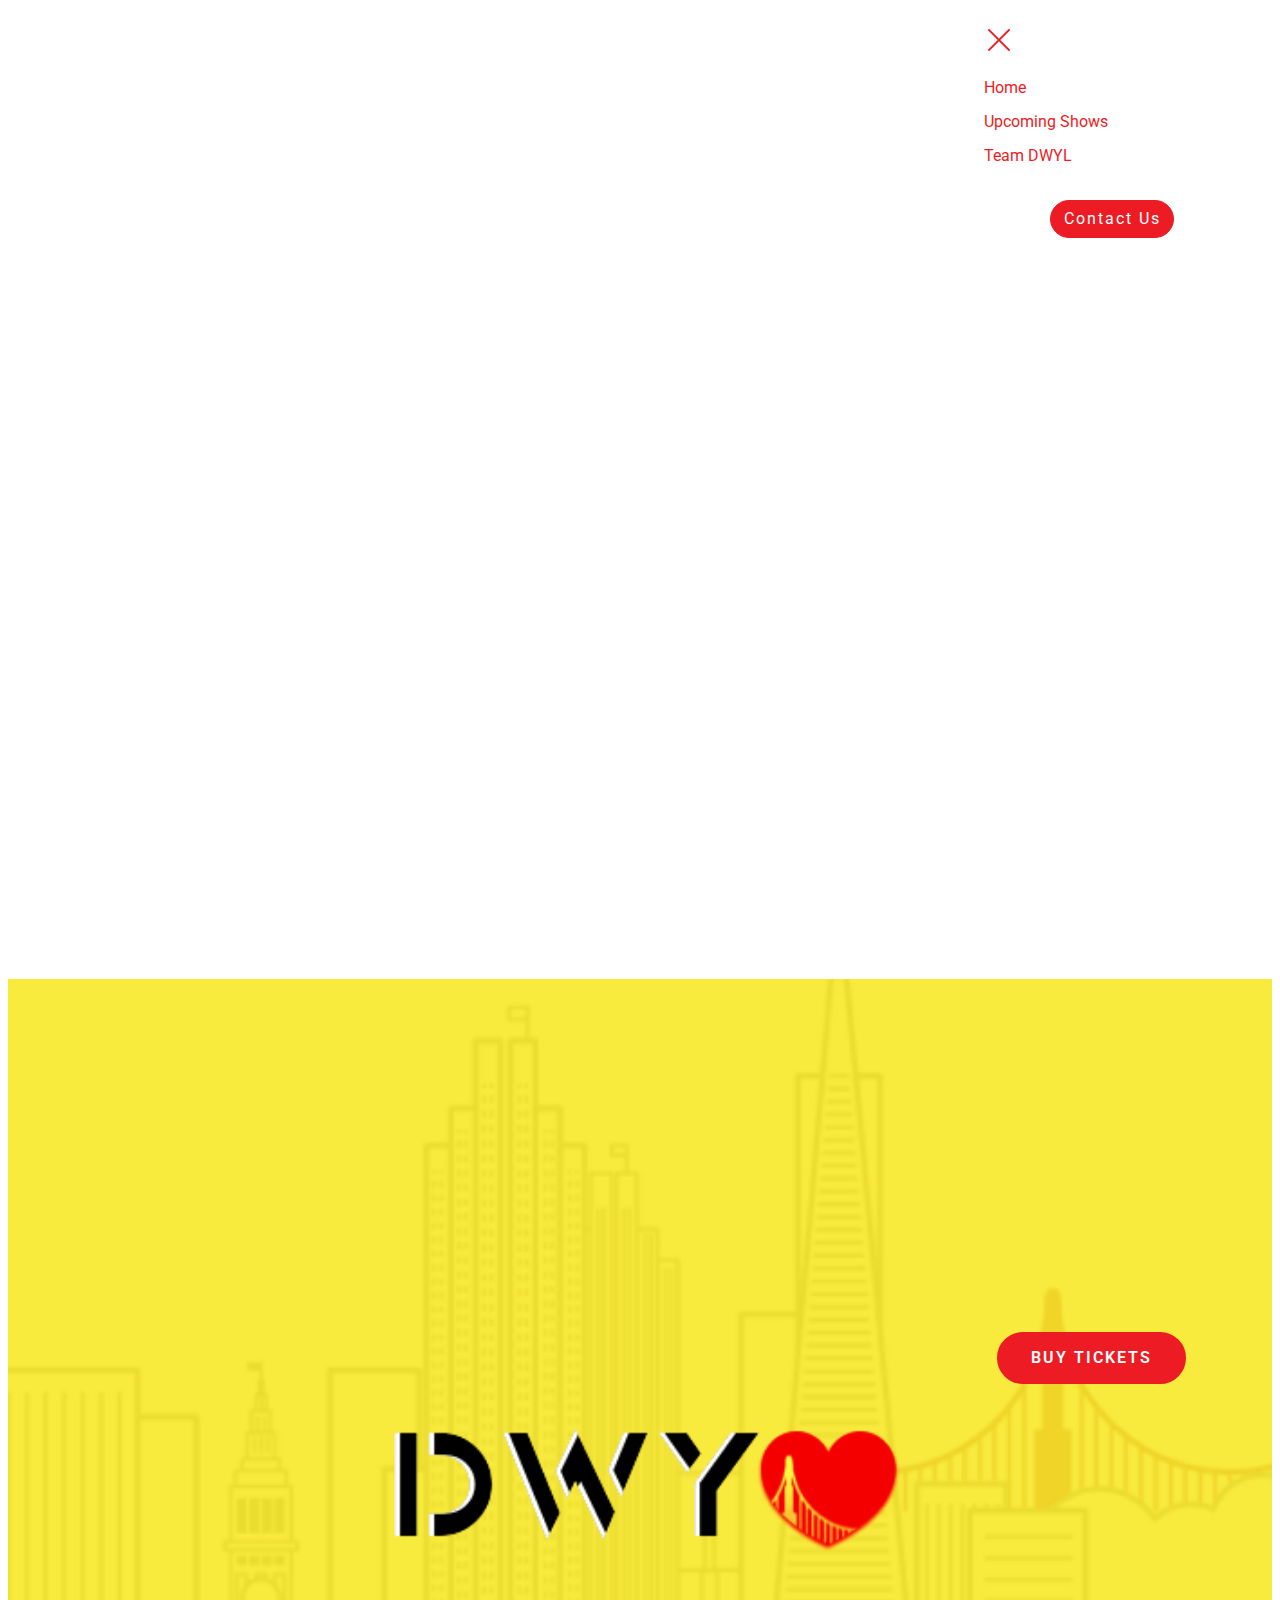
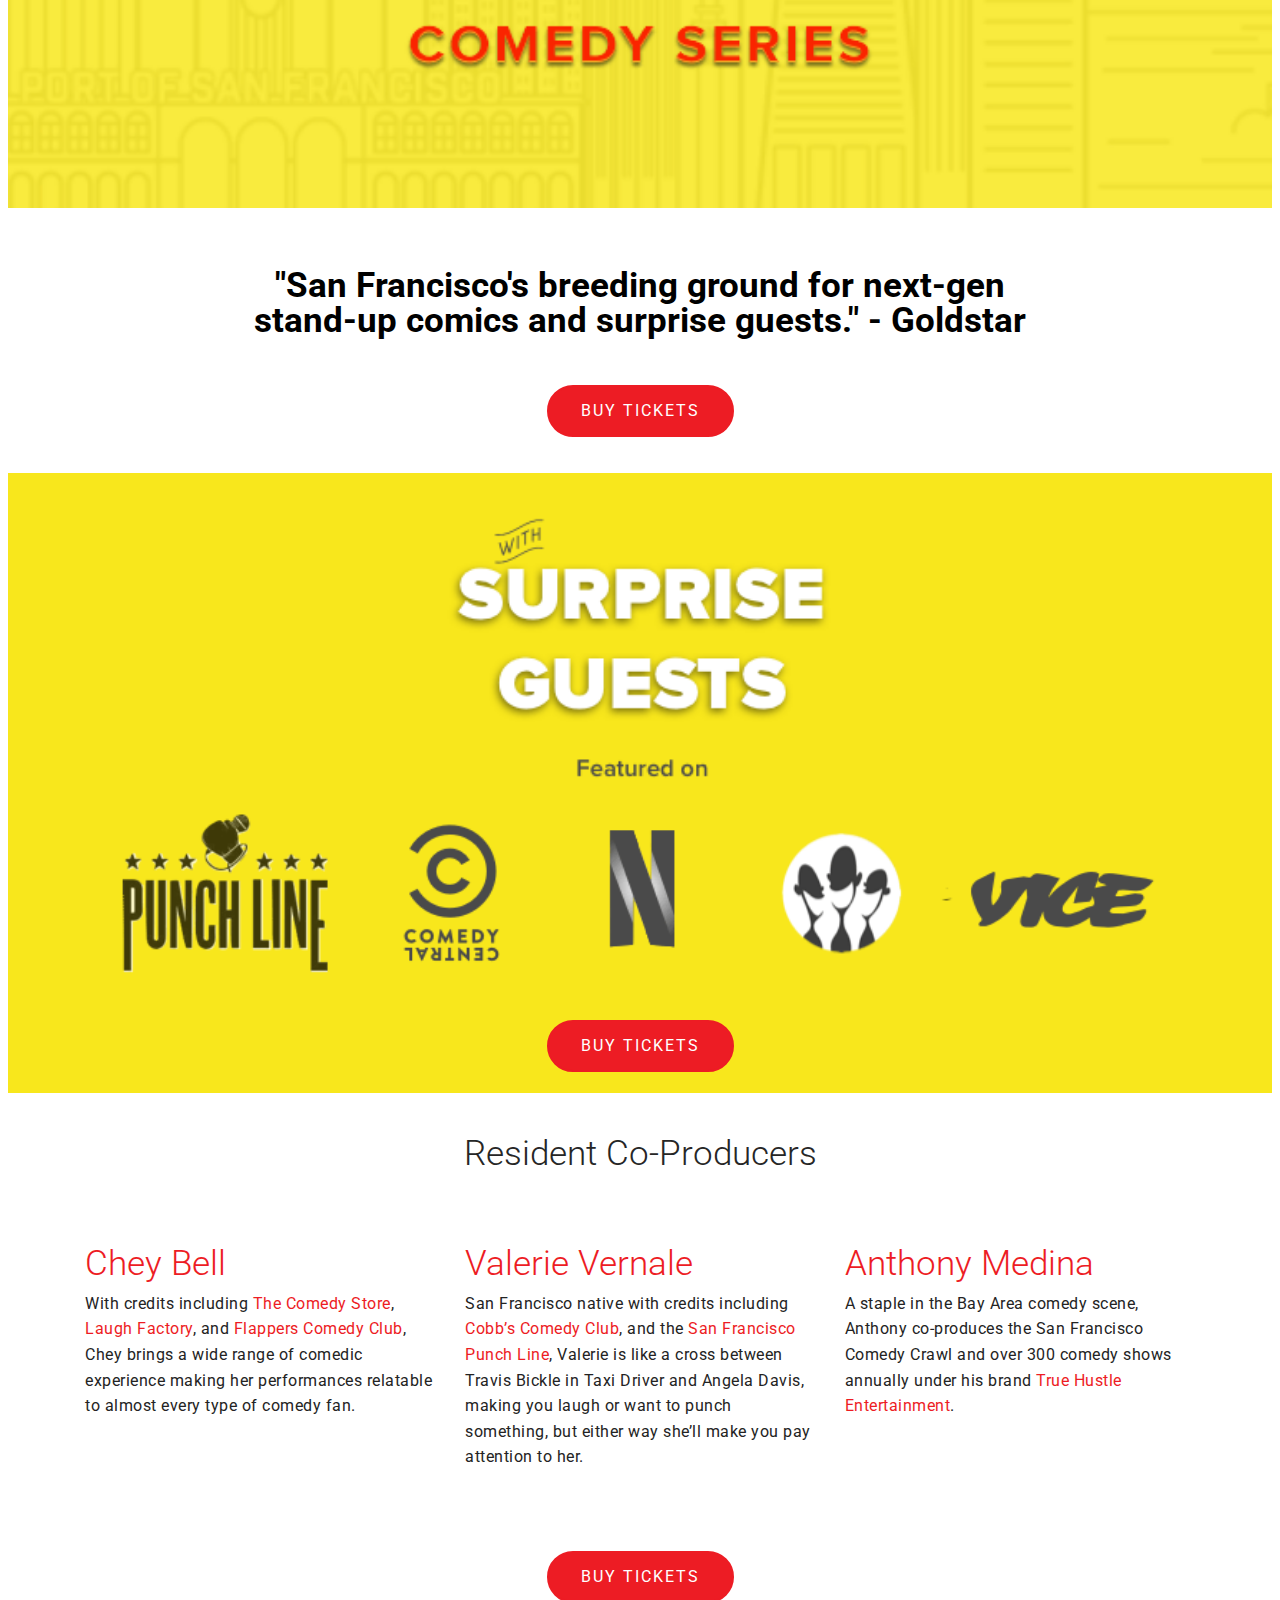
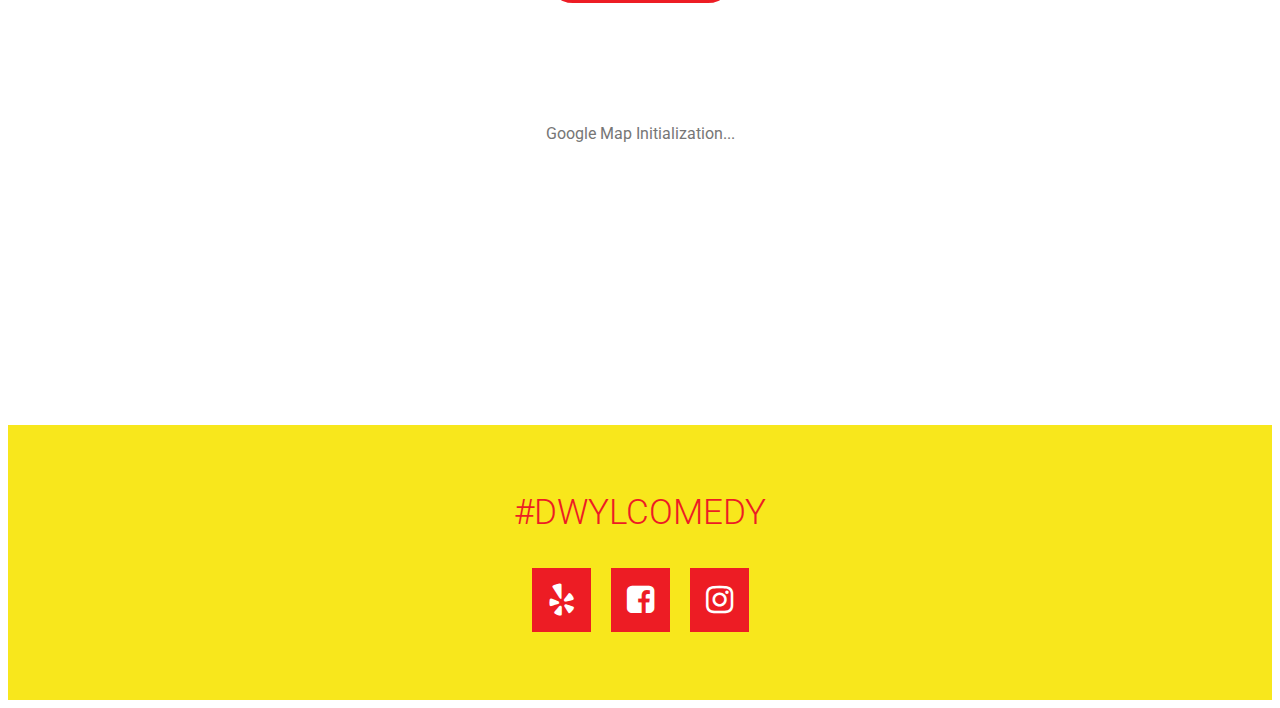
<file: index.html>
<!DOCTYPE html>
<html amp>
<head>
  <!-- Site made with Mobirise Website Builder v4.8.1, https://mobirise.com -->
  <meta charset="UTF-8">
  <meta http-equiv="X-UA-Compatible" content="IE=edge">
  <meta name="generator" content="Mobirise v4.8.1, mobirise.com">
  <meta name="viewport" content="width=device-width, initial-scale=1, minimum-scale=1">
  <link rel="shortcut icon" href="assets/images/dwyl-favcon-yel-110x110.png" type="image/x-icon">
  <meta name="description" content="A mixture of clever and quirky stand-up comedy showcasing hilarious next-gen Bay Area comics for a uniquely San Franciscan experience.
">
  <title>DWYL Comedy Series | San Francisco's Underground Comedy Club</title>
  <link rel="stylesheet" href="https://maxcdn.bootstrapcdn.com/font-awesome/4.7.0/css/font-awesome.min.css">
<link rel="canonical" href="index.html">
 <style amp-boilerplate>body{-webkit-animation:-amp-start 8s steps(1,end) 0s 1 normal both;-moz-animation:-amp-start 8s steps(1,end) 0s 1 normal both;-ms-animation:-amp-start 8s steps(1,end) 0s 1 normal both;animation:-amp-start 8s steps(1,end) 0s 1 normal both}@-webkit-keyframes -amp-start{from{visibility:hidden}to{visibility:visible}}@-moz-keyframes -amp-start{from{visibility:hidden}to{visibility:visible}}@-ms-keyframes -amp-start{from{visibility:hidden}to{visibility:visible}}@-o-keyframes -amp-start{from{visibility:hidden}to{visibility:visible}}@keyframes -amp-start{from{visibility:hidden}to{visibility:visible}}</style>
<noscript><style amp-boilerplate>body{-webkit-animation:none;-moz-animation:none;-ms-animation:none;animation:none}</style></noscript>
<link href="https://fonts.googleapis.com/css?family=Roboto:100,100i,300,300i,400,400i,500,500i,700,700i,900,900i&subset=cyrillic" rel="stylesheet">
 
 <style amp-custom> 
div,span,h1,h2,h3,h4,h5,h6,p,blockquote,a,ol,ul,li,figcaption{font: inherit;}section{background-color: #eeeeee;}section,.container,.container-fluid{position: relative;word-wrap: break-word;}a.mbr-iconfont:hover{text-decoration: none;}.article .lead p,.article .lead ul,.article .lead ol,.article .lead pre,.article .lead blockquote{margin-bottom: 0;}a{font-style: normal;font-weight: 400;cursor: pointer;}a,a:hover{text-decoration: none;}figure{margin-bottom: 0;}h1,h2,h3,h4,h5,h6,.h1,.h2,.h3,.h4,.h5,.h6,.display-1,.display-2,.display-3,.display-4{line-height: 1;word-break: break-word;word-wrap: break-word;}b,strong{font-weight: bold;}blockquote{padding: 10px 0 10px 20px;position: relative;border-left: 2px solid;border-color: #ff3366;}input:-webkit-autofill,input:-webkit-autofill:hover,input:-webkit-autofill:focus,input:-webkit-autofill:active{transition-delay: 9999s;transition-property: background-color,color;}textarea[type="hidden"]{display: none;}body{position: relative;}section{background-position: 50% 50%;background-repeat: no-repeat;background-size: cover;}section .mbr-background-video,section .mbr-background-video-preview{position: absolute;bottom: 0;left: 0;right: 0;top: 0;}.row{display: -webkit-box;display: -webkit-flex;display: -ms-flexbox;display: flex;-webkit-flex-wrap: wrap;-ms-flex-wrap: wrap;flex-wrap: wrap;margin-right: -15px;margin-left: -15px;}@media (min-width: 576px){.row{margin-right: -15px;margin-left: -15px;}}@media (min-width: 768px){.row{margin-right: -15px;margin-left: -15px;}}@media (min-width: 992px){.row{margin-right: -15px;margin-left: -15px;}}@media (min-width: 1200px){.row{margin-right: -15px;margin-left: -15px;}}.hidden{visibility: hidden;}.mbr-z-index20{z-index: 20;}.mbr-white{color: #ffffff;}.mbr-black{color: #000000;}.mbr-bg-white{background-color: #ffffff;}.mbr-bg-black{background-color: #000000;}.align-left{text-align: left;}.align-center{text-align: center;}.align-right{text-align: right;}@media (max-width: 767px){.align-left,.align-center,.align-right,.mbr-section-btn,.mbr-section-title{text-align: center;}}.mbr-light{font-weight: 300;}.mbr-regular{font-weight: 400;}.mbr-semibold{font-weight: 500;}.mbr-bold{font-weight: 700;}.mbr-figure img,.mbr-figure iframe{display: block;width: 100%;}.card{background-color: transparent;border: none;}.card-img{text-align: center;flex-shrink: 0;}.media{max-width: 100%;margin: 0 auto;}.mbr-figure{-ms-flex-item-align: center;-ms-grid-row-align: center;-webkit-align-self: center;align-self: center;}.media-container > div{max-width: 100%;}.mbr-figure img,.card-img img{width: 100%;}@media (max-width: 991px){.media-size-item{width: auto;}.media{width: auto;}.mbr-figure{width: 100%;}}.mbr-section-btn{margin-left: -.25rem;margin-right: -.25rem;font-size: 0;}nav .mbr-section-btn{margin-left: 0rem;margin-right: 0rem;}.btn .mbr-iconfont,.btn.btn-sm .mbr-iconfont{cursor: pointer;margin-right: 0.5rem;}.btn.btn-md .mbr-iconfont,.btn.btn-md .mbr-iconfont{margin-right: 0.8rem;}[type="submit"]{-webkit-appearance: none;}.mbr-fullscreen .mbr-overlay{min-height: 100vh;}.mbr-fullscreen{display: flex;display: -webkit-flex;display: -moz-flex;display: -ms-flex;display: -o-flex;align-items: center;-webkit-align-items: center;min-height: 100vh;box-sizing: border-box;padding-top: 3rem;padding-bottom: 3rem;}amp-img img{max-height: 100%;max-width: 100%;}img.mbr-temp{width: 100%;}.super-hide{display: none;}.is-builder .nodisplay + img[async],.is-builder .nodisplay + img[decoding="async"],.is-builder amp-img > a + img[async],.is-builder amp-img > a + img[decoding="async"]{display: none;}html:not(.is-builder) amp-img > a{position: absolute;top: 0;bottom: 0;left: 0;right: 0;z-index: 1;}.is-builder .temp-amp-sizer{position: absolute;}.is-builder amp-youtube .temp-amp-sizer,.is-builder amp-vimeo .temp-amp-sizer{position: static;}
*{box-sizing: border-box;}body{font-family: Roboto;font-style: normal;line-height: 1.5;}.mbr-section-title{font-style: normal;line-height: 1.2;}.mbr-section-subtitle{line-height: 1.3;}.mbr-text{font-style: normal;line-height: 1.6;}.display-1{font-family: 'Roboto',sans-serif;font-size: 4.5rem;}.display-2{font-family: 'Roboto',sans-serif;font-size: 2.2rem;}.display-4{font-family: 'Roboto',sans-serif;font-size: 1rem;}.display-5{font-family: 'proximanova-regular';font-size: 1.6rem;}.display-7{font-family: 'Roboto',sans-serif;font-size: 1rem;}@media (max-width: 768px){.display-1{font-size: 3.6rem;font-size: calc( 2.225rem + (4.5 - 2.225) * ((100vw - 20rem) / (48 - 20)));line-height: calc( 1.4 * (2.225rem + (4.5 - 2.225) * ((100vw - 20rem) / (48 - 20))));}.display-2{font-size: 1.76rem;font-size: calc( 1.42rem + (2.2 - 1.42) * ((100vw - 20rem) / (48 - 20)));line-height: calc( 1.4 * (1.42rem + (2.2 - 1.42) * ((100vw - 20rem) / (48 - 20))));}.display-4{font-size: 0.8rem;font-size: calc( 1rem + (1 - 1) * ((100vw - 20rem) / (48 - 20)));line-height: calc( 1.4 * (1rem + (1 - 1) * ((100vw - 20rem) / (48 - 20))));}.display-5{font-size: 1.28rem;font-size: calc( 1.21rem + (1.6 - 1.21) * ((100vw - 20rem) / (48 - 20)));line-height: calc( 1.4 * (1.21rem + (1.6 - 1.21) * ((100vw - 20rem) / (48 - 20))));}}.btn{font-weight: 400;border-width: 2px;border-style: solid;font-style: normal;letter-spacing: 2px;margin: .4rem .8rem;white-space: normal;transition-property: background-color,color,border-color,box-shadow;transition-duration: .3s,.3s,.3s,2s;transition-timing-function: ease-in-out;padding: 1rem 2rem;border-radius: 0px;display: inline-flex;align-items: center;justify-content: center;word-break: break-word;}.btn-sm{border: 1px solid;font-weight: 400;letter-spacing: 2px;-webkit-transition: all 0.3s ease-in-out;-moz-transition: all 0.3s ease-in-out;transition: all 0.3s ease-in-out;padding: 0.6rem 0.8rem;border-radius: 0px;}.btn-md{font-weight: 600;letter-spacing: 2px;margin: .4rem .8rem;-webkit-transition: all 0.3s ease-in-out;-moz-transition: all 0.3s ease-in-out;transition: all 0.3s ease-in-out;padding: 1rem 2rem;border-radius: 0px;}.bg-primary{background-color: #ed1c24;}.bg-success{background-color: #0dcd7b;}.bg-info{background-color: #8282e7;}.bg-warning{background-color: #767676;}.bg-danger{background-color: #a0a0a0;}.btn-primary,.btn-primary:active,.btn-primary.active{background-color: #ed1c24;border-color: #ed1c24;color: #ffffff;}.btn-primary:hover,.btn-primary:focus,.btn-primary.focus{color: #ffffff;background-color: #af0e14;border-color: #af0e14;}.btn-primary.disabled,.btn-primary:disabled{color: #ffffff;background-color: #af0e14;border-color: #af0e14;}.btn-secondary,.btn-secondary:active,.btn-secondary.active{background-color: #4addff;border-color: #4addff;color: #003c4a;}.btn-secondary:hover,.btn-secondary:focus,.btn-secondary.focus{color: #003c4a;background-color: #00cdfd;border-color: #00cdfd;}.btn-secondary.disabled,.btn-secondary:disabled{color: #003c4a;background-color: #00cdfd;border-color: #00cdfd;}.btn-info,.btn-info:active,.btn-info.active{background-color: #8282e7;border-color: #8282e7;color: #ffffff;}.btn-info:hover,.btn-info:focus,.btn-info.focus{color: #ffffff;background-color: #4242db;border-color: #4242db;}.btn-info.disabled,.btn-info:disabled{color: #ffffff;background-color: #4242db;border-color: #4242db;}.btn-success,.btn-success:active,.btn-success.active{background-color: #0dcd7b;border-color: #0dcd7b;color: #ffffff;}.btn-success:hover,.btn-success:focus,.btn-success.focus{color: #ffffff;background-color: #088550;border-color: #088550;}.btn-success.disabled,.btn-success:disabled{color: #ffffff;background-color: #088550;border-color: #088550;}.btn-warning,.btn-warning:active,.btn-warning.active{background-color: #767676;border-color: #767676;color: #ffffff;}.btn-warning:hover,.btn-warning:focus,.btn-warning.focus{color: #ffffff;background-color: #505050;border-color: #505050;}.btn-warning.disabled,.btn-warning:disabled{color: #ffffff;background-color: #505050;border-color: #505050;}.btn-danger,.btn-danger:active,.btn-danger.active{background-color: #a0a0a0;border-color: #a0a0a0;color: #ffffff;}.btn-danger:hover,.btn-danger:focus,.btn-danger.focus{color: #ffffff;background-color: #7a7a7a;border-color: #7a7a7a;}.btn-danger.disabled,.btn-danger:disabled{color: #ffffff;background-color: #7a7a7a;border-color: #7a7a7a;}.btn-black,.btn-black:active,.btn-black.active{background-color: #333333;border-color: #333333;color: #ffffff;}.btn-black:hover,.btn-black:focus,.btn-black.focus{color: #ffffff;background-color: #0d0d0d;border-color: #0d0d0d;}.btn-black.disabled,.btn-black:disabled{color: #ffffff;background-color: #0d0d0d;border-color: #0d0d0d;}.btn-white,.btn-white:active,.btn-white.active{background-color: #ffffff;border-color: #ffffff;color: #808080;}.btn-white:hover,.btn-white:focus,.btn-white.focus{color: #808080;background-color: #d9d9d9;border-color: #d9d9d9;}.btn-white.disabled,.btn-white:disabled{color: #808080;background-color: #d9d9d9;border-color: #d9d9d9;}.btn-white,.btn-white:active,.btn-white.active{color: #333333;}.btn-white:hover,.btn-white:focus,.btn-white.focus{color: #333333;}.btn-white.disabled,.btn-white:disabled{color: #333333;}.btn-primary-outline,.btn-primary-outline:active,.btn-primary-outline.active{background: none;border-color: #970c11;color: #970c11;}.btn-primary-outline:hover,.btn-primary-outline:focus,.btn-primary-outline.focus{color: #ffffff;background-color: #ed1c24;border-color: #ed1c24;}.btn-primary-outline.disabled,.btn-primary-outline:disabled{color: #ffffff;background-color: #ed1c24;border-color: #ed1c24;}.btn-secondary-outline,.btn-secondary-outline:active,.btn-secondary-outline.active{background: none;border-color: #00b8e3;color: #00b8e3;}.btn-secondary-outline:hover,.btn-secondary-outline:focus,.btn-secondary-outline.focus{color: #003c4a;background-color: #4addff;border-color: #4addff;}.btn-secondary-outline.disabled,.btn-secondary-outline:disabled{color: #003c4a;background-color: #4addff;border-color: #4addff;}.btn-info-outline,.btn-info-outline:active,.btn-info-outline.active{background: none;border-color: #2c2cd7;color: #2c2cd7;}.btn-info-outline:hover,.btn-info-outline:focus,.btn-info-outline.focus{color: #ffffff;background-color: #8282e7;border-color: #8282e7;}.btn-info-outline.disabled,.btn-info-outline:disabled{color: #ffffff;background-color: #8282e7;border-color: #8282e7;}.btn-success-outline,.btn-success-outline:active,.btn-success-outline.active{background: none;border-color: #076d41;color: #076d41;}.btn-success-outline:hover,.btn-success-outline:focus,.btn-success-outline.focus{color: #ffffff;background-color: #0dcd7b;border-color: #0dcd7b;}.btn-success-outline.disabled,.btn-success-outline:disabled{color: #ffffff;background-color: #0dcd7b;border-color: #0dcd7b;}.btn-warning-outline,.btn-warning-outline:active,.btn-warning-outline.active{background: none;border-color: #434343;color: #434343;}.btn-warning-outline:hover,.btn-warning-outline:focus,.btn-warning-outline.focus{color: #ffffff;background-color: #767676;border-color: #767676;}.btn-warning-outline.disabled,.btn-warning-outline:disabled{color: #ffffff;background-color: #767676;border-color: #767676;}.btn-danger-outline,.btn-danger-outline:active,.btn-danger-outline.active{background: none;border-color: #6d6d6d;color: #6d6d6d;}.btn-danger-outline:hover,.btn-danger-outline:focus,.btn-danger-outline.focus{color: #ffffff;background-color: #a0a0a0;border-color: #a0a0a0;}.btn-danger-outline.disabled,.btn-danger-outline:disabled{color: #ffffff;background-color: #a0a0a0;border-color: #a0a0a0;}.btn-black-outline,.btn-black-outline:active,.btn-black-outline.active{background: none;border-color: #000000;color: #000000;}.btn-black-outline:hover,.btn-black-outline:focus,.btn-black-outline.focus{color: #ffffff;background-color: #333333;border-color: #333333;}.btn-black-outline.disabled,.btn-black-outline:disabled{color: #ffffff;background-color: #333333;border-color: #333333;}.btn-white-outline,.btn-white-outline:active,.btn-white-outline.active{background: none;border-color: #ffffff;color: #ffffff;}.btn-white-outline:hover,.btn-white-outline:focus,.btn-white-outline.focus{color: #333333;background-color: #ffffff;border-color: #ffffff;}.text-primary{color: #ed1c24;}.text-secondary{color: #4addff;}.text-success{color: #0dcd7b;}.text-info{color: #8282e7;}.text-warning{color: #767676;}.text-danger{color: #a0a0a0;}.text-white{color: #ffffff;}.text-black{color: #000000;}a.text-primary:hover,a.text-primary:focus{color: #970c11;}a.text-secondary:hover,a.text-secondary:focus{color: #00b8e3;}a.text-success:hover,a.text-success:focus{color: #076d41;}a.text-info:hover,a.text-info:focus{color: #2c2cd7;}a.text-warning:hover,a.text-warning:focus{color: #434343;}a.text-danger:hover,a.text-danger:focus{color: #6d6d6d;}a.text-white:hover,a.text-white:focus{color: #b3b3b3;}a.text-black:hover,a.text-black:focus{color: #4d4d4d;}.alert-success{background-color: #0dcd7b;}.alert-info{background-color: #8282e7;}.alert-warning{background-color: #767676;}.alert-danger{background-color: #a0a0a0;}.mbr-section-btn a.btn:not(.btn-form){border-radius: 100px;transition-property: background-color,color,border-color,box-shadow;transition-duration: .3s,.3s,.3s,.8s;transition-timing-function: ease-in-out;}.mbr-section-btn a.btn:not(.btn-form):hover{box-shadow: 0 10px 40px 0 rgba(0,0,0,0.2);}.nav-tabs .nav-link{border-radius: 100px;}.btn-form{border-radius: 0;}.btn-form:hover{cursor: pointer;}a,a:hover{color: #ed1c24;}.mbr-plan-header.bg-primary .mbr-plan-subtitle,.mbr-plan-header.bg-primary .mbr-plan-price-desc{color: #fcd9da;}.mbr-plan-header.bg-success .mbr-plan-subtitle,.mbr-plan-header.bg-success .mbr-plan-price-desc{color: #acfad9;}.mbr-plan-header.bg-info .mbr-plan-subtitle,.mbr-plan-header.bg-info .mbr-plan-price-desc{color: #ffffff;}.mbr-plan-header.bg-warning .mbr-plan-subtitle,.mbr-plan-header.bg-warning .mbr-plan-price-desc{color: #b6b6b6;}.mbr-plan-header.bg-danger .mbr-plan-subtitle,.mbr-plan-header.bg-danger .mbr-plan-price-desc{color: #e0e0e0;}blockquote{padding: 10px 0 10px 20px;position: relative;border-color: #ed1c24;border-width: 3px;}ul,ol,pre,blockquote{margin-bottom: 0;margin-top: 0;}pre{background: #f4f4f4;padding: 10px 24px;white-space: pre-wrap;}.inactive{-webkit-user-select: none;-moz-user-select: none;-ms-user-select: none;user-select: none;pointer-events: none;-webkit-user-drag: none;user-drag: none;}html,body{height: auto;min-height: 100vh;}.popover-content ul.show{min-height: 155px;}#scrollToTop{display: none;}.mbr-container{max-width: 800px;padding: 0 10px;margin: 0 auto;position: relative;}h1,h2,h3{margin: auto;}h1,h3,p{padding: 10px 0;margin-bottom: 15px;}p,li,blockquote{color: #15181b;letter-spacing: 0.5px;line-height: 1.7;}.container{padding-right: 15px;padding-left: 15px;width: 100%;margin-right: auto;margin-left: auto;}@media (max-width: 767px){.container{max-width: 540px;}}@media (min-width: 768px){.container{max-width: 720px;}}@media (min-width: 992px){.container{max-width: 960px;}}@media (min-width: 1200px){.container{max-width: 1140px;}}.mbr-row{display: -webkit-box;display: -webkit-flex;display: -ms-flexbox;display: flex;-webkit-flex-wrap: wrap;-ms-flex-wrap: wrap;flex-wrap: wrap;margin-right: -15px;margin-left: -15px;}.mbr-justify-content-center{justify-content: center;}@media (max-width: 767px){.mbr-col-sm-12{-ms-flex: 0 0 100%;flex: 0 0 100%;max-width: 100%;padding-right: 15px;padding-left: 15px;}.mbr-row{margin: 0;}}@media (min-width: 768px){.mbr-col-md-3{-ms-flex: 0 0 25%;flex: 0 0 25%;max-width: 25%;padding-right: 15px;padding-left: 15px;}.mbr-col-md-4{-ms-flex: 0 0 33.333333%;flex: 0 0 33.333333%;max-width: 33.333333%;padding-right: 15px;padding-left: 15px;}.mbr-col-md-5{-ms-flex: 0 0 41.666667%;flex: 0 0 41.666667%;max-width: 41.666667%;padding-right: 15px;padding-left: 15px;}.mbr-col-md-6{-ms-flex: 0 0 50%;flex: 0 0 50%;max-width: 50%;padding-right: 15px;padding-left: 15px;}.mbr-col-md-7{-ms-flex: 0 0 58.333333%;flex: 0 0 58.333333%;max-width: 58.333333%;padding-right: 15px;padding-left: 15px;}.mbr-col-md-8{-ms-flex: 0 0 66.666667%;flex: 0 0 66.666667%;max-width: 66.666667%;padding-left: 15px;padding-right: 15px;}.mbr-col-md-10{-ms-flex: 0 0 83.333333%;flex: 0 0 83.333333%;max-width: 83.333333%;padding-left: 15px;padding-right: 15px;}.mbr-col-md-12{-ms-flex: 0 0 100%;flex: 0 0 100%;max-width: 100%;padding-right: 15px;padding-left: 15px;}}@media (min-width: 992px){.mbr-col-lg-2{-ms-flex: 0 0 16.666667%;flex: 0 0 16.666667%;max-width: 16.666667%;padding-right: 15px;padding-left: 15px;}.mbr-col-lg-3{-ms-flex: 0 0 25%;flex: 0 0 25%;max-width: 25%;padding-right: 15px;padding-left: 15px;}.mbr-col-lg-4{-ms-flex: 0 0 33.33%;flex: 0 0 33.33%;max-width: 33.33%;padding-right: 15px;padding-left: 15px;}.mbr-col-lg-5{-ms-flex: 0 0 41.666%;flex: 0 0 41.666%;max-width: 41.666%;padding-right: 15px;padding-left: 15px;}.mbr-col-lg-6{-ms-flex: 0 0 50%;flex: 0 0 50%;max-width: 50%;padding-right: 15px;padding-left: 15px;}.mbr-col-lg-8{-ms-flex: 0 0 66.666667%;flex: 0 0 66.666667%;max-width: 66.666667%;padding-left: 15px;padding-right: 15px;}.mbr-col-lg-10{-ms-flex: 0 0 83.3333%;flex: 0 0 83.3333%;max-width: 83.3333%;padding-right: 15px;padding-left: 15px;}.mbr-col-lg-12{-ms-flex: 0 0 100%;flex: 0 0 100%;max-width: 100%;padding-right: 15px;padding-left: 15px;}}@media (min-width: 1200px){.mbr-col-xl-7{-ms-flex: 0 0 58.333333%;flex: 0 0 58.333333%;max-width: 58.333333%;padding-right: 15px;padding-left: 15px;}.mbr-col-xl-8{-ms-flex: 0 0 66.666667%;flex: 0 0 66.666667%;max-width: 66.666667%;padding-left: 15px;padding-right: 15px;}}section.sidebar-open:before{content: '';position: fixed;top: 0;bottom: 0;right: 0;left: 0;background-color: rgba(0,0,0,0.2);z-index: 1040;}p{margin-top: 0;}.cid-qMPy26HEEf amp-sidebar{min-width: 260px;z-index: 1050;background-color: #ffffff;}.cid-qMPy26HEEf amp-sidebar.open:after{content: '';position: absolute;top: 0;left: 0;bottom: 0;right: 0;background-color: red;}.cid-qMPy26HEEf .open{transform: translateX(0%);display: block;}.cid-qMPy26HEEf .builder-sidebar{background-color: #ffffff;position: relative;height: 100vh;z-index: 1030;padding: 1rem 2rem;max-width: 20rem;}.cid-qMPy26HEEf .headerbar{display: flex;flex-direction: column;justify-content: center;padding: .5rem 1rem;min-height: 70px;align-items: center;background: #ffffff;}.cid-qMPy26HEEf .headerbar.sticky-nav{position: fixed;z-index: 1000;width: 100%;}.cid-qMPy26HEEf button.sticky-but{position: fixed;}.cid-qMPy26HEEf .brand{display: flex;align-items: center;align-self: flex-start;padding-right: 30px;}.cid-qMPy26HEEf .brand p{margin: 0;padding: 0;}.cid-qMPy26HEEf .brand-name{color: #197bc6;}.cid-qMPy26HEEf .sidebar{padding: 1rem 0;margin: 0;}.cid-qMPy26HEEf .sidebar > li{list-style: none;display: flex;flex-direction: column;}.cid-qMPy26HEEf .sidebar a{display: block;text-decoration: none;margin-bottom: 10px;}.cid-qMPy26HEEf .close-sidebar{width: 30px;height: 30px;position: relative;cursor: pointer;background-color: transparent;border: none;}.cid-qMPy26HEEf .close-sidebar:focus{outline: 2px auto #ed1c24;}.cid-qMPy26HEEf .close-sidebar span{position: absolute;left: 0;width: 30px;height: 2px;border-right: 5px;background-color: #ed1c24;}.cid-qMPy26HEEf .close-sidebar span:nth-child(1){transform: rotate(45deg);}.cid-qMPy26HEEf .close-sidebar span:nth-child(2){transform: rotate(-45deg);}@media (min-width: 992px){.cid-qMPy26HEEf .brand-name{min-width: 8rem;}.cid-qMPy26HEEf .builder-sidebar{margin-left: auto;}.cid-qMPy26HEEf .builder-sidebar .sidebar li{flex-direction: row;flex-wrap: wrap;}.cid-qMPy26HEEf .builder-sidebar .sidebar li a{padding: .5rem;margin: 0;}.cid-qMPy26HEEf .builder-overlay{display: none;}}.cid-qMPy26HEEf .hamburger{position: absolute;top: 25px;right: 20px;margin-left: auto;width: 30px;height: 20px;background: none;border: none;cursor: pointer;z-index: 1000;}@media (min-width: 768px){.cid-qMPy26HEEf .hamburger{top: calc(0.5rem + 55 * 0.5px - 10px);}}.cid-qMPy26HEEf .hamburger:focus{outline: none;}.cid-qMPy26HEEf .hamburger span{position: absolute;right: 0;width: 30px;height: 2px;border-right: 5px;background-color: #ed1c24;}.cid-qMPy26HEEf .hamburger span:nth-child(1){top: 0;transition: all .2s;}.cid-qMPy26HEEf .hamburger span:nth-child(2){top: 8px;transition: all .15s;}.cid-qMPy26HEEf .hamburger span:nth-child(3){top: 8px;transition: all .15s;}.cid-qMPy26HEEf .hamburger span:nth-child(4){top: 16px;transition: all .2s;}.cid-qMPy26HEEf amp-img{height: 55px;width: 55px;margin-right: 1rem;display: flex;align-items: center;}@media (max-width: 768px){.cid-qMPy26HEEf amp-img{max-height: 55px;max-width: 55px;}}.cid-qMPywH29h4{background-image: url("assets/images/dwyl-header-8.29-700x525.png");}.cid-qMPz2hPHee{padding-top: 60px;padding-bottom: 30px;background-color: #ffffff;}.cid-qMPz2hPHee .mbr-title{padding-bottom: 1rem;}.cid-qMPz2hPHee .mbr-section-btn{padding-top: 1.5rem;}.cid-qMPAwWnhEh{padding-top: 15px;padding-bottom: 75px;background-image: url("assets/images/dwyl-web-h1-yel2-882x191-882x191.png");}.cid-qMPAwWnhEh .mbr-title{padding-bottom: 1rem;color: #f8e71c;text-align: left;}.cid-qMPAwWnhEh .mbr-section-btn{padding-top: 1.5rem;}.cid-qMPAwWnhEh .mbr-section-subtitle I{color: #1f1f1f;}.cid-qMPAwWnhEh .mbr-section-subtitle{text-align: right;color: #f8e71c;}.cid-qMPB5g3BQP{padding-top: 120px;padding-bottom: 90px;background-image: url("assets/images/dwyl-web-h2-yel-882x191-882x191.png");}.cid-qMPB5g3BQP .mbr-title{padding-bottom: 1rem;}.cid-qMPB5g3BQP .mbr-section-btn{padding-top: 1.5rem;}.cid-qMPB5g3BQP .mbr-section-subtitle I{color: #ffffff;}.cid-qMPBTDTr5P{padding-top: 15px;padding-bottom: 15px;background-color: #f8e71c;}.cid-qMPHVSOz8y{padding-top: 0px;padding-bottom: 0px;background-color: #ffffff;}.cid-qMPHVSOz8y .mbr-text{padding: 2rem 0;color: #262626;}.cid-qMPCLgB6N7{padding-top: 0px;padding-bottom: 30px;background-color: #ffffff;}.cid-qMPCLgB6N7 .card{margin-bottom: 20px;position: relative;display: flex;-ms-flex-direction: column;flex-direction: column;min-width: 0;word-wrap: break-word;background-clip: border-box;border-radius: 0;width: 100%;min-height: 1px;}.cid-qMPCLgB6N7 .card .btn{margin: .4rem 4px;}.cid-qMPCLgB6N7 .card-title{margin: 0;color: #ed1c24;}.cid-qMPCLgB6N7 .mbr-text{color: #232323;}.cid-qMPCLgB6N7 .card-box{padding-top: 2rem;}.cid-qMPCLgB6N7 amp-img{width: 100%;}.cid-qMPIuDm3Ry{padding-top: 0px;padding-bottom: 15px;background-color: #ffffff;}.cid-qMPIJBCfmc{padding-top: 0px;padding-bottom: 0px;background-color: #ffffff;}.cid-qMPIJBCfmc .mbr-row{margin-left: 0;margin-right: 0;}.cid-qMPIJBCfmc .mbr-section-title{padding-bottom: 3rem;}.cid-qMPIJBCfmc .google-map{height: 25rem;position: relative;width: 100%;}.cid-qMPIJBCfmc .google-map iframe{height: 100%;width: 100%;}.cid-qMPIJBCfmc .google-map [data-state-details]{color: #6b6763;font-family: Montserrat;height: 1.5em;margin-top: -0.75em;padding-left: 1.25rem;padding-right: 1.25rem;position: absolute;text-align: center;top: 50%;width: 100%;}.cid-qMPIJBCfmc .google-map[data-state]{background: #e9e5dc;}.cid-qMPIJBCfmc .google-map[data-state="loading"] [data-state-details]{display: none;}.cid-qMPIJBCfmc .map-placeholder{display: none;}.cid-qMPIJBCfmc h4{padding-top: 5rem;color: #767676;text-align: center;}.cid-qMPJlPhgU0{padding-top: 60px;padding-bottom: 60px;background-color: #f8e71c;}.cid-qMPJlPhgU0 h1{margin-bottom: 20px;}.cid-qMPJlPhgU0 .wrapper{text-align: center;}.cid-qMPJlPhgU0 .amp-iconfont{padding: 1rem;margin: .5rem;background: #ed1c24;color: #ffffff;font-size: 2rem;}.cid-qMPJlPhgU0 H1{color: #ed1c24;}
.engine{position: absolute;text-indent: -2400px;text-align: center;padding: 0;top: 0;left: -2400px;}</style>
 
  <script async  src="https://cdn.ampproject.org/v0.js"></script>
  <script async custom-element="amp-analytics" src="https://cdn.ampproject.org/v0/amp-analytics-0.1.js"></script>
  <script async custom-element="amp-sidebar" src="https://cdn.ampproject.org/v0/amp-sidebar-0.1.js"></script>
  <script async custom-element="amp-iframe" src="https://cdn.ampproject.org/v0/amp-iframe-0.1.js"></script>
  
  
</head>
<body><amp-sidebar id="sidebar" class="cid-qMPy26HEEf" layout="nodisplay" side="right">
        <div class="builder-sidebar" id="builder-sidebar">
            <button on="tap:sidebar.close" class="close-sidebar">
                <span></span>
                <span></span>
            </button>

            <div class="sidebar mbr-white" data-app-modern-menu="true"><a class="text-primary display-7" href="index.html">Home</a>
              <a class="text-primary display-7" href="UpcomingShows.html">Upcoming Shows</a>
              <a class="text-primary display-7" href="index.html#features2-6">Team DWYL</a></div>
            
            <div class="navbar-buttons mbr-section-btn align-center"><a class="btn btn-sm btn-primary display-4" href="mailto:dwylcomedy@gmail.com">Contact Us</a></div>
        </div>
    </amp-sidebar>

<!-- Google Analytics -->
<amp-analytics type="googleanalytics">
<script type="application/json">
{
  "vars": {
    "account": "UA-114935665-1"
  },
  "triggers": {
    "trackPageview": {
      "on": "visible",
      "request": "pageview"
    }
  }
}
</script>
</amp-analytics>
<!-- /Google Analytics -->


  <section class="menu cid-qMPy26HEEf" id="menu1-0">
    
    <nav class="headerbar sticky-nav">
      <div class="brand">
          <span class="brand-logo">
              <amp-img src="assets/images/dwyl-favcon-yel-110x110.png" layout="responsive" width="55" height="55" alt="Do What You Love Comedy Series">
                  <a href="index.html"></a>
              </amp-img>
          </span>
          
      </div>
    </nav>
    
    <button on="tap:sidebar.toggle" class="ampstart-btn hamburger sticky-but">
        <span></span>
        <span></span>
        <span></span>
        <span></span>
    </button>
</section>

<section class="engine"><a href="https://mobiri.se/c">free web builder</a></section><section class="header1 cid-qMPywH29h4 mbr-fullscreen" id="header1-1">

    

    <div class="container">
        
        
        
        <div class="mbr-section-btn align-right"><a class="btn btn-md btn-primary display-4" href="https://www.eventbrite.com/e/do-what-you-love-comedy-series-tickets-45916285847?aff=dwylwebsite" target="_blank">BUY TICKETS</a></div>
    </div>

</section>

<section class="mbr-section content1 cid-qMPz2hPHee" id="content1-2">

    

    <div class="mbr-container">
        <h2 class="mbr-title align-center mbr-fonts-style mbr-bold display-2">"San Francisco's breeding ground for next-gen stand-up comics and surprise guests." - Goldstar</h2>
        
        <div class="mbr-section-btn align-center"><a class="btn btn-primary display-4" href="https://www.eventbrite.com/e/do-what-you-love-comedy-series-tickets-45916285847?aff=dwylwebsite" target="_blank">BUY TICKETS</a></div>
    </div>
</section>

<section class="mbr-section content19 cid-qMPAwWnhEh" id="content19-3">

    

    <div class="mbr-container">
        <h2 class="mbr-title align-center mbr-fonts-style mbr-bold mbr-white display-7">&nbsp;Experience an intimate underground comedy club experience that is as clever and quirky as San Francisco.  Each DWYL Comedy showcases surprise next-gen Bay Area comics, live music, and unique locations.<br>&nbsp;<br>&nbsp;&nbsp;<br>&nbsp;<br>&nbsp;<br>&nbsp;<br></h2>
        <h3 class="mbr-section-subtitle align-center mbr-light mbr-fonts-style mbr-white display-4">
            <em><br></em><br><br></h3>
        
    </div>
</section>

<section class="mbr-section content19 cid-qMPB5g3BQP" id="content19-4">

    

    <div class="mbr-container">
        
        
        
    </div>
</section>

<section class="mbr-section content5 cid-qMPBTDTr5P" id="content5-5">

    

    <div class="mbr-container">
        <div class="mbr-section-btn align-center"><a class="btn btn-primary display-4" href="https://www.eventbrite.com/e/do-what-you-love-comedy-series-tickets-45916285847?aff=dwylwebsite" target="_blank">BUY TICKETS</a></div>
    </div>
</section>

<section class="content4 mbr-section article cid-qMPHVSOz8y" id="content4-8">
    
     

    <div class="container">
        <div class="mbr-text align-center mbr-fonts-style mbr-light display-2">
            Resident Co-Producers</div>
    </div>
</section>

<section class="features2 mbr-section cid-qMPCLgB6N7" id="features2-6">

    
    
    <div class="container">
        <div class="mbr-row mbr-justify-content-center">
            <div class="card mbr-col-sm-12 mbr-col-md-6 mbr-col-lg-4">
                <div class="card-wrapper">
                    <div class="card-img">
                        <amp-img src="assets/images/cb-head-2-2-386x289.jpg" layout="responsive" width="349.9377162629758" height="262" alt="Mobirise">
                            
                        </amp-img>
                    </div>
                    <div class="card-box">
                        <h4 class="card-title mbr-fonts-style align-left mbr-light display-2">Chey Bell</h4>
                        <p class="mbr-text mbr-fonts-style align-left display-7">
                            With credits including <a href="https://www.thecomedystore.com" target="_blank">The Comedy Store</a>, <a href="http://www.laughfactory.com/clubs/hollywood" target="_blank">Laugh Factory</a>, and <a href="http://flapperscomedy.com/wp/" target="_blank">Flappers Comedy Club</a>, Chey brings a wide range of comedic experience making her performances relatable to almost every type of comedy fan.
                        </p>
                        
                    </div>
                </div>
            </div>
            
            <div class="card mbr-col-sm-12 mbr-col-md-6 mbr-col-lg-4">
                <div class="card-wrapper">
                    <div class="card-img">
                        <amp-img src="assets/images/screen-shot-2018-06-07-at-6.18.32-pm-347x326.png" layout="responsive" height="329" width="350.19325153374234" alt="DWYL Comedy">
                            
                        </amp-img>
                    </div>
                    <div class="card-box">
                        <h4 class="card-title mbr-fonts-style align-left mbr-light display-2">
                            Valerie Vernale</h4>
                        <p class="mbr-text mbr-fonts-style align-left display-7">San Francisco native with credits including <a href="http://www.cobbscomedy.com/">Cobb’s Comedy Club</a>, and the <a href="http://www.punchlinecomedyclub.com/">San Francisco Punch Line</a>, Valerie is like a cross between Travis Bickle in Taxi Driver and Angela Davis, making you laugh or want to punch something, but either way she’ll make you pay attention to her.
                        </p>
                        
                    </div>
                </div>
            </div>

            <div class="card mbr-col-sm-12 mbr-col-md-6 mbr-col-lg-4 last-child">
                <div class="card-wrapper">
                    <div class="card-img">
                        <amp-img src="assets/images/anthony-medina-582x436.jpg" layout="responsive" height="262" width="349.73394495412845" alt="Mobirise">
                            
                        </amp-img>
                    </div>
                    <div class="card-box">
                        <h4 class="card-title mbr-fonts-style align-left mbr-light display-2">
                            Anthony Medina</h4>
                        <p class="mbr-text mbr-fonts-style align-left display-7">
                            A staple in the Bay Area comedy scene, Anthony co-produces the San Francisco Comedy Crawl and over 300 comedy shows annually under his brand <a href="http://www.truehustleentertainment.com" target="_blank">True Hustle Entertainment</a>.
                        </p>
                        
                    </div>
                </div>
            </div>

            
            
        </div>
    </div>
</section>

<section class="mbr-section content5 cid-qMPIuDm3Ry" id="content5-9">

    

    <div class="mbr-container">
        <div class="mbr-section-btn align-center"><a class="btn btn-primary display-4" href="https://www.eventbrite.com/e/do-what-you-love-comedy-series-tickets-45916285847?aff=dwylwebsite" target="_blank">BUY TICKETS</a></div>
    </div>
</section>

<section class="map cid-qMPIJBCfmc" id="map1-a">

    
    <div class="mbr-row mbr-justify-content-center">
        <div class="map-title mbr-col-sm-12 mbr-col-md-12 align-center">
            
        </div>
        <div class="google-map"><amp-iframe src="https://www.google.com/maps/embed/v1/place?key=AIzaSyA0Dx_boXQiwvdz8sJHoYeZNVTdoWONYkU&amp;q=place_id:ChIJCX_5R4OAhYARxsMw9kyDljk" height="400" layout="fill" sandbox="allow-scripts allow-same-origin                                 allow-popups" frameborder="0" class="mobirise-loader">
            <h4 placeholder="">Google Map Initialization...</h4>
        </amp-iframe></div>
        
    </div>
</section>

<section class="social-follow cid-qMPJlPhgU0" id="social-follow-b">

    

    <div class="wrapper">
        <h1 class="mbr-fonts-style align-center mbr-light display-2">#DWYLCOMEDY</h1>
        <div class="icons-list">
            
            
            
            
            
            
            
        <a href="https://www.yelp.com/biz/do-what-you-love-comedy-series-san-francisco" target="_blank">
                <span class="amp-iconfont fa-yelp fa"></span>
            </a><a href="https://www.facebook.com/DoWhatYouLoveComedySeries/" target="_blank">
                <span class="amp-iconfont fa-facebook-square fa"></span>
            </a><a href="https://www.instagram.com/dwylcomedy" target="_blank">
                <span class="amp-iconfont fa-instagram fa"></span>
            </a></div>
    </div>
</section>


  
  
</body>
</html>
</file>
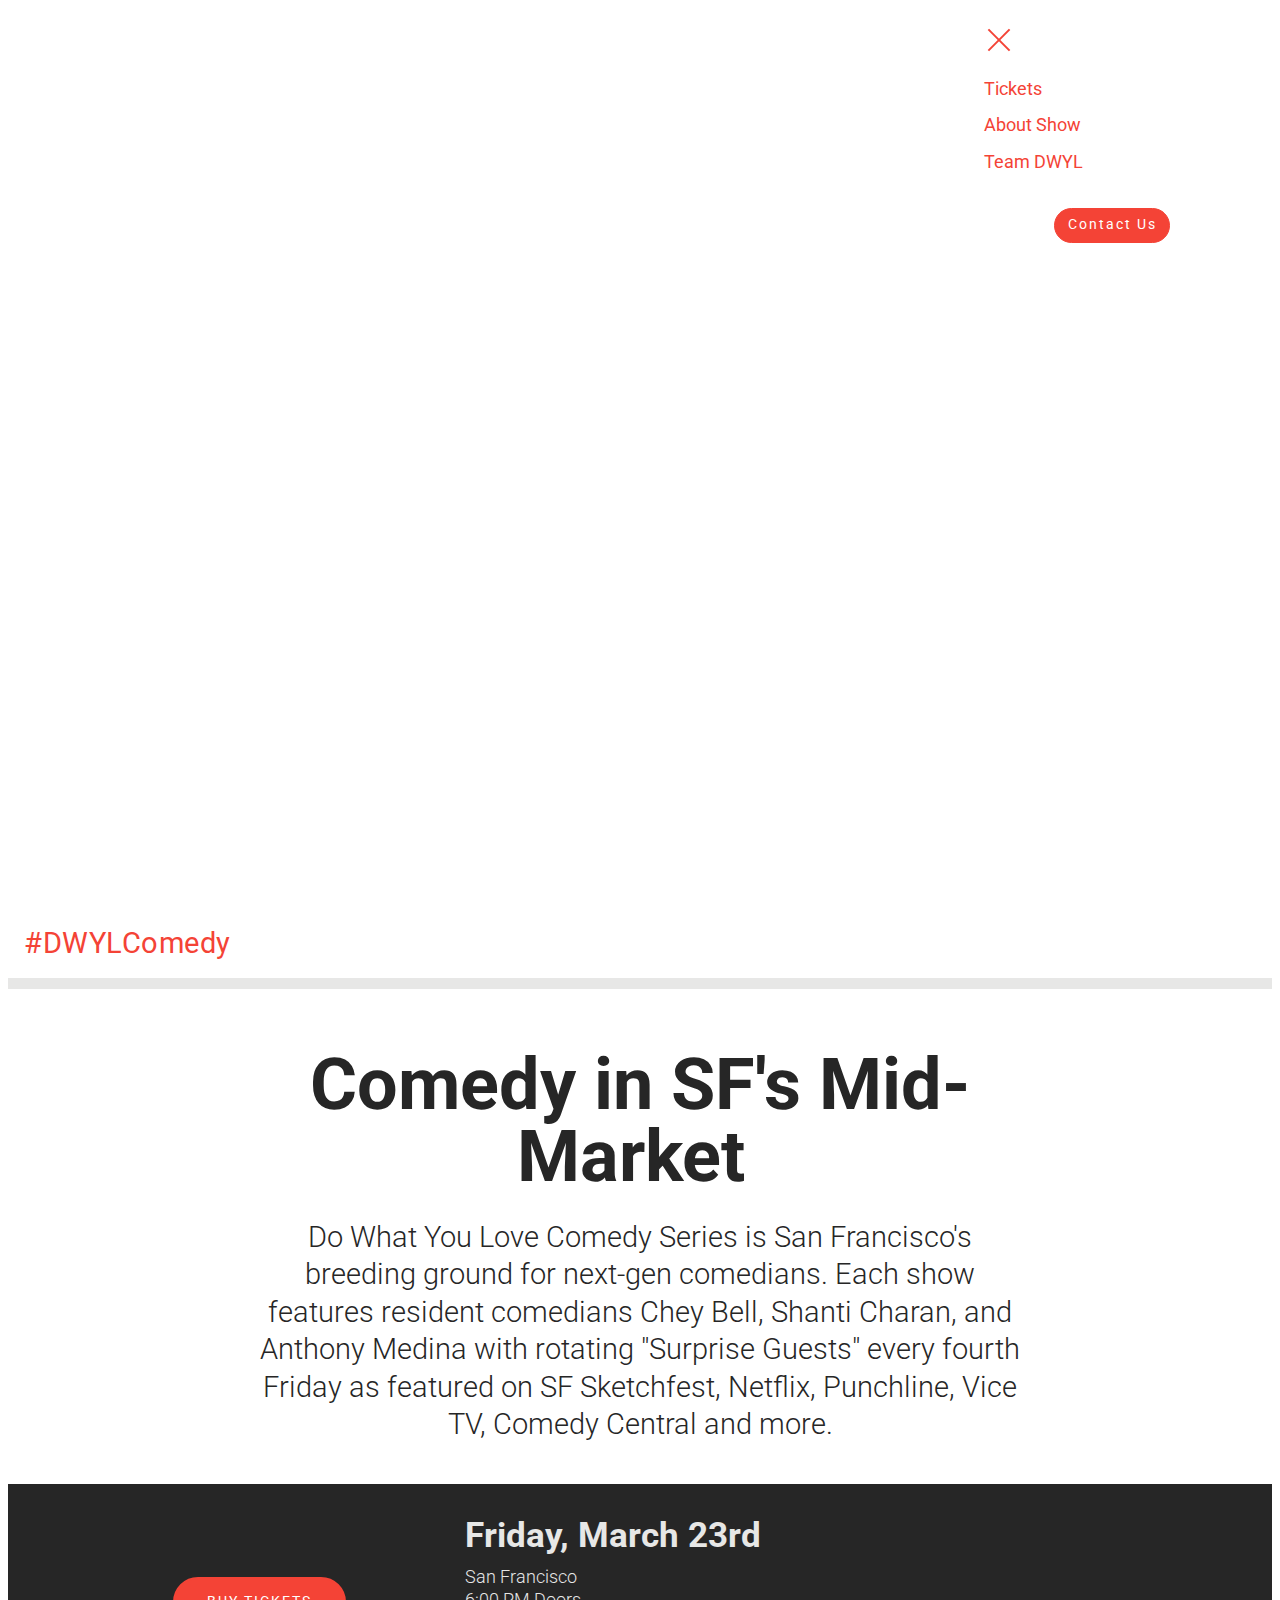
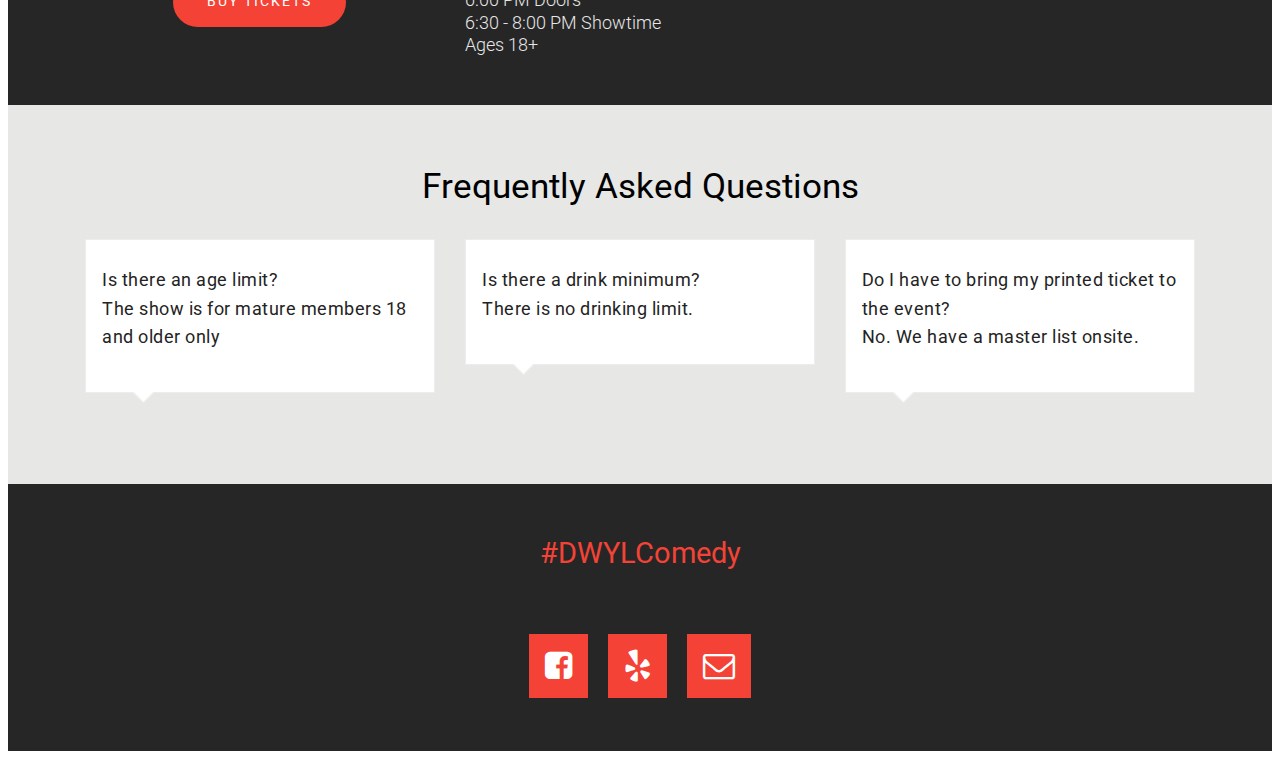
<file: AboutTheShow.html>
<!DOCTYPE html>
<html amp>
<head>
  <!-- Site made with Mobirise Website Builder v4.6.6, https://mobirise.com -->
  <meta charset="UTF-8">
  <meta http-equiv="X-UA-Compatible" content="IE=edge">
  <meta name="generator" content="Mobirise v4.6.6, mobirise.com">
  <meta name="viewport" content="width=device-width, initial-scale=1, minimum-scale=1">
  <link rel="shortcut icon" href="assets/images/fb-profile-1000x1000.png" type="image/x-icon">
  <meta name="description" content="Each #DWYLComedy show features resident comedians and co-producers Chey Bell, Shanti Charan, and Anthony Medina with rotating "Surprise Guests".

All Do What You Love Comedy Series shows are for mature audiences who are 18+. No drink minimums. Please arrive at the venue by 6:15 pm, and check in with the ticket clerk. Doors and live music starts at 6 pm. The comedy show starts promptly at 6:30 pm and ends 8 pm.

Located in a historic venue built in 1921, in the heart of San Francisco's MidMarket district near Twitter, Civic Center BART and MUNI lines, WeWork Civic Center is the home of Do What You Love Comedy Series.">
  <title>About The Show</title>
  <link rel="stylesheet" href="https://maxcdn.bootstrapcdn.com/font-awesome/4.7.0/css/font-awesome.min.css">
<link rel="canonical" href="AboutTheShow.html">
 <style amp-boilerplate>body{-webkit-animation:-amp-start 8s steps(1,end) 0s 1 normal both;-moz-animation:-amp-start 8s steps(1,end) 0s 1 normal both;-ms-animation:-amp-start 8s steps(1,end) 0s 1 normal both;animation:-amp-start 8s steps(1,end) 0s 1 normal both}@-webkit-keyframes -amp-start{from{visibility:hidden}to{visibility:visible}}@-moz-keyframes -amp-start{from{visibility:hidden}to{visibility:visible}}@-ms-keyframes -amp-start{from{visibility:hidden}to{visibility:visible}}@-o-keyframes -amp-start{from{visibility:hidden}to{visibility:visible}}@keyframes -amp-start{from{visibility:hidden}to{visibility:visible}}</style>
<noscript><style amp-boilerplate>body{-webkit-animation:none;-moz-animation:none;-ms-animation:none;animation:none}</style></noscript>
<link href="https://fonts.googleapis.com/css?family=Roboto:100,100i,300,300i,400,400i,500,500i,700,700i,900,900i&subset=cyrillic" rel="stylesheet">
 
 <style amp-custom> 
div,span,h1,h2,h3,h4,h5,h6,p,blockquote,a,ol,ul,li,figcaption{font: inherit;}section{background-color: #eeeeee;}section,.container,.container-fluid{position: relative;word-wrap: break-word;}a.mbr-iconfont:hover{text-decoration: none;}.article .lead p,.article .lead ul,.article .lead ol,.article .lead pre,.article .lead blockquote{margin-bottom: 0;}a{font-style: normal;font-weight: 400;cursor: pointer;}a,a:hover{text-decoration: none;}figure{margin-bottom: 0;}h1,h2,h3,h4,h5,h6,.h1,.h2,.h3,.h4,.h5,.h6,.display-1,.display-2,.display-3,.display-4{line-height: 1;word-break: break-word;word-wrap: break-word;}b,strong{font-weight: bold;}blockquote{padding: 10px 0 10px 20px;position: relative;border-left: 2px solid;border-color: #ff3366;}input:-webkit-autofill,input:-webkit-autofill:hover,input:-webkit-autofill:focus,input:-webkit-autofill:active{transition-delay: 9999s;transition-property: background-color,color;}textarea[type="hidden"]{display: none;}body{position: relative;}section{background-position: 50% 50%;background-repeat: no-repeat;background-size: cover;}section .mbr-background-video,section .mbr-background-video-preview{position: absolute;bottom: 0;left: 0;right: 0;top: 0;}.row{display: -webkit-box;display: -webkit-flex;display: -ms-flexbox;display: flex;-webkit-flex-wrap: wrap;-ms-flex-wrap: wrap;flex-wrap: wrap;margin-right: -15px;margin-left: -15px;}@media (min-width: 576px){.row{margin-right: -15px;margin-left: -15px;}}@media (min-width: 768px){.row{margin-right: -15px;margin-left: -15px;}}@media (min-width: 992px){.row{margin-right: -15px;margin-left: -15px;}}@media (min-width: 1200px){.row{margin-right: -15px;margin-left: -15px;}}.hidden{visibility: hidden;}.mbr-z-index20{z-index: 20;}.mbr-white{color: #ffffff;}.mbr-black{color: #000000;}.mbr-bg-white{background-color: #ffffff;}.mbr-bg-black{background-color: #000000;}.align-left{text-align: left;}.align-center{text-align: center;}.align-right{text-align: right;}@media (max-width: 767px){.align-left,.align-center,.align-right,.mbr-section-btn,.mbr-section-title{text-align: center;}}.mbr-light{font-weight: 300;}.mbr-regular{font-weight: 400;}.mbr-semibold{font-weight: 500;}.mbr-bold{font-weight: 700;}.mbr-figure img,.mbr-figure iframe{display: block;width: 100%;}.card{background-color: transparent;border: none;}.card-img{text-align: center;flex-shrink: 0;}.media{max-width: 100%;margin: 0 auto;}.mbr-figure{-ms-flex-item-align: center;-ms-grid-row-align: center;-webkit-align-self: center;align-self: center;}.media-container > div{max-width: 100%;}.mbr-figure img,.card-img img{width: 100%;}@media (max-width: 991px){.media-size-item{width: auto;}.media{width: auto;}.mbr-figure{width: 100%;}}.mbr-section-btn{margin-left: -.25rem;margin-right: -.25rem;font-size: 0;}nav .mbr-section-btn{margin-left: 0rem;margin-right: 0rem;}.btn .mbr-iconfont,.btn.btn-sm .mbr-iconfont{cursor: pointer;margin-right: 0.5rem;}.btn.btn-md .mbr-iconfont,.btn.btn-md .mbr-iconfont{margin-right: 0.8rem;}[type="submit"]{-webkit-appearance: none;}.mbr-fullscreen .mbr-overlay{min-height: 100vh;}.mbr-fullscreen{display: flex;display: -webkit-flex;display: -moz-flex;display: -ms-flex;display: -o-flex;align-items: center;-webkit-align-items: center;min-height: 100vh;box-sizing: border-box;padding-top: 3rem;padding-bottom: 3rem;}amp-img img{max-height: 100%;max-width: 100%;}img.mbr-temp{width: 100%;}.super-hide{display: none;}.is-builder .nodisplay + img[async],.is-builder .nodisplay + img[decoding="async"],.is-builder amp-img > a + img[async],.is-builder amp-img > a + img[decoding="async"]{display: none;}html:not(.is-builder) amp-img > a{position: absolute;top: 0;bottom: 0;left: 0;right: 0;z-index: 1;}.is-builder .temp-amp-sizer{position: absolute;}.is-builder amp-youtube .temp-amp-sizer,.is-builder amp-vimeo .temp-amp-sizer{position: static;}
*{box-sizing: border-box;}body{font-family: Roboto;font-style: normal;line-height: 1.5;}.mbr-section-title{font-style: normal;line-height: 1.2;}.mbr-section-subtitle{line-height: 1.3;}.mbr-text{font-style: normal;line-height: 1.6;}.display-1{font-family: 'Roboto',sans-serif;font-size: 4.5rem;}.display-2{font-family: 'Roboto',sans-serif;font-size: 2.2rem;}.display-4{font-family: 'Roboto',sans-serif;font-size: 0.9rem;}.display-5{font-family: 'Roboto',sans-serif;font-size: 1.8rem;}.display-7{font-family: 'Roboto',sans-serif;font-size: 1.1rem;}@media (max-width: 768px){.display-1{font-size: 3.6rem;font-size: calc( 2.225rem + (4.5 - 2.225) * ((100vw - 20rem) / (48 - 20)));line-height: calc( 1.4 * (2.225rem + (4.5 - 2.225) * ((100vw - 20rem) / (48 - 20))));}.display-2{font-size: 1.76rem;font-size: calc( 1.42rem + (2.2 - 1.42) * ((100vw - 20rem) / (48 - 20)));line-height: calc( 1.4 * (1.42rem + (2.2 - 1.42) * ((100vw - 20rem) / (48 - 20))));}.display-4{font-size: 0.72rem;font-size: calc( 0.965rem + (0.9 - 0.965) * ((100vw - 20rem) / (48 - 20)));line-height: calc( 1.4 * (0.965rem + (0.9 - 0.965) * ((100vw - 20rem) / (48 - 20))));}.display-5{font-size: 1.44rem;font-size: calc( 1.28rem + (1.8 - 1.28) * ((100vw - 20rem) / (48 - 20)));line-height: calc( 1.4 * (1.28rem + (1.8 - 1.28) * ((100vw - 20rem) / (48 - 20))));}}.btn{font-weight: 400;border-width: 2px;border-style: solid;font-style: normal;letter-spacing: 2px;margin: .4rem .8rem;white-space: normal;transition-property: background-color,color,border-color,box-shadow;transition-duration: .3s,.3s,.3s,2s;transition-timing-function: ease-in-out;padding: 1rem 2rem;border-radius: 0px;display: inline-flex;align-items: center;justify-content: center;word-break: break-word;}.btn-sm{border: 1px solid;font-weight: 400;letter-spacing: 2px;-webkit-transition: all 0.3s ease-in-out;-moz-transition: all 0.3s ease-in-out;transition: all 0.3s ease-in-out;padding: 0.6rem 0.8rem;border-radius: 0px;}.btn-md{font-weight: 600;letter-spacing: 2px;margin: .4rem .8rem;-webkit-transition: all 0.3s ease-in-out;-moz-transition: all 0.3s ease-in-out;transition: all 0.3s ease-in-out;padding: 1rem 2rem;border-radius: 0px;}.bg-primary{background-color: #f44336;}.bg-success{background-color: #0dcd7b;}.bg-info{background-color: #8282e7;}.bg-warning{background-color: #767676;}.bg-danger{background-color: #a0a0a0;}.btn-primary,.btn-primary:active,.btn-primary.active{background-color: #f44336;border-color: #f44336;color: #ffffff;}.btn-primary:hover,.btn-primary:focus,.btn-primary.focus{color: #ffffff;background-color: #d2190b;border-color: #d2190b;}.btn-primary.disabled,.btn-primary:disabled{color: #ffffff;background-color: #d2190b;border-color: #d2190b;}.btn-secondary,.btn-secondary:active,.btn-secondary.active{background-color: #4addff;border-color: #4addff;color: #003c4a;}.btn-secondary:hover,.btn-secondary:focus,.btn-secondary.focus{color: #003c4a;background-color: #00cdfd;border-color: #00cdfd;}.btn-secondary.disabled,.btn-secondary:disabled{color: #003c4a;background-color: #00cdfd;border-color: #00cdfd;}.btn-info,.btn-info:active,.btn-info.active{background-color: #8282e7;border-color: #8282e7;color: #ffffff;}.btn-info:hover,.btn-info:focus,.btn-info.focus{color: #ffffff;background-color: #4242db;border-color: #4242db;}.btn-info.disabled,.btn-info:disabled{color: #ffffff;background-color: #4242db;border-color: #4242db;}.btn-success,.btn-success:active,.btn-success.active{background-color: #0dcd7b;border-color: #0dcd7b;color: #ffffff;}.btn-success:hover,.btn-success:focus,.btn-success.focus{color: #ffffff;background-color: #088550;border-color: #088550;}.btn-success.disabled,.btn-success:disabled{color: #ffffff;background-color: #088550;border-color: #088550;}.btn-warning,.btn-warning:active,.btn-warning.active{background-color: #767676;border-color: #767676;color: #ffffff;}.btn-warning:hover,.btn-warning:focus,.btn-warning.focus{color: #ffffff;background-color: #505050;border-color: #505050;}.btn-warning.disabled,.btn-warning:disabled{color: #ffffff;background-color: #505050;border-color: #505050;}.btn-danger,.btn-danger:active,.btn-danger.active{background-color: #a0a0a0;border-color: #a0a0a0;color: #ffffff;}.btn-danger:hover,.btn-danger:focus,.btn-danger.focus{color: #ffffff;background-color: #7a7a7a;border-color: #7a7a7a;}.btn-danger.disabled,.btn-danger:disabled{color: #ffffff;background-color: #7a7a7a;border-color: #7a7a7a;}.btn-black,.btn-black:active,.btn-black.active{background-color: #333333;border-color: #333333;color: #ffffff;}.btn-black:hover,.btn-black:focus,.btn-black.focus{color: #ffffff;background-color: #0d0d0d;border-color: #0d0d0d;}.btn-black.disabled,.btn-black:disabled{color: #ffffff;background-color: #0d0d0d;border-color: #0d0d0d;}.btn-white,.btn-white:active,.btn-white.active{background-color: #ffffff;border-color: #ffffff;color: #808080;}.btn-white:hover,.btn-white:focus,.btn-white.focus{color: #808080;background-color: #d9d9d9;border-color: #d9d9d9;}.btn-white.disabled,.btn-white:disabled{color: #808080;background-color: #d9d9d9;border-color: #d9d9d9;}.btn-white,.btn-white:active,.btn-white.active{color: #333333;}.btn-white:hover,.btn-white:focus,.btn-white.focus{color: #333333;}.btn-white.disabled,.btn-white:disabled{color: #333333;}.btn-primary-outline,.btn-primary-outline:active,.btn-primary-outline.active{background: none;border-color: #ba160a;color: #ba160a;}.btn-primary-outline:hover,.btn-primary-outline:focus,.btn-primary-outline.focus{color: #ffffff;background-color: #f44336;border-color: #f44336;}.btn-primary-outline.disabled,.btn-primary-outline:disabled{color: #ffffff;background-color: #f44336;border-color: #f44336;}.btn-secondary-outline,.btn-secondary-outline:active,.btn-secondary-outline.active{background: none;border-color: #00b8e3;color: #00b8e3;}.btn-secondary-outline:hover,.btn-secondary-outline:focus,.btn-secondary-outline.focus{color: #003c4a;background-color: #4addff;border-color: #4addff;}.btn-secondary-outline.disabled,.btn-secondary-outline:disabled{color: #003c4a;background-color: #4addff;border-color: #4addff;}.btn-info-outline,.btn-info-outline:active,.btn-info-outline.active{background: none;border-color: #2c2cd7;color: #2c2cd7;}.btn-info-outline:hover,.btn-info-outline:focus,.btn-info-outline.focus{color: #ffffff;background-color: #8282e7;border-color: #8282e7;}.btn-info-outline.disabled,.btn-info-outline:disabled{color: #ffffff;background-color: #8282e7;border-color: #8282e7;}.btn-success-outline,.btn-success-outline:active,.btn-success-outline.active{background: none;border-color: #076d41;color: #076d41;}.btn-success-outline:hover,.btn-success-outline:focus,.btn-success-outline.focus{color: #ffffff;background-color: #0dcd7b;border-color: #0dcd7b;}.btn-success-outline.disabled,.btn-success-outline:disabled{color: #ffffff;background-color: #0dcd7b;border-color: #0dcd7b;}.btn-warning-outline,.btn-warning-outline:active,.btn-warning-outline.active{background: none;border-color: #434343;color: #434343;}.btn-warning-outline:hover,.btn-warning-outline:focus,.btn-warning-outline.focus{color: #ffffff;background-color: #767676;border-color: #767676;}.btn-warning-outline.disabled,.btn-warning-outline:disabled{color: #ffffff;background-color: #767676;border-color: #767676;}.btn-danger-outline,.btn-danger-outline:active,.btn-danger-outline.active{background: none;border-color: #6d6d6d;color: #6d6d6d;}.btn-danger-outline:hover,.btn-danger-outline:focus,.btn-danger-outline.focus{color: #ffffff;background-color: #a0a0a0;border-color: #a0a0a0;}.btn-danger-outline.disabled,.btn-danger-outline:disabled{color: #ffffff;background-color: #a0a0a0;border-color: #a0a0a0;}.btn-black-outline,.btn-black-outline:active,.btn-black-outline.active{background: none;border-color: #000000;color: #000000;}.btn-black-outline:hover,.btn-black-outline:focus,.btn-black-outline.focus{color: #ffffff;background-color: #333333;border-color: #333333;}.btn-black-outline.disabled,.btn-black-outline:disabled{color: #ffffff;background-color: #333333;border-color: #333333;}.btn-white-outline,.btn-white-outline:active,.btn-white-outline.active{background: none;border-color: #ffffff;color: #ffffff;}.btn-white-outline:hover,.btn-white-outline:focus,.btn-white-outline.focus{color: #333333;background-color: #ffffff;border-color: #ffffff;}.text-primary{color: #f44336;}.text-secondary{color: #4addff;}.text-success{color: #0dcd7b;}.text-info{color: #8282e7;}.text-warning{color: #767676;}.text-danger{color: #a0a0a0;}.text-white{color: #ffffff;}.text-black{color: #000000;}a.text-primary:hover,a.text-primary:focus{color: #ba160a;}a.text-secondary:hover,a.text-secondary:focus{color: #00b8e3;}a.text-success:hover,a.text-success:focus{color: #076d41;}a.text-info:hover,a.text-info:focus{color: #2c2cd7;}a.text-warning:hover,a.text-warning:focus{color: #434343;}a.text-danger:hover,a.text-danger:focus{color: #6d6d6d;}a.text-white:hover,a.text-white:focus{color: #b3b3b3;}a.text-black:hover,a.text-black:focus{color: #4d4d4d;}.alert-success{background-color: #0dcd7b;}.alert-info{background-color: #8282e7;}.alert-warning{background-color: #767676;}.alert-danger{background-color: #a0a0a0;}.mbr-section-btn a.btn:not(.btn-form){border-radius: 100px;transition-property: background-color,color,border-color,box-shadow;transition-duration: .3s,.3s,.3s,.8s;transition-timing-function: ease-in-out;}.mbr-section-btn a.btn:not(.btn-form):hover{box-shadow: 0 10px 40px 0 rgba(0,0,0,0.2);}.nav-tabs .nav-link{border-radius: 100px;}.btn-form{border-radius: 0;}.btn-form:hover{cursor: pointer;}a,a:hover{color: #f44336;}.mbr-plan-header.bg-primary .mbr-plan-subtitle,.mbr-plan-header.bg-primary .mbr-plan-price-desc{color: #fff8f7;}.mbr-plan-header.bg-success .mbr-plan-subtitle,.mbr-plan-header.bg-success .mbr-plan-price-desc{color: #acfad9;}.mbr-plan-header.bg-info .mbr-plan-subtitle,.mbr-plan-header.bg-info .mbr-plan-price-desc{color: #ffffff;}.mbr-plan-header.bg-warning .mbr-plan-subtitle,.mbr-plan-header.bg-warning .mbr-plan-price-desc{color: #b6b6b6;}.mbr-plan-header.bg-danger .mbr-plan-subtitle,.mbr-plan-header.bg-danger .mbr-plan-price-desc{color: #e0e0e0;}blockquote{padding: 10px 0 10px 20px;position: relative;border-color: #f44336;border-width: 3px;}ul,ol,pre,blockquote{margin-bottom: 0;margin-top: 0;}pre{background: #f4f4f4;padding: 10px 24px;white-space: pre-wrap;}.inactive{-webkit-user-select: none;-moz-user-select: none;-ms-user-select: none;user-select: none;pointer-events: none;-webkit-user-drag: none;user-drag: none;}html,body{height: auto;min-height: 100vh;}.popover-content ul.show{min-height: 155px;}#scrollToTop{display: none;}.mbr-container{max-width: 800px;padding: 0 10px;margin: 0 auto;position: relative;}h1,h2,h3{margin: auto;}h1,h3,p{padding: 10px 0;margin-bottom: 15px;}p,li,blockquote{color: #15181b;letter-spacing: 0.5px;line-height: 1.7;}.container{padding-right: 15px;padding-left: 15px;width: 100%;margin-right: auto;margin-left: auto;}@media (max-width: 767px){.container{max-width: 540px;}}@media (min-width: 768px){.container{max-width: 720px;}}@media (min-width: 992px){.container{max-width: 960px;}}@media (min-width: 1200px){.container{max-width: 1140px;}}.mbr-row{display: -webkit-box;display: -webkit-flex;display: -ms-flexbox;display: flex;-webkit-flex-wrap: wrap;-ms-flex-wrap: wrap;flex-wrap: wrap;margin-right: -15px;margin-left: -15px;}.mbr-justify-content-center{justify-content: center;}@media (max-width: 767px){.mbr-col-sm-12{-ms-flex: 0 0 100%;flex: 0 0 100%;max-width: 100%;padding-right: 15px;padding-left: 15px;}.mbr-row{margin: 0;}}@media (min-width: 768px){.mbr-col-md-3{-ms-flex: 0 0 25%;flex: 0 0 25%;max-width: 25%;padding-right: 15px;padding-left: 15px;}.mbr-col-md-4{-ms-flex: 0 0 33.333333%;flex: 0 0 33.333333%;max-width: 33.333333%;padding-right: 15px;padding-left: 15px;}.mbr-col-md-5{-ms-flex: 0 0 41.666667%;flex: 0 0 41.666667%;max-width: 41.666667%;padding-right: 15px;padding-left: 15px;}.mbr-col-md-6{-ms-flex: 0 0 50%;flex: 0 0 50%;max-width: 50%;padding-right: 15px;padding-left: 15px;}.mbr-col-md-7{-ms-flex: 0 0 58.333333%;flex: 0 0 58.333333%;max-width: 58.333333%;padding-right: 15px;padding-left: 15px;}.mbr-col-md-8{-ms-flex: 0 0 66.666667%;flex: 0 0 66.666667%;max-width: 66.666667%;padding-left: 15px;padding-right: 15px;}.mbr-col-md-10{-ms-flex: 0 0 83.333333%;flex: 0 0 83.333333%;max-width: 83.333333%;padding-left: 15px;padding-right: 15px;}.mbr-col-md-12{-ms-flex: 0 0 100%;flex: 0 0 100%;max-width: 100%;padding-right: 15px;padding-left: 15px;}}@media (min-width: 992px){.mbr-col-lg-2{-ms-flex: 0 0 16.666667%;flex: 0 0 16.666667%;max-width: 16.666667%;padding-right: 15px;padding-left: 15px;}.mbr-col-lg-3{-ms-flex: 0 0 25%;flex: 0 0 25%;max-width: 25%;padding-right: 15px;padding-left: 15px;}.mbr-col-lg-4{-ms-flex: 0 0 33.33%;flex: 0 0 33.33%;max-width: 33.33%;padding-right: 15px;padding-left: 15px;}.mbr-col-lg-5{-ms-flex: 0 0 41.666%;flex: 0 0 41.666%;max-width: 41.666%;padding-right: 15px;padding-left: 15px;}.mbr-col-lg-6{-ms-flex: 0 0 50%;flex: 0 0 50%;max-width: 50%;padding-right: 15px;padding-left: 15px;}.mbr-col-lg-8{-ms-flex: 0 0 66.666667%;flex: 0 0 66.666667%;max-width: 66.666667%;padding-left: 15px;padding-right: 15px;}.mbr-col-lg-10{-ms-flex: 0 0 83.3333%;flex: 0 0 83.3333%;max-width: 83.3333%;padding-right: 15px;padding-left: 15px;}.mbr-col-lg-12{-ms-flex: 0 0 100%;flex: 0 0 100%;max-width: 100%;padding-right: 15px;padding-left: 15px;}}@media (min-width: 1200px){.mbr-col-xl-7{-ms-flex: 0 0 58.333333%;flex: 0 0 58.333333%;max-width: 58.333333%;padding-right: 15px;padding-left: 15px;}.mbr-col-xl-8{-ms-flex: 0 0 66.666667%;flex: 0 0 66.666667%;max-width: 66.666667%;padding-left: 15px;padding-right: 15px;}}section.sidebar-open:before{content: '';position: fixed;top: 0;bottom: 0;right: 0;left: 0;background-color: rgba(0,0,0,0.2);z-index: 1040;}p{margin-top: 0;}.cid-qKznYEPYcj amp-sidebar{min-width: 260px;z-index: 1050;background-color: #ffffff;}.cid-qKznYEPYcj amp-sidebar.open:after{content: '';position: absolute;top: 0;left: 0;bottom: 0;right: 0;background-color: red;}.cid-qKznYEPYcj .open{transform: translateX(0%);display: block;}.cid-qKznYEPYcj .builder-sidebar{background-color: #ffffff;position: relative;height: 100vh;z-index: 1030;padding: 1rem 2rem;max-width: 20rem;}.cid-qKznYEPYcj .headerbar{display: flex;flex-direction: column;justify-content: center;padding: .5rem 1rem;min-height: 70px;align-items: center;background: #ffffff;}.cid-qKznYEPYcj .headerbar.sticky-nav{position: fixed;z-index: 1000;width: 100%;}.cid-qKznYEPYcj button.sticky-but{position: fixed;}.cid-qKznYEPYcj .brand{display: flex;align-items: center;align-self: flex-start;padding-right: 30px;}.cid-qKznYEPYcj .brand p{margin: 0;padding: 0;}.cid-qKznYEPYcj .brand-name{color: #bbbbbb;}.cid-qKznYEPYcj .sidebar{padding: 1rem 0;margin: 0;}.cid-qKznYEPYcj .sidebar > li{list-style: none;display: flex;flex-direction: column;}.cid-qKznYEPYcj .sidebar a{display: block;text-decoration: none;margin-bottom: 10px;}.cid-qKznYEPYcj .close-sidebar{width: 30px;height: 30px;position: relative;cursor: pointer;background-color: transparent;border: none;}.cid-qKznYEPYcj .close-sidebar:focus{outline: 2px auto #f44336;}.cid-qKznYEPYcj .close-sidebar span{position: absolute;left: 0;width: 30px;height: 2px;border-right: 5px;background-color: #f44336;}.cid-qKznYEPYcj .close-sidebar span:nth-child(1){transform: rotate(45deg);}.cid-qKznYEPYcj .close-sidebar span:nth-child(2){transform: rotate(-45deg);}@media (min-width: 992px){.cid-qKznYEPYcj .brand-name{min-width: 8rem;}.cid-qKznYEPYcj .builder-sidebar{margin-left: auto;}.cid-qKznYEPYcj .builder-sidebar .sidebar li{flex-direction: row;flex-wrap: wrap;}.cid-qKznYEPYcj .builder-sidebar .sidebar li a{padding: .5rem;margin: 0;}.cid-qKznYEPYcj .builder-overlay{display: none;}}.cid-qKznYEPYcj .hamburger{position: absolute;top: 25px;right: 20px;margin-left: auto;width: 30px;height: 20px;background: none;border: none;cursor: pointer;z-index: 1000;}.cid-qKznYEPYcj .hamburger:focus{outline: none;}.cid-qKznYEPYcj .hamburger span{position: absolute;right: 0;width: 30px;height: 2px;border-right: 5px;background-color: #f44336;}.cid-qKznYEPYcj .hamburger span:nth-child(1){top: 0;transition: all .2s;}.cid-qKznYEPYcj .hamburger span:nth-child(2){top: 8px;transition: all .15s;}.cid-qKznYEPYcj .hamburger span:nth-child(3){top: 8px;transition: all .15s;}.cid-qKznYEPYcj .hamburger span:nth-child(4){top: 16px;transition: all .2s;}.cid-qKznYEPYcj amp-img{height: 55px;width: 55px;margin-right: 1rem;display: flex;align-items: center;}@media (max-width: 768px){.cid-qKznYEPYcj amp-img{max-height: 55px;max-width: 55px;}}.cid-qKJMqhqZAe{padding-top: 15px;padding-bottom: 0px;background-color: #e7e7e6;}.cid-qKJMqhqZAe p{margin: 0;color: #ffffff;}.cid-qKJMqhqZAe .mbr-col-sm-12,.cid-qKJMqhqZAe .mbr-text{color: #262626;}.cid-qKKoahT57B{background-color: #ffffff;}.cid-qKKoahT57B .image-block{margin: auto;width: 66%;width: 100%;}.cid-qKKoahT57B amp-img{text-align: center;}.cid-qKKoahT57B .mbr-text{margin: 0;padding: .5rem 0;padding: .5rem 15px;}@media (max-width: 767px){.cid-qKKoahT57B .image-block{width: 100%;}}.cid-qKKphFB9Gg{padding-top: 60px;padding-bottom: 15px;background-color: #ffffff;}.cid-qKKphFB9Gg .mbr-title{padding-bottom: 1rem;}.cid-qKKphFB9Gg .mbr-section-btn{padding-top: 1.5rem;}.cid-qKKphFB9Gg H2{color: #262626;}.cid-qKKphFB9Gg .mbr-section-subtitle{color: #262626;}.cid-qKPPDzgxCs{padding-top: 30px;padding-bottom: 15px;background-color: #262626;}.cid-qKPPDzgxCs .mbr-row{flex-direction: row-reverse;}.cid-qKPPDzgxCs .btn-container{display: flex;align-items: center;justify-content: center;}@media (min-width: 768px){.cid-qKPPDzgxCs .mbr-section-subtitle{margin-bottom: 0;}}.cid-qKPPDzgxCs .mbr-section-subtitle{text-align: left;color: #e7e7e6;}.cid-qKPPDzgxCs .mbr-section-title{text-align: left;color: #e7e7e6;}.cid-qKKwJNEttE{padding-top: 60px;padding-bottom: 60px;background-color: #e7e7e6;}.cid-qKKwJNEttE .card{margin-bottom: 15px;position: relative;display: flex;-ms-flex-direction: column;flex-direction: column;word-wrap: break-word;}@media (max-width: 767px){.cid-qKKwJNEttE .card{margin-bottom: 30px;}}.cid-qKKwJNEttE .card .card-wrapper{position: relative;border: 1px solid #ededed;background-color: #ffffff;padding: 1rem;margin-bottom: 1rem;}.cid-qKKwJNEttE .card .card-wrapper:before{transform: rotate(45deg);width: 14px;height: 14px;background-color: #ffffff;border-color: #ededed;border-style: none solid solid none;border-width: 0 1px 1px 0;bottom: -8px;content: "";display: block;left: 50px;position: absolute;}.cid-qKKwJNEttE .card .signature{padding: 0 1rem;}.cid-qKKwJNEttE .card .signature .author-name{padding: .5rem 0;}.cid-qKKwJNEttE .mbr-text{color: #232323;}.cid-qKKwJNEttE .mbr-section-title{padding-bottom: 2rem;}@media (max-width: 767px){.cid-qKKwJNEttE .author-name,.cid-qKKwJNEttE .author-title{text-align: left;}}.cid-qL236wvXU9{padding-top: 45px;padding-bottom: 45px;background-color: #262626;}.cid-qL236wvXU9 h1{margin-bottom: 20px;}.cid-qL236wvXU9 .wrapper{text-align: center;}.cid-qL236wvXU9 .amp-iconfont{padding: 1rem;margin: .5rem;background: #f44336;color: #ffffff;font-size: 2rem;}.cid-qL236wvXU9 H1{color: #262626;}</style>
 
  <script async  src="https://cdn.ampproject.org/v0.js"></script>
  <script async custom-element="amp-analytics" src="https://cdn.ampproject.org/v0/amp-analytics-0.1.js"></script>
  <script async custom-element="amp-sidebar" src="https://cdn.ampproject.org/v0/amp-sidebar-0.1.js"></script>
  
  
</head>
<body><amp-sidebar id="sidebar" class="cid-qKznYEPYcj" layout="nodisplay" side="right">
        <div class="builder-sidebar" id="builder-sidebar">
            <button on="tap:sidebar.close" class="close-sidebar">
                <span></span>
                <span></span>
            </button>

            <div class="sidebar mbr-white" data-app-modern-menu="true"><a class="text-primary display-7" href="https://www.eventbrite.com/e/do-what-you-love-comedy-series-tickets-43455525647?aff=dwylwebsite" target="_blank">Tickets</a>
              <a class="text-primary display-7" href="page1.html">About Show</a>
              <a class="text-primary display-7" href="index.html#features2-9">Team DWYL</a></div>
            
            <div class="navbar-buttons mbr-section-btn align-center">
              <a class="btn btn-sm btn-primary display-4" href="https://mobirise.com">Contact Us</a>
            </div>
        </div>
    </amp-sidebar>

<!-- Google Analytics -->
<amp-analytics type="googleanalytics">
<script type="application/json">
{
  "vars": {
    "account": 114935665
  },
  "triggers": {
    "trackPageview": {
      "on": "visible",
      "request": "pageview"
    }
  }
}
</script>
</amp-analytics>
<!-- /Google Analytics -->


  <section class="menu cid-qKznYEPYcj" id="menu1-f">
    
    <nav class="headerbar sticky-nav">
      <div class="brand">
          
          <p class="brand-name mbr-fonts-style display-5"><a href="index.html">#DWYLComedy</a><script async="" custom-element="amp-analytics" <br="">    src="https://cdn.ampproject.org/v0/amp-analytics-0.1.js"></script></p>
      </div>
    </nav>
    
    <button on="tap:sidebar.toggle" class="ampstart-btn hamburger sticky-but">
        <span></span>
        <span></span>
        <span></span>
        <span></span>
    </button>
</section>

<section class="footer1 cid-qKJMqhqZAe" id="footer1-g">

    

    <div class="container">
        <div class="mbr-col-sm-12 align-center mbr-white">
            <p class="mbr-text mbr-fonts-style display-5">
                Resident Co-producers</p>
        </div>
    </div>
</section>

<section class="image1 cid-qKKoahT57B" id="image1-h">

    

    <div>
        <div class="image-block">
            <amp-img src="assets/images/about-show-photo-3863x1218.png" layout="responsive" width="1281.3234811165846" height="404" alt="Mobirise">
                
            </amp-img>
            
        </div>
    </div>
</section>

<section class="mbr-section content18 cid-qKKphFB9Gg" id="content18-i">

    

    <div class="mbr-container">
        <h2 class="mbr-title align-center mbr-fonts-style mbr-bold mbr-white display-1">Comedy in SF's Mid-Market&nbsp;</h2>
        <h3 class="mbr-section-subtitle align-center mbr-light  mbr-fonts-style mbr-white display-5">Do What You Love Comedy Series is San Francisco's breeding ground for next-gen comedians. Each show features resident comedians Chey Bell, Shanti Charan, and Anthony Medina with rotating "Surprise Guests" every fourth Friday as featured on SF Sketchfest, Netflix, Punchline, Vice TV, Comedy Central and more.</h3>
        
    </div>
</section>

<section class="info2 cid-qKPPDzgxCs" id="info2-p">

    

    <div class="container">
        <div class="mbr-row mbr-justify-content-center">
            <div class="mbr-col-sm-12 mbr-col-md-6 mbr-col-lg-8">
                <h2 class="mbr-section-title align-right mbr-fonts-style mbr-bold display-2">
                    Friday, March 23rd</h2>
                <h3 class="mbr-section-subtitle align-right mbr-fonts-style mbr-light display-7">
                    San Francisco<br>6:00 PM Doors<br>6:30 - 8:00 PM Showtime<br>Ages 18+<br><br></h3>
            </div>
            <div class="btn-container mbr-col-sm-12 mbr-col-md-6 mbr-col-lg-4">
                <div class="mbr-section-btn align-center"><a class="btn btn-primary display-4" href="https://www.eventbrite.com/e/do-what-you-love-comedy-series-tickets-43455525647?aff=dwylwebsite" target="_blank">BUY TICKETS</a></div>
            </div>
        </div>
    </div>
</section>

<section class="testimonials1 mbr-section cid-qKKwJNEttE" id="testimonials1-l">

    
    
    <div class="container">
        <div class="mbr-row mbr-justify-content-center">
            <div class="mbr-col-sm-12 mbr-col-md-12">
                <h2 class="mbr-section-title mbr-fonts-style align-center display-2">Frequently Asked Questions</h2>
            </div>
            <div class="card mbr-col-sm-12 mbr-col-md-6 mbr-col-lg-4">
                <div class="card-wrapper">
                    <p class="mbr-text mbr-fonts-style align-left display-7">
                        Is there an age limit?<br>The show is for mature members 18 and older only
                    </p>
                </div>
                
            </div>
            
            <div class="card mbr-col-sm-12 mbr-col-md-6 mbr-col-lg-4">
                <div class="card-wrapper">
                    <p class="mbr-text mbr-fonts-style align-left display-7">
                        Is there a drink minimum?<br>There is no drinking limit.</p>
                </div>
                
            </div>

            <div class="card mbr-col-sm-12 mbr-col-md-6 mbr-col-lg-4">
                <div class="card-wrapper">
                    <p class="mbr-text mbr-fonts-style align-left display-7">
                        Do I have to bring my printed ticket to the event?<br>No. We have a master list onsite.</p>
                </div>
                
            </div>

            

            

            
            
        </div>
    </div>
</section>

<section class="social-follow cid-qL236wvXU9" id="social-follow-s">

    

    <div class="wrapper">
        <h1 class="mbr-fonts-style align-center mbr-light display-5">
            <a href="https://www.twitter.com/dwylcomedy" target="_blank">#DWYLComedy</a><br>do what you love comedy, comedy, stand up, san francisco<br></h1>
        <div class="icons-list">
            
            
            
            
            
            
            
        <a href="https://www.facebook.com/pages/Mobirise/1616226671953247" target="_blank">
                <span class="amp-iconfont fa-facebook-square fa"></span>
            </a><a href="https://www.facebook.com/pages/Mobirise/1616226671953247" target="_blank">
                <span class="amp-iconfont fa-yelp fa"></span>
            </a><a href="mailto:dwyl@gmail.com">
                <span class="amp-iconfont fa-envelope-o fa"></span>
            </a></div>
    </div>
</section>


  
  
</body>
</html>
</file>
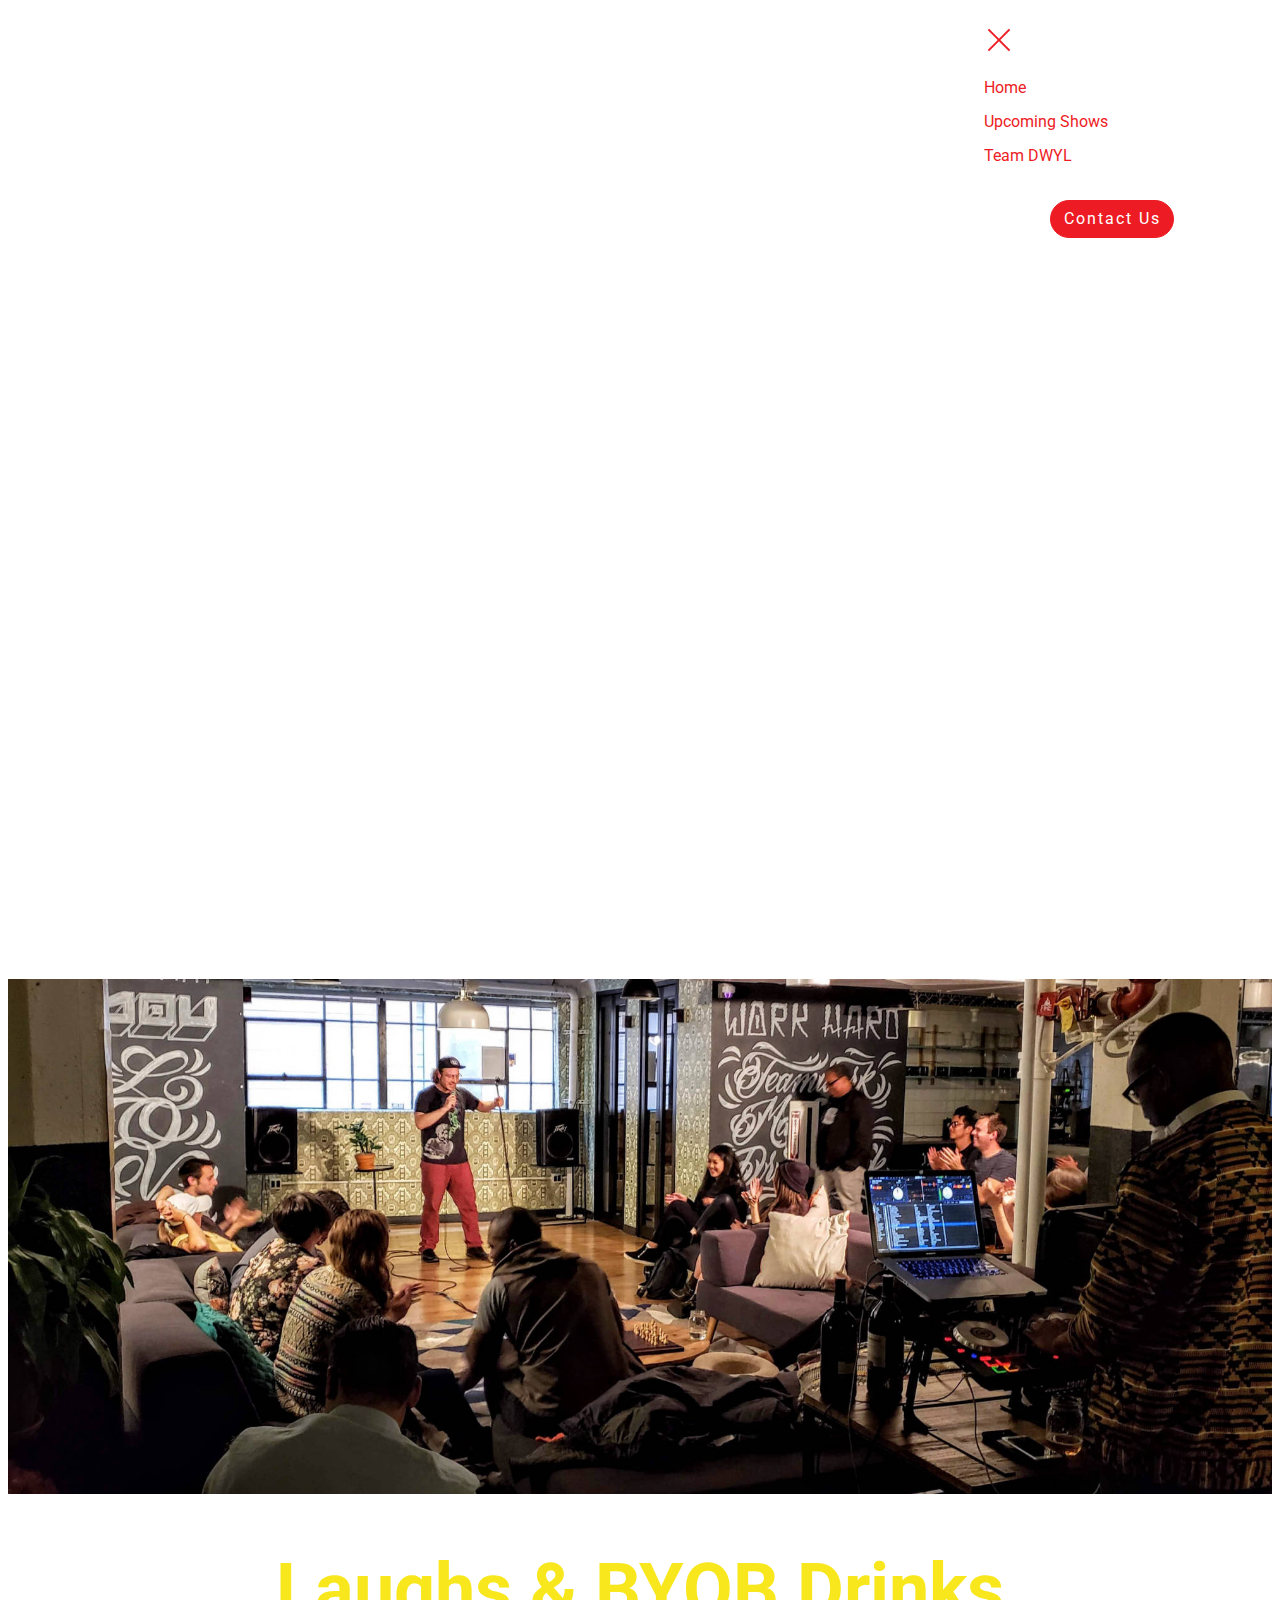
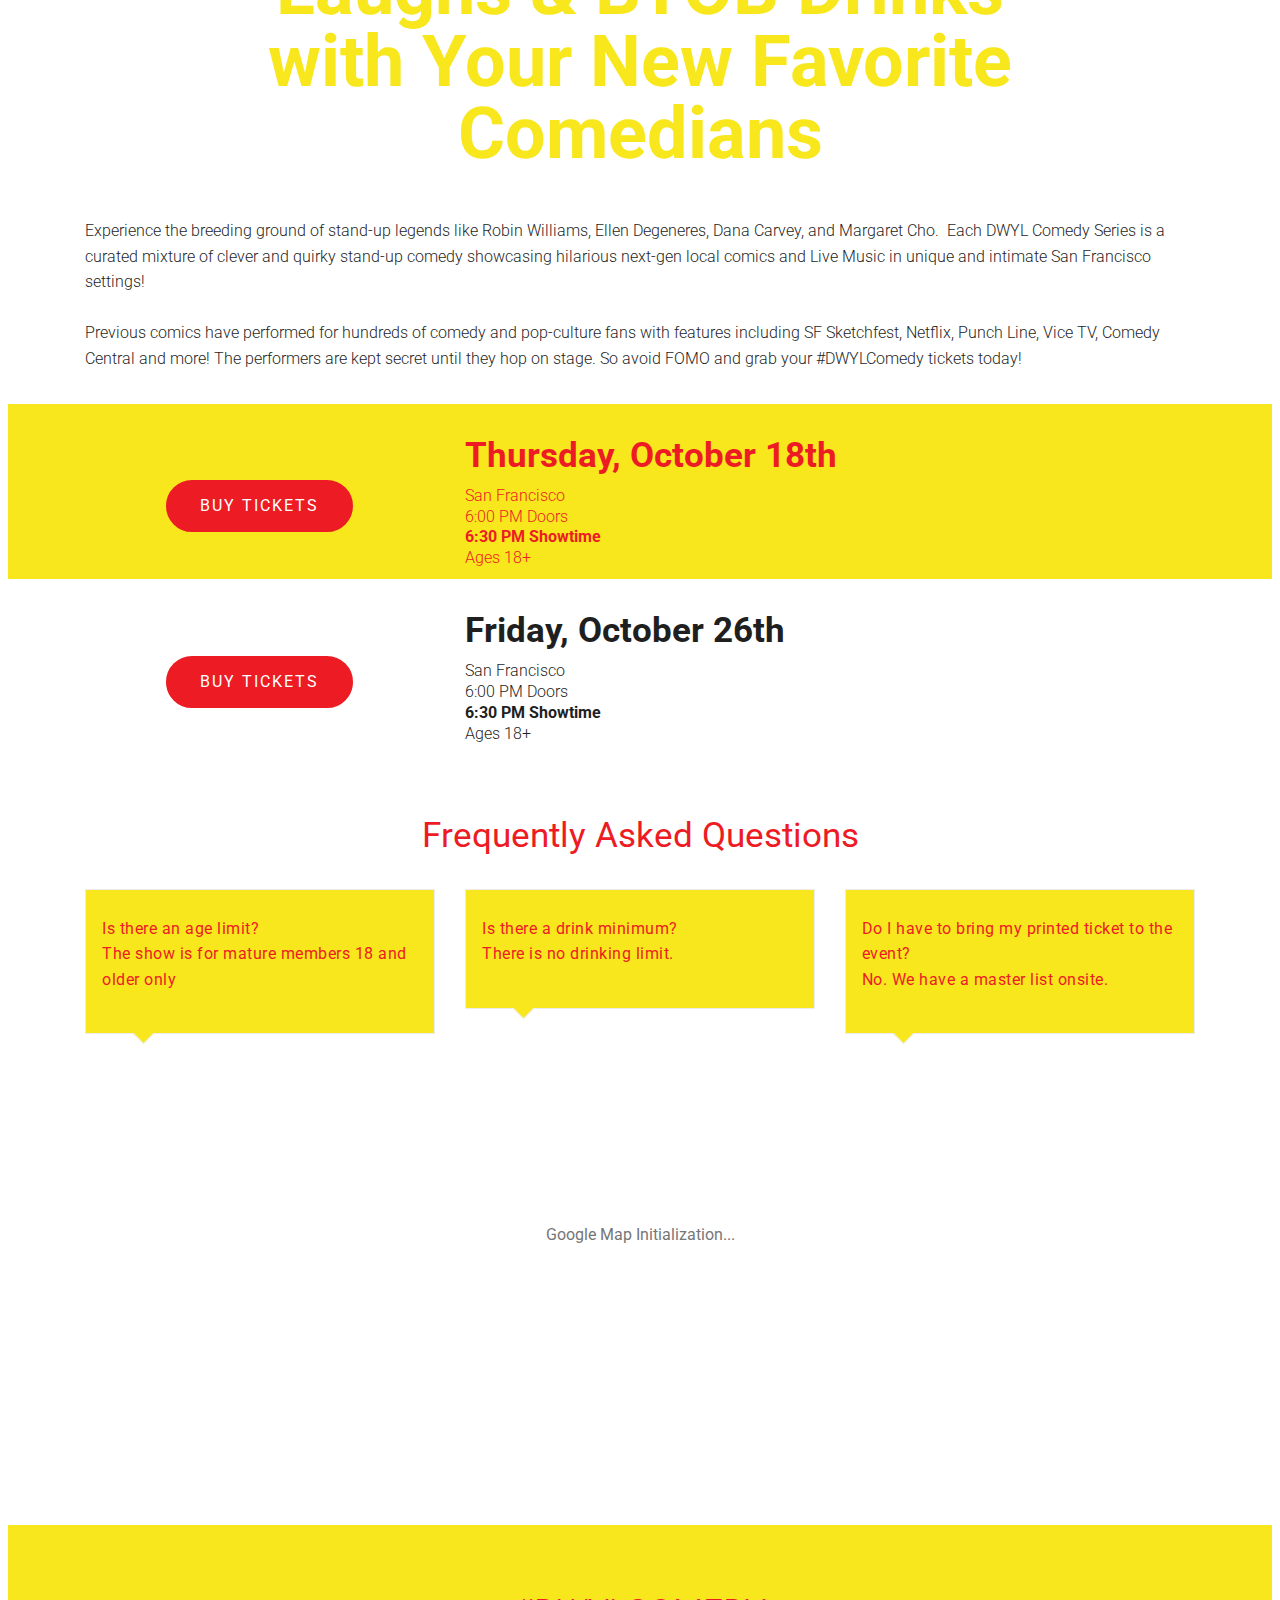
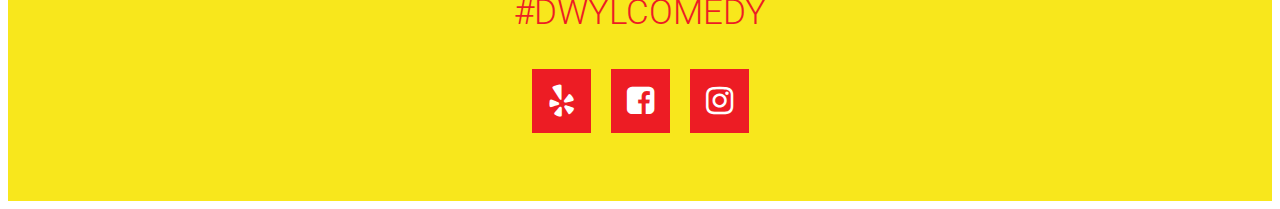
<file: DrinksWithComics-byob-drinks-with-san-francisco-comedians-tickets.html>
<!DOCTYPE html>
<html amp>
<head>
  <!-- Site made with Mobirise Website Builder v4.8.1, https://mobirise.com -->
  <meta charset="UTF-8">
  <meta http-equiv="X-UA-Compatible" content="IE=edge">
  <meta name="generator" content="Mobirise v4.8.1, mobirise.com">
  <meta name="viewport" content="width=device-width, initial-scale=1, minimum-scale=1">
  <link rel="shortcut icon" href="assets/images/dwyl-favcon-yel-110x110.png" type="image/x-icon">
  <meta name="description" content="From traveling heavy hitter to your new favorite local comic,  great San Francisco comedy always occurs in some of the most obscure places.  ">
  <title>Drinks With Comedians</title>
  <link rel="stylesheet" href="https://maxcdn.bootstrapcdn.com/font-awesome/4.7.0/css/font-awesome.min.css">
<link rel="canonical" href="DrinksWithComics-byob-drinks-with-san-francisco-comedians-tickets.html">
 <style amp-boilerplate>body{-webkit-animation:-amp-start 8s steps(1,end) 0s 1 normal both;-moz-animation:-amp-start 8s steps(1,end) 0s 1 normal both;-ms-animation:-amp-start 8s steps(1,end) 0s 1 normal both;animation:-amp-start 8s steps(1,end) 0s 1 normal both}@-webkit-keyframes -amp-start{from{visibility:hidden}to{visibility:visible}}@-moz-keyframes -amp-start{from{visibility:hidden}to{visibility:visible}}@-ms-keyframes -amp-start{from{visibility:hidden}to{visibility:visible}}@-o-keyframes -amp-start{from{visibility:hidden}to{visibility:visible}}@keyframes -amp-start{from{visibility:hidden}to{visibility:visible}}</style>
<noscript><style amp-boilerplate>body{-webkit-animation:none;-moz-animation:none;-ms-animation:none;animation:none}</style></noscript>
<link href="https://fonts.googleapis.com/css?family=Roboto:100,100i,300,300i,400,400i,500,500i,700,700i,900,900i&subset=cyrillic" rel="stylesheet">
 
 <style amp-custom> 
div,span,h1,h2,h3,h4,h5,h6,p,blockquote,a,ol,ul,li,figcaption{font: inherit;}section{background-color: #eeeeee;}section,.container,.container-fluid{position: relative;word-wrap: break-word;}a.mbr-iconfont:hover{text-decoration: none;}.article .lead p,.article .lead ul,.article .lead ol,.article .lead pre,.article .lead blockquote{margin-bottom: 0;}a{font-style: normal;font-weight: 400;cursor: pointer;}a,a:hover{text-decoration: none;}figure{margin-bottom: 0;}h1,h2,h3,h4,h5,h6,.h1,.h2,.h3,.h4,.h5,.h6,.display-1,.display-2,.display-3,.display-4{line-height: 1;word-break: break-word;word-wrap: break-word;}b,strong{font-weight: bold;}blockquote{padding: 10px 0 10px 20px;position: relative;border-left: 2px solid;border-color: #ff3366;}input:-webkit-autofill,input:-webkit-autofill:hover,input:-webkit-autofill:focus,input:-webkit-autofill:active{transition-delay: 9999s;transition-property: background-color,color;}textarea[type="hidden"]{display: none;}body{position: relative;}section{background-position: 50% 50%;background-repeat: no-repeat;background-size: cover;}section .mbr-background-video,section .mbr-background-video-preview{position: absolute;bottom: 0;left: 0;right: 0;top: 0;}.row{display: -webkit-box;display: -webkit-flex;display: -ms-flexbox;display: flex;-webkit-flex-wrap: wrap;-ms-flex-wrap: wrap;flex-wrap: wrap;margin-right: -15px;margin-left: -15px;}@media (min-width: 576px){.row{margin-right: -15px;margin-left: -15px;}}@media (min-width: 768px){.row{margin-right: -15px;margin-left: -15px;}}@media (min-width: 992px){.row{margin-right: -15px;margin-left: -15px;}}@media (min-width: 1200px){.row{margin-right: -15px;margin-left: -15px;}}.hidden{visibility: hidden;}.mbr-z-index20{z-index: 20;}.mbr-white{color: #ffffff;}.mbr-black{color: #000000;}.mbr-bg-white{background-color: #ffffff;}.mbr-bg-black{background-color: #000000;}.align-left{text-align: left;}.align-center{text-align: center;}.align-right{text-align: right;}@media (max-width: 767px){.align-left,.align-center,.align-right,.mbr-section-btn,.mbr-section-title{text-align: center;}}.mbr-light{font-weight: 300;}.mbr-regular{font-weight: 400;}.mbr-semibold{font-weight: 500;}.mbr-bold{font-weight: 700;}.mbr-figure img,.mbr-figure iframe{display: block;width: 100%;}.card{background-color: transparent;border: none;}.card-img{text-align: center;flex-shrink: 0;}.media{max-width: 100%;margin: 0 auto;}.mbr-figure{-ms-flex-item-align: center;-ms-grid-row-align: center;-webkit-align-self: center;align-self: center;}.media-container > div{max-width: 100%;}.mbr-figure img,.card-img img{width: 100%;}@media (max-width: 991px){.media-size-item{width: auto;}.media{width: auto;}.mbr-figure{width: 100%;}}.mbr-section-btn{margin-left: -.25rem;margin-right: -.25rem;font-size: 0;}nav .mbr-section-btn{margin-left: 0rem;margin-right: 0rem;}.btn .mbr-iconfont,.btn.btn-sm .mbr-iconfont{cursor: pointer;margin-right: 0.5rem;}.btn.btn-md .mbr-iconfont,.btn.btn-md .mbr-iconfont{margin-right: 0.8rem;}[type="submit"]{-webkit-appearance: none;}.mbr-fullscreen .mbr-overlay{min-height: 100vh;}.mbr-fullscreen{display: flex;display: -webkit-flex;display: -moz-flex;display: -ms-flex;display: -o-flex;align-items: center;-webkit-align-items: center;min-height: 100vh;box-sizing: border-box;padding-top: 3rem;padding-bottom: 3rem;}amp-img img{max-height: 100%;max-width: 100%;}img.mbr-temp{width: 100%;}.super-hide{display: none;}.is-builder .nodisplay + img[async],.is-builder .nodisplay + img[decoding="async"],.is-builder amp-img > a + img[async],.is-builder amp-img > a + img[decoding="async"]{display: none;}html:not(.is-builder) amp-img > a{position: absolute;top: 0;bottom: 0;left: 0;right: 0;z-index: 1;}.is-builder .temp-amp-sizer{position: absolute;}.is-builder amp-youtube .temp-amp-sizer,.is-builder amp-vimeo .temp-amp-sizer{position: static;}
*{box-sizing: border-box;}body{font-family: Roboto;font-style: normal;line-height: 1.5;}.mbr-section-title{font-style: normal;line-height: 1.2;}.mbr-section-subtitle{line-height: 1.3;}.mbr-text{font-style: normal;line-height: 1.6;}.display-1{font-family: 'Roboto',sans-serif;font-size: 4.5rem;}.display-2{font-family: 'Roboto',sans-serif;font-size: 2.2rem;}.display-4{font-family: 'Roboto',sans-serif;font-size: 1rem;}.display-5{font-family: 'proximanova-regular';font-size: 1.6rem;}.display-7{font-family: 'Roboto',sans-serif;font-size: 1rem;}@media (max-width: 768px){.display-1{font-size: 3.6rem;font-size: calc( 2.225rem + (4.5 - 2.225) * ((100vw - 20rem) / (48 - 20)));line-height: calc( 1.4 * (2.225rem + (4.5 - 2.225) * ((100vw - 20rem) / (48 - 20))));}.display-2{font-size: 1.76rem;font-size: calc( 1.42rem + (2.2 - 1.42) * ((100vw - 20rem) / (48 - 20)));line-height: calc( 1.4 * (1.42rem + (2.2 - 1.42) * ((100vw - 20rem) / (48 - 20))));}.display-4{font-size: 0.8rem;font-size: calc( 1rem + (1 - 1) * ((100vw - 20rem) / (48 - 20)));line-height: calc( 1.4 * (1rem + (1 - 1) * ((100vw - 20rem) / (48 - 20))));}.display-5{font-size: 1.28rem;font-size: calc( 1.21rem + (1.6 - 1.21) * ((100vw - 20rem) / (48 - 20)));line-height: calc( 1.4 * (1.21rem + (1.6 - 1.21) * ((100vw - 20rem) / (48 - 20))));}}.btn{font-weight: 400;border-width: 2px;border-style: solid;font-style: normal;letter-spacing: 2px;margin: .4rem .8rem;white-space: normal;transition-property: background-color,color,border-color,box-shadow;transition-duration: .3s,.3s,.3s,2s;transition-timing-function: ease-in-out;padding: 1rem 2rem;border-radius: 0px;display: inline-flex;align-items: center;justify-content: center;word-break: break-word;}.btn-sm{border: 1px solid;font-weight: 400;letter-spacing: 2px;-webkit-transition: all 0.3s ease-in-out;-moz-transition: all 0.3s ease-in-out;transition: all 0.3s ease-in-out;padding: 0.6rem 0.8rem;border-radius: 0px;}.btn-md{font-weight: 600;letter-spacing: 2px;margin: .4rem .8rem;-webkit-transition: all 0.3s ease-in-out;-moz-transition: all 0.3s ease-in-out;transition: all 0.3s ease-in-out;padding: 1rem 2rem;border-radius: 0px;}.bg-primary{background-color: #ed1c24;}.bg-success{background-color: #0dcd7b;}.bg-info{background-color: #8282e7;}.bg-warning{background-color: #767676;}.bg-danger{background-color: #a0a0a0;}.btn-primary,.btn-primary:active,.btn-primary.active{background-color: #ed1c24;border-color: #ed1c24;color: #ffffff;}.btn-primary:hover,.btn-primary:focus,.btn-primary.focus{color: #ffffff;background-color: #af0e14;border-color: #af0e14;}.btn-primary.disabled,.btn-primary:disabled{color: #ffffff;background-color: #af0e14;border-color: #af0e14;}.btn-secondary,.btn-secondary:active,.btn-secondary.active{background-color: #4addff;border-color: #4addff;color: #003c4a;}.btn-secondary:hover,.btn-secondary:focus,.btn-secondary.focus{color: #003c4a;background-color: #00cdfd;border-color: #00cdfd;}.btn-secondary.disabled,.btn-secondary:disabled{color: #003c4a;background-color: #00cdfd;border-color: #00cdfd;}.btn-info,.btn-info:active,.btn-info.active{background-color: #8282e7;border-color: #8282e7;color: #ffffff;}.btn-info:hover,.btn-info:focus,.btn-info.focus{color: #ffffff;background-color: #4242db;border-color: #4242db;}.btn-info.disabled,.btn-info:disabled{color: #ffffff;background-color: #4242db;border-color: #4242db;}.btn-success,.btn-success:active,.btn-success.active{background-color: #0dcd7b;border-color: #0dcd7b;color: #ffffff;}.btn-success:hover,.btn-success:focus,.btn-success.focus{color: #ffffff;background-color: #088550;border-color: #088550;}.btn-success.disabled,.btn-success:disabled{color: #ffffff;background-color: #088550;border-color: #088550;}.btn-warning,.btn-warning:active,.btn-warning.active{background-color: #767676;border-color: #767676;color: #ffffff;}.btn-warning:hover,.btn-warning:focus,.btn-warning.focus{color: #ffffff;background-color: #505050;border-color: #505050;}.btn-warning.disabled,.btn-warning:disabled{color: #ffffff;background-color: #505050;border-color: #505050;}.btn-danger,.btn-danger:active,.btn-danger.active{background-color: #a0a0a0;border-color: #a0a0a0;color: #ffffff;}.btn-danger:hover,.btn-danger:focus,.btn-danger.focus{color: #ffffff;background-color: #7a7a7a;border-color: #7a7a7a;}.btn-danger.disabled,.btn-danger:disabled{color: #ffffff;background-color: #7a7a7a;border-color: #7a7a7a;}.btn-black,.btn-black:active,.btn-black.active{background-color: #333333;border-color: #333333;color: #ffffff;}.btn-black:hover,.btn-black:focus,.btn-black.focus{color: #ffffff;background-color: #0d0d0d;border-color: #0d0d0d;}.btn-black.disabled,.btn-black:disabled{color: #ffffff;background-color: #0d0d0d;border-color: #0d0d0d;}.btn-white,.btn-white:active,.btn-white.active{background-color: #ffffff;border-color: #ffffff;color: #808080;}.btn-white:hover,.btn-white:focus,.btn-white.focus{color: #808080;background-color: #d9d9d9;border-color: #d9d9d9;}.btn-white.disabled,.btn-white:disabled{color: #808080;background-color: #d9d9d9;border-color: #d9d9d9;}.btn-white,.btn-white:active,.btn-white.active{color: #333333;}.btn-white:hover,.btn-white:focus,.btn-white.focus{color: #333333;}.btn-white.disabled,.btn-white:disabled{color: #333333;}.btn-primary-outline,.btn-primary-outline:active,.btn-primary-outline.active{background: none;border-color: #970c11;color: #970c11;}.btn-primary-outline:hover,.btn-primary-outline:focus,.btn-primary-outline.focus{color: #ffffff;background-color: #ed1c24;border-color: #ed1c24;}.btn-primary-outline.disabled,.btn-primary-outline:disabled{color: #ffffff;background-color: #ed1c24;border-color: #ed1c24;}.btn-secondary-outline,.btn-secondary-outline:active,.btn-secondary-outline.active{background: none;border-color: #00b8e3;color: #00b8e3;}.btn-secondary-outline:hover,.btn-secondary-outline:focus,.btn-secondary-outline.focus{color: #003c4a;background-color: #4addff;border-color: #4addff;}.btn-secondary-outline.disabled,.btn-secondary-outline:disabled{color: #003c4a;background-color: #4addff;border-color: #4addff;}.btn-info-outline,.btn-info-outline:active,.btn-info-outline.active{background: none;border-color: #2c2cd7;color: #2c2cd7;}.btn-info-outline:hover,.btn-info-outline:focus,.btn-info-outline.focus{color: #ffffff;background-color: #8282e7;border-color: #8282e7;}.btn-info-outline.disabled,.btn-info-outline:disabled{color: #ffffff;background-color: #8282e7;border-color: #8282e7;}.btn-success-outline,.btn-success-outline:active,.btn-success-outline.active{background: none;border-color: #076d41;color: #076d41;}.btn-success-outline:hover,.btn-success-outline:focus,.btn-success-outline.focus{color: #ffffff;background-color: #0dcd7b;border-color: #0dcd7b;}.btn-success-outline.disabled,.btn-success-outline:disabled{color: #ffffff;background-color: #0dcd7b;border-color: #0dcd7b;}.btn-warning-outline,.btn-warning-outline:active,.btn-warning-outline.active{background: none;border-color: #434343;color: #434343;}.btn-warning-outline:hover,.btn-warning-outline:focus,.btn-warning-outline.focus{color: #ffffff;background-color: #767676;border-color: #767676;}.btn-warning-outline.disabled,.btn-warning-outline:disabled{color: #ffffff;background-color: #767676;border-color: #767676;}.btn-danger-outline,.btn-danger-outline:active,.btn-danger-outline.active{background: none;border-color: #6d6d6d;color: #6d6d6d;}.btn-danger-outline:hover,.btn-danger-outline:focus,.btn-danger-outline.focus{color: #ffffff;background-color: #a0a0a0;border-color: #a0a0a0;}.btn-danger-outline.disabled,.btn-danger-outline:disabled{color: #ffffff;background-color: #a0a0a0;border-color: #a0a0a0;}.btn-black-outline,.btn-black-outline:active,.btn-black-outline.active{background: none;border-color: #000000;color: #000000;}.btn-black-outline:hover,.btn-black-outline:focus,.btn-black-outline.focus{color: #ffffff;background-color: #333333;border-color: #333333;}.btn-black-outline.disabled,.btn-black-outline:disabled{color: #ffffff;background-color: #333333;border-color: #333333;}.btn-white-outline,.btn-white-outline:active,.btn-white-outline.active{background: none;border-color: #ffffff;color: #ffffff;}.btn-white-outline:hover,.btn-white-outline:focus,.btn-white-outline.focus{color: #333333;background-color: #ffffff;border-color: #ffffff;}.text-primary{color: #ed1c24;}.text-secondary{color: #4addff;}.text-success{color: #0dcd7b;}.text-info{color: #8282e7;}.text-warning{color: #767676;}.text-danger{color: #a0a0a0;}.text-white{color: #ffffff;}.text-black{color: #000000;}a.text-primary:hover,a.text-primary:focus{color: #970c11;}a.text-secondary:hover,a.text-secondary:focus{color: #00b8e3;}a.text-success:hover,a.text-success:focus{color: #076d41;}a.text-info:hover,a.text-info:focus{color: #2c2cd7;}a.text-warning:hover,a.text-warning:focus{color: #434343;}a.text-danger:hover,a.text-danger:focus{color: #6d6d6d;}a.text-white:hover,a.text-white:focus{color: #b3b3b3;}a.text-black:hover,a.text-black:focus{color: #4d4d4d;}.alert-success{background-color: #0dcd7b;}.alert-info{background-color: #8282e7;}.alert-warning{background-color: #767676;}.alert-danger{background-color: #a0a0a0;}.mbr-section-btn a.btn:not(.btn-form){border-radius: 100px;transition-property: background-color,color,border-color,box-shadow;transition-duration: .3s,.3s,.3s,.8s;transition-timing-function: ease-in-out;}.mbr-section-btn a.btn:not(.btn-form):hover{box-shadow: 0 10px 40px 0 rgba(0,0,0,0.2);}.nav-tabs .nav-link{border-radius: 100px;}.btn-form{border-radius: 0;}.btn-form:hover{cursor: pointer;}a,a:hover{color: #ed1c24;}.mbr-plan-header.bg-primary .mbr-plan-subtitle,.mbr-plan-header.bg-primary .mbr-plan-price-desc{color: #fcd9da;}.mbr-plan-header.bg-success .mbr-plan-subtitle,.mbr-plan-header.bg-success .mbr-plan-price-desc{color: #acfad9;}.mbr-plan-header.bg-info .mbr-plan-subtitle,.mbr-plan-header.bg-info .mbr-plan-price-desc{color: #ffffff;}.mbr-plan-header.bg-warning .mbr-plan-subtitle,.mbr-plan-header.bg-warning .mbr-plan-price-desc{color: #b6b6b6;}.mbr-plan-header.bg-danger .mbr-plan-subtitle,.mbr-plan-header.bg-danger .mbr-plan-price-desc{color: #e0e0e0;}blockquote{padding: 10px 0 10px 20px;position: relative;border-color: #ed1c24;border-width: 3px;}ul,ol,pre,blockquote{margin-bottom: 0;margin-top: 0;}pre{background: #f4f4f4;padding: 10px 24px;white-space: pre-wrap;}.inactive{-webkit-user-select: none;-moz-user-select: none;-ms-user-select: none;user-select: none;pointer-events: none;-webkit-user-drag: none;user-drag: none;}html,body{height: auto;min-height: 100vh;}.popover-content ul.show{min-height: 155px;}#scrollToTop{display: none;}.mbr-container{max-width: 800px;padding: 0 10px;margin: 0 auto;position: relative;}h1,h2,h3{margin: auto;}h1,h3,p{padding: 10px 0;margin-bottom: 15px;}p,li,blockquote{color: #15181b;letter-spacing: 0.5px;line-height: 1.7;}.container{padding-right: 15px;padding-left: 15px;width: 100%;margin-right: auto;margin-left: auto;}@media (max-width: 767px){.container{max-width: 540px;}}@media (min-width: 768px){.container{max-width: 720px;}}@media (min-width: 992px){.container{max-width: 960px;}}@media (min-width: 1200px){.container{max-width: 1140px;}}.mbr-row{display: -webkit-box;display: -webkit-flex;display: -ms-flexbox;display: flex;-webkit-flex-wrap: wrap;-ms-flex-wrap: wrap;flex-wrap: wrap;margin-right: -15px;margin-left: -15px;}.mbr-justify-content-center{justify-content: center;}@media (max-width: 767px){.mbr-col-sm-12{-ms-flex: 0 0 100%;flex: 0 0 100%;max-width: 100%;padding-right: 15px;padding-left: 15px;}.mbr-row{margin: 0;}}@media (min-width: 768px){.mbr-col-md-3{-ms-flex: 0 0 25%;flex: 0 0 25%;max-width: 25%;padding-right: 15px;padding-left: 15px;}.mbr-col-md-4{-ms-flex: 0 0 33.333333%;flex: 0 0 33.333333%;max-width: 33.333333%;padding-right: 15px;padding-left: 15px;}.mbr-col-md-5{-ms-flex: 0 0 41.666667%;flex: 0 0 41.666667%;max-width: 41.666667%;padding-right: 15px;padding-left: 15px;}.mbr-col-md-6{-ms-flex: 0 0 50%;flex: 0 0 50%;max-width: 50%;padding-right: 15px;padding-left: 15px;}.mbr-col-md-7{-ms-flex: 0 0 58.333333%;flex: 0 0 58.333333%;max-width: 58.333333%;padding-right: 15px;padding-left: 15px;}.mbr-col-md-8{-ms-flex: 0 0 66.666667%;flex: 0 0 66.666667%;max-width: 66.666667%;padding-left: 15px;padding-right: 15px;}.mbr-col-md-10{-ms-flex: 0 0 83.333333%;flex: 0 0 83.333333%;max-width: 83.333333%;padding-left: 15px;padding-right: 15px;}.mbr-col-md-12{-ms-flex: 0 0 100%;flex: 0 0 100%;max-width: 100%;padding-right: 15px;padding-left: 15px;}}@media (min-width: 992px){.mbr-col-lg-2{-ms-flex: 0 0 16.666667%;flex: 0 0 16.666667%;max-width: 16.666667%;padding-right: 15px;padding-left: 15px;}.mbr-col-lg-3{-ms-flex: 0 0 25%;flex: 0 0 25%;max-width: 25%;padding-right: 15px;padding-left: 15px;}.mbr-col-lg-4{-ms-flex: 0 0 33.33%;flex: 0 0 33.33%;max-width: 33.33%;padding-right: 15px;padding-left: 15px;}.mbr-col-lg-5{-ms-flex: 0 0 41.666%;flex: 0 0 41.666%;max-width: 41.666%;padding-right: 15px;padding-left: 15px;}.mbr-col-lg-6{-ms-flex: 0 0 50%;flex: 0 0 50%;max-width: 50%;padding-right: 15px;padding-left: 15px;}.mbr-col-lg-8{-ms-flex: 0 0 66.666667%;flex: 0 0 66.666667%;max-width: 66.666667%;padding-left: 15px;padding-right: 15px;}.mbr-col-lg-10{-ms-flex: 0 0 83.3333%;flex: 0 0 83.3333%;max-width: 83.3333%;padding-right: 15px;padding-left: 15px;}.mbr-col-lg-12{-ms-flex: 0 0 100%;flex: 0 0 100%;max-width: 100%;padding-right: 15px;padding-left: 15px;}}@media (min-width: 1200px){.mbr-col-xl-7{-ms-flex: 0 0 58.333333%;flex: 0 0 58.333333%;max-width: 58.333333%;padding-right: 15px;padding-left: 15px;}.mbr-col-xl-8{-ms-flex: 0 0 66.666667%;flex: 0 0 66.666667%;max-width: 66.666667%;padding-left: 15px;padding-right: 15px;}}section.sidebar-open:before{content: '';position: fixed;top: 0;bottom: 0;right: 0;left: 0;background-color: rgba(0,0,0,0.2);z-index: 1040;}p{margin-top: 0;}.cid-qWG62cZyCT amp-sidebar{min-width: 260px;z-index: 1050;background-color: #ffffff;}.cid-qWG62cZyCT amp-sidebar.open:after{content: '';position: absolute;top: 0;left: 0;bottom: 0;right: 0;background-color: red;}.cid-qWG62cZyCT .open{transform: translateX(0%);display: block;}.cid-qWG62cZyCT .builder-sidebar{background-color: #ffffff;position: relative;height: 100vh;z-index: 1030;padding: 1rem 2rem;max-width: 20rem;}.cid-qWG62cZyCT .headerbar{display: flex;flex-direction: column;justify-content: center;padding: .5rem 1rem;min-height: 70px;align-items: center;background: #ffffff;}.cid-qWG62cZyCT .headerbar.sticky-nav{position: fixed;z-index: 1000;width: 100%;}.cid-qWG62cZyCT button.sticky-but{position: fixed;}.cid-qWG62cZyCT .brand{display: flex;align-items: center;align-self: flex-start;padding-right: 30px;}.cid-qWG62cZyCT .brand p{margin: 0;padding: 0;}.cid-qWG62cZyCT .brand-name{color: #197bc6;}.cid-qWG62cZyCT .sidebar{padding: 1rem 0;margin: 0;}.cid-qWG62cZyCT .sidebar > li{list-style: none;display: flex;flex-direction: column;}.cid-qWG62cZyCT .sidebar a{display: block;text-decoration: none;margin-bottom: 10px;}.cid-qWG62cZyCT .close-sidebar{width: 30px;height: 30px;position: relative;cursor: pointer;background-color: transparent;border: none;}.cid-qWG62cZyCT .close-sidebar:focus{outline: 2px auto #ed1c24;}.cid-qWG62cZyCT .close-sidebar span{position: absolute;left: 0;width: 30px;height: 2px;border-right: 5px;background-color: #ed1c24;}.cid-qWG62cZyCT .close-sidebar span:nth-child(1){transform: rotate(45deg);}.cid-qWG62cZyCT .close-sidebar span:nth-child(2){transform: rotate(-45deg);}@media (min-width: 992px){.cid-qWG62cZyCT .brand-name{min-width: 8rem;}.cid-qWG62cZyCT .builder-sidebar{margin-left: auto;}.cid-qWG62cZyCT .builder-sidebar .sidebar li{flex-direction: row;flex-wrap: wrap;}.cid-qWG62cZyCT .builder-sidebar .sidebar li a{padding: .5rem;margin: 0;}.cid-qWG62cZyCT .builder-overlay{display: none;}}.cid-qWG62cZyCT .hamburger{position: absolute;top: 25px;right: 20px;margin-left: auto;width: 30px;height: 20px;background: none;border: none;cursor: pointer;z-index: 1000;}@media (min-width: 768px){.cid-qWG62cZyCT .hamburger{top: calc(0.5rem + 55 * 0.5px - 10px);}}.cid-qWG62cZyCT .hamburger:focus{outline: none;}.cid-qWG62cZyCT .hamburger span{position: absolute;right: 0;width: 30px;height: 2px;border-right: 5px;background-color: #ed1c24;}.cid-qWG62cZyCT .hamburger span:nth-child(1){top: 0;transition: all .2s;}.cid-qWG62cZyCT .hamburger span:nth-child(2){top: 8px;transition: all .15s;}.cid-qWG62cZyCT .hamburger span:nth-child(3){top: 8px;transition: all .15s;}.cid-qWG62cZyCT .hamburger span:nth-child(4){top: 16px;transition: all .2s;}.cid-qWG62cZyCT amp-img{height: 55px;width: 55px;margin-right: 1rem;display: flex;align-items: center;}@media (max-width: 768px){.cid-qWG62cZyCT amp-img{max-height: 55px;max-width: 55px;}}.cid-qWG62duhtj{padding-top: 120px;padding-bottom: 90px;background-image: url("assets/images/dwyl-clay-newman-laughs-1000x600-2000x972.jpg");}.cid-qWG62duhtj .mbr-title{padding-bottom: 1rem;color: #f8e71c;}.cid-qWG62duhtj .mbr-section-btn{padding-top: 1.5rem;}.cid-qWG62dUTQg{padding-top: 60px;padding-bottom: 0px;background-color: #ffffff;}.cid-qWG62dUTQg .mbr-title{padding-bottom: 1rem;color: #f8e71c;}.cid-qWG62dUTQg .mbr-section-btn{padding-top: 1.5rem;}.cid-qWG62efER1{padding-top: 0px;padding-bottom: 0px;background-color: #ffffff;}.cid-qWG62efER1 .mbr-text{padding: 2rem 0;text-align: left;color: #1f1f1f;}.cid-qWG62fsbxq{padding-top: 30px;padding-bottom: 0px;background-color: #f8e71c;}.cid-qWG62fsbxq .mbr-row{flex-direction: row-reverse;}.cid-qWG62fsbxq .btn-container{display: flex;align-items: center;justify-content: center;}@media (min-width: 768px){.cid-qWG62fsbxq .mbr-section-subtitle{margin-bottom: 0;}}.cid-qWG62fsbxq .mbr-section-title{color: #ed1c24;text-align: left;}.cid-qWG62fsbxq .mbr-section-subtitle{color: #ed1c24;text-align: left;}.cid-qWG62geLss{padding-top: 30px;padding-bottom: 0px;background-color: #ffffff;}.cid-qWG62geLss .mbr-row{flex-direction: row-reverse;}.cid-qWG62geLss .btn-container{display: flex;align-items: center;justify-content: center;}@media (min-width: 768px){.cid-qWG62geLss .mbr-section-subtitle{margin-bottom: 0;}}.cid-qWG62geLss .mbr-section-title{color: #1f1f1f;text-align: left;}.cid-qWG62geLss .mbr-section-subtitle{color: #1f1f1f;text-align: left;}.cid-qWG62gy3rI{padding-top: 60px;padding-bottom: 60px;background-color: #ffffff;}.cid-qWG62gy3rI .card{margin-bottom: 15px;position: relative;display: flex;-ms-flex-direction: column;flex-direction: column;word-wrap: break-word;}@media (max-width: 767px){.cid-qWG62gy3rI .card{margin-bottom: 30px;}}.cid-qWG62gy3rI .card .card-wrapper{position: relative;border: 1px solid #ededed;background-color: #f8e71c;padding: 1rem;margin-bottom: 1rem;}.cid-qWG62gy3rI .card .card-wrapper:before{transform: rotate(45deg);width: 14px;height: 14px;background-color: #f8e71c;border-color: #ededed;border-style: none solid solid none;border-width: 0 1px 1px 0;bottom: -8px;content: "";display: block;left: 50px;position: absolute;}.cid-qWG62gy3rI .card .signature{padding: 0 1rem;}.cid-qWG62gy3rI .card .signature .author-name{padding: .5rem 0;}.cid-qWG62gy3rI .mbr-text{color: #ed1c24;}.cid-qWG62gy3rI .mbr-section-title{padding-bottom: 2rem;color: #ed1c24;}@media (max-width: 767px){.cid-qWG62gy3rI .author-name,.cid-qWG62gy3rI .author-title{text-align: left;}}.cid-qWG62i15i5{padding-top: 0px;padding-bottom: 0px;background-color: #ffffff;}.cid-qWG62i15i5 .mbr-row{margin-left: 0;margin-right: 0;}.cid-qWG62i15i5 .mbr-section-title{padding-bottom: 3rem;}.cid-qWG62i15i5 .google-map{height: 25rem;position: relative;width: 100%;}.cid-qWG62i15i5 .google-map iframe{height: 100%;width: 100%;}.cid-qWG62i15i5 .google-map [data-state-details]{color: #6b6763;font-family: Montserrat;height: 1.5em;margin-top: -0.75em;padding-left: 1.25rem;padding-right: 1.25rem;position: absolute;text-align: center;top: 50%;width: 100%;}.cid-qWG62i15i5 .google-map[data-state]{background: #e9e5dc;}.cid-qWG62i15i5 .google-map[data-state="loading"] [data-state-details]{display: none;}.cid-qWG62i15i5 .map-placeholder{display: none;}.cid-qWG62i15i5 h4{padding-top: 5rem;color: #767676;text-align: center;}.cid-qWG62iAbAN{padding-top: 60px;padding-bottom: 60px;background-color: #f8e71c;}.cid-qWG62iAbAN h1{margin-bottom: 20px;}.cid-qWG62iAbAN .wrapper{text-align: center;}.cid-qWG62iAbAN .amp-iconfont{padding: 1rem;margin: .5rem;background: #ed1c24;color: #ffffff;font-size: 2rem;}.cid-qWG62iAbAN H1{color: #ed1c24;}
.engine{position: absolute;text-indent: -2400px;text-align: center;padding: 0;top: 0;left: -2400px;}</style>
 
  <script async  src="https://cdn.ampproject.org/v0.js"></script>
  <script async custom-element="amp-analytics" src="https://cdn.ampproject.org/v0/amp-analytics-0.1.js"></script>
  <script async custom-element="amp-sidebar" src="https://cdn.ampproject.org/v0/amp-sidebar-0.1.js"></script>
  <script async custom-element="amp-iframe" src="https://cdn.ampproject.org/v0/amp-iframe-0.1.js"></script>
  
  
</head>
<body><amp-sidebar id="sidebar" class="cid-qWG62cZyCT" layout="nodisplay" side="right">
        <div class="builder-sidebar" id="builder-sidebar">
            <button on="tap:sidebar.close" class="close-sidebar">
                <span></span>
                <span></span>
            </button>

            <div class="sidebar mbr-white" data-app-modern-menu="true"><a class="text-primary display-7" href="index.html">Home</a>
              <a class="text-primary display-7" href="UpcomingShows.html">Upcoming Shows</a>
              <a class="text-primary display-7" href="index.html#features2-6">Team DWYL</a></div>
            
            <div class="navbar-buttons mbr-section-btn align-center"><a class="btn btn-sm btn-primary display-4" href="mailto:dwylcomedy@gmail.com">Contact Us</a></div>
        </div>
    </amp-sidebar>

<!-- Google Analytics -->
<amp-analytics type="googleanalytics">
<script type="application/json">
{
  "vars": {
    "account": "UA-114935665-1"
  },
  "triggers": {
    "trackPageview": {
      "on": "visible",
      "request": "pageview"
    }
  }
}
</script>
</amp-analytics>
<!-- /Google Analytics -->


  <section class="menu cid-qWG62cZyCT" id="menu1-11">
    
    <nav class="headerbar sticky-nav">
      <div class="brand">
          <span class="brand-logo">
              <amp-img src="assets/images/dwyl-favcon-yel-110x110.png" layout="responsive" width="55" height="55" alt="Do What You Love Comedy Series">
                  <a href="index.html"></a>
              </amp-img>
          </span>
          
      </div>
    </nav>
    
    <button on="tap:sidebar.toggle" class="ampstart-btn hamburger sticky-but">
        <span></span>
        <span></span>
        <span></span>
        <span></span>
    </button>
</section>

<section class="engine"><a href="https://mobiri.se/w">free html5 templates</a></section><section class="mbr-section content19 cid-qWG62duhtj" id="content19-12">

    

    <div class="mbr-container">
        <h2 class="mbr-title align-center mbr-fonts-style mbr-bold mbr-white display-1"><br><br><br><br><br></h2>
        
        
    </div>
</section>

<section class="mbr-section content19 cid-qWG62dUTQg" id="content19-13">

    

    <div class="mbr-container">
        <h2 class="mbr-title align-center mbr-fonts-style mbr-bold mbr-white display-1">Laughs &amp; BYOB Drinks with Your New Favorite Comedians</h2>
        
        
    </div>
</section>

<section class="content4 mbr-section article cid-qWG62efER1" id="content4-14">
    
     

    <div class="container">
        <div class="mbr-text align-center mbr-fonts-style mbr-light display-7">Experience the breeding ground of stand-up legends like Robin Williams, Ellen Degeneres, Dana Carvey, and Margaret Cho. &nbsp;Each DWYL Comedy Series is a curated mixture of clever and quirky stand-up comedy showcasing hilarious next-gen local comics and Live Music in unique and intimate San Francisco settings! &nbsp;<br><br>Previous comics have performed for hundreds of comedy and pop-culture fans with features including SF Sketchfest, Netflix, Punch Line, Vice TV, Comedy Central and more!  The performers are kept secret until they hop on stage. So avoid FOMO and grab your #DWYLComedy tickets today!</div>
    </div>
</section>

<section class="info2 cid-qWG62fsbxq" id="info2-17">

    

    <div class="container">
        <div class="mbr-row mbr-justify-content-center">
            <div class="mbr-col-sm-12 mbr-col-md-6 mbr-col-lg-8">
                <h2 class="mbr-section-title align-right mbr-fonts-style mbr-bold display-2">
                    Thursday, October 18th</h2>
                <h3 class="mbr-section-subtitle align-right mbr-fonts-style mbr-light display-7">
                    San Francisco<br>6:00 PM Doors<br><strong>6:30 PM</strong>&nbsp;<strong>Showtime</strong><br>Ages 18+</h3>
            </div>
            <div class="btn-container mbr-col-sm-12 mbr-col-md-6 mbr-col-lg-4">
                <div class="mbr-section-btn align-center"><a class="btn btn-primary display-4" href="https://www.eventbrite.com/e/do-what-you-love-comedy-series-tickets-49669803720?aff=dwylwebsite" target="_blank">BUY TICKETS</a></div>
            </div>
        </div>
    </div>
</section>

<section class="info2 cid-qWG62geLss" id="info2-18">

    

    <div class="container">
        <div class="mbr-row mbr-justify-content-center">
            <div class="mbr-col-sm-12 mbr-col-md-6 mbr-col-lg-8">
                <h2 class="mbr-section-title align-right mbr-fonts-style mbr-bold display-2">
                    Friday, October 26th</h2>
                <h3 class="mbr-section-subtitle align-right mbr-fonts-style mbr-light display-7">
                    San Francisco<br>6:00 PM Doors<br><strong>6:30 PM</strong>&nbsp;<strong>Showtime</strong><br>Ages 18+</h3>
            </div>
            <div class="btn-container mbr-col-sm-12 mbr-col-md-6 mbr-col-lg-4">
                <div class="mbr-section-btn align-center"><a class="btn btn-primary display-4" href="https://www.eventbrite.com/e/do-what-you-love-comedy-series-tickets-47373227599?aff=dwylwebsite" target="_blank">BUY TICKETS</a></div>
            </div>
        </div>
    </div>
</section>

<section class="testimonials1 mbr-section cid-qWG62gy3rI" id="testimonials1-19">

    
    
    <div class="container">
        <div class="mbr-row mbr-justify-content-center">
            <div class="mbr-col-sm-12 mbr-col-md-12">
                <h2 class="mbr-section-title mbr-fonts-style align-center display-2">
                    Frequently Asked Questions</h2>
            </div>
            <div class="card mbr-col-sm-12 mbr-col-md-6 mbr-col-lg-4">
                <div class="card-wrapper">
                    <p class="mbr-text mbr-fonts-style align-left display-7">Is there an age limit?<br>The show is for mature members 18 and older only</p>
                </div>
                
            </div>
            
            <div class="card mbr-col-sm-12 mbr-col-md-6 mbr-col-lg-4">
                <div class="card-wrapper">
                    <p class="mbr-text mbr-fonts-style align-left display-7">Is there a drink minimum?<br>There is no drinking limit.</p>
                </div>
                
            </div>

            <div class="card mbr-col-sm-12 mbr-col-md-6 mbr-col-lg-4">
                <div class="card-wrapper">
                    <p class="mbr-text mbr-fonts-style align-left display-7">Do I have to bring my printed ticket to the event?<br>No. We have a master list onsite.</p>
                </div>
                
            </div>

            

            

            
            
        </div>
    </div>
</section>

<section class="map cid-qWG62i15i5" id="map1-1a">

    
    <div class="mbr-row mbr-justify-content-center">
        <div class="map-title mbr-col-sm-12 mbr-col-md-12 align-center">
            
        </div>
        <div class="google-map"><amp-iframe src="https://www.google.com/maps/embed/v1/place?key=AIzaSyA0Dx_boXQiwvdz8sJHoYeZNVTdoWONYkU&amp;q=place_id:ChIJCX_5R4OAhYARxsMw9kyDljk" height="400" layout="fill" sandbox="allow-scripts allow-same-origin                                 allow-popups" frameborder="0" class="mobirise-loader">
            <h4 placeholder="">Google Map Initialization...</h4>
        </amp-iframe></div>
        
    </div>
</section>

<section class="social-follow cid-qWG62iAbAN" id="social-follow-1b">

    

    <div class="wrapper">
        <h1 class="mbr-fonts-style align-center mbr-light display-2">#DWYLCOMEDY</h1>
        <div class="icons-list">
            
            
            
            
            
            
            
        <a href="https://www.yelp.com/biz/do-what-you-love-comedy-series-san-francisco" target="_blank">
                <span class="amp-iconfont fa-yelp fa"></span>
            </a><a href="https://www.facebook.com/DoWhatYouLoveComedySeries/" target="_blank">
                <span class="amp-iconfont fa-facebook-square fa"></span>
            </a><a href="https://www.instagram.com/dwylcomedy" target="_blank">
                <span class="amp-iconfont fa-instagram fa"></span>
            </a></div>
    </div>
</section>


  
  
</body>
</html>
</file>
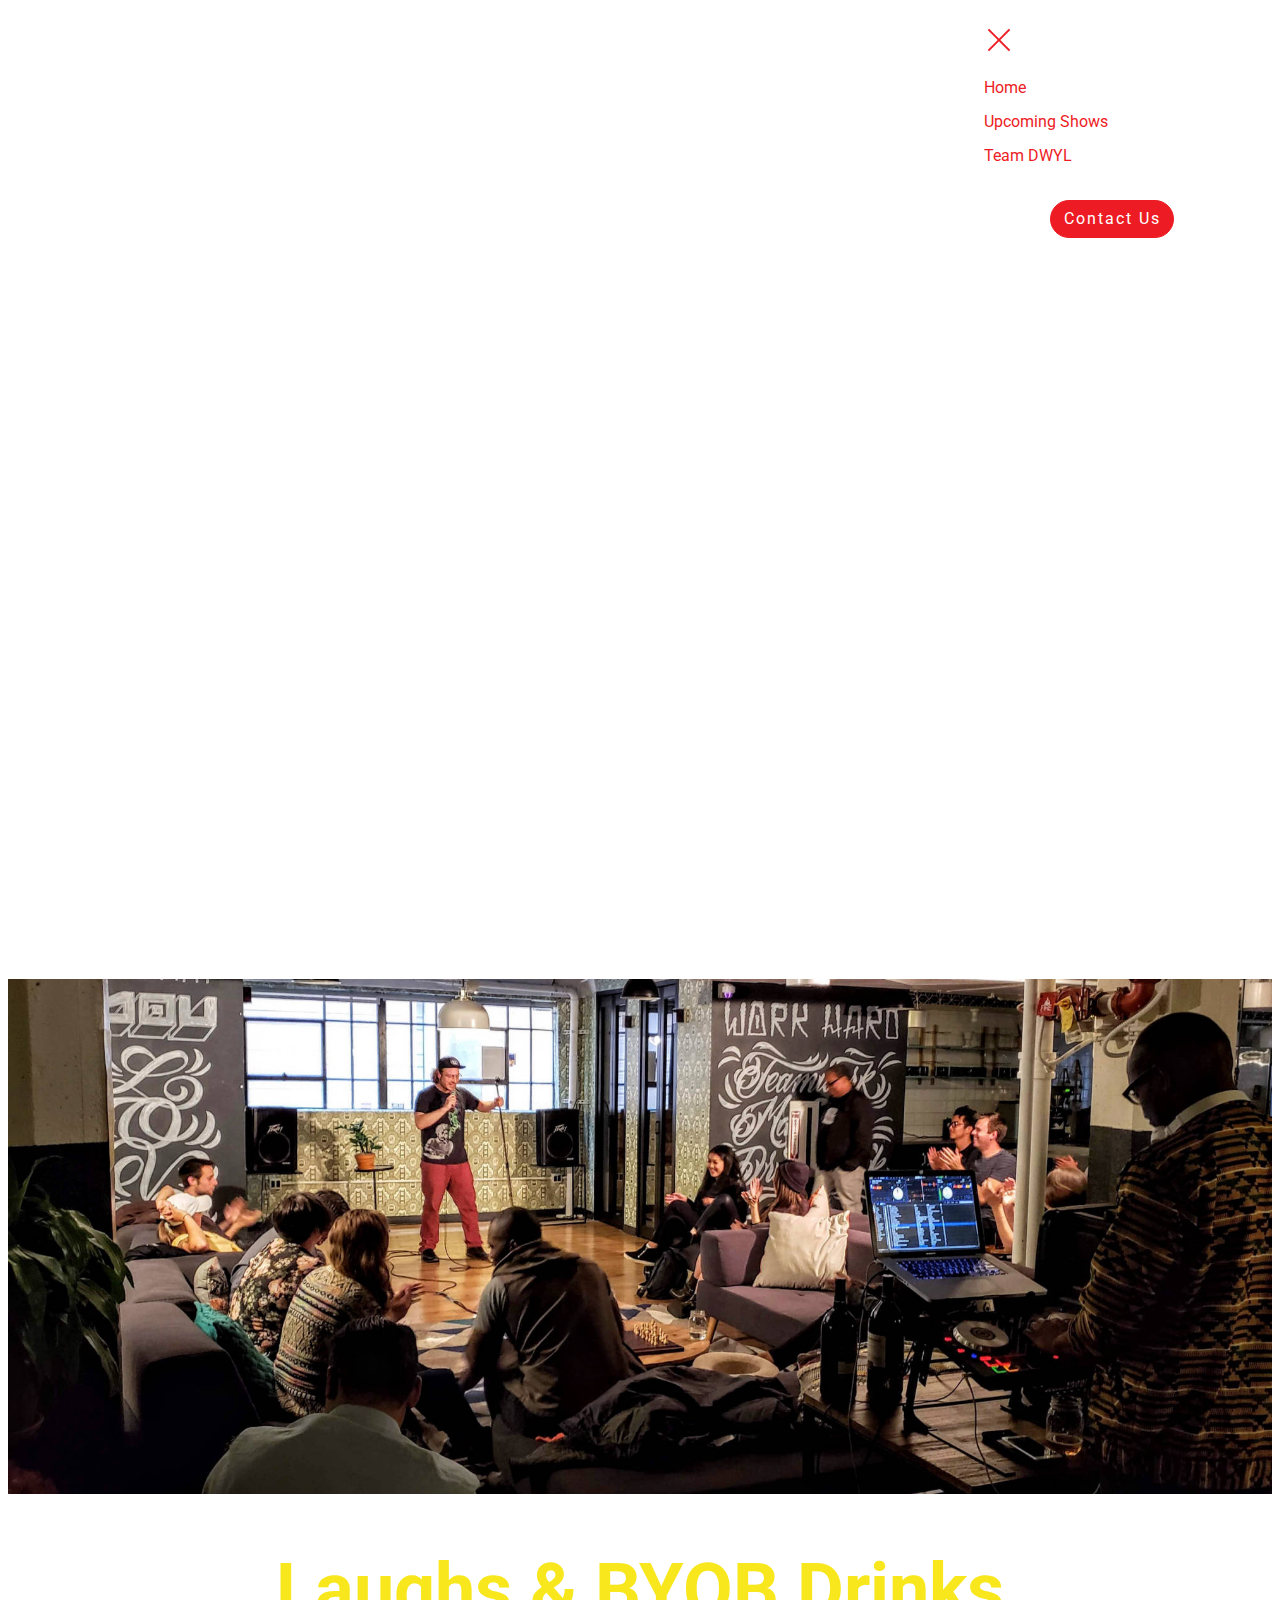
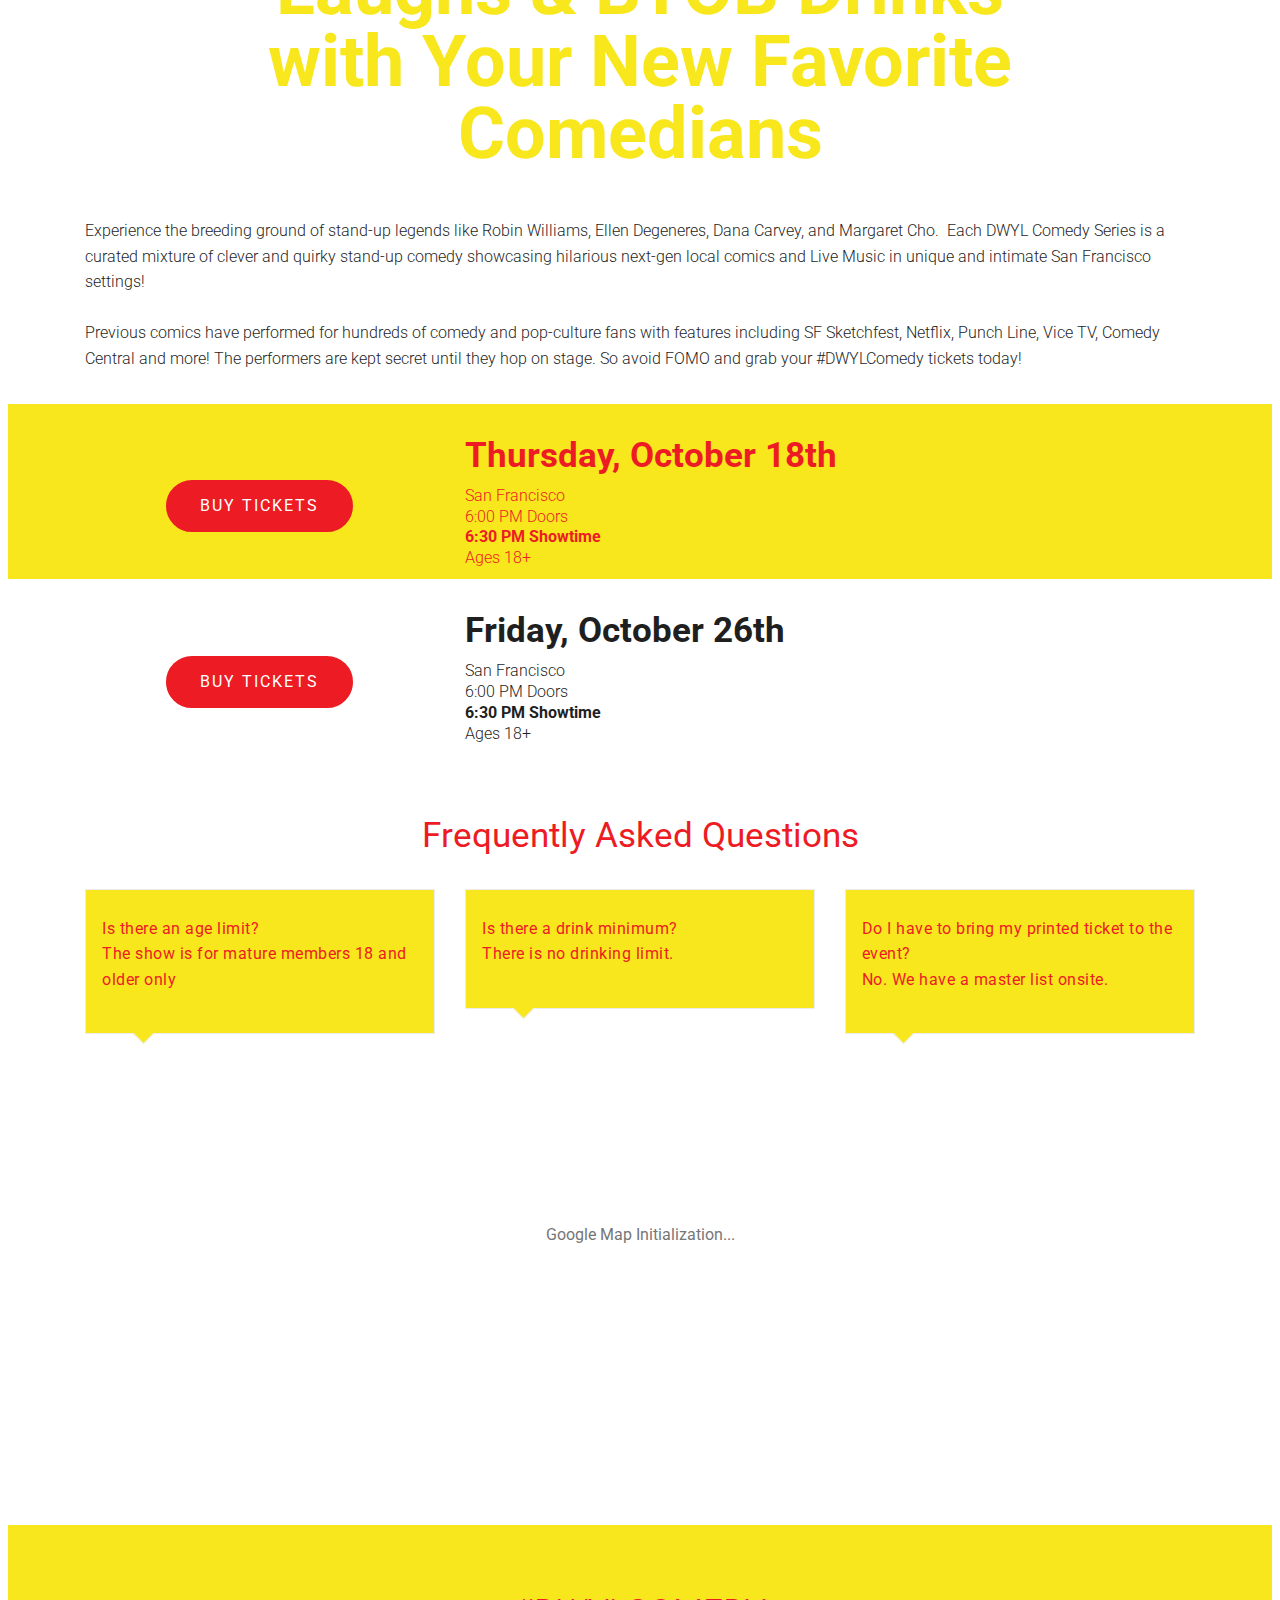
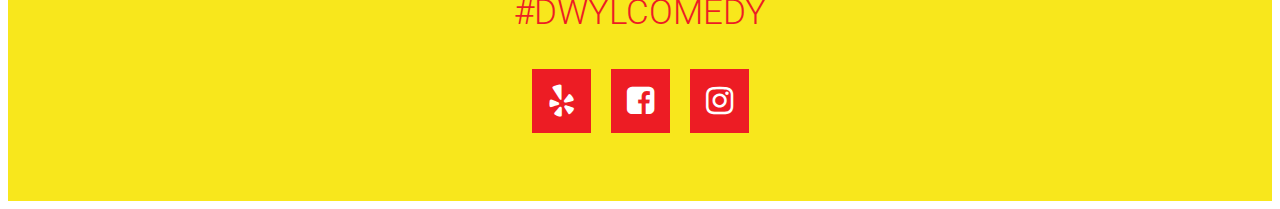
<file: DrinksWithComics.html>
<!DOCTYPE html>
<html amp>
<head>
  <!-- Site made with Mobirise Website Builder v4.8.1, https://mobirise.com -->
  <meta charset="UTF-8">
  <meta http-equiv="X-UA-Compatible" content="IE=edge">
  <meta name="generator" content="Mobirise v4.8.1, mobirise.com">
  <meta name="viewport" content="width=device-width, initial-scale=1, minimum-scale=1">
  <link rel="shortcut icon" href="assets/images/dwyl-favcon-yel-110x110.png" type="image/x-icon">
  <meta name="description" content="From traveling heavy hitter to your new favorite local comic,  great San Francisco comedy always occurs in some of the most obscure places.  ">
  <title>Drinks With Comedians</title>
  <link rel="stylesheet" href="https://maxcdn.bootstrapcdn.com/font-awesome/4.7.0/css/font-awesome.min.css">
<link rel="canonical" href="DrinksWithComics.html">
 <style amp-boilerplate>body{-webkit-animation:-amp-start 8s steps(1,end) 0s 1 normal both;-moz-animation:-amp-start 8s steps(1,end) 0s 1 normal both;-ms-animation:-amp-start 8s steps(1,end) 0s 1 normal both;animation:-amp-start 8s steps(1,end) 0s 1 normal both}@-webkit-keyframes -amp-start{from{visibility:hidden}to{visibility:visible}}@-moz-keyframes -amp-start{from{visibility:hidden}to{visibility:visible}}@-ms-keyframes -amp-start{from{visibility:hidden}to{visibility:visible}}@-o-keyframes -amp-start{from{visibility:hidden}to{visibility:visible}}@keyframes -amp-start{from{visibility:hidden}to{visibility:visible}}</style>
<noscript><style amp-boilerplate>body{-webkit-animation:none;-moz-animation:none;-ms-animation:none;animation:none}</style></noscript>
<link href="https://fonts.googleapis.com/css?family=Roboto:100,100i,300,300i,400,400i,500,500i,700,700i,900,900i&subset=cyrillic" rel="stylesheet">
 
 <style amp-custom> 
div,span,h1,h2,h3,h4,h5,h6,p,blockquote,a,ol,ul,li,figcaption{font: inherit;}section{background-color: #eeeeee;}section,.container,.container-fluid{position: relative;word-wrap: break-word;}a.mbr-iconfont:hover{text-decoration: none;}.article .lead p,.article .lead ul,.article .lead ol,.article .lead pre,.article .lead blockquote{margin-bottom: 0;}a{font-style: normal;font-weight: 400;cursor: pointer;}a,a:hover{text-decoration: none;}figure{margin-bottom: 0;}h1,h2,h3,h4,h5,h6,.h1,.h2,.h3,.h4,.h5,.h6,.display-1,.display-2,.display-3,.display-4{line-height: 1;word-break: break-word;word-wrap: break-word;}b,strong{font-weight: bold;}blockquote{padding: 10px 0 10px 20px;position: relative;border-left: 2px solid;border-color: #ff3366;}input:-webkit-autofill,input:-webkit-autofill:hover,input:-webkit-autofill:focus,input:-webkit-autofill:active{transition-delay: 9999s;transition-property: background-color,color;}textarea[type="hidden"]{display: none;}body{position: relative;}section{background-position: 50% 50%;background-repeat: no-repeat;background-size: cover;}section .mbr-background-video,section .mbr-background-video-preview{position: absolute;bottom: 0;left: 0;right: 0;top: 0;}.row{display: -webkit-box;display: -webkit-flex;display: -ms-flexbox;display: flex;-webkit-flex-wrap: wrap;-ms-flex-wrap: wrap;flex-wrap: wrap;margin-right: -15px;margin-left: -15px;}@media (min-width: 576px){.row{margin-right: -15px;margin-left: -15px;}}@media (min-width: 768px){.row{margin-right: -15px;margin-left: -15px;}}@media (min-width: 992px){.row{margin-right: -15px;margin-left: -15px;}}@media (min-width: 1200px){.row{margin-right: -15px;margin-left: -15px;}}.hidden{visibility: hidden;}.mbr-z-index20{z-index: 20;}.mbr-white{color: #ffffff;}.mbr-black{color: #000000;}.mbr-bg-white{background-color: #ffffff;}.mbr-bg-black{background-color: #000000;}.align-left{text-align: left;}.align-center{text-align: center;}.align-right{text-align: right;}@media (max-width: 767px){.align-left,.align-center,.align-right,.mbr-section-btn,.mbr-section-title{text-align: center;}}.mbr-light{font-weight: 300;}.mbr-regular{font-weight: 400;}.mbr-semibold{font-weight: 500;}.mbr-bold{font-weight: 700;}.mbr-figure img,.mbr-figure iframe{display: block;width: 100%;}.card{background-color: transparent;border: none;}.card-img{text-align: center;flex-shrink: 0;}.media{max-width: 100%;margin: 0 auto;}.mbr-figure{-ms-flex-item-align: center;-ms-grid-row-align: center;-webkit-align-self: center;align-self: center;}.media-container > div{max-width: 100%;}.mbr-figure img,.card-img img{width: 100%;}@media (max-width: 991px){.media-size-item{width: auto;}.media{width: auto;}.mbr-figure{width: 100%;}}.mbr-section-btn{margin-left: -.25rem;margin-right: -.25rem;font-size: 0;}nav .mbr-section-btn{margin-left: 0rem;margin-right: 0rem;}.btn .mbr-iconfont,.btn.btn-sm .mbr-iconfont{cursor: pointer;margin-right: 0.5rem;}.btn.btn-md .mbr-iconfont,.btn.btn-md .mbr-iconfont{margin-right: 0.8rem;}[type="submit"]{-webkit-appearance: none;}.mbr-fullscreen .mbr-overlay{min-height: 100vh;}.mbr-fullscreen{display: flex;display: -webkit-flex;display: -moz-flex;display: -ms-flex;display: -o-flex;align-items: center;-webkit-align-items: center;min-height: 100vh;box-sizing: border-box;padding-top: 3rem;padding-bottom: 3rem;}amp-img img{max-height: 100%;max-width: 100%;}img.mbr-temp{width: 100%;}.super-hide{display: none;}.is-builder .nodisplay + img[async],.is-builder .nodisplay + img[decoding="async"],.is-builder amp-img > a + img[async],.is-builder amp-img > a + img[decoding="async"]{display: none;}html:not(.is-builder) amp-img > a{position: absolute;top: 0;bottom: 0;left: 0;right: 0;z-index: 1;}.is-builder .temp-amp-sizer{position: absolute;}.is-builder amp-youtube .temp-amp-sizer,.is-builder amp-vimeo .temp-amp-sizer{position: static;}
*{box-sizing: border-box;}body{font-family: Roboto;font-style: normal;line-height: 1.5;}.mbr-section-title{font-style: normal;line-height: 1.2;}.mbr-section-subtitle{line-height: 1.3;}.mbr-text{font-style: normal;line-height: 1.6;}.display-1{font-family: 'Roboto',sans-serif;font-size: 4.5rem;}.display-2{font-family: 'Roboto',sans-serif;font-size: 2.2rem;}.display-4{font-family: 'Roboto',sans-serif;font-size: 1rem;}.display-5{font-family: 'proximanova-regular';font-size: 1.6rem;}.display-7{font-family: 'Roboto',sans-serif;font-size: 1rem;}@media (max-width: 768px){.display-1{font-size: 3.6rem;font-size: calc( 2.225rem + (4.5 - 2.225) * ((100vw - 20rem) / (48 - 20)));line-height: calc( 1.4 * (2.225rem + (4.5 - 2.225) * ((100vw - 20rem) / (48 - 20))));}.display-2{font-size: 1.76rem;font-size: calc( 1.42rem + (2.2 - 1.42) * ((100vw - 20rem) / (48 - 20)));line-height: calc( 1.4 * (1.42rem + (2.2 - 1.42) * ((100vw - 20rem) / (48 - 20))));}.display-4{font-size: 0.8rem;font-size: calc( 1rem + (1 - 1) * ((100vw - 20rem) / (48 - 20)));line-height: calc( 1.4 * (1rem + (1 - 1) * ((100vw - 20rem) / (48 - 20))));}.display-5{font-size: 1.28rem;font-size: calc( 1.21rem + (1.6 - 1.21) * ((100vw - 20rem) / (48 - 20)));line-height: calc( 1.4 * (1.21rem + (1.6 - 1.21) * ((100vw - 20rem) / (48 - 20))));}}.btn{font-weight: 400;border-width: 2px;border-style: solid;font-style: normal;letter-spacing: 2px;margin: .4rem .8rem;white-space: normal;transition-property: background-color,color,border-color,box-shadow;transition-duration: .3s,.3s,.3s,2s;transition-timing-function: ease-in-out;padding: 1rem 2rem;border-radius: 0px;display: inline-flex;align-items: center;justify-content: center;word-break: break-word;}.btn-sm{border: 1px solid;font-weight: 400;letter-spacing: 2px;-webkit-transition: all 0.3s ease-in-out;-moz-transition: all 0.3s ease-in-out;transition: all 0.3s ease-in-out;padding: 0.6rem 0.8rem;border-radius: 0px;}.btn-md{font-weight: 600;letter-spacing: 2px;margin: .4rem .8rem;-webkit-transition: all 0.3s ease-in-out;-moz-transition: all 0.3s ease-in-out;transition: all 0.3s ease-in-out;padding: 1rem 2rem;border-radius: 0px;}.bg-primary{background-color: #ed1c24;}.bg-success{background-color: #0dcd7b;}.bg-info{background-color: #8282e7;}.bg-warning{background-color: #767676;}.bg-danger{background-color: #a0a0a0;}.btn-primary,.btn-primary:active,.btn-primary.active{background-color: #ed1c24;border-color: #ed1c24;color: #ffffff;}.btn-primary:hover,.btn-primary:focus,.btn-primary.focus{color: #ffffff;background-color: #af0e14;border-color: #af0e14;}.btn-primary.disabled,.btn-primary:disabled{color: #ffffff;background-color: #af0e14;border-color: #af0e14;}.btn-secondary,.btn-secondary:active,.btn-secondary.active{background-color: #4addff;border-color: #4addff;color: #003c4a;}.btn-secondary:hover,.btn-secondary:focus,.btn-secondary.focus{color: #003c4a;background-color: #00cdfd;border-color: #00cdfd;}.btn-secondary.disabled,.btn-secondary:disabled{color: #003c4a;background-color: #00cdfd;border-color: #00cdfd;}.btn-info,.btn-info:active,.btn-info.active{background-color: #8282e7;border-color: #8282e7;color: #ffffff;}.btn-info:hover,.btn-info:focus,.btn-info.focus{color: #ffffff;background-color: #4242db;border-color: #4242db;}.btn-info.disabled,.btn-info:disabled{color: #ffffff;background-color: #4242db;border-color: #4242db;}.btn-success,.btn-success:active,.btn-success.active{background-color: #0dcd7b;border-color: #0dcd7b;color: #ffffff;}.btn-success:hover,.btn-success:focus,.btn-success.focus{color: #ffffff;background-color: #088550;border-color: #088550;}.btn-success.disabled,.btn-success:disabled{color: #ffffff;background-color: #088550;border-color: #088550;}.btn-warning,.btn-warning:active,.btn-warning.active{background-color: #767676;border-color: #767676;color: #ffffff;}.btn-warning:hover,.btn-warning:focus,.btn-warning.focus{color: #ffffff;background-color: #505050;border-color: #505050;}.btn-warning.disabled,.btn-warning:disabled{color: #ffffff;background-color: #505050;border-color: #505050;}.btn-danger,.btn-danger:active,.btn-danger.active{background-color: #a0a0a0;border-color: #a0a0a0;color: #ffffff;}.btn-danger:hover,.btn-danger:focus,.btn-danger.focus{color: #ffffff;background-color: #7a7a7a;border-color: #7a7a7a;}.btn-danger.disabled,.btn-danger:disabled{color: #ffffff;background-color: #7a7a7a;border-color: #7a7a7a;}.btn-black,.btn-black:active,.btn-black.active{background-color: #333333;border-color: #333333;color: #ffffff;}.btn-black:hover,.btn-black:focus,.btn-black.focus{color: #ffffff;background-color: #0d0d0d;border-color: #0d0d0d;}.btn-black.disabled,.btn-black:disabled{color: #ffffff;background-color: #0d0d0d;border-color: #0d0d0d;}.btn-white,.btn-white:active,.btn-white.active{background-color: #ffffff;border-color: #ffffff;color: #808080;}.btn-white:hover,.btn-white:focus,.btn-white.focus{color: #808080;background-color: #d9d9d9;border-color: #d9d9d9;}.btn-white.disabled,.btn-white:disabled{color: #808080;background-color: #d9d9d9;border-color: #d9d9d9;}.btn-white,.btn-white:active,.btn-white.active{color: #333333;}.btn-white:hover,.btn-white:focus,.btn-white.focus{color: #333333;}.btn-white.disabled,.btn-white:disabled{color: #333333;}.btn-primary-outline,.btn-primary-outline:active,.btn-primary-outline.active{background: none;border-color: #970c11;color: #970c11;}.btn-primary-outline:hover,.btn-primary-outline:focus,.btn-primary-outline.focus{color: #ffffff;background-color: #ed1c24;border-color: #ed1c24;}.btn-primary-outline.disabled,.btn-primary-outline:disabled{color: #ffffff;background-color: #ed1c24;border-color: #ed1c24;}.btn-secondary-outline,.btn-secondary-outline:active,.btn-secondary-outline.active{background: none;border-color: #00b8e3;color: #00b8e3;}.btn-secondary-outline:hover,.btn-secondary-outline:focus,.btn-secondary-outline.focus{color: #003c4a;background-color: #4addff;border-color: #4addff;}.btn-secondary-outline.disabled,.btn-secondary-outline:disabled{color: #003c4a;background-color: #4addff;border-color: #4addff;}.btn-info-outline,.btn-info-outline:active,.btn-info-outline.active{background: none;border-color: #2c2cd7;color: #2c2cd7;}.btn-info-outline:hover,.btn-info-outline:focus,.btn-info-outline.focus{color: #ffffff;background-color: #8282e7;border-color: #8282e7;}.btn-info-outline.disabled,.btn-info-outline:disabled{color: #ffffff;background-color: #8282e7;border-color: #8282e7;}.btn-success-outline,.btn-success-outline:active,.btn-success-outline.active{background: none;border-color: #076d41;color: #076d41;}.btn-success-outline:hover,.btn-success-outline:focus,.btn-success-outline.focus{color: #ffffff;background-color: #0dcd7b;border-color: #0dcd7b;}.btn-success-outline.disabled,.btn-success-outline:disabled{color: #ffffff;background-color: #0dcd7b;border-color: #0dcd7b;}.btn-warning-outline,.btn-warning-outline:active,.btn-warning-outline.active{background: none;border-color: #434343;color: #434343;}.btn-warning-outline:hover,.btn-warning-outline:focus,.btn-warning-outline.focus{color: #ffffff;background-color: #767676;border-color: #767676;}.btn-warning-outline.disabled,.btn-warning-outline:disabled{color: #ffffff;background-color: #767676;border-color: #767676;}.btn-danger-outline,.btn-danger-outline:active,.btn-danger-outline.active{background: none;border-color: #6d6d6d;color: #6d6d6d;}.btn-danger-outline:hover,.btn-danger-outline:focus,.btn-danger-outline.focus{color: #ffffff;background-color: #a0a0a0;border-color: #a0a0a0;}.btn-danger-outline.disabled,.btn-danger-outline:disabled{color: #ffffff;background-color: #a0a0a0;border-color: #a0a0a0;}.btn-black-outline,.btn-black-outline:active,.btn-black-outline.active{background: none;border-color: #000000;color: #000000;}.btn-black-outline:hover,.btn-black-outline:focus,.btn-black-outline.focus{color: #ffffff;background-color: #333333;border-color: #333333;}.btn-black-outline.disabled,.btn-black-outline:disabled{color: #ffffff;background-color: #333333;border-color: #333333;}.btn-white-outline,.btn-white-outline:active,.btn-white-outline.active{background: none;border-color: #ffffff;color: #ffffff;}.btn-white-outline:hover,.btn-white-outline:focus,.btn-white-outline.focus{color: #333333;background-color: #ffffff;border-color: #ffffff;}.text-primary{color: #ed1c24;}.text-secondary{color: #4addff;}.text-success{color: #0dcd7b;}.text-info{color: #8282e7;}.text-warning{color: #767676;}.text-danger{color: #a0a0a0;}.text-white{color: #ffffff;}.text-black{color: #000000;}a.text-primary:hover,a.text-primary:focus{color: #970c11;}a.text-secondary:hover,a.text-secondary:focus{color: #00b8e3;}a.text-success:hover,a.text-success:focus{color: #076d41;}a.text-info:hover,a.text-info:focus{color: #2c2cd7;}a.text-warning:hover,a.text-warning:focus{color: #434343;}a.text-danger:hover,a.text-danger:focus{color: #6d6d6d;}a.text-white:hover,a.text-white:focus{color: #b3b3b3;}a.text-black:hover,a.text-black:focus{color: #4d4d4d;}.alert-success{background-color: #0dcd7b;}.alert-info{background-color: #8282e7;}.alert-warning{background-color: #767676;}.alert-danger{background-color: #a0a0a0;}.mbr-section-btn a.btn:not(.btn-form){border-radius: 100px;transition-property: background-color,color,border-color,box-shadow;transition-duration: .3s,.3s,.3s,.8s;transition-timing-function: ease-in-out;}.mbr-section-btn a.btn:not(.btn-form):hover{box-shadow: 0 10px 40px 0 rgba(0,0,0,0.2);}.nav-tabs .nav-link{border-radius: 100px;}.btn-form{border-radius: 0;}.btn-form:hover{cursor: pointer;}a,a:hover{color: #ed1c24;}.mbr-plan-header.bg-primary .mbr-plan-subtitle,.mbr-plan-header.bg-primary .mbr-plan-price-desc{color: #fcd9da;}.mbr-plan-header.bg-success .mbr-plan-subtitle,.mbr-plan-header.bg-success .mbr-plan-price-desc{color: #acfad9;}.mbr-plan-header.bg-info .mbr-plan-subtitle,.mbr-plan-header.bg-info .mbr-plan-price-desc{color: #ffffff;}.mbr-plan-header.bg-warning .mbr-plan-subtitle,.mbr-plan-header.bg-warning .mbr-plan-price-desc{color: #b6b6b6;}.mbr-plan-header.bg-danger .mbr-plan-subtitle,.mbr-plan-header.bg-danger .mbr-plan-price-desc{color: #e0e0e0;}blockquote{padding: 10px 0 10px 20px;position: relative;border-color: #ed1c24;border-width: 3px;}ul,ol,pre,blockquote{margin-bottom: 0;margin-top: 0;}pre{background: #f4f4f4;padding: 10px 24px;white-space: pre-wrap;}.inactive{-webkit-user-select: none;-moz-user-select: none;-ms-user-select: none;user-select: none;pointer-events: none;-webkit-user-drag: none;user-drag: none;}html,body{height: auto;min-height: 100vh;}.popover-content ul.show{min-height: 155px;}#scrollToTop{display: none;}.mbr-container{max-width: 800px;padding: 0 10px;margin: 0 auto;position: relative;}h1,h2,h3{margin: auto;}h1,h3,p{padding: 10px 0;margin-bottom: 15px;}p,li,blockquote{color: #15181b;letter-spacing: 0.5px;line-height: 1.7;}.container{padding-right: 15px;padding-left: 15px;width: 100%;margin-right: auto;margin-left: auto;}@media (max-width: 767px){.container{max-width: 540px;}}@media (min-width: 768px){.container{max-width: 720px;}}@media (min-width: 992px){.container{max-width: 960px;}}@media (min-width: 1200px){.container{max-width: 1140px;}}.mbr-row{display: -webkit-box;display: -webkit-flex;display: -ms-flexbox;display: flex;-webkit-flex-wrap: wrap;-ms-flex-wrap: wrap;flex-wrap: wrap;margin-right: -15px;margin-left: -15px;}.mbr-justify-content-center{justify-content: center;}@media (max-width: 767px){.mbr-col-sm-12{-ms-flex: 0 0 100%;flex: 0 0 100%;max-width: 100%;padding-right: 15px;padding-left: 15px;}.mbr-row{margin: 0;}}@media (min-width: 768px){.mbr-col-md-3{-ms-flex: 0 0 25%;flex: 0 0 25%;max-width: 25%;padding-right: 15px;padding-left: 15px;}.mbr-col-md-4{-ms-flex: 0 0 33.333333%;flex: 0 0 33.333333%;max-width: 33.333333%;padding-right: 15px;padding-left: 15px;}.mbr-col-md-5{-ms-flex: 0 0 41.666667%;flex: 0 0 41.666667%;max-width: 41.666667%;padding-right: 15px;padding-left: 15px;}.mbr-col-md-6{-ms-flex: 0 0 50%;flex: 0 0 50%;max-width: 50%;padding-right: 15px;padding-left: 15px;}.mbr-col-md-7{-ms-flex: 0 0 58.333333%;flex: 0 0 58.333333%;max-width: 58.333333%;padding-right: 15px;padding-left: 15px;}.mbr-col-md-8{-ms-flex: 0 0 66.666667%;flex: 0 0 66.666667%;max-width: 66.666667%;padding-left: 15px;padding-right: 15px;}.mbr-col-md-10{-ms-flex: 0 0 83.333333%;flex: 0 0 83.333333%;max-width: 83.333333%;padding-left: 15px;padding-right: 15px;}.mbr-col-md-12{-ms-flex: 0 0 100%;flex: 0 0 100%;max-width: 100%;padding-right: 15px;padding-left: 15px;}}@media (min-width: 992px){.mbr-col-lg-2{-ms-flex: 0 0 16.666667%;flex: 0 0 16.666667%;max-width: 16.666667%;padding-right: 15px;padding-left: 15px;}.mbr-col-lg-3{-ms-flex: 0 0 25%;flex: 0 0 25%;max-width: 25%;padding-right: 15px;padding-left: 15px;}.mbr-col-lg-4{-ms-flex: 0 0 33.33%;flex: 0 0 33.33%;max-width: 33.33%;padding-right: 15px;padding-left: 15px;}.mbr-col-lg-5{-ms-flex: 0 0 41.666%;flex: 0 0 41.666%;max-width: 41.666%;padding-right: 15px;padding-left: 15px;}.mbr-col-lg-6{-ms-flex: 0 0 50%;flex: 0 0 50%;max-width: 50%;padding-right: 15px;padding-left: 15px;}.mbr-col-lg-8{-ms-flex: 0 0 66.666667%;flex: 0 0 66.666667%;max-width: 66.666667%;padding-left: 15px;padding-right: 15px;}.mbr-col-lg-10{-ms-flex: 0 0 83.3333%;flex: 0 0 83.3333%;max-width: 83.3333%;padding-right: 15px;padding-left: 15px;}.mbr-col-lg-12{-ms-flex: 0 0 100%;flex: 0 0 100%;max-width: 100%;padding-right: 15px;padding-left: 15px;}}@media (min-width: 1200px){.mbr-col-xl-7{-ms-flex: 0 0 58.333333%;flex: 0 0 58.333333%;max-width: 58.333333%;padding-right: 15px;padding-left: 15px;}.mbr-col-xl-8{-ms-flex: 0 0 66.666667%;flex: 0 0 66.666667%;max-width: 66.666667%;padding-left: 15px;padding-right: 15px;}}section.sidebar-open:before{content: '';position: fixed;top: 0;bottom: 0;right: 0;left: 0;background-color: rgba(0,0,0,0.2);z-index: 1040;}p{margin-top: 0;}.cid-qWG62cZyCT amp-sidebar{min-width: 260px;z-index: 1050;background-color: #ffffff;}.cid-qWG62cZyCT amp-sidebar.open:after{content: '';position: absolute;top: 0;left: 0;bottom: 0;right: 0;background-color: red;}.cid-qWG62cZyCT .open{transform: translateX(0%);display: block;}.cid-qWG62cZyCT .builder-sidebar{background-color: #ffffff;position: relative;height: 100vh;z-index: 1030;padding: 1rem 2rem;max-width: 20rem;}.cid-qWG62cZyCT .headerbar{display: flex;flex-direction: column;justify-content: center;padding: .5rem 1rem;min-height: 70px;align-items: center;background: #ffffff;}.cid-qWG62cZyCT .headerbar.sticky-nav{position: fixed;z-index: 1000;width: 100%;}.cid-qWG62cZyCT button.sticky-but{position: fixed;}.cid-qWG62cZyCT .brand{display: flex;align-items: center;align-self: flex-start;padding-right: 30px;}.cid-qWG62cZyCT .brand p{margin: 0;padding: 0;}.cid-qWG62cZyCT .brand-name{color: #197bc6;}.cid-qWG62cZyCT .sidebar{padding: 1rem 0;margin: 0;}.cid-qWG62cZyCT .sidebar > li{list-style: none;display: flex;flex-direction: column;}.cid-qWG62cZyCT .sidebar a{display: block;text-decoration: none;margin-bottom: 10px;}.cid-qWG62cZyCT .close-sidebar{width: 30px;height: 30px;position: relative;cursor: pointer;background-color: transparent;border: none;}.cid-qWG62cZyCT .close-sidebar:focus{outline: 2px auto #ed1c24;}.cid-qWG62cZyCT .close-sidebar span{position: absolute;left: 0;width: 30px;height: 2px;border-right: 5px;background-color: #ed1c24;}.cid-qWG62cZyCT .close-sidebar span:nth-child(1){transform: rotate(45deg);}.cid-qWG62cZyCT .close-sidebar span:nth-child(2){transform: rotate(-45deg);}@media (min-width: 992px){.cid-qWG62cZyCT .brand-name{min-width: 8rem;}.cid-qWG62cZyCT .builder-sidebar{margin-left: auto;}.cid-qWG62cZyCT .builder-sidebar .sidebar li{flex-direction: row;flex-wrap: wrap;}.cid-qWG62cZyCT .builder-sidebar .sidebar li a{padding: .5rem;margin: 0;}.cid-qWG62cZyCT .builder-overlay{display: none;}}.cid-qWG62cZyCT .hamburger{position: absolute;top: 25px;right: 20px;margin-left: auto;width: 30px;height: 20px;background: none;border: none;cursor: pointer;z-index: 1000;}@media (min-width: 768px){.cid-qWG62cZyCT .hamburger{top: calc(0.5rem + 55 * 0.5px - 10px);}}.cid-qWG62cZyCT .hamburger:focus{outline: none;}.cid-qWG62cZyCT .hamburger span{position: absolute;right: 0;width: 30px;height: 2px;border-right: 5px;background-color: #ed1c24;}.cid-qWG62cZyCT .hamburger span:nth-child(1){top: 0;transition: all .2s;}.cid-qWG62cZyCT .hamburger span:nth-child(2){top: 8px;transition: all .15s;}.cid-qWG62cZyCT .hamburger span:nth-child(3){top: 8px;transition: all .15s;}.cid-qWG62cZyCT .hamburger span:nth-child(4){top: 16px;transition: all .2s;}.cid-qWG62cZyCT amp-img{height: 55px;width: 55px;margin-right: 1rem;display: flex;align-items: center;}@media (max-width: 768px){.cid-qWG62cZyCT amp-img{max-height: 55px;max-width: 55px;}}.cid-qWG62duhtj{padding-top: 120px;padding-bottom: 90px;background-image: url("assets/images/dwyl-clay-newman-laughs-1000x600-2000x972.jpg");}.cid-qWG62duhtj .mbr-title{padding-bottom: 1rem;color: #f8e71c;}.cid-qWG62duhtj .mbr-section-btn{padding-top: 1.5rem;}.cid-qWG62dUTQg{padding-top: 60px;padding-bottom: 0px;background-color: #ffffff;}.cid-qWG62dUTQg .mbr-title{padding-bottom: 1rem;color: #f8e71c;}.cid-qWG62dUTQg .mbr-section-btn{padding-top: 1.5rem;}.cid-qWG62efER1{padding-top: 0px;padding-bottom: 0px;background-color: #ffffff;}.cid-qWG62efER1 .mbr-text{padding: 2rem 0;text-align: left;color: #1f1f1f;}.cid-qWG62fsbxq{padding-top: 30px;padding-bottom: 0px;background-color: #f8e71c;}.cid-qWG62fsbxq .mbr-row{flex-direction: row-reverse;}.cid-qWG62fsbxq .btn-container{display: flex;align-items: center;justify-content: center;}@media (min-width: 768px){.cid-qWG62fsbxq .mbr-section-subtitle{margin-bottom: 0;}}.cid-qWG62fsbxq .mbr-section-title{color: #ed1c24;text-align: left;}.cid-qWG62fsbxq .mbr-section-subtitle{color: #ed1c24;text-align: left;}.cid-qWG62geLss{padding-top: 30px;padding-bottom: 0px;background-color: #ffffff;}.cid-qWG62geLss .mbr-row{flex-direction: row-reverse;}.cid-qWG62geLss .btn-container{display: flex;align-items: center;justify-content: center;}@media (min-width: 768px){.cid-qWG62geLss .mbr-section-subtitle{margin-bottom: 0;}}.cid-qWG62geLss .mbr-section-title{color: #1f1f1f;text-align: left;}.cid-qWG62geLss .mbr-section-subtitle{color: #1f1f1f;text-align: left;}.cid-qWG62gy3rI{padding-top: 60px;padding-bottom: 60px;background-color: #ffffff;}.cid-qWG62gy3rI .card{margin-bottom: 15px;position: relative;display: flex;-ms-flex-direction: column;flex-direction: column;word-wrap: break-word;}@media (max-width: 767px){.cid-qWG62gy3rI .card{margin-bottom: 30px;}}.cid-qWG62gy3rI .card .card-wrapper{position: relative;border: 1px solid #ededed;background-color: #f8e71c;padding: 1rem;margin-bottom: 1rem;}.cid-qWG62gy3rI .card .card-wrapper:before{transform: rotate(45deg);width: 14px;height: 14px;background-color: #f8e71c;border-color: #ededed;border-style: none solid solid none;border-width: 0 1px 1px 0;bottom: -8px;content: "";display: block;left: 50px;position: absolute;}.cid-qWG62gy3rI .card .signature{padding: 0 1rem;}.cid-qWG62gy3rI .card .signature .author-name{padding: .5rem 0;}.cid-qWG62gy3rI .mbr-text{color: #ed1c24;}.cid-qWG62gy3rI .mbr-section-title{padding-bottom: 2rem;color: #ed1c24;}@media (max-width: 767px){.cid-qWG62gy3rI .author-name,.cid-qWG62gy3rI .author-title{text-align: left;}}.cid-qWG62i15i5{padding-top: 0px;padding-bottom: 0px;background-color: #ffffff;}.cid-qWG62i15i5 .mbr-row{margin-left: 0;margin-right: 0;}.cid-qWG62i15i5 .mbr-section-title{padding-bottom: 3rem;}.cid-qWG62i15i5 .google-map{height: 25rem;position: relative;width: 100%;}.cid-qWG62i15i5 .google-map iframe{height: 100%;width: 100%;}.cid-qWG62i15i5 .google-map [data-state-details]{color: #6b6763;font-family: Montserrat;height: 1.5em;margin-top: -0.75em;padding-left: 1.25rem;padding-right: 1.25rem;position: absolute;text-align: center;top: 50%;width: 100%;}.cid-qWG62i15i5 .google-map[data-state]{background: #e9e5dc;}.cid-qWG62i15i5 .google-map[data-state="loading"] [data-state-details]{display: none;}.cid-qWG62i15i5 .map-placeholder{display: none;}.cid-qWG62i15i5 h4{padding-top: 5rem;color: #767676;text-align: center;}.cid-qWG62iAbAN{padding-top: 60px;padding-bottom: 60px;background-color: #f8e71c;}.cid-qWG62iAbAN h1{margin-bottom: 20px;}.cid-qWG62iAbAN .wrapper{text-align: center;}.cid-qWG62iAbAN .amp-iconfont{padding: 1rem;margin: .5rem;background: #ed1c24;color: #ffffff;font-size: 2rem;}.cid-qWG62iAbAN H1{color: #ed1c24;}
.engine{position: absolute;text-indent: -2400px;text-align: center;padding: 0;top: 0;left: -2400px;}</style>
 
  <script async  src="https://cdn.ampproject.org/v0.js"></script>
  <script async custom-element="amp-analytics" src="https://cdn.ampproject.org/v0/amp-analytics-0.1.js"></script>
  <script async custom-element="amp-sidebar" src="https://cdn.ampproject.org/v0/amp-sidebar-0.1.js"></script>
  <script async custom-element="amp-iframe" src="https://cdn.ampproject.org/v0/amp-iframe-0.1.js"></script>
  
  
</head>
<body><amp-sidebar id="sidebar" class="cid-qWG62cZyCT" layout="nodisplay" side="right">
        <div class="builder-sidebar" id="builder-sidebar">
            <button on="tap:sidebar.close" class="close-sidebar">
                <span></span>
                <span></span>
            </button>

            <div class="sidebar mbr-white" data-app-modern-menu="true"><a class="text-primary display-7" href="index.html">Home</a>
              <a class="text-primary display-7" href="UpcomingShows.html">Upcoming Shows</a>
              <a class="text-primary display-7" href="index.html#features2-6">Team DWYL</a></div>
            
            <div class="navbar-buttons mbr-section-btn align-center"><a class="btn btn-sm btn-primary display-4" href="mailto:dwylcomedy@gmail.com">Contact Us</a></div>
        </div>
    </amp-sidebar>

<!-- Google Analytics -->
<amp-analytics type="googleanalytics">
<script type="application/json">
{
  "vars": {
    "account": "UA-114935665-1"
  },
  "triggers": {
    "trackPageview": {
      "on": "visible",
      "request": "pageview"
    }
  }
}
</script>
</amp-analytics>
<!-- /Google Analytics -->


  <section class="menu cid-qWG62cZyCT" id="menu1-11">
    
    <nav class="headerbar sticky-nav">
      <div class="brand">
          <span class="brand-logo">
              <amp-img src="assets/images/dwyl-favcon-yel-110x110.png" layout="responsive" width="55" height="55" alt="Do What You Love Comedy Series">
                  <a href="index.html"></a>
              </amp-img>
          </span>
          
      </div>
    </nav>
    
    <button on="tap:sidebar.toggle" class="ampstart-btn hamburger sticky-but">
        <span></span>
        <span></span>
        <span></span>
        <span></span>
    </button>
</section>

<section class="engine"><a href="https://mobiri.se/i">website creation software</a></section><section class="mbr-section content19 cid-qWG62duhtj" id="content19-12">

    

    <div class="mbr-container">
        <h2 class="mbr-title align-center mbr-fonts-style mbr-bold mbr-white display-1"><br><br><br><br><br></h2>
        
        
    </div>
</section>

<section class="mbr-section content19 cid-qWG62dUTQg" id="content19-13">

    

    <div class="mbr-container">
        <h2 class="mbr-title align-center mbr-fonts-style mbr-bold mbr-white display-1">Laughs &amp; BYOB Drinks with Your New Favorite Comedians</h2>
        
        
    </div>
</section>

<section class="content4 mbr-section article cid-qWG62efER1" id="content4-14">
    
     

    <div class="container">
        <div class="mbr-text align-center mbr-fonts-style mbr-light display-7">Experience the breeding ground of stand-up legends like Robin Williams, Ellen Degeneres, Dana Carvey, and Margaret Cho. &nbsp;Each DWYL Comedy Series is a curated mixture of clever and quirky stand-up comedy showcasing hilarious next-gen local comics and Live Music in unique and intimate San Francisco settings! &nbsp;<br><br>Previous comics have performed for hundreds of comedy and pop-culture fans with features including SF Sketchfest, Netflix, Punch Line, Vice TV, Comedy Central and more!  The performers are kept secret until they hop on stage. So avoid FOMO and grab your #DWYLComedy tickets today!</div>
    </div>
</section>

<section class="info2 cid-qWG62fsbxq" id="info2-17">

    

    <div class="container">
        <div class="mbr-row mbr-justify-content-center">
            <div class="mbr-col-sm-12 mbr-col-md-6 mbr-col-lg-8">
                <h2 class="mbr-section-title align-right mbr-fonts-style mbr-bold display-2">
                    Thursday, October 18th</h2>
                <h3 class="mbr-section-subtitle align-right mbr-fonts-style mbr-light display-7">
                    San Francisco<br>6:00 PM Doors<br><strong>6:30 PM</strong>&nbsp;<strong>Showtime</strong><br>Ages 18+</h3>
            </div>
            <div class="btn-container mbr-col-sm-12 mbr-col-md-6 mbr-col-lg-4">
                <div class="mbr-section-btn align-center"><a class="btn btn-primary display-4" href="https://www.eventbrite.com/e/do-what-you-love-comedy-series-tickets-49669803720?aff=dwylwebsite" target="_blank">BUY TICKETS</a></div>
            </div>
        </div>
    </div>
</section>

<section class="info2 cid-qWG62geLss" id="info2-18">

    

    <div class="container">
        <div class="mbr-row mbr-justify-content-center">
            <div class="mbr-col-sm-12 mbr-col-md-6 mbr-col-lg-8">
                <h2 class="mbr-section-title align-right mbr-fonts-style mbr-bold display-2">
                    Friday, October 26th</h2>
                <h3 class="mbr-section-subtitle align-right mbr-fonts-style mbr-light display-7">
                    San Francisco<br>6:00 PM Doors<br><strong>6:30 PM</strong>&nbsp;<strong>Showtime</strong><br>Ages 18+</h3>
            </div>
            <div class="btn-container mbr-col-sm-12 mbr-col-md-6 mbr-col-lg-4">
                <div class="mbr-section-btn align-center"><a class="btn btn-primary display-4" href="https://www.eventbrite.com/e/do-what-you-love-comedy-series-tickets-47373227599?aff=dwylwebsite" target="_blank">BUY TICKETS</a></div>
            </div>
        </div>
    </div>
</section>

<section class="testimonials1 mbr-section cid-qWG62gy3rI" id="testimonials1-19">

    
    
    <div class="container">
        <div class="mbr-row mbr-justify-content-center">
            <div class="mbr-col-sm-12 mbr-col-md-12">
                <h2 class="mbr-section-title mbr-fonts-style align-center display-2">
                    Frequently Asked Questions</h2>
            </div>
            <div class="card mbr-col-sm-12 mbr-col-md-6 mbr-col-lg-4">
                <div class="card-wrapper">
                    <p class="mbr-text mbr-fonts-style align-left display-7">Is there an age limit?<br>The show is for mature members 18 and older only</p>
                </div>
                
            </div>
            
            <div class="card mbr-col-sm-12 mbr-col-md-6 mbr-col-lg-4">
                <div class="card-wrapper">
                    <p class="mbr-text mbr-fonts-style align-left display-7">Is there a drink minimum?<br>There is no drinking limit.</p>
                </div>
                
            </div>

            <div class="card mbr-col-sm-12 mbr-col-md-6 mbr-col-lg-4">
                <div class="card-wrapper">
                    <p class="mbr-text mbr-fonts-style align-left display-7">Do I have to bring my printed ticket to the event?<br>No. We have a master list onsite.</p>
                </div>
                
            </div>

            

            

            
            
        </div>
    </div>
</section>

<section class="map cid-qWG62i15i5" id="map1-1a">

    
    <div class="mbr-row mbr-justify-content-center">
        <div class="map-title mbr-col-sm-12 mbr-col-md-12 align-center">
            
        </div>
        <div class="google-map"><amp-iframe src="https://www.google.com/maps/embed/v1/place?key=AIzaSyA0Dx_boXQiwvdz8sJHoYeZNVTdoWONYkU&amp;q=place_id:ChIJCX_5R4OAhYARxsMw9kyDljk" height="400" layout="fill" sandbox="allow-scripts allow-same-origin                                 allow-popups" frameborder="0" class="mobirise-loader">
            <h4 placeholder="">Google Map Initialization...</h4>
        </amp-iframe></div>
        
    </div>
</section>

<section class="social-follow cid-qWG62iAbAN" id="social-follow-1b">

    

    <div class="wrapper">
        <h1 class="mbr-fonts-style align-center mbr-light display-2">#DWYLCOMEDY</h1>
        <div class="icons-list">
            
            
            
            
            
            
            
        <a href="https://www.yelp.com/biz/do-what-you-love-comedy-series-san-francisco" target="_blank">
                <span class="amp-iconfont fa-yelp fa"></span>
            </a><a href="https://www.facebook.com/DoWhatYouLoveComedySeries/" target="_blank">
                <span class="amp-iconfont fa-facebook-square fa"></span>
            </a><a href="https://www.instagram.com/dwylcomedy" target="_blank">
                <span class="amp-iconfont fa-instagram fa"></span>
            </a></div>
    </div>
</section>


  
  
</body>
</html>
</file>
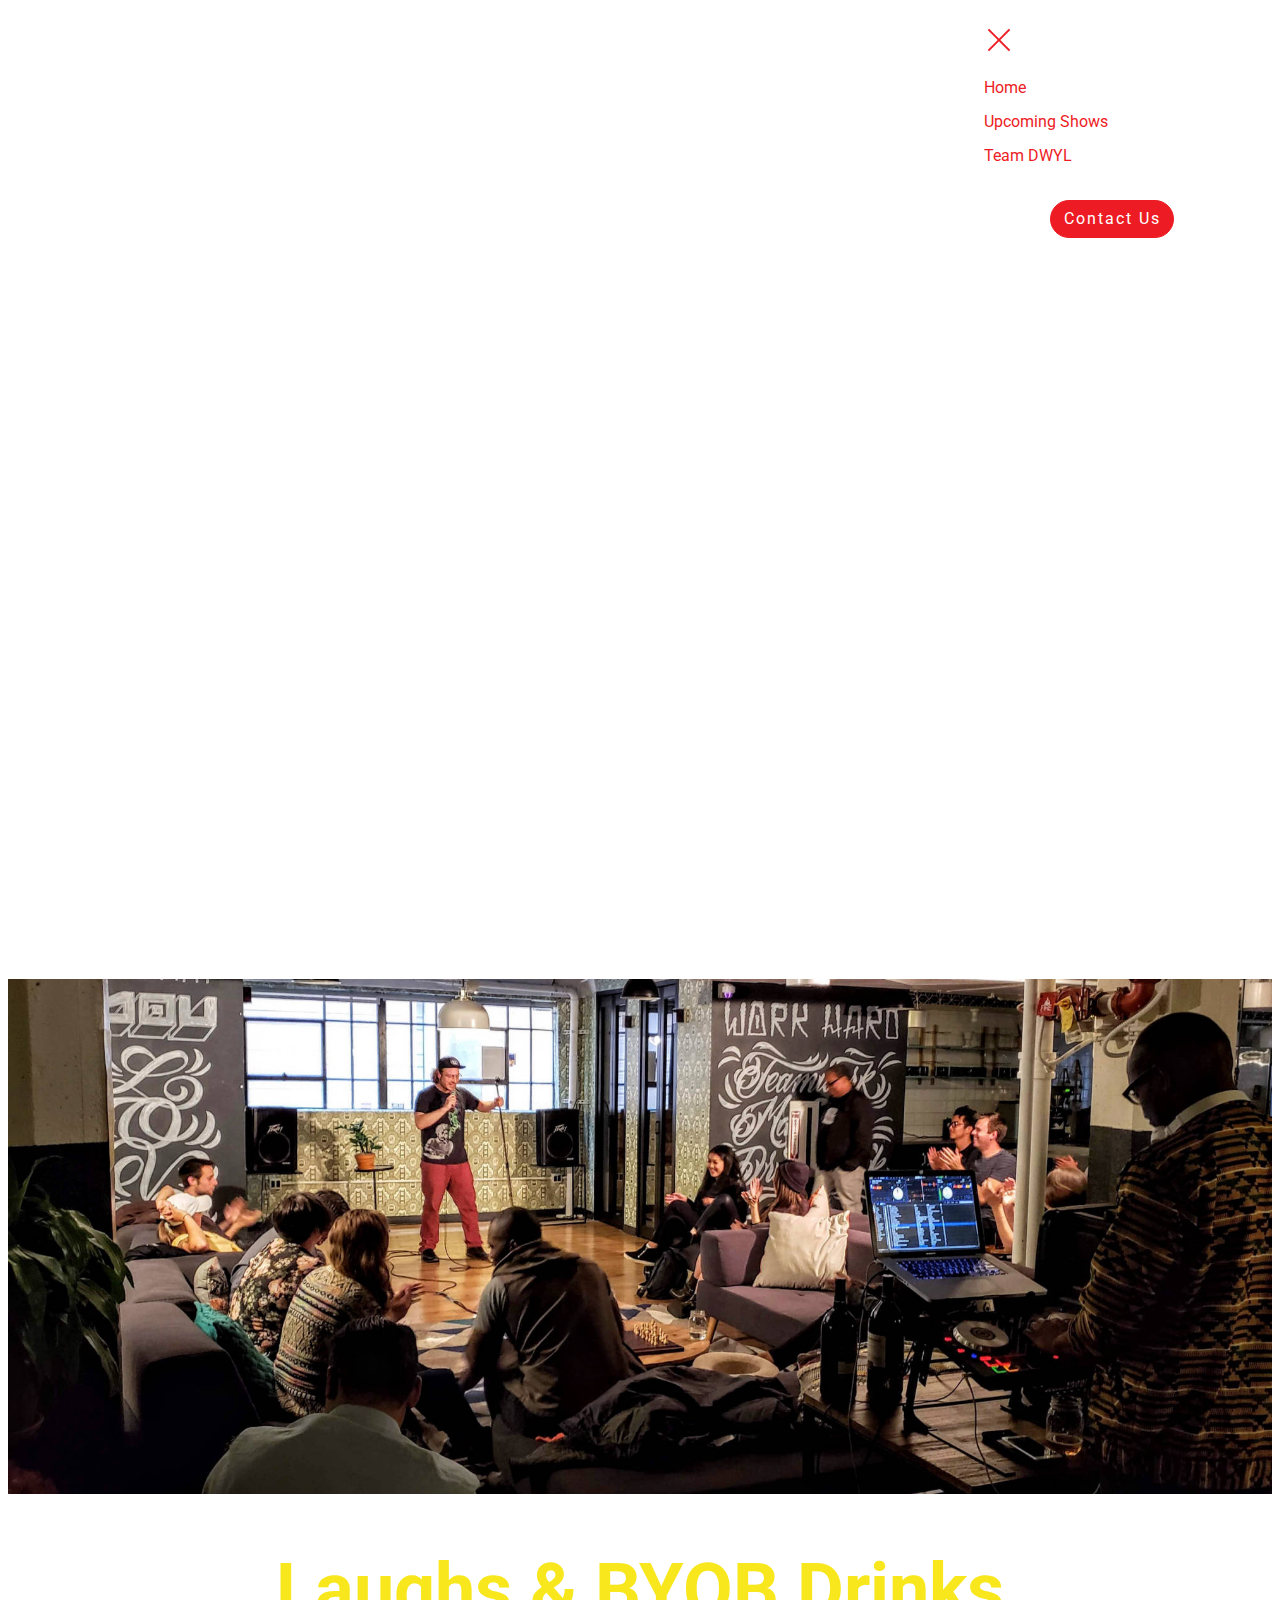
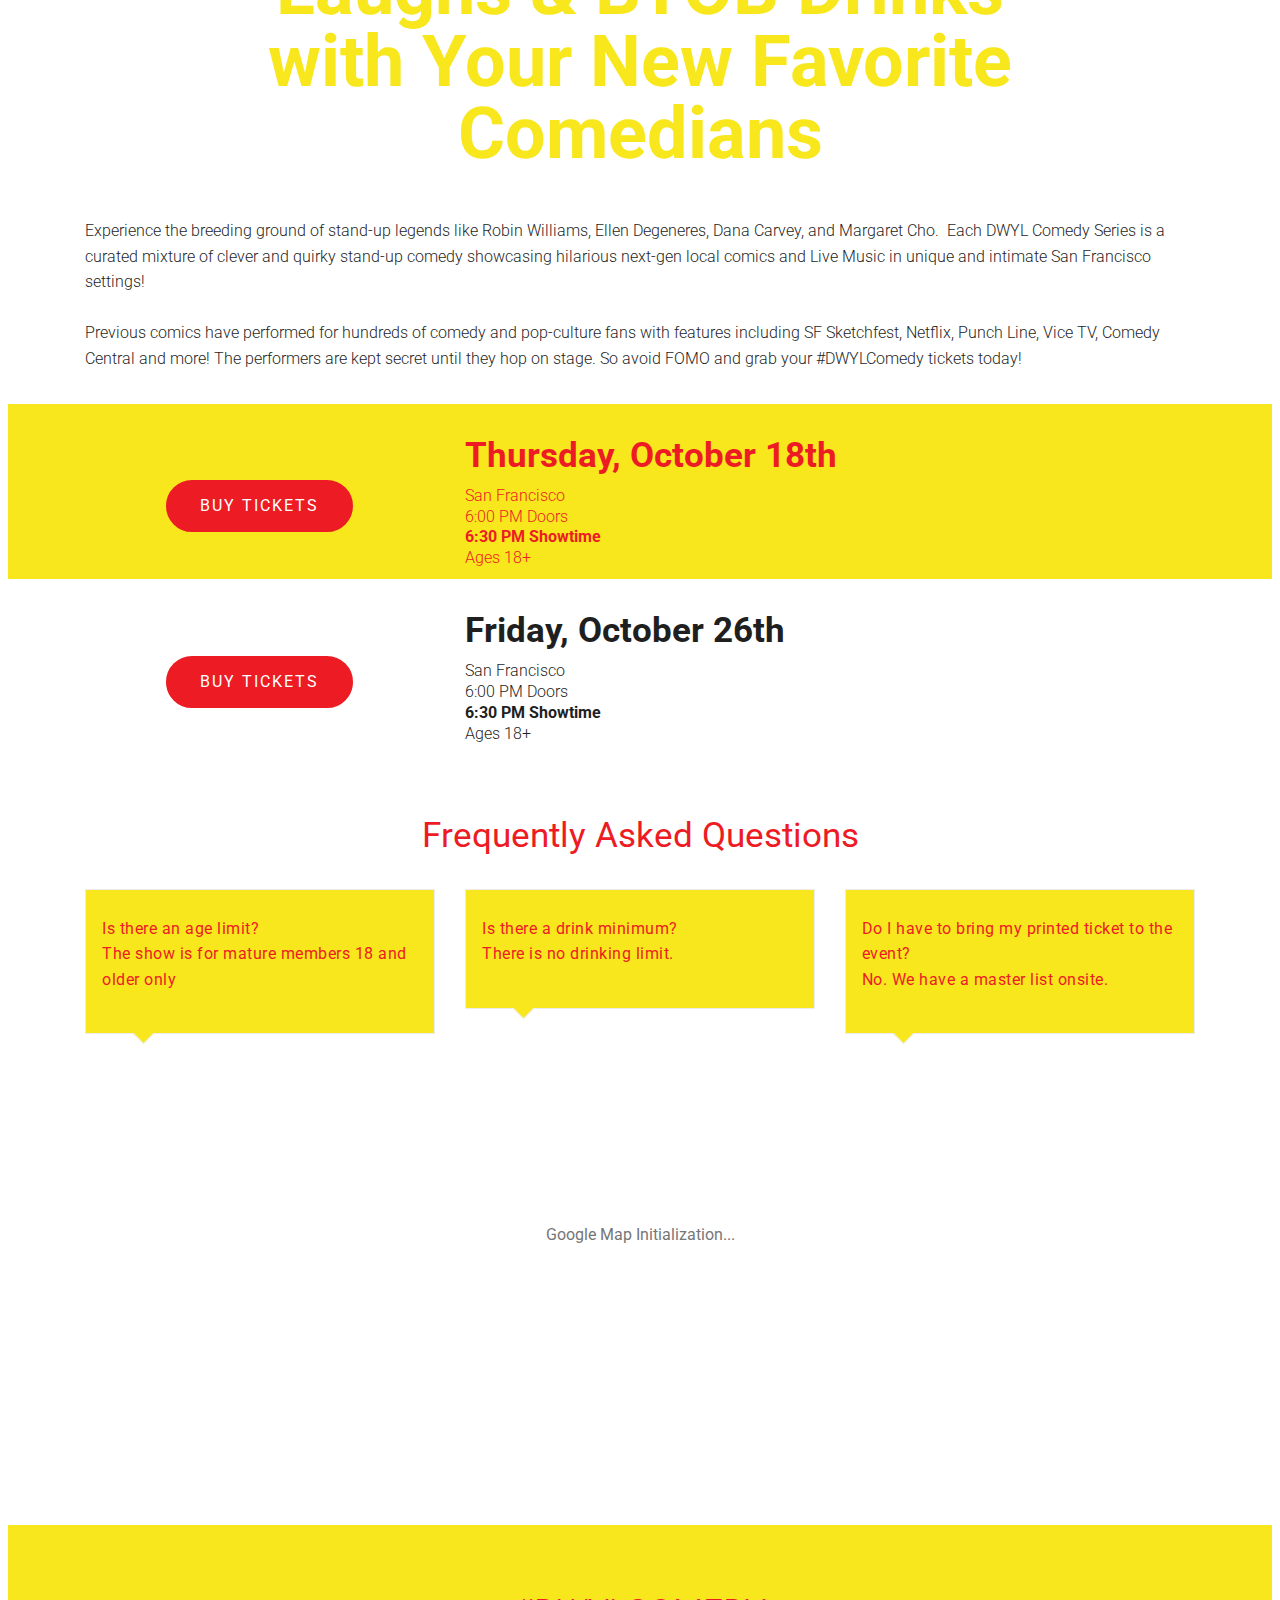
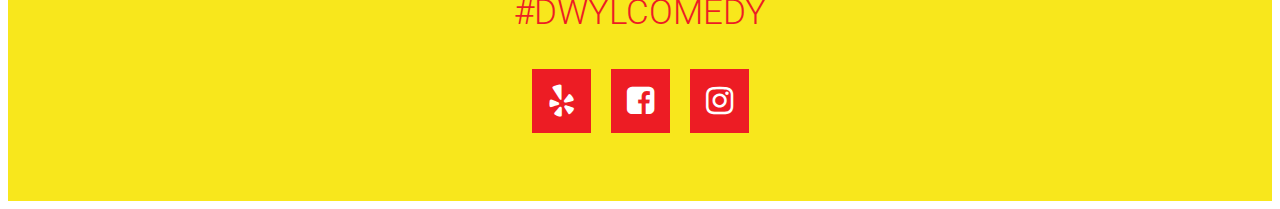
<file: DrinksWithComicsbyob-drinks-with-san-francisco-comedians-tickets.html>
<!DOCTYPE html>
<html amp>
<head>
  <!-- Site made with Mobirise Website Builder v4.8.1, https://mobirise.com -->
  <meta charset="UTF-8">
  <meta http-equiv="X-UA-Compatible" content="IE=edge">
  <meta name="generator" content="Mobirise v4.8.1, mobirise.com">
  <meta name="viewport" content="width=device-width, initial-scale=1, minimum-scale=1">
  <link rel="shortcut icon" href="assets/images/dwyl-favcon-yel-110x110.png" type="image/x-icon">
  <meta name="description" content="From traveling heavy hitter to your new favorite local comic,  great San Francisco comedy always occurs in some of the most obscure places.  ">
  <title>Drinks With Comedians</title>
  <link rel="stylesheet" href="https://maxcdn.bootstrapcdn.com/font-awesome/4.7.0/css/font-awesome.min.css">
<link rel="canonical" href="DrinksWithComicsbyob-drinks-with-san-francisco-comedians-tickets.html">
 <style amp-boilerplate>body{-webkit-animation:-amp-start 8s steps(1,end) 0s 1 normal both;-moz-animation:-amp-start 8s steps(1,end) 0s 1 normal both;-ms-animation:-amp-start 8s steps(1,end) 0s 1 normal both;animation:-amp-start 8s steps(1,end) 0s 1 normal both}@-webkit-keyframes -amp-start{from{visibility:hidden}to{visibility:visible}}@-moz-keyframes -amp-start{from{visibility:hidden}to{visibility:visible}}@-ms-keyframes -amp-start{from{visibility:hidden}to{visibility:visible}}@-o-keyframes -amp-start{from{visibility:hidden}to{visibility:visible}}@keyframes -amp-start{from{visibility:hidden}to{visibility:visible}}</style>
<noscript><style amp-boilerplate>body{-webkit-animation:none;-moz-animation:none;-ms-animation:none;animation:none}</style></noscript>
<link href="https://fonts.googleapis.com/css?family=Roboto:100,100i,300,300i,400,400i,500,500i,700,700i,900,900i&subset=cyrillic" rel="stylesheet">
 
 <style amp-custom> 
div,span,h1,h2,h3,h4,h5,h6,p,blockquote,a,ol,ul,li,figcaption{font: inherit;}section{background-color: #eeeeee;}section,.container,.container-fluid{position: relative;word-wrap: break-word;}a.mbr-iconfont:hover{text-decoration: none;}.article .lead p,.article .lead ul,.article .lead ol,.article .lead pre,.article .lead blockquote{margin-bottom: 0;}a{font-style: normal;font-weight: 400;cursor: pointer;}a,a:hover{text-decoration: none;}figure{margin-bottom: 0;}h1,h2,h3,h4,h5,h6,.h1,.h2,.h3,.h4,.h5,.h6,.display-1,.display-2,.display-3,.display-4{line-height: 1;word-break: break-word;word-wrap: break-word;}b,strong{font-weight: bold;}blockquote{padding: 10px 0 10px 20px;position: relative;border-left: 2px solid;border-color: #ff3366;}input:-webkit-autofill,input:-webkit-autofill:hover,input:-webkit-autofill:focus,input:-webkit-autofill:active{transition-delay: 9999s;transition-property: background-color,color;}textarea[type="hidden"]{display: none;}body{position: relative;}section{background-position: 50% 50%;background-repeat: no-repeat;background-size: cover;}section .mbr-background-video,section .mbr-background-video-preview{position: absolute;bottom: 0;left: 0;right: 0;top: 0;}.row{display: -webkit-box;display: -webkit-flex;display: -ms-flexbox;display: flex;-webkit-flex-wrap: wrap;-ms-flex-wrap: wrap;flex-wrap: wrap;margin-right: -15px;margin-left: -15px;}@media (min-width: 576px){.row{margin-right: -15px;margin-left: -15px;}}@media (min-width: 768px){.row{margin-right: -15px;margin-left: -15px;}}@media (min-width: 992px){.row{margin-right: -15px;margin-left: -15px;}}@media (min-width: 1200px){.row{margin-right: -15px;margin-left: -15px;}}.hidden{visibility: hidden;}.mbr-z-index20{z-index: 20;}.mbr-white{color: #ffffff;}.mbr-black{color: #000000;}.mbr-bg-white{background-color: #ffffff;}.mbr-bg-black{background-color: #000000;}.align-left{text-align: left;}.align-center{text-align: center;}.align-right{text-align: right;}@media (max-width: 767px){.align-left,.align-center,.align-right,.mbr-section-btn,.mbr-section-title{text-align: center;}}.mbr-light{font-weight: 300;}.mbr-regular{font-weight: 400;}.mbr-semibold{font-weight: 500;}.mbr-bold{font-weight: 700;}.mbr-figure img,.mbr-figure iframe{display: block;width: 100%;}.card{background-color: transparent;border: none;}.card-img{text-align: center;flex-shrink: 0;}.media{max-width: 100%;margin: 0 auto;}.mbr-figure{-ms-flex-item-align: center;-ms-grid-row-align: center;-webkit-align-self: center;align-self: center;}.media-container > div{max-width: 100%;}.mbr-figure img,.card-img img{width: 100%;}@media (max-width: 991px){.media-size-item{width: auto;}.media{width: auto;}.mbr-figure{width: 100%;}}.mbr-section-btn{margin-left: -.25rem;margin-right: -.25rem;font-size: 0;}nav .mbr-section-btn{margin-left: 0rem;margin-right: 0rem;}.btn .mbr-iconfont,.btn.btn-sm .mbr-iconfont{cursor: pointer;margin-right: 0.5rem;}.btn.btn-md .mbr-iconfont,.btn.btn-md .mbr-iconfont{margin-right: 0.8rem;}[type="submit"]{-webkit-appearance: none;}.mbr-fullscreen .mbr-overlay{min-height: 100vh;}.mbr-fullscreen{display: flex;display: -webkit-flex;display: -moz-flex;display: -ms-flex;display: -o-flex;align-items: center;-webkit-align-items: center;min-height: 100vh;box-sizing: border-box;padding-top: 3rem;padding-bottom: 3rem;}amp-img img{max-height: 100%;max-width: 100%;}img.mbr-temp{width: 100%;}.super-hide{display: none;}.is-builder .nodisplay + img[async],.is-builder .nodisplay + img[decoding="async"],.is-builder amp-img > a + img[async],.is-builder amp-img > a + img[decoding="async"]{display: none;}html:not(.is-builder) amp-img > a{position: absolute;top: 0;bottom: 0;left: 0;right: 0;z-index: 1;}.is-builder .temp-amp-sizer{position: absolute;}.is-builder amp-youtube .temp-amp-sizer,.is-builder amp-vimeo .temp-amp-sizer{position: static;}
*{box-sizing: border-box;}body{font-family: Roboto;font-style: normal;line-height: 1.5;}.mbr-section-title{font-style: normal;line-height: 1.2;}.mbr-section-subtitle{line-height: 1.3;}.mbr-text{font-style: normal;line-height: 1.6;}.display-1{font-family: 'Roboto',sans-serif;font-size: 4.5rem;}.display-2{font-family: 'Roboto',sans-serif;font-size: 2.2rem;}.display-4{font-family: 'Roboto',sans-serif;font-size: 1rem;}.display-5{font-family: 'proximanova-regular';font-size: 1.6rem;}.display-7{font-family: 'Roboto',sans-serif;font-size: 1rem;}@media (max-width: 768px){.display-1{font-size: 3.6rem;font-size: calc( 2.225rem + (4.5 - 2.225) * ((100vw - 20rem) / (48 - 20)));line-height: calc( 1.4 * (2.225rem + (4.5 - 2.225) * ((100vw - 20rem) / (48 - 20))));}.display-2{font-size: 1.76rem;font-size: calc( 1.42rem + (2.2 - 1.42) * ((100vw - 20rem) / (48 - 20)));line-height: calc( 1.4 * (1.42rem + (2.2 - 1.42) * ((100vw - 20rem) / (48 - 20))));}.display-4{font-size: 0.8rem;font-size: calc( 1rem + (1 - 1) * ((100vw - 20rem) / (48 - 20)));line-height: calc( 1.4 * (1rem + (1 - 1) * ((100vw - 20rem) / (48 - 20))));}.display-5{font-size: 1.28rem;font-size: calc( 1.21rem + (1.6 - 1.21) * ((100vw - 20rem) / (48 - 20)));line-height: calc( 1.4 * (1.21rem + (1.6 - 1.21) * ((100vw - 20rem) / (48 - 20))));}}.btn{font-weight: 400;border-width: 2px;border-style: solid;font-style: normal;letter-spacing: 2px;margin: .4rem .8rem;white-space: normal;transition-property: background-color,color,border-color,box-shadow;transition-duration: .3s,.3s,.3s,2s;transition-timing-function: ease-in-out;padding: 1rem 2rem;border-radius: 0px;display: inline-flex;align-items: center;justify-content: center;word-break: break-word;}.btn-sm{border: 1px solid;font-weight: 400;letter-spacing: 2px;-webkit-transition: all 0.3s ease-in-out;-moz-transition: all 0.3s ease-in-out;transition: all 0.3s ease-in-out;padding: 0.6rem 0.8rem;border-radius: 0px;}.btn-md{font-weight: 600;letter-spacing: 2px;margin: .4rem .8rem;-webkit-transition: all 0.3s ease-in-out;-moz-transition: all 0.3s ease-in-out;transition: all 0.3s ease-in-out;padding: 1rem 2rem;border-radius: 0px;}.bg-primary{background-color: #ed1c24;}.bg-success{background-color: #0dcd7b;}.bg-info{background-color: #8282e7;}.bg-warning{background-color: #767676;}.bg-danger{background-color: #a0a0a0;}.btn-primary,.btn-primary:active,.btn-primary.active{background-color: #ed1c24;border-color: #ed1c24;color: #ffffff;}.btn-primary:hover,.btn-primary:focus,.btn-primary.focus{color: #ffffff;background-color: #af0e14;border-color: #af0e14;}.btn-primary.disabled,.btn-primary:disabled{color: #ffffff;background-color: #af0e14;border-color: #af0e14;}.btn-secondary,.btn-secondary:active,.btn-secondary.active{background-color: #4addff;border-color: #4addff;color: #003c4a;}.btn-secondary:hover,.btn-secondary:focus,.btn-secondary.focus{color: #003c4a;background-color: #00cdfd;border-color: #00cdfd;}.btn-secondary.disabled,.btn-secondary:disabled{color: #003c4a;background-color: #00cdfd;border-color: #00cdfd;}.btn-info,.btn-info:active,.btn-info.active{background-color: #8282e7;border-color: #8282e7;color: #ffffff;}.btn-info:hover,.btn-info:focus,.btn-info.focus{color: #ffffff;background-color: #4242db;border-color: #4242db;}.btn-info.disabled,.btn-info:disabled{color: #ffffff;background-color: #4242db;border-color: #4242db;}.btn-success,.btn-success:active,.btn-success.active{background-color: #0dcd7b;border-color: #0dcd7b;color: #ffffff;}.btn-success:hover,.btn-success:focus,.btn-success.focus{color: #ffffff;background-color: #088550;border-color: #088550;}.btn-success.disabled,.btn-success:disabled{color: #ffffff;background-color: #088550;border-color: #088550;}.btn-warning,.btn-warning:active,.btn-warning.active{background-color: #767676;border-color: #767676;color: #ffffff;}.btn-warning:hover,.btn-warning:focus,.btn-warning.focus{color: #ffffff;background-color: #505050;border-color: #505050;}.btn-warning.disabled,.btn-warning:disabled{color: #ffffff;background-color: #505050;border-color: #505050;}.btn-danger,.btn-danger:active,.btn-danger.active{background-color: #a0a0a0;border-color: #a0a0a0;color: #ffffff;}.btn-danger:hover,.btn-danger:focus,.btn-danger.focus{color: #ffffff;background-color: #7a7a7a;border-color: #7a7a7a;}.btn-danger.disabled,.btn-danger:disabled{color: #ffffff;background-color: #7a7a7a;border-color: #7a7a7a;}.btn-black,.btn-black:active,.btn-black.active{background-color: #333333;border-color: #333333;color: #ffffff;}.btn-black:hover,.btn-black:focus,.btn-black.focus{color: #ffffff;background-color: #0d0d0d;border-color: #0d0d0d;}.btn-black.disabled,.btn-black:disabled{color: #ffffff;background-color: #0d0d0d;border-color: #0d0d0d;}.btn-white,.btn-white:active,.btn-white.active{background-color: #ffffff;border-color: #ffffff;color: #808080;}.btn-white:hover,.btn-white:focus,.btn-white.focus{color: #808080;background-color: #d9d9d9;border-color: #d9d9d9;}.btn-white.disabled,.btn-white:disabled{color: #808080;background-color: #d9d9d9;border-color: #d9d9d9;}.btn-white,.btn-white:active,.btn-white.active{color: #333333;}.btn-white:hover,.btn-white:focus,.btn-white.focus{color: #333333;}.btn-white.disabled,.btn-white:disabled{color: #333333;}.btn-primary-outline,.btn-primary-outline:active,.btn-primary-outline.active{background: none;border-color: #970c11;color: #970c11;}.btn-primary-outline:hover,.btn-primary-outline:focus,.btn-primary-outline.focus{color: #ffffff;background-color: #ed1c24;border-color: #ed1c24;}.btn-primary-outline.disabled,.btn-primary-outline:disabled{color: #ffffff;background-color: #ed1c24;border-color: #ed1c24;}.btn-secondary-outline,.btn-secondary-outline:active,.btn-secondary-outline.active{background: none;border-color: #00b8e3;color: #00b8e3;}.btn-secondary-outline:hover,.btn-secondary-outline:focus,.btn-secondary-outline.focus{color: #003c4a;background-color: #4addff;border-color: #4addff;}.btn-secondary-outline.disabled,.btn-secondary-outline:disabled{color: #003c4a;background-color: #4addff;border-color: #4addff;}.btn-info-outline,.btn-info-outline:active,.btn-info-outline.active{background: none;border-color: #2c2cd7;color: #2c2cd7;}.btn-info-outline:hover,.btn-info-outline:focus,.btn-info-outline.focus{color: #ffffff;background-color: #8282e7;border-color: #8282e7;}.btn-info-outline.disabled,.btn-info-outline:disabled{color: #ffffff;background-color: #8282e7;border-color: #8282e7;}.btn-success-outline,.btn-success-outline:active,.btn-success-outline.active{background: none;border-color: #076d41;color: #076d41;}.btn-success-outline:hover,.btn-success-outline:focus,.btn-success-outline.focus{color: #ffffff;background-color: #0dcd7b;border-color: #0dcd7b;}.btn-success-outline.disabled,.btn-success-outline:disabled{color: #ffffff;background-color: #0dcd7b;border-color: #0dcd7b;}.btn-warning-outline,.btn-warning-outline:active,.btn-warning-outline.active{background: none;border-color: #434343;color: #434343;}.btn-warning-outline:hover,.btn-warning-outline:focus,.btn-warning-outline.focus{color: #ffffff;background-color: #767676;border-color: #767676;}.btn-warning-outline.disabled,.btn-warning-outline:disabled{color: #ffffff;background-color: #767676;border-color: #767676;}.btn-danger-outline,.btn-danger-outline:active,.btn-danger-outline.active{background: none;border-color: #6d6d6d;color: #6d6d6d;}.btn-danger-outline:hover,.btn-danger-outline:focus,.btn-danger-outline.focus{color: #ffffff;background-color: #a0a0a0;border-color: #a0a0a0;}.btn-danger-outline.disabled,.btn-danger-outline:disabled{color: #ffffff;background-color: #a0a0a0;border-color: #a0a0a0;}.btn-black-outline,.btn-black-outline:active,.btn-black-outline.active{background: none;border-color: #000000;color: #000000;}.btn-black-outline:hover,.btn-black-outline:focus,.btn-black-outline.focus{color: #ffffff;background-color: #333333;border-color: #333333;}.btn-black-outline.disabled,.btn-black-outline:disabled{color: #ffffff;background-color: #333333;border-color: #333333;}.btn-white-outline,.btn-white-outline:active,.btn-white-outline.active{background: none;border-color: #ffffff;color: #ffffff;}.btn-white-outline:hover,.btn-white-outline:focus,.btn-white-outline.focus{color: #333333;background-color: #ffffff;border-color: #ffffff;}.text-primary{color: #ed1c24;}.text-secondary{color: #4addff;}.text-success{color: #0dcd7b;}.text-info{color: #8282e7;}.text-warning{color: #767676;}.text-danger{color: #a0a0a0;}.text-white{color: #ffffff;}.text-black{color: #000000;}a.text-primary:hover,a.text-primary:focus{color: #970c11;}a.text-secondary:hover,a.text-secondary:focus{color: #00b8e3;}a.text-success:hover,a.text-success:focus{color: #076d41;}a.text-info:hover,a.text-info:focus{color: #2c2cd7;}a.text-warning:hover,a.text-warning:focus{color: #434343;}a.text-danger:hover,a.text-danger:focus{color: #6d6d6d;}a.text-white:hover,a.text-white:focus{color: #b3b3b3;}a.text-black:hover,a.text-black:focus{color: #4d4d4d;}.alert-success{background-color: #0dcd7b;}.alert-info{background-color: #8282e7;}.alert-warning{background-color: #767676;}.alert-danger{background-color: #a0a0a0;}.mbr-section-btn a.btn:not(.btn-form){border-radius: 100px;transition-property: background-color,color,border-color,box-shadow;transition-duration: .3s,.3s,.3s,.8s;transition-timing-function: ease-in-out;}.mbr-section-btn a.btn:not(.btn-form):hover{box-shadow: 0 10px 40px 0 rgba(0,0,0,0.2);}.nav-tabs .nav-link{border-radius: 100px;}.btn-form{border-radius: 0;}.btn-form:hover{cursor: pointer;}a,a:hover{color: #ed1c24;}.mbr-plan-header.bg-primary .mbr-plan-subtitle,.mbr-plan-header.bg-primary .mbr-plan-price-desc{color: #fcd9da;}.mbr-plan-header.bg-success .mbr-plan-subtitle,.mbr-plan-header.bg-success .mbr-plan-price-desc{color: #acfad9;}.mbr-plan-header.bg-info .mbr-plan-subtitle,.mbr-plan-header.bg-info .mbr-plan-price-desc{color: #ffffff;}.mbr-plan-header.bg-warning .mbr-plan-subtitle,.mbr-plan-header.bg-warning .mbr-plan-price-desc{color: #b6b6b6;}.mbr-plan-header.bg-danger .mbr-plan-subtitle,.mbr-plan-header.bg-danger .mbr-plan-price-desc{color: #e0e0e0;}blockquote{padding: 10px 0 10px 20px;position: relative;border-color: #ed1c24;border-width: 3px;}ul,ol,pre,blockquote{margin-bottom: 0;margin-top: 0;}pre{background: #f4f4f4;padding: 10px 24px;white-space: pre-wrap;}.inactive{-webkit-user-select: none;-moz-user-select: none;-ms-user-select: none;user-select: none;pointer-events: none;-webkit-user-drag: none;user-drag: none;}html,body{height: auto;min-height: 100vh;}.popover-content ul.show{min-height: 155px;}#scrollToTop{display: none;}.mbr-container{max-width: 800px;padding: 0 10px;margin: 0 auto;position: relative;}h1,h2,h3{margin: auto;}h1,h3,p{padding: 10px 0;margin-bottom: 15px;}p,li,blockquote{color: #15181b;letter-spacing: 0.5px;line-height: 1.7;}.container{padding-right: 15px;padding-left: 15px;width: 100%;margin-right: auto;margin-left: auto;}@media (max-width: 767px){.container{max-width: 540px;}}@media (min-width: 768px){.container{max-width: 720px;}}@media (min-width: 992px){.container{max-width: 960px;}}@media (min-width: 1200px){.container{max-width: 1140px;}}.mbr-row{display: -webkit-box;display: -webkit-flex;display: -ms-flexbox;display: flex;-webkit-flex-wrap: wrap;-ms-flex-wrap: wrap;flex-wrap: wrap;margin-right: -15px;margin-left: -15px;}.mbr-justify-content-center{justify-content: center;}@media (max-width: 767px){.mbr-col-sm-12{-ms-flex: 0 0 100%;flex: 0 0 100%;max-width: 100%;padding-right: 15px;padding-left: 15px;}.mbr-row{margin: 0;}}@media (min-width: 768px){.mbr-col-md-3{-ms-flex: 0 0 25%;flex: 0 0 25%;max-width: 25%;padding-right: 15px;padding-left: 15px;}.mbr-col-md-4{-ms-flex: 0 0 33.333333%;flex: 0 0 33.333333%;max-width: 33.333333%;padding-right: 15px;padding-left: 15px;}.mbr-col-md-5{-ms-flex: 0 0 41.666667%;flex: 0 0 41.666667%;max-width: 41.666667%;padding-right: 15px;padding-left: 15px;}.mbr-col-md-6{-ms-flex: 0 0 50%;flex: 0 0 50%;max-width: 50%;padding-right: 15px;padding-left: 15px;}.mbr-col-md-7{-ms-flex: 0 0 58.333333%;flex: 0 0 58.333333%;max-width: 58.333333%;padding-right: 15px;padding-left: 15px;}.mbr-col-md-8{-ms-flex: 0 0 66.666667%;flex: 0 0 66.666667%;max-width: 66.666667%;padding-left: 15px;padding-right: 15px;}.mbr-col-md-10{-ms-flex: 0 0 83.333333%;flex: 0 0 83.333333%;max-width: 83.333333%;padding-left: 15px;padding-right: 15px;}.mbr-col-md-12{-ms-flex: 0 0 100%;flex: 0 0 100%;max-width: 100%;padding-right: 15px;padding-left: 15px;}}@media (min-width: 992px){.mbr-col-lg-2{-ms-flex: 0 0 16.666667%;flex: 0 0 16.666667%;max-width: 16.666667%;padding-right: 15px;padding-left: 15px;}.mbr-col-lg-3{-ms-flex: 0 0 25%;flex: 0 0 25%;max-width: 25%;padding-right: 15px;padding-left: 15px;}.mbr-col-lg-4{-ms-flex: 0 0 33.33%;flex: 0 0 33.33%;max-width: 33.33%;padding-right: 15px;padding-left: 15px;}.mbr-col-lg-5{-ms-flex: 0 0 41.666%;flex: 0 0 41.666%;max-width: 41.666%;padding-right: 15px;padding-left: 15px;}.mbr-col-lg-6{-ms-flex: 0 0 50%;flex: 0 0 50%;max-width: 50%;padding-right: 15px;padding-left: 15px;}.mbr-col-lg-8{-ms-flex: 0 0 66.666667%;flex: 0 0 66.666667%;max-width: 66.666667%;padding-left: 15px;padding-right: 15px;}.mbr-col-lg-10{-ms-flex: 0 0 83.3333%;flex: 0 0 83.3333%;max-width: 83.3333%;padding-right: 15px;padding-left: 15px;}.mbr-col-lg-12{-ms-flex: 0 0 100%;flex: 0 0 100%;max-width: 100%;padding-right: 15px;padding-left: 15px;}}@media (min-width: 1200px){.mbr-col-xl-7{-ms-flex: 0 0 58.333333%;flex: 0 0 58.333333%;max-width: 58.333333%;padding-right: 15px;padding-left: 15px;}.mbr-col-xl-8{-ms-flex: 0 0 66.666667%;flex: 0 0 66.666667%;max-width: 66.666667%;padding-left: 15px;padding-right: 15px;}}section.sidebar-open:before{content: '';position: fixed;top: 0;bottom: 0;right: 0;left: 0;background-color: rgba(0,0,0,0.2);z-index: 1040;}p{margin-top: 0;}.cid-qWG62cZyCT amp-sidebar{min-width: 260px;z-index: 1050;background-color: #ffffff;}.cid-qWG62cZyCT amp-sidebar.open:after{content: '';position: absolute;top: 0;left: 0;bottom: 0;right: 0;background-color: red;}.cid-qWG62cZyCT .open{transform: translateX(0%);display: block;}.cid-qWG62cZyCT .builder-sidebar{background-color: #ffffff;position: relative;height: 100vh;z-index: 1030;padding: 1rem 2rem;max-width: 20rem;}.cid-qWG62cZyCT .headerbar{display: flex;flex-direction: column;justify-content: center;padding: .5rem 1rem;min-height: 70px;align-items: center;background: #ffffff;}.cid-qWG62cZyCT .headerbar.sticky-nav{position: fixed;z-index: 1000;width: 100%;}.cid-qWG62cZyCT button.sticky-but{position: fixed;}.cid-qWG62cZyCT .brand{display: flex;align-items: center;align-self: flex-start;padding-right: 30px;}.cid-qWG62cZyCT .brand p{margin: 0;padding: 0;}.cid-qWG62cZyCT .brand-name{color: #197bc6;}.cid-qWG62cZyCT .sidebar{padding: 1rem 0;margin: 0;}.cid-qWG62cZyCT .sidebar > li{list-style: none;display: flex;flex-direction: column;}.cid-qWG62cZyCT .sidebar a{display: block;text-decoration: none;margin-bottom: 10px;}.cid-qWG62cZyCT .close-sidebar{width: 30px;height: 30px;position: relative;cursor: pointer;background-color: transparent;border: none;}.cid-qWG62cZyCT .close-sidebar:focus{outline: 2px auto #ed1c24;}.cid-qWG62cZyCT .close-sidebar span{position: absolute;left: 0;width: 30px;height: 2px;border-right: 5px;background-color: #ed1c24;}.cid-qWG62cZyCT .close-sidebar span:nth-child(1){transform: rotate(45deg);}.cid-qWG62cZyCT .close-sidebar span:nth-child(2){transform: rotate(-45deg);}@media (min-width: 992px){.cid-qWG62cZyCT .brand-name{min-width: 8rem;}.cid-qWG62cZyCT .builder-sidebar{margin-left: auto;}.cid-qWG62cZyCT .builder-sidebar .sidebar li{flex-direction: row;flex-wrap: wrap;}.cid-qWG62cZyCT .builder-sidebar .sidebar li a{padding: .5rem;margin: 0;}.cid-qWG62cZyCT .builder-overlay{display: none;}}.cid-qWG62cZyCT .hamburger{position: absolute;top: 25px;right: 20px;margin-left: auto;width: 30px;height: 20px;background: none;border: none;cursor: pointer;z-index: 1000;}@media (min-width: 768px){.cid-qWG62cZyCT .hamburger{top: calc(0.5rem + 55 * 0.5px - 10px);}}.cid-qWG62cZyCT .hamburger:focus{outline: none;}.cid-qWG62cZyCT .hamburger span{position: absolute;right: 0;width: 30px;height: 2px;border-right: 5px;background-color: #ed1c24;}.cid-qWG62cZyCT .hamburger span:nth-child(1){top: 0;transition: all .2s;}.cid-qWG62cZyCT .hamburger span:nth-child(2){top: 8px;transition: all .15s;}.cid-qWG62cZyCT .hamburger span:nth-child(3){top: 8px;transition: all .15s;}.cid-qWG62cZyCT .hamburger span:nth-child(4){top: 16px;transition: all .2s;}.cid-qWG62cZyCT amp-img{height: 55px;width: 55px;margin-right: 1rem;display: flex;align-items: center;}@media (max-width: 768px){.cid-qWG62cZyCT amp-img{max-height: 55px;max-width: 55px;}}.cid-qWG62duhtj{padding-top: 120px;padding-bottom: 90px;background-image: url("assets/images/dwyl-clay-newman-laughs-1000x600-2000x972.jpg");}.cid-qWG62duhtj .mbr-title{padding-bottom: 1rem;color: #f8e71c;}.cid-qWG62duhtj .mbr-section-btn{padding-top: 1.5rem;}.cid-qWG62dUTQg{padding-top: 60px;padding-bottom: 0px;background-color: #ffffff;}.cid-qWG62dUTQg .mbr-title{padding-bottom: 1rem;color: #f8e71c;}.cid-qWG62dUTQg .mbr-section-btn{padding-top: 1.5rem;}.cid-qWG62efER1{padding-top: 0px;padding-bottom: 0px;background-color: #ffffff;}.cid-qWG62efER1 .mbr-text{padding: 2rem 0;text-align: left;color: #1f1f1f;}.cid-qWG62fsbxq{padding-top: 30px;padding-bottom: 0px;background-color: #f8e71c;}.cid-qWG62fsbxq .mbr-row{flex-direction: row-reverse;}.cid-qWG62fsbxq .btn-container{display: flex;align-items: center;justify-content: center;}@media (min-width: 768px){.cid-qWG62fsbxq .mbr-section-subtitle{margin-bottom: 0;}}.cid-qWG62fsbxq .mbr-section-title{color: #ed1c24;text-align: left;}.cid-qWG62fsbxq .mbr-section-subtitle{color: #ed1c24;text-align: left;}.cid-qWG62geLss{padding-top: 30px;padding-bottom: 0px;background-color: #ffffff;}.cid-qWG62geLss .mbr-row{flex-direction: row-reverse;}.cid-qWG62geLss .btn-container{display: flex;align-items: center;justify-content: center;}@media (min-width: 768px){.cid-qWG62geLss .mbr-section-subtitle{margin-bottom: 0;}}.cid-qWG62geLss .mbr-section-title{color: #1f1f1f;text-align: left;}.cid-qWG62geLss .mbr-section-subtitle{color: #1f1f1f;text-align: left;}.cid-qWG62gy3rI{padding-top: 60px;padding-bottom: 60px;background-color: #ffffff;}.cid-qWG62gy3rI .card{margin-bottom: 15px;position: relative;display: flex;-ms-flex-direction: column;flex-direction: column;word-wrap: break-word;}@media (max-width: 767px){.cid-qWG62gy3rI .card{margin-bottom: 30px;}}.cid-qWG62gy3rI .card .card-wrapper{position: relative;border: 1px solid #ededed;background-color: #f8e71c;padding: 1rem;margin-bottom: 1rem;}.cid-qWG62gy3rI .card .card-wrapper:before{transform: rotate(45deg);width: 14px;height: 14px;background-color: #f8e71c;border-color: #ededed;border-style: none solid solid none;border-width: 0 1px 1px 0;bottom: -8px;content: "";display: block;left: 50px;position: absolute;}.cid-qWG62gy3rI .card .signature{padding: 0 1rem;}.cid-qWG62gy3rI .card .signature .author-name{padding: .5rem 0;}.cid-qWG62gy3rI .mbr-text{color: #ed1c24;}.cid-qWG62gy3rI .mbr-section-title{padding-bottom: 2rem;color: #ed1c24;}@media (max-width: 767px){.cid-qWG62gy3rI .author-name,.cid-qWG62gy3rI .author-title{text-align: left;}}.cid-qWG62i15i5{padding-top: 0px;padding-bottom: 0px;background-color: #ffffff;}.cid-qWG62i15i5 .mbr-row{margin-left: 0;margin-right: 0;}.cid-qWG62i15i5 .mbr-section-title{padding-bottom: 3rem;}.cid-qWG62i15i5 .google-map{height: 25rem;position: relative;width: 100%;}.cid-qWG62i15i5 .google-map iframe{height: 100%;width: 100%;}.cid-qWG62i15i5 .google-map [data-state-details]{color: #6b6763;font-family: Montserrat;height: 1.5em;margin-top: -0.75em;padding-left: 1.25rem;padding-right: 1.25rem;position: absolute;text-align: center;top: 50%;width: 100%;}.cid-qWG62i15i5 .google-map[data-state]{background: #e9e5dc;}.cid-qWG62i15i5 .google-map[data-state="loading"] [data-state-details]{display: none;}.cid-qWG62i15i5 .map-placeholder{display: none;}.cid-qWG62i15i5 h4{padding-top: 5rem;color: #767676;text-align: center;}.cid-qWG62iAbAN{padding-top: 60px;padding-bottom: 60px;background-color: #f8e71c;}.cid-qWG62iAbAN h1{margin-bottom: 20px;}.cid-qWG62iAbAN .wrapper{text-align: center;}.cid-qWG62iAbAN .amp-iconfont{padding: 1rem;margin: .5rem;background: #ed1c24;color: #ffffff;font-size: 2rem;}.cid-qWG62iAbAN H1{color: #ed1c24;}
.engine{position: absolute;text-indent: -2400px;text-align: center;padding: 0;top: 0;left: -2400px;}</style>
 
  <script async  src="https://cdn.ampproject.org/v0.js"></script>
  <script async custom-element="amp-analytics" src="https://cdn.ampproject.org/v0/amp-analytics-0.1.js"></script>
  <script async custom-element="amp-sidebar" src="https://cdn.ampproject.org/v0/amp-sidebar-0.1.js"></script>
  <script async custom-element="amp-iframe" src="https://cdn.ampproject.org/v0/amp-iframe-0.1.js"></script>
  
  
</head>
<body><amp-sidebar id="sidebar" class="cid-qWG62cZyCT" layout="nodisplay" side="right">
        <div class="builder-sidebar" id="builder-sidebar">
            <button on="tap:sidebar.close" class="close-sidebar">
                <span></span>
                <span></span>
            </button>

            <div class="sidebar mbr-white" data-app-modern-menu="true"><a class="text-primary display-7" href="index.html">Home</a>
              <a class="text-primary display-7" href="UpcomingShows.html">Upcoming Shows</a>
              <a class="text-primary display-7" href="index.html#features2-6">Team DWYL</a></div>
            
            <div class="navbar-buttons mbr-section-btn align-center"><a class="btn btn-sm btn-primary display-4" href="mailto:dwylcomedy@gmail.com">Contact Us</a></div>
        </div>
    </amp-sidebar>

<!-- Google Analytics -->
<amp-analytics type="googleanalytics">
<script type="application/json">
{
  "vars": {
    "account": "UA-114935665-1"
  },
  "triggers": {
    "trackPageview": {
      "on": "visible",
      "request": "pageview"
    }
  }
}
</script>
</amp-analytics>
<!-- /Google Analytics -->


  <section class="menu cid-qWG62cZyCT" id="menu1-11">
    
    <nav class="headerbar sticky-nav">
      <div class="brand">
          <span class="brand-logo">
              <amp-img src="assets/images/dwyl-favcon-yel-110x110.png" layout="responsive" width="55" height="55" alt="Do What You Love Comedy Series">
                  <a href="index.html"></a>
              </amp-img>
          </span>
          
      </div>
    </nav>
    
    <button on="tap:sidebar.toggle" class="ampstart-btn hamburger sticky-but">
        <span></span>
        <span></span>
        <span></span>
        <span></span>
    </button>
</section>

<section class="engine"><a href="https://mobiri.se/n">simple site templates</a></section><section class="mbr-section content19 cid-qWG62duhtj" id="content19-12">

    

    <div class="mbr-container">
        <h2 class="mbr-title align-center mbr-fonts-style mbr-bold mbr-white display-1"><br><br><br><br><br></h2>
        
        
    </div>
</section>

<section class="mbr-section content19 cid-qWG62dUTQg" id="content19-13">

    

    <div class="mbr-container">
        <h2 class="mbr-title align-center mbr-fonts-style mbr-bold mbr-white display-1">Laughs &amp; BYOB Drinks with Your New Favorite Comedians</h2>
        
        
    </div>
</section>

<section class="content4 mbr-section article cid-qWG62efER1" id="content4-14">
    
     

    <div class="container">
        <div class="mbr-text align-center mbr-fonts-style mbr-light display-7">Experience the breeding ground of stand-up legends like Robin Williams, Ellen Degeneres, Dana Carvey, and Margaret Cho. &nbsp;Each DWYL Comedy Series is a curated mixture of clever and quirky stand-up comedy showcasing hilarious next-gen local comics and Live Music in unique and intimate San Francisco settings! &nbsp;<br><br>Previous comics have performed for hundreds of comedy and pop-culture fans with features including SF Sketchfest, Netflix, Punch Line, Vice TV, Comedy Central and more!  The performers are kept secret until they hop on stage. So avoid FOMO and grab your #DWYLComedy tickets today!</div>
    </div>
</section>

<section class="info2 cid-qWG62fsbxq" id="info2-17">

    

    <div class="container">
        <div class="mbr-row mbr-justify-content-center">
            <div class="mbr-col-sm-12 mbr-col-md-6 mbr-col-lg-8">
                <h2 class="mbr-section-title align-right mbr-fonts-style mbr-bold display-2">
                    Thursday, October 18th</h2>
                <h3 class="mbr-section-subtitle align-right mbr-fonts-style mbr-light display-7">
                    San Francisco<br>6:00 PM Doors<br><strong>6:30 PM</strong>&nbsp;<strong>Showtime</strong><br>Ages 18+</h3>
            </div>
            <div class="btn-container mbr-col-sm-12 mbr-col-md-6 mbr-col-lg-4">
                <div class="mbr-section-btn align-center"><a class="btn btn-primary display-4" href="https://www.eventbrite.com/e/do-what-you-love-comedy-series-tickets-49669803720?aff=dwylwebsite" target="_blank">BUY TICKETS</a></div>
            </div>
        </div>
    </div>
</section>

<section class="info2 cid-qWG62geLss" id="info2-18">

    

    <div class="container">
        <div class="mbr-row mbr-justify-content-center">
            <div class="mbr-col-sm-12 mbr-col-md-6 mbr-col-lg-8">
                <h2 class="mbr-section-title align-right mbr-fonts-style mbr-bold display-2">
                    Friday, October 26th</h2>
                <h3 class="mbr-section-subtitle align-right mbr-fonts-style mbr-light display-7">
                    San Francisco<br>6:00 PM Doors<br><strong>6:30 PM</strong>&nbsp;<strong>Showtime</strong><br>Ages 18+</h3>
            </div>
            <div class="btn-container mbr-col-sm-12 mbr-col-md-6 mbr-col-lg-4">
                <div class="mbr-section-btn align-center"><a class="btn btn-primary display-4" href="https://www.eventbrite.com/e/do-what-you-love-comedy-series-tickets-47373227599?aff=dwylwebsite" target="_blank">BUY TICKETS</a></div>
            </div>
        </div>
    </div>
</section>

<section class="testimonials1 mbr-section cid-qWG62gy3rI" id="testimonials1-19">

    
    
    <div class="container">
        <div class="mbr-row mbr-justify-content-center">
            <div class="mbr-col-sm-12 mbr-col-md-12">
                <h2 class="mbr-section-title mbr-fonts-style align-center display-2">
                    Frequently Asked Questions</h2>
            </div>
            <div class="card mbr-col-sm-12 mbr-col-md-6 mbr-col-lg-4">
                <div class="card-wrapper">
                    <p class="mbr-text mbr-fonts-style align-left display-7">Is there an age limit?<br>The show is for mature members 18 and older only</p>
                </div>
                
            </div>
            
            <div class="card mbr-col-sm-12 mbr-col-md-6 mbr-col-lg-4">
                <div class="card-wrapper">
                    <p class="mbr-text mbr-fonts-style align-left display-7">Is there a drink minimum?<br>There is no drinking limit.</p>
                </div>
                
            </div>

            <div class="card mbr-col-sm-12 mbr-col-md-6 mbr-col-lg-4">
                <div class="card-wrapper">
                    <p class="mbr-text mbr-fonts-style align-left display-7">Do I have to bring my printed ticket to the event?<br>No. We have a master list onsite.</p>
                </div>
                
            </div>

            

            

            
            
        </div>
    </div>
</section>

<section class="map cid-qWG62i15i5" id="map1-1a">

    
    <div class="mbr-row mbr-justify-content-center">
        <div class="map-title mbr-col-sm-12 mbr-col-md-12 align-center">
            
        </div>
        <div class="google-map"><amp-iframe src="https://www.google.com/maps/embed/v1/place?key=AIzaSyA0Dx_boXQiwvdz8sJHoYeZNVTdoWONYkU&amp;q=place_id:ChIJCX_5R4OAhYARxsMw9kyDljk" height="400" layout="fill" sandbox="allow-scripts allow-same-origin                                 allow-popups" frameborder="0" class="mobirise-loader">
            <h4 placeholder="">Google Map Initialization...</h4>
        </amp-iframe></div>
        
    </div>
</section>

<section class="social-follow cid-qWG62iAbAN" id="social-follow-1b">

    

    <div class="wrapper">
        <h1 class="mbr-fonts-style align-center mbr-light display-2">#DWYLCOMEDY</h1>
        <div class="icons-list">
            
            
            
            
            
            
            
        <a href="https://www.yelp.com/biz/do-what-you-love-comedy-series-san-francisco" target="_blank">
                <span class="amp-iconfont fa-yelp fa"></span>
            </a><a href="https://www.facebook.com/DoWhatYouLoveComedySeries/" target="_blank">
                <span class="amp-iconfont fa-facebook-square fa"></span>
            </a><a href="https://www.instagram.com/dwylcomedy" target="_blank">
                <span class="amp-iconfont fa-instagram fa"></span>
            </a></div>
    </div>
</section>


  
  
</body>
</html>
</file>
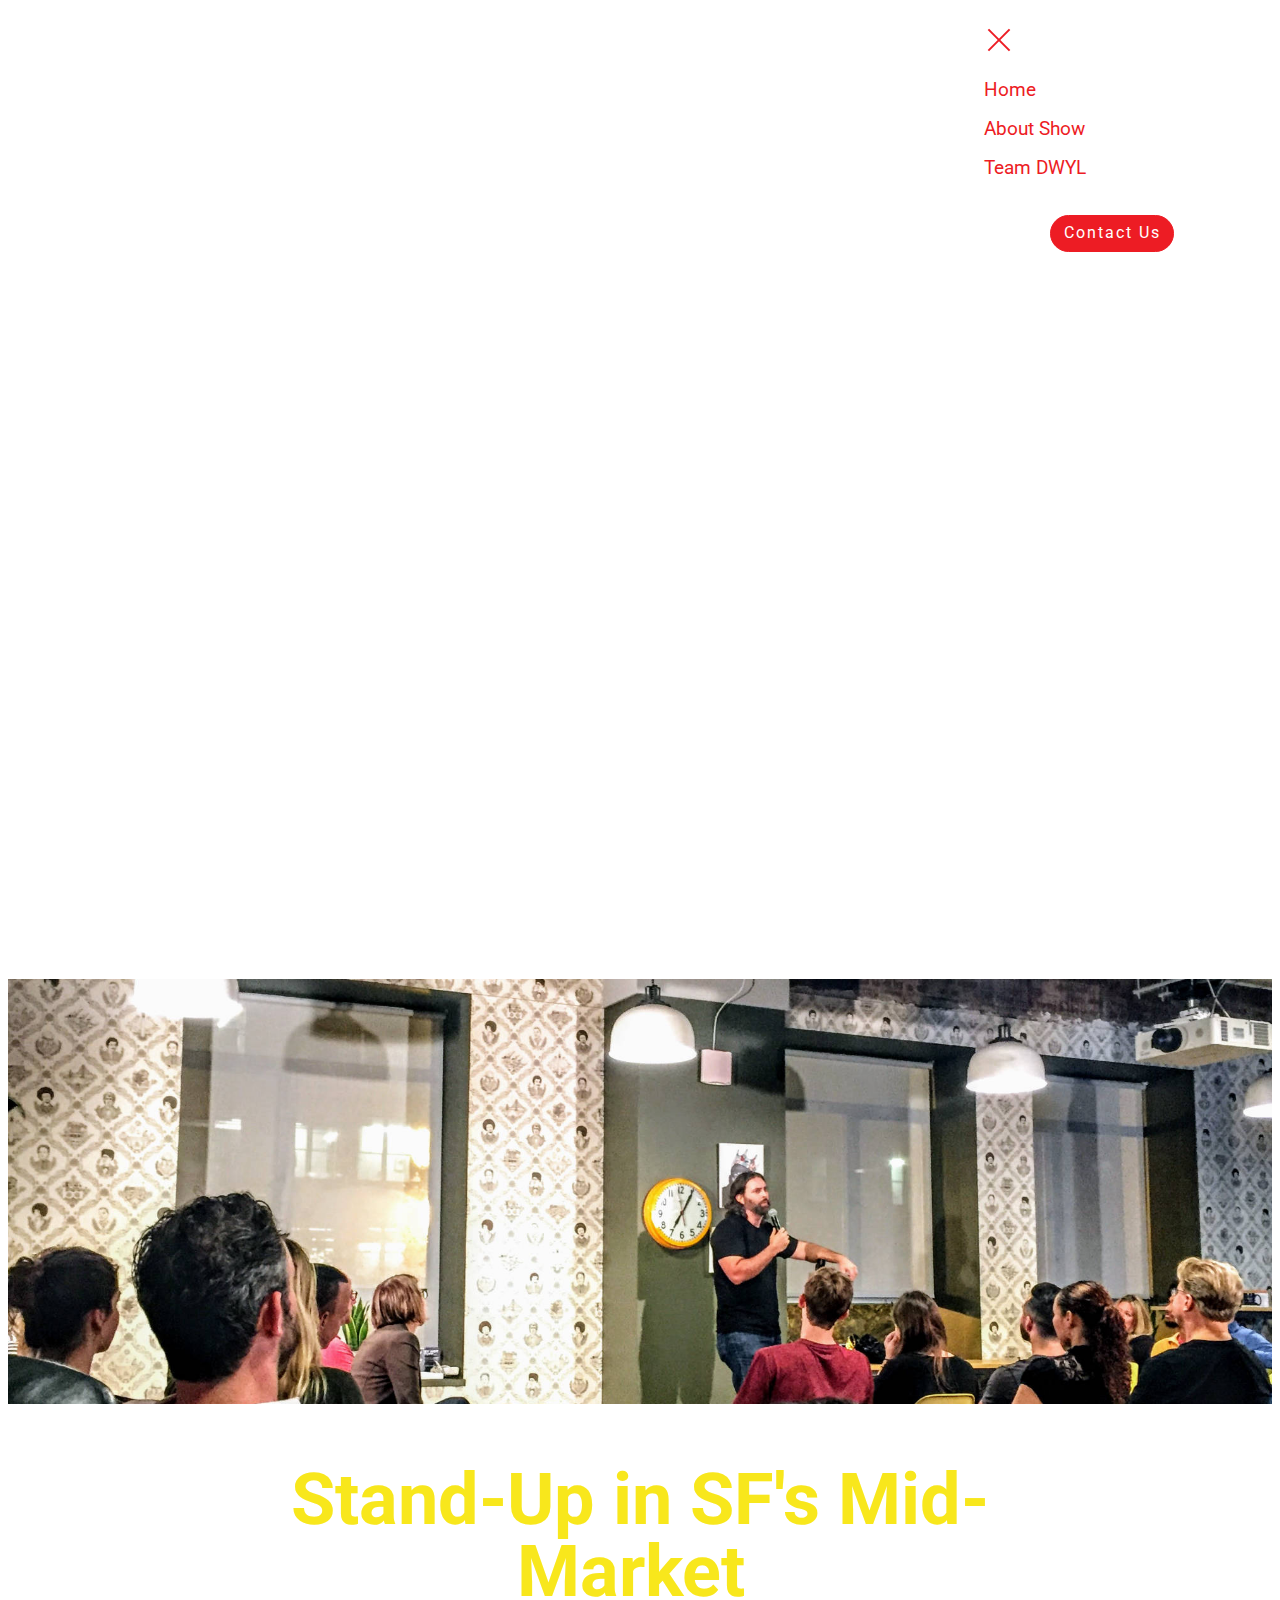
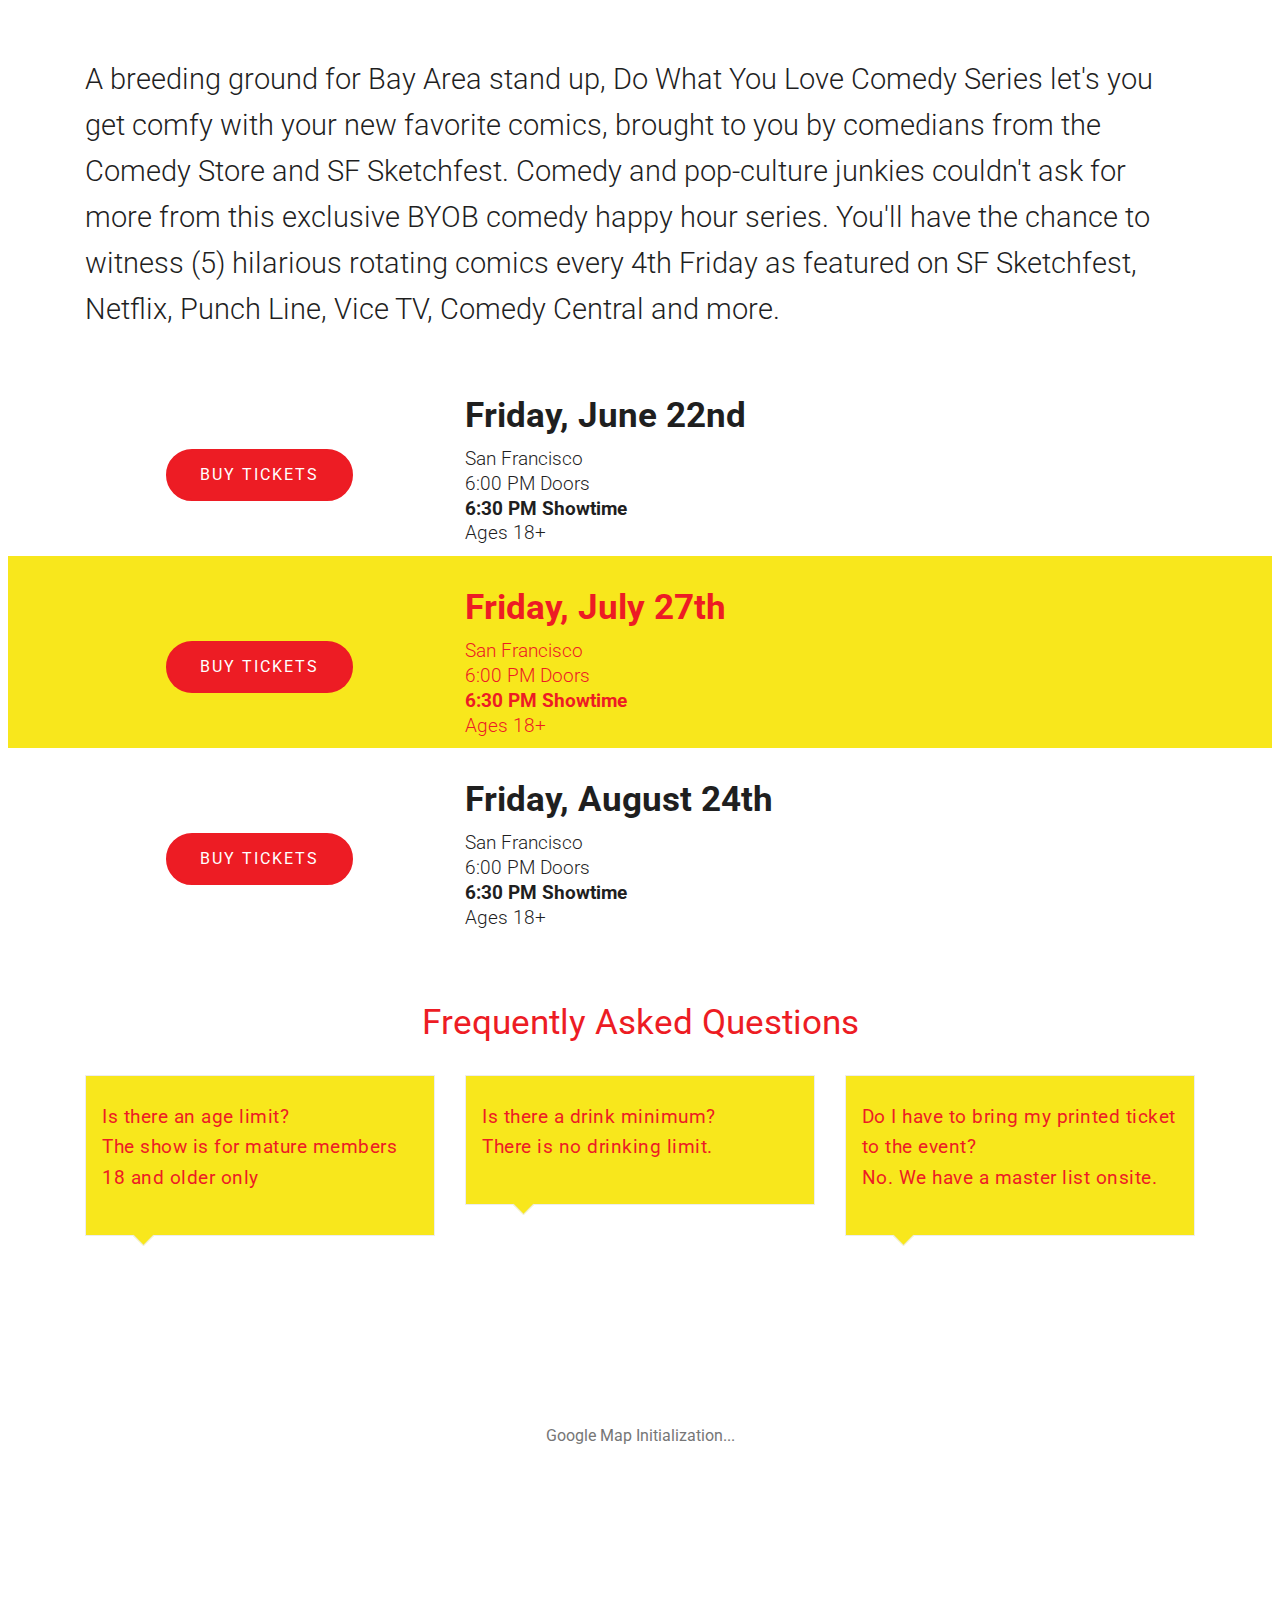
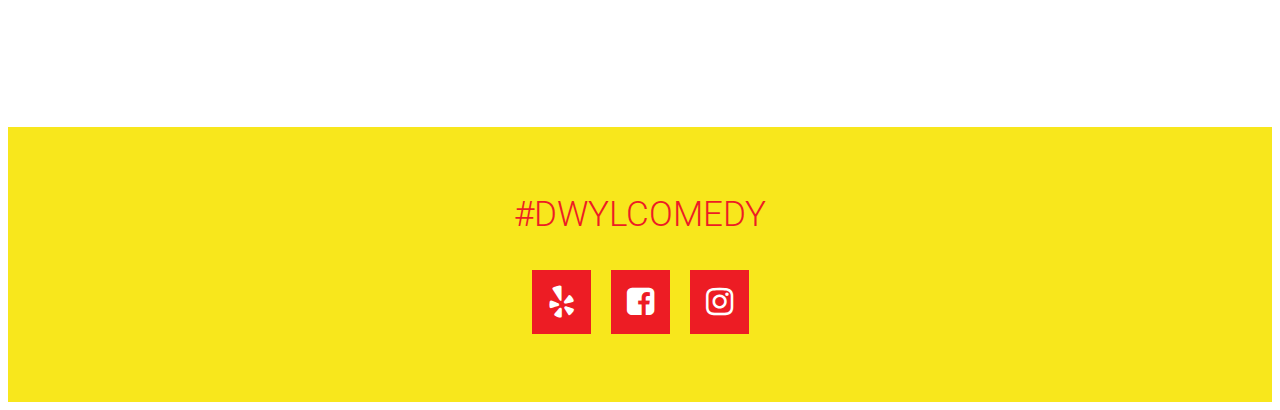
<file: DWYL Comedy Series.html>
<!DOCTYPE html>
<html amp>
<head>
  <!-- Site made with Mobirise Website Builder v4.6.6, https://mobirise.com -->
  <meta charset="UTF-8">
  <meta http-equiv="X-UA-Compatible" content="IE=edge">
  <meta name="generator" content="Mobirise v4.6.6, mobirise.com">
  <meta name="viewport" content="width=device-width, initial-scale=1, minimum-scale=1">
  <link rel="shortcut icon" href="assets/images/dwyl-favcon-yel-110x110.png" type="image/x-icon">
  <meta name="description" content="Each #DWYLComedy show features resident comedians and co-producers Chey Bell, Valerie Vernale, and Anthony Medina with rotating "Surprise Guests" as featured on SF Sketchfest, Punch Line, Netflix, Vice TV, Comedy Central and more.

All Do What You Love Comedy Series shows are for mature audiences who are 18+. No drink minimums. Please arrive at the venue by 6:15 pm, and check in with the ticket clerk. Doors and live music starts at 6 pm. The comedy show starts promptly at 6:30 pm and ends 8 pm.

Located in a historic venue built in 1921, in the heart of San Francisco's MidMarket district near Twitter, Civic Center BART and MUNI lines, WeWork Civic Center is the home of Do What You Love Comedy Series.">
  <title>About Show</title>
  <link rel="stylesheet" href="https://maxcdn.bootstrapcdn.com/font-awesome/4.7.0/css/font-awesome.min.css">
<link rel="canonical" href="DWYL Comedy Series.html">
 <style amp-boilerplate>body{-webkit-animation:-amp-start 8s steps(1,end) 0s 1 normal both;-moz-animation:-amp-start 8s steps(1,end) 0s 1 normal both;-ms-animation:-amp-start 8s steps(1,end) 0s 1 normal both;animation:-amp-start 8s steps(1,end) 0s 1 normal both}@-webkit-keyframes -amp-start{from{visibility:hidden}to{visibility:visible}}@-moz-keyframes -amp-start{from{visibility:hidden}to{visibility:visible}}@-ms-keyframes -amp-start{from{visibility:hidden}to{visibility:visible}}@-o-keyframes -amp-start{from{visibility:hidden}to{visibility:visible}}@keyframes -amp-start{from{visibility:hidden}to{visibility:visible}}</style>
<noscript><style amp-boilerplate>body{-webkit-animation:none;-moz-animation:none;-ms-animation:none;animation:none}</style></noscript>
<link href="https://fonts.googleapis.com/css?family=Roboto:100,100i,300,300i,400,400i,500,500i,700,700i,900,900i&subset=cyrillic" rel="stylesheet">
 
 <style amp-custom> 
div,span,h1,h2,h3,h4,h5,h6,p,blockquote,a,ol,ul,li,figcaption{font: inherit;}section{background-color: #eeeeee;}section,.container,.container-fluid{position: relative;word-wrap: break-word;}a.mbr-iconfont:hover{text-decoration: none;}.article .lead p,.article .lead ul,.article .lead ol,.article .lead pre,.article .lead blockquote{margin-bottom: 0;}a{font-style: normal;font-weight: 400;cursor: pointer;}a,a:hover{text-decoration: none;}figure{margin-bottom: 0;}h1,h2,h3,h4,h5,h6,.h1,.h2,.h3,.h4,.h5,.h6,.display-1,.display-2,.display-3,.display-4{line-height: 1;word-break: break-word;word-wrap: break-word;}b,strong{font-weight: bold;}blockquote{padding: 10px 0 10px 20px;position: relative;border-left: 2px solid;border-color: #ff3366;}input:-webkit-autofill,input:-webkit-autofill:hover,input:-webkit-autofill:focus,input:-webkit-autofill:active{transition-delay: 9999s;transition-property: background-color,color;}textarea[type="hidden"]{display: none;}body{position: relative;}section{background-position: 50% 50%;background-repeat: no-repeat;background-size: cover;}section .mbr-background-video,section .mbr-background-video-preview{position: absolute;bottom: 0;left: 0;right: 0;top: 0;}.row{display: -webkit-box;display: -webkit-flex;display: -ms-flexbox;display: flex;-webkit-flex-wrap: wrap;-ms-flex-wrap: wrap;flex-wrap: wrap;margin-right: -15px;margin-left: -15px;}@media (min-width: 576px){.row{margin-right: -15px;margin-left: -15px;}}@media (min-width: 768px){.row{margin-right: -15px;margin-left: -15px;}}@media (min-width: 992px){.row{margin-right: -15px;margin-left: -15px;}}@media (min-width: 1200px){.row{margin-right: -15px;margin-left: -15px;}}.hidden{visibility: hidden;}.mbr-z-index20{z-index: 20;}.mbr-white{color: #ffffff;}.mbr-black{color: #000000;}.mbr-bg-white{background-color: #ffffff;}.mbr-bg-black{background-color: #000000;}.align-left{text-align: left;}.align-center{text-align: center;}.align-right{text-align: right;}@media (max-width: 767px){.align-left,.align-center,.align-right,.mbr-section-btn,.mbr-section-title{text-align: center;}}.mbr-light{font-weight: 300;}.mbr-regular{font-weight: 400;}.mbr-semibold{font-weight: 500;}.mbr-bold{font-weight: 700;}.mbr-figure img,.mbr-figure iframe{display: block;width: 100%;}.card{background-color: transparent;border: none;}.card-img{text-align: center;flex-shrink: 0;}.media{max-width: 100%;margin: 0 auto;}.mbr-figure{-ms-flex-item-align: center;-ms-grid-row-align: center;-webkit-align-self: center;align-self: center;}.media-container > div{max-width: 100%;}.mbr-figure img,.card-img img{width: 100%;}@media (max-width: 991px){.media-size-item{width: auto;}.media{width: auto;}.mbr-figure{width: 100%;}}.mbr-section-btn{margin-left: -.25rem;margin-right: -.25rem;font-size: 0;}nav .mbr-section-btn{margin-left: 0rem;margin-right: 0rem;}.btn .mbr-iconfont,.btn.btn-sm .mbr-iconfont{cursor: pointer;margin-right: 0.5rem;}.btn.btn-md .mbr-iconfont,.btn.btn-md .mbr-iconfont{margin-right: 0.8rem;}[type="submit"]{-webkit-appearance: none;}.mbr-fullscreen .mbr-overlay{min-height: 100vh;}.mbr-fullscreen{display: flex;display: -webkit-flex;display: -moz-flex;display: -ms-flex;display: -o-flex;align-items: center;-webkit-align-items: center;min-height: 100vh;box-sizing: border-box;padding-top: 3rem;padding-bottom: 3rem;}amp-img img{max-height: 100%;max-width: 100%;}img.mbr-temp{width: 100%;}.super-hide{display: none;}.is-builder .nodisplay + img[async],.is-builder .nodisplay + img[decoding="async"],.is-builder amp-img > a + img[async],.is-builder amp-img > a + img[decoding="async"]{display: none;}html:not(.is-builder) amp-img > a{position: absolute;top: 0;bottom: 0;left: 0;right: 0;z-index: 1;}.is-builder .temp-amp-sizer{position: absolute;}.is-builder amp-youtube .temp-amp-sizer,.is-builder amp-vimeo .temp-amp-sizer{position: static;}
*{box-sizing: border-box;}body{font-family: Roboto;font-style: normal;line-height: 1.5;}.mbr-section-title{font-style: normal;line-height: 1.2;}.mbr-section-subtitle{line-height: 1.3;}.mbr-text{font-style: normal;line-height: 1.6;}.display-1{font-family: 'Roboto',sans-serif;font-size: 4.5rem;}.display-2{font-family: 'Roboto',sans-serif;font-size: 2.2rem;}.display-4{font-family: 'Roboto',sans-serif;font-size: 1rem;}.display-5{font-family: 'Roboto',sans-serif;font-size: 1.8rem;}.display-7{font-family: 'Roboto',sans-serif;font-size: 1.2rem;}@media (max-width: 768px){.display-1{font-size: 3.6rem;font-size: calc( 2.225rem + (4.5 - 2.225) * ((100vw - 20rem) / (48 - 20)));line-height: calc( 1.4 * (2.225rem + (4.5 - 2.225) * ((100vw - 20rem) / (48 - 20))));}.display-2{font-size: 1.76rem;font-size: calc( 1.42rem + (2.2 - 1.42) * ((100vw - 20rem) / (48 - 20)));line-height: calc( 1.4 * (1.42rem + (2.2 - 1.42) * ((100vw - 20rem) / (48 - 20))));}.display-4{font-size: 0.8rem;font-size: calc( 1rem + (1 - 1) * ((100vw - 20rem) / (48 - 20)));line-height: calc( 1.4 * (1rem + (1 - 1) * ((100vw - 20rem) / (48 - 20))));}.display-5{font-size: 1.44rem;font-size: calc( 1.28rem + (1.8 - 1.28) * ((100vw - 20rem) / (48 - 20)));line-height: calc( 1.4 * (1.28rem + (1.8 - 1.28) * ((100vw - 20rem) / (48 - 20))));}}.btn{font-weight: 400;border-width: 2px;border-style: solid;font-style: normal;letter-spacing: 2px;margin: .4rem .8rem;white-space: normal;transition-property: background-color,color,border-color,box-shadow;transition-duration: .3s,.3s,.3s,2s;transition-timing-function: ease-in-out;padding: 1rem 2rem;border-radius: 0px;display: inline-flex;align-items: center;justify-content: center;word-break: break-word;}.btn-sm{border: 1px solid;font-weight: 400;letter-spacing: 2px;-webkit-transition: all 0.3s ease-in-out;-moz-transition: all 0.3s ease-in-out;transition: all 0.3s ease-in-out;padding: 0.6rem 0.8rem;border-radius: 0px;}.btn-md{font-weight: 600;letter-spacing: 2px;margin: .4rem .8rem;-webkit-transition: all 0.3s ease-in-out;-moz-transition: all 0.3s ease-in-out;transition: all 0.3s ease-in-out;padding: 1rem 2rem;border-radius: 0px;}.bg-primary{background-color: #ed1c24;}.bg-success{background-color: #0dcd7b;}.bg-info{background-color: #8282e7;}.bg-warning{background-color: #767676;}.bg-danger{background-color: #a0a0a0;}.btn-primary,.btn-primary:active,.btn-primary.active{background-color: #ed1c24;border-color: #ed1c24;color: #ffffff;}.btn-primary:hover,.btn-primary:focus,.btn-primary.focus{color: #ffffff;background-color: #af0e14;border-color: #af0e14;}.btn-primary.disabled,.btn-primary:disabled{color: #ffffff;background-color: #af0e14;border-color: #af0e14;}.btn-secondary,.btn-secondary:active,.btn-secondary.active{background-color: #4addff;border-color: #4addff;color: #003c4a;}.btn-secondary:hover,.btn-secondary:focus,.btn-secondary.focus{color: #003c4a;background-color: #00cdfd;border-color: #00cdfd;}.btn-secondary.disabled,.btn-secondary:disabled{color: #003c4a;background-color: #00cdfd;border-color: #00cdfd;}.btn-info,.btn-info:active,.btn-info.active{background-color: #8282e7;border-color: #8282e7;color: #ffffff;}.btn-info:hover,.btn-info:focus,.btn-info.focus{color: #ffffff;background-color: #4242db;border-color: #4242db;}.btn-info.disabled,.btn-info:disabled{color: #ffffff;background-color: #4242db;border-color: #4242db;}.btn-success,.btn-success:active,.btn-success.active{background-color: #0dcd7b;border-color: #0dcd7b;color: #ffffff;}.btn-success:hover,.btn-success:focus,.btn-success.focus{color: #ffffff;background-color: #088550;border-color: #088550;}.btn-success.disabled,.btn-success:disabled{color: #ffffff;background-color: #088550;border-color: #088550;}.btn-warning,.btn-warning:active,.btn-warning.active{background-color: #767676;border-color: #767676;color: #ffffff;}.btn-warning:hover,.btn-warning:focus,.btn-warning.focus{color: #ffffff;background-color: #505050;border-color: #505050;}.btn-warning.disabled,.btn-warning:disabled{color: #ffffff;background-color: #505050;border-color: #505050;}.btn-danger,.btn-danger:active,.btn-danger.active{background-color: #a0a0a0;border-color: #a0a0a0;color: #ffffff;}.btn-danger:hover,.btn-danger:focus,.btn-danger.focus{color: #ffffff;background-color: #7a7a7a;border-color: #7a7a7a;}.btn-danger.disabled,.btn-danger:disabled{color: #ffffff;background-color: #7a7a7a;border-color: #7a7a7a;}.btn-black,.btn-black:active,.btn-black.active{background-color: #333333;border-color: #333333;color: #ffffff;}.btn-black:hover,.btn-black:focus,.btn-black.focus{color: #ffffff;background-color: #0d0d0d;border-color: #0d0d0d;}.btn-black.disabled,.btn-black:disabled{color: #ffffff;background-color: #0d0d0d;border-color: #0d0d0d;}.btn-white,.btn-white:active,.btn-white.active{background-color: #ffffff;border-color: #ffffff;color: #808080;}.btn-white:hover,.btn-white:focus,.btn-white.focus{color: #808080;background-color: #d9d9d9;border-color: #d9d9d9;}.btn-white.disabled,.btn-white:disabled{color: #808080;background-color: #d9d9d9;border-color: #d9d9d9;}.btn-white,.btn-white:active,.btn-white.active{color: #333333;}.btn-white:hover,.btn-white:focus,.btn-white.focus{color: #333333;}.btn-white.disabled,.btn-white:disabled{color: #333333;}.btn-primary-outline,.btn-primary-outline:active,.btn-primary-outline.active{background: none;border-color: #970c11;color: #970c11;}.btn-primary-outline:hover,.btn-primary-outline:focus,.btn-primary-outline.focus{color: #ffffff;background-color: #ed1c24;border-color: #ed1c24;}.btn-primary-outline.disabled,.btn-primary-outline:disabled{color: #ffffff;background-color: #ed1c24;border-color: #ed1c24;}.btn-secondary-outline,.btn-secondary-outline:active,.btn-secondary-outline.active{background: none;border-color: #00b8e3;color: #00b8e3;}.btn-secondary-outline:hover,.btn-secondary-outline:focus,.btn-secondary-outline.focus{color: #003c4a;background-color: #4addff;border-color: #4addff;}.btn-secondary-outline.disabled,.btn-secondary-outline:disabled{color: #003c4a;background-color: #4addff;border-color: #4addff;}.btn-info-outline,.btn-info-outline:active,.btn-info-outline.active{background: none;border-color: #2c2cd7;color: #2c2cd7;}.btn-info-outline:hover,.btn-info-outline:focus,.btn-info-outline.focus{color: #ffffff;background-color: #8282e7;border-color: #8282e7;}.btn-info-outline.disabled,.btn-info-outline:disabled{color: #ffffff;background-color: #8282e7;border-color: #8282e7;}.btn-success-outline,.btn-success-outline:active,.btn-success-outline.active{background: none;border-color: #076d41;color: #076d41;}.btn-success-outline:hover,.btn-success-outline:focus,.btn-success-outline.focus{color: #ffffff;background-color: #0dcd7b;border-color: #0dcd7b;}.btn-success-outline.disabled,.btn-success-outline:disabled{color: #ffffff;background-color: #0dcd7b;border-color: #0dcd7b;}.btn-warning-outline,.btn-warning-outline:active,.btn-warning-outline.active{background: none;border-color: #434343;color: #434343;}.btn-warning-outline:hover,.btn-warning-outline:focus,.btn-warning-outline.focus{color: #ffffff;background-color: #767676;border-color: #767676;}.btn-warning-outline.disabled,.btn-warning-outline:disabled{color: #ffffff;background-color: #767676;border-color: #767676;}.btn-danger-outline,.btn-danger-outline:active,.btn-danger-outline.active{background: none;border-color: #6d6d6d;color: #6d6d6d;}.btn-danger-outline:hover,.btn-danger-outline:focus,.btn-danger-outline.focus{color: #ffffff;background-color: #a0a0a0;border-color: #a0a0a0;}.btn-danger-outline.disabled,.btn-danger-outline:disabled{color: #ffffff;background-color: #a0a0a0;border-color: #a0a0a0;}.btn-black-outline,.btn-black-outline:active,.btn-black-outline.active{background: none;border-color: #000000;color: #000000;}.btn-black-outline:hover,.btn-black-outline:focus,.btn-black-outline.focus{color: #ffffff;background-color: #333333;border-color: #333333;}.btn-black-outline.disabled,.btn-black-outline:disabled{color: #ffffff;background-color: #333333;border-color: #333333;}.btn-white-outline,.btn-white-outline:active,.btn-white-outline.active{background: none;border-color: #ffffff;color: #ffffff;}.btn-white-outline:hover,.btn-white-outline:focus,.btn-white-outline.focus{color: #333333;background-color: #ffffff;border-color: #ffffff;}.text-primary{color: #ed1c24;}.text-secondary{color: #4addff;}.text-success{color: #0dcd7b;}.text-info{color: #8282e7;}.text-warning{color: #767676;}.text-danger{color: #a0a0a0;}.text-white{color: #ffffff;}.text-black{color: #000000;}a.text-primary:hover,a.text-primary:focus{color: #970c11;}a.text-secondary:hover,a.text-secondary:focus{color: #00b8e3;}a.text-success:hover,a.text-success:focus{color: #076d41;}a.text-info:hover,a.text-info:focus{color: #2c2cd7;}a.text-warning:hover,a.text-warning:focus{color: #434343;}a.text-danger:hover,a.text-danger:focus{color: #6d6d6d;}a.text-white:hover,a.text-white:focus{color: #b3b3b3;}a.text-black:hover,a.text-black:focus{color: #4d4d4d;}.alert-success{background-color: #0dcd7b;}.alert-info{background-color: #8282e7;}.alert-warning{background-color: #767676;}.alert-danger{background-color: #a0a0a0;}.mbr-section-btn a.btn:not(.btn-form){border-radius: 100px;transition-property: background-color,color,border-color,box-shadow;transition-duration: .3s,.3s,.3s,.8s;transition-timing-function: ease-in-out;}.mbr-section-btn a.btn:not(.btn-form):hover{box-shadow: 0 10px 40px 0 rgba(0,0,0,0.2);}.nav-tabs .nav-link{border-radius: 100px;}.btn-form{border-radius: 0;}.btn-form:hover{cursor: pointer;}a,a:hover{color: #ed1c24;}.mbr-plan-header.bg-primary .mbr-plan-subtitle,.mbr-plan-header.bg-primary .mbr-plan-price-desc{color: #fcd9da;}.mbr-plan-header.bg-success .mbr-plan-subtitle,.mbr-plan-header.bg-success .mbr-plan-price-desc{color: #acfad9;}.mbr-plan-header.bg-info .mbr-plan-subtitle,.mbr-plan-header.bg-info .mbr-plan-price-desc{color: #ffffff;}.mbr-plan-header.bg-warning .mbr-plan-subtitle,.mbr-plan-header.bg-warning .mbr-plan-price-desc{color: #b6b6b6;}.mbr-plan-header.bg-danger .mbr-plan-subtitle,.mbr-plan-header.bg-danger .mbr-plan-price-desc{color: #e0e0e0;}blockquote{padding: 10px 0 10px 20px;position: relative;border-color: #ed1c24;border-width: 3px;}ul,ol,pre,blockquote{margin-bottom: 0;margin-top: 0;}pre{background: #f4f4f4;padding: 10px 24px;white-space: pre-wrap;}.inactive{-webkit-user-select: none;-moz-user-select: none;-ms-user-select: none;user-select: none;pointer-events: none;-webkit-user-drag: none;user-drag: none;}html,body{height: auto;min-height: 100vh;}.popover-content ul.show{min-height: 155px;}#scrollToTop{display: none;}.mbr-container{max-width: 800px;padding: 0 10px;margin: 0 auto;position: relative;}h1,h2,h3{margin: auto;}h1,h3,p{padding: 10px 0;margin-bottom: 15px;}p,li,blockquote{color: #15181b;letter-spacing: 0.5px;line-height: 1.7;}.container{padding-right: 15px;padding-left: 15px;width: 100%;margin-right: auto;margin-left: auto;}@media (max-width: 767px){.container{max-width: 540px;}}@media (min-width: 768px){.container{max-width: 720px;}}@media (min-width: 992px){.container{max-width: 960px;}}@media (min-width: 1200px){.container{max-width: 1140px;}}.mbr-row{display: -webkit-box;display: -webkit-flex;display: -ms-flexbox;display: flex;-webkit-flex-wrap: wrap;-ms-flex-wrap: wrap;flex-wrap: wrap;margin-right: -15px;margin-left: -15px;}.mbr-justify-content-center{justify-content: center;}@media (max-width: 767px){.mbr-col-sm-12{-ms-flex: 0 0 100%;flex: 0 0 100%;max-width: 100%;padding-right: 15px;padding-left: 15px;}.mbr-row{margin: 0;}}@media (min-width: 768px){.mbr-col-md-3{-ms-flex: 0 0 25%;flex: 0 0 25%;max-width: 25%;padding-right: 15px;padding-left: 15px;}.mbr-col-md-4{-ms-flex: 0 0 33.333333%;flex: 0 0 33.333333%;max-width: 33.333333%;padding-right: 15px;padding-left: 15px;}.mbr-col-md-5{-ms-flex: 0 0 41.666667%;flex: 0 0 41.666667%;max-width: 41.666667%;padding-right: 15px;padding-left: 15px;}.mbr-col-md-6{-ms-flex: 0 0 50%;flex: 0 0 50%;max-width: 50%;padding-right: 15px;padding-left: 15px;}.mbr-col-md-7{-ms-flex: 0 0 58.333333%;flex: 0 0 58.333333%;max-width: 58.333333%;padding-right: 15px;padding-left: 15px;}.mbr-col-md-8{-ms-flex: 0 0 66.666667%;flex: 0 0 66.666667%;max-width: 66.666667%;padding-left: 15px;padding-right: 15px;}.mbr-col-md-10{-ms-flex: 0 0 83.333333%;flex: 0 0 83.333333%;max-width: 83.333333%;padding-left: 15px;padding-right: 15px;}.mbr-col-md-12{-ms-flex: 0 0 100%;flex: 0 0 100%;max-width: 100%;padding-right: 15px;padding-left: 15px;}}@media (min-width: 992px){.mbr-col-lg-2{-ms-flex: 0 0 16.666667%;flex: 0 0 16.666667%;max-width: 16.666667%;padding-right: 15px;padding-left: 15px;}.mbr-col-lg-3{-ms-flex: 0 0 25%;flex: 0 0 25%;max-width: 25%;padding-right: 15px;padding-left: 15px;}.mbr-col-lg-4{-ms-flex: 0 0 33.33%;flex: 0 0 33.33%;max-width: 33.33%;padding-right: 15px;padding-left: 15px;}.mbr-col-lg-5{-ms-flex: 0 0 41.666%;flex: 0 0 41.666%;max-width: 41.666%;padding-right: 15px;padding-left: 15px;}.mbr-col-lg-6{-ms-flex: 0 0 50%;flex: 0 0 50%;max-width: 50%;padding-right: 15px;padding-left: 15px;}.mbr-col-lg-8{-ms-flex: 0 0 66.666667%;flex: 0 0 66.666667%;max-width: 66.666667%;padding-left: 15px;padding-right: 15px;}.mbr-col-lg-10{-ms-flex: 0 0 83.3333%;flex: 0 0 83.3333%;max-width: 83.3333%;padding-right: 15px;padding-left: 15px;}.mbr-col-lg-12{-ms-flex: 0 0 100%;flex: 0 0 100%;max-width: 100%;padding-right: 15px;padding-left: 15px;}}@media (min-width: 1200px){.mbr-col-xl-7{-ms-flex: 0 0 58.333333%;flex: 0 0 58.333333%;max-width: 58.333333%;padding-right: 15px;padding-left: 15px;}.mbr-col-xl-8{-ms-flex: 0 0 66.666667%;flex: 0 0 66.666667%;max-width: 66.666667%;padding-left: 15px;padding-right: 15px;}}section.sidebar-open:before{content: '';position: fixed;top: 0;bottom: 0;right: 0;left: 0;background-color: rgba(0,0,0,0.2);z-index: 1040;}p{margin-top: 0;}.cid-qMPy26HEEf amp-sidebar{min-width: 260px;z-index: 1050;background-color: #ffffff;}.cid-qMPy26HEEf amp-sidebar.open:after{content: '';position: absolute;top: 0;left: 0;bottom: 0;right: 0;background-color: red;}.cid-qMPy26HEEf .open{transform: translateX(0%);display: block;}.cid-qMPy26HEEf .builder-sidebar{background-color: #ffffff;position: relative;height: 100vh;z-index: 1030;padding: 1rem 2rem;max-width: 20rem;}.cid-qMPy26HEEf .headerbar{display: flex;flex-direction: column;justify-content: center;padding: .5rem 1rem;min-height: 70px;align-items: center;background: #ffffff;}.cid-qMPy26HEEf .headerbar.sticky-nav{position: fixed;z-index: 1000;width: 100%;}.cid-qMPy26HEEf button.sticky-but{position: fixed;}.cid-qMPy26HEEf .brand{display: flex;align-items: center;align-self: flex-start;padding-right: 30px;}.cid-qMPy26HEEf .brand p{margin: 0;padding: 0;}.cid-qMPy26HEEf .brand-name{color: #197bc6;}.cid-qMPy26HEEf .sidebar{padding: 1rem 0;margin: 0;}.cid-qMPy26HEEf .sidebar > li{list-style: none;display: flex;flex-direction: column;}.cid-qMPy26HEEf .sidebar a{display: block;text-decoration: none;margin-bottom: 10px;}.cid-qMPy26HEEf .close-sidebar{width: 30px;height: 30px;position: relative;cursor: pointer;background-color: transparent;border: none;}.cid-qMPy26HEEf .close-sidebar:focus{outline: 2px auto #ed1c24;}.cid-qMPy26HEEf .close-sidebar span{position: absolute;left: 0;width: 30px;height: 2px;border-right: 5px;background-color: #ed1c24;}.cid-qMPy26HEEf .close-sidebar span:nth-child(1){transform: rotate(45deg);}.cid-qMPy26HEEf .close-sidebar span:nth-child(2){transform: rotate(-45deg);}@media (min-width: 992px){.cid-qMPy26HEEf .brand-name{min-width: 8rem;}.cid-qMPy26HEEf .builder-sidebar{margin-left: auto;}.cid-qMPy26HEEf .builder-sidebar .sidebar li{flex-direction: row;flex-wrap: wrap;}.cid-qMPy26HEEf .builder-sidebar .sidebar li a{padding: .5rem;margin: 0;}.cid-qMPy26HEEf .builder-overlay{display: none;}}.cid-qMPy26HEEf .hamburger{position: absolute;top: 25px;right: 20px;margin-left: auto;width: 30px;height: 20px;background: none;border: none;cursor: pointer;z-index: 1000;}@media (min-width: 768px){.cid-qMPy26HEEf .hamburger{top: calc(0.5rem + 55 * 0.5px - 10px);}}.cid-qMPy26HEEf .hamburger:focus{outline: none;}.cid-qMPy26HEEf .hamburger span{position: absolute;right: 0;width: 30px;height: 2px;border-right: 5px;background-color: #ed1c24;}.cid-qMPy26HEEf .hamburger span:nth-child(1){top: 0;transition: all .2s;}.cid-qMPy26HEEf .hamburger span:nth-child(2){top: 8px;transition: all .15s;}.cid-qMPy26HEEf .hamburger span:nth-child(3){top: 8px;transition: all .15s;}.cid-qMPy26HEEf .hamburger span:nth-child(4){top: 16px;transition: all .2s;}.cid-qMPy26HEEf amp-img{height: 55px;width: 55px;margin-right: 1rem;display: flex;align-items: center;}@media (max-width: 768px){.cid-qMPy26HEEf amp-img{max-height: 55px;max-width: 55px;}}.cid-qN9aT8hI7p{padding-top: 60px;padding-bottom: 60px;background-image: url("assets/images/dwyl-comedy-hjpg-2000x1500.jpg");}.cid-qN9aT8hI7p .mbr-title{padding-bottom: 1rem;color: #f8e71c;}.cid-qN9aT8hI7p .mbr-section-btn{padding-top: 1.5rem;}.cid-qNP87oQ0Ew{padding-top: 60px;padding-bottom: 0px;background-color: #ffffff;}.cid-qNP87oQ0Ew .mbr-title{padding-bottom: 1rem;color: #f8e71c;}.cid-qNP87oQ0Ew .mbr-section-btn{padding-top: 1.5rem;}.cid-qNP8aqrNVU{padding-top: 0px;padding-bottom: 0px;background-color: #ffffff;}.cid-qNP8aqrNVU .mbr-text{padding: 2rem 0;text-align: left;color: #1f1f1f;}.cid-qNP3abE2kQ{padding-top: 30px;padding-bottom: 0px;background-color: #ffffff;}.cid-qNP3abE2kQ .mbr-row{flex-direction: row-reverse;}.cid-qNP3abE2kQ .btn-container{display: flex;align-items: center;justify-content: center;}@media (min-width: 768px){.cid-qNP3abE2kQ .mbr-section-subtitle{margin-bottom: 0;}}.cid-qNP3abE2kQ .mbr-section-title{color: #1f1f1f;text-align: left;}.cid-qNP3abE2kQ .mbr-section-subtitle{color: #1f1f1f;text-align: left;}.cid-qNP47b4M3p{padding-top: 30px;padding-bottom: 0px;background-color: #f8e71c;}.cid-qNP47b4M3p .mbr-row{flex-direction: row-reverse;}.cid-qNP47b4M3p .btn-container{display: flex;align-items: center;justify-content: center;}@media (min-width: 768px){.cid-qNP47b4M3p .mbr-section-subtitle{margin-bottom: 0;}}.cid-qNP47b4M3p .mbr-section-title{color: #ed1c24;text-align: left;}.cid-qNP47b4M3p .mbr-section-subtitle{color: #ed1c24;text-align: left;}.cid-qRuCNobv12{padding-top: 30px;padding-bottom: 0px;background-color: #ffffff;}.cid-qRuCNobv12 .mbr-row{flex-direction: row-reverse;}.cid-qRuCNobv12 .btn-container{display: flex;align-items: center;justify-content: center;}@media (min-width: 768px){.cid-qRuCNobv12 .mbr-section-subtitle{margin-bottom: 0;}}.cid-qRuCNobv12 .mbr-section-title{color: #1f1f1f;text-align: left;}.cid-qRuCNobv12 .mbr-section-subtitle{color: #1f1f1f;text-align: left;}.cid-qN9kP56sWY{padding-top: 60px;padding-bottom: 60px;background-color: #ffffff;}.cid-qN9kP56sWY .card{margin-bottom: 15px;position: relative;display: flex;-ms-flex-direction: column;flex-direction: column;word-wrap: break-word;}@media (max-width: 767px){.cid-qN9kP56sWY .card{margin-bottom: 30px;}}.cid-qN9kP56sWY .card .card-wrapper{position: relative;border: 1px solid #ededed;background-color: #f8e71c;padding: 1rem;margin-bottom: 1rem;}.cid-qN9kP56sWY .card .card-wrapper:before{transform: rotate(45deg);width: 14px;height: 14px;background-color: #f8e71c;border-color: #ededed;border-style: none solid solid none;border-width: 0 1px 1px 0;bottom: -8px;content: "";display: block;left: 50px;position: absolute;}.cid-qN9kP56sWY .card .signature{padding: 0 1rem;}.cid-qN9kP56sWY .card .signature .author-name{padding: .5rem 0;}.cid-qN9kP56sWY .mbr-text{color: #ed1c24;}.cid-qN9kP56sWY .mbr-section-title{padding-bottom: 2rem;color: #ed1c24;}@media (max-width: 767px){.cid-qN9kP56sWY .author-name,.cid-qN9kP56sWY .author-title{text-align: left;}}.cid-qN9fY0x5gW{padding-top: 0px;padding-bottom: 0px;background-color: #ffffff;}.cid-qN9fY0x5gW .mbr-row{margin-left: 0;margin-right: 0;}.cid-qN9fY0x5gW .mbr-section-title{padding-bottom: 3rem;}.cid-qN9fY0x5gW .google-map{height: 25rem;position: relative;width: 100%;}.cid-qN9fY0x5gW .google-map iframe{height: 100%;width: 100%;}.cid-qN9fY0x5gW .google-map [data-state-details]{color: #6b6763;font-family: Montserrat;height: 1.5em;margin-top: -0.75em;padding-left: 1.25rem;padding-right: 1.25rem;position: absolute;text-align: center;top: 50%;width: 100%;}.cid-qN9fY0x5gW .google-map[data-state]{background: #e9e5dc;}.cid-qN9fY0x5gW .google-map[data-state="loading"] [data-state-details]{display: none;}.cid-qN9fY0x5gW .map-placeholder{display: none;}.cid-qN9fY0x5gW h4{padding-top: 5rem;color: #767676;text-align: center;}.cid-qN9qO5qBMK{padding-top: 60px;padding-bottom: 60px;background-color: #f8e71c;}.cid-qN9qO5qBMK h1{margin-bottom: 20px;}.cid-qN9qO5qBMK .wrapper{text-align: center;}.cid-qN9qO5qBMK .amp-iconfont{padding: 1rem;margin: .5rem;background: #ed1c24;color: #ffffff;font-size: 2rem;}.cid-qN9qO5qBMK H1{color: #ed1c24;}</style>
 
  <script async  src="https://cdn.ampproject.org/v0.js"></script>
  <script async custom-element="amp-analytics" src="https://cdn.ampproject.org/v0/amp-analytics-0.1.js"></script>
  <script async custom-element="amp-sidebar" src="https://cdn.ampproject.org/v0/amp-sidebar-0.1.js"></script>
  <script async custom-element="amp-iframe" src="https://cdn.ampproject.org/v0/amp-iframe-0.1.js"></script>
  
  
</head>
<body><amp-sidebar id="sidebar" class="cid-qMPy26HEEf" layout="nodisplay" side="right">
        <div class="builder-sidebar" id="builder-sidebar">
            <button on="tap:sidebar.close" class="close-sidebar">
                <span></span>
                <span></span>
            </button>

            <div class="sidebar mbr-white" data-app-modern-menu="true"><a class="text-primary display-7" href="index.html">Home</a>
              <a class="text-primary display-7" href="DWYL Comedy Series.html">About Show</a>
              <a class="text-primary display-7" href="index.html#features2-6">Team DWYL</a></div>
            
            <div class="navbar-buttons mbr-section-btn align-center"><a class="btn btn-sm btn-primary display-4" href="mailto:dwylcomedy@gmail.com">Contact Us</a></div>
        </div>
    </amp-sidebar>

<!-- Google Analytics -->
<amp-analytics type="googleanalytics">
<script type="application/json">
{
  "vars": {
    "account": "UA-114935665-1"
  },
  "triggers": {
    "trackPageview": {
      "on": "visible",
      "request": "pageview"
    }
  }
}
</script>
</amp-analytics>
<!-- /Google Analytics -->


  <section class="menu cid-qMPy26HEEf" id="menu1-c">
    
    <nav class="headerbar sticky-nav">
      <div class="brand">
          <span class="brand-logo">
              <amp-img src="assets/images/dwyl-favcon-yel-110x110.png" layout="responsive" width="55" height="55" alt="Do What You Love Comedy Series">
                  <a href="index.html"></a>
              </amp-img>
          </span>
          
      </div>
    </nav>
    
    <button on="tap:sidebar.toggle" class="ampstart-btn hamburger sticky-but">
        <span></span>
        <span></span>
        <span></span>
        <span></span>
    </button>
</section>

<section class="mbr-section content19 cid-qN9aT8hI7p" id="content19-e">

    

    <div class="mbr-container">
        <h2 class="mbr-title align-center mbr-fonts-style mbr-bold mbr-white display-1"><br><br><br><br><br></h2>
        
        
    </div>
</section>

<section class="mbr-section content19 cid-qNP87oQ0Ew" id="content19-t">

    

    <div class="mbr-container">
        <h2 class="mbr-title align-center mbr-fonts-style mbr-bold mbr-white display-1">
            Stand-Up in SF's Mid-Market&nbsp;</h2>
        
        
    </div>
</section>

<section class="content4 mbr-section article cid-qNP8aqrNVU" id="content4-u">
    
     

    <div class="container">
        <div class="mbr-text align-center mbr-fonts-style mbr-light display-5">A breeding ground for Bay Area stand up, Do What You Love Comedy Series let's you get comfy with your new favorite comics, brought to you by comedians from the Comedy Store and SF Sketchfest. Comedy and pop-culture junkies couldn't ask for more from this exclusive BYOB comedy happy hour series. You'll have the chance to witness (5) hilarious rotating comics every 4th Friday as featured on SF Sketchfest, Netflix, Punch Line, Vice TV, Comedy Central and more.&nbsp;</div>
    </div>
</section>

<section class="info2 cid-qNP3abE2kQ" id="info2-q">

    

    <div class="container">
        <div class="mbr-row mbr-justify-content-center">
            <div class="mbr-col-sm-12 mbr-col-md-6 mbr-col-lg-8">
                <h2 class="mbr-section-title align-right mbr-fonts-style mbr-bold display-2">
                    Friday, June 22nd</h2>
                <h3 class="mbr-section-subtitle align-right mbr-fonts-style mbr-light display-7">
                    San Francisco<br>6:00 PM Doors<br><strong>6:30 PM</strong>&nbsp;<strong>Showtime</strong><br>Ages 18+</h3>
            </div>
            <div class="btn-container mbr-col-sm-12 mbr-col-md-6 mbr-col-lg-4">
                <div class="mbr-section-btn align-center"><a class="btn btn-primary display-4" href="https://www.eventbrite.com/e/do-what-you-love-comedy-series-tickets-44715538379?aff=dwylwebsite" target="_blank">BUY TICKETS</a></div>
            </div>
        </div>
    </div>
</section>

<section class="info2 cid-qNP47b4M3p" id="info2-s">

    

    <div class="container">
        <div class="mbr-row mbr-justify-content-center">
            <div class="mbr-col-sm-12 mbr-col-md-6 mbr-col-lg-8">
                <h2 class="mbr-section-title align-right mbr-fonts-style mbr-bold display-2">
                    Friday, July 27th</h2>
                <h3 class="mbr-section-subtitle align-right mbr-fonts-style mbr-light display-7">
                    San Francisco<br>6:00 PM Doors<br><strong>6:30 PM</strong>&nbsp;<strong>Showtime</strong><br>Ages 18+</h3>
            </div>
            <div class="btn-container mbr-col-sm-12 mbr-col-md-6 mbr-col-lg-4">
                <div class="mbr-section-btn align-center"><a class="btn btn-primary display-4" href="https://www.eventbrite.com/e/do-what-you-love-comedy-series-tickets-45915567699?discount=DWYLComedy" target="_blank">BUY TICKETS</a></div>
            </div>
        </div>
    </div>
</section>

<section class="info2 cid-qRuCNobv12" id="info2-w">

    

    <div class="container">
        <div class="mbr-row mbr-justify-content-center">
            <div class="mbr-col-sm-12 mbr-col-md-6 mbr-col-lg-8">
                <h2 class="mbr-section-title align-right mbr-fonts-style mbr-bold display-2">
                    Friday, August 24th</h2>
                <h3 class="mbr-section-subtitle align-right mbr-fonts-style mbr-light display-7">
                    San Francisco<br>6:00 PM Doors<br><strong>6:30 PM</strong>&nbsp;<strong>Showtime</strong><br>Ages 18+</h3>
            </div>
            <div class="btn-container mbr-col-sm-12 mbr-col-md-6 mbr-col-lg-4">
                <div class="mbr-section-btn align-center"><a class="btn btn-primary display-4" href="https://www.eventbrite.com/e/do-what-you-love-comedy-series-tickets-45916285847?discount=DWYLComedy" target="_blank">BUY TICKETS</a></div>
            </div>
        </div>
    </div>
</section>

<section class="testimonials1 mbr-section cid-qN9kP56sWY" id="testimonials1-l">

    
    
    <div class="container">
        <div class="mbr-row mbr-justify-content-center">
            <div class="mbr-col-sm-12 mbr-col-md-12">
                <h2 class="mbr-section-title mbr-fonts-style align-center display-2">
                    Frequently Asked Questions</h2>
            </div>
            <div class="card mbr-col-sm-12 mbr-col-md-6 mbr-col-lg-4">
                <div class="card-wrapper">
                    <p class="mbr-text mbr-fonts-style align-left display-7">Is there an age limit?<br>The show is for mature members 18 and older only</p>
                </div>
                
            </div>
            
            <div class="card mbr-col-sm-12 mbr-col-md-6 mbr-col-lg-4">
                <div class="card-wrapper">
                    <p class="mbr-text mbr-fonts-style align-left display-7">Is there a drink minimum?<br>There is no drinking limit.</p>
                </div>
                
            </div>

            <div class="card mbr-col-sm-12 mbr-col-md-6 mbr-col-lg-4">
                <div class="card-wrapper">
                    <p class="mbr-text mbr-fonts-style align-left display-7">Do I have to bring my printed ticket to the event?<br>No. We have a master list onsite.</p>
                </div>
                
            </div>

            

            

            
            
        </div>
    </div>
</section>

<section class="map cid-qN9fY0x5gW" id="map1-j">

    
    <div class="mbr-row mbr-justify-content-center">
        <div class="map-title mbr-col-sm-12 mbr-col-md-12 align-center">
            
        </div>
        <div class="google-map"><amp-iframe src="https://www.google.com/maps/embed/v1/place?key=AIzaSyA0Dx_boXQiwvdz8sJHoYeZNVTdoWONYkU&amp;q=place_id:ChIJCX_5R4OAhYARxsMw9kyDljk" height="400" layout="fixed-height" sandbox="allow-scripts allow-same-origin                                     allow-popups" frameborder="0">
            <h4 placeholder="">Google Map Initialization...</h4>
        </amp-iframe></div>
        
    </div>
</section>

<section class="social-follow cid-qN9qO5qBMK" id="social-follow-m">

    

    <div class="wrapper">
        <h1 class="mbr-fonts-style align-center mbr-light display-2">#DWYLCOMEDY</h1>
        <div class="icons-list">
            
            
            
            
            
            
            
        <a href="https://www.yelp.com/biz/do-what-you-love-comedy-series-san-francisco" target="_blank">
                <span class="amp-iconfont fa-yelp fa"></span>
            </a><a href="https://www.facebook.com/DoWhatYouLoveComedySeries/" target="_blank">
                <span class="amp-iconfont fa-facebook-square fa"></span>
            </a><a href="https://www.instagram.com/dwylcomedy" target="_blank">
                <span class="amp-iconfont fa-instagram fa"></span>
            </a></div>
    </div>
</section>


  
  
</body>
</html>
</file>
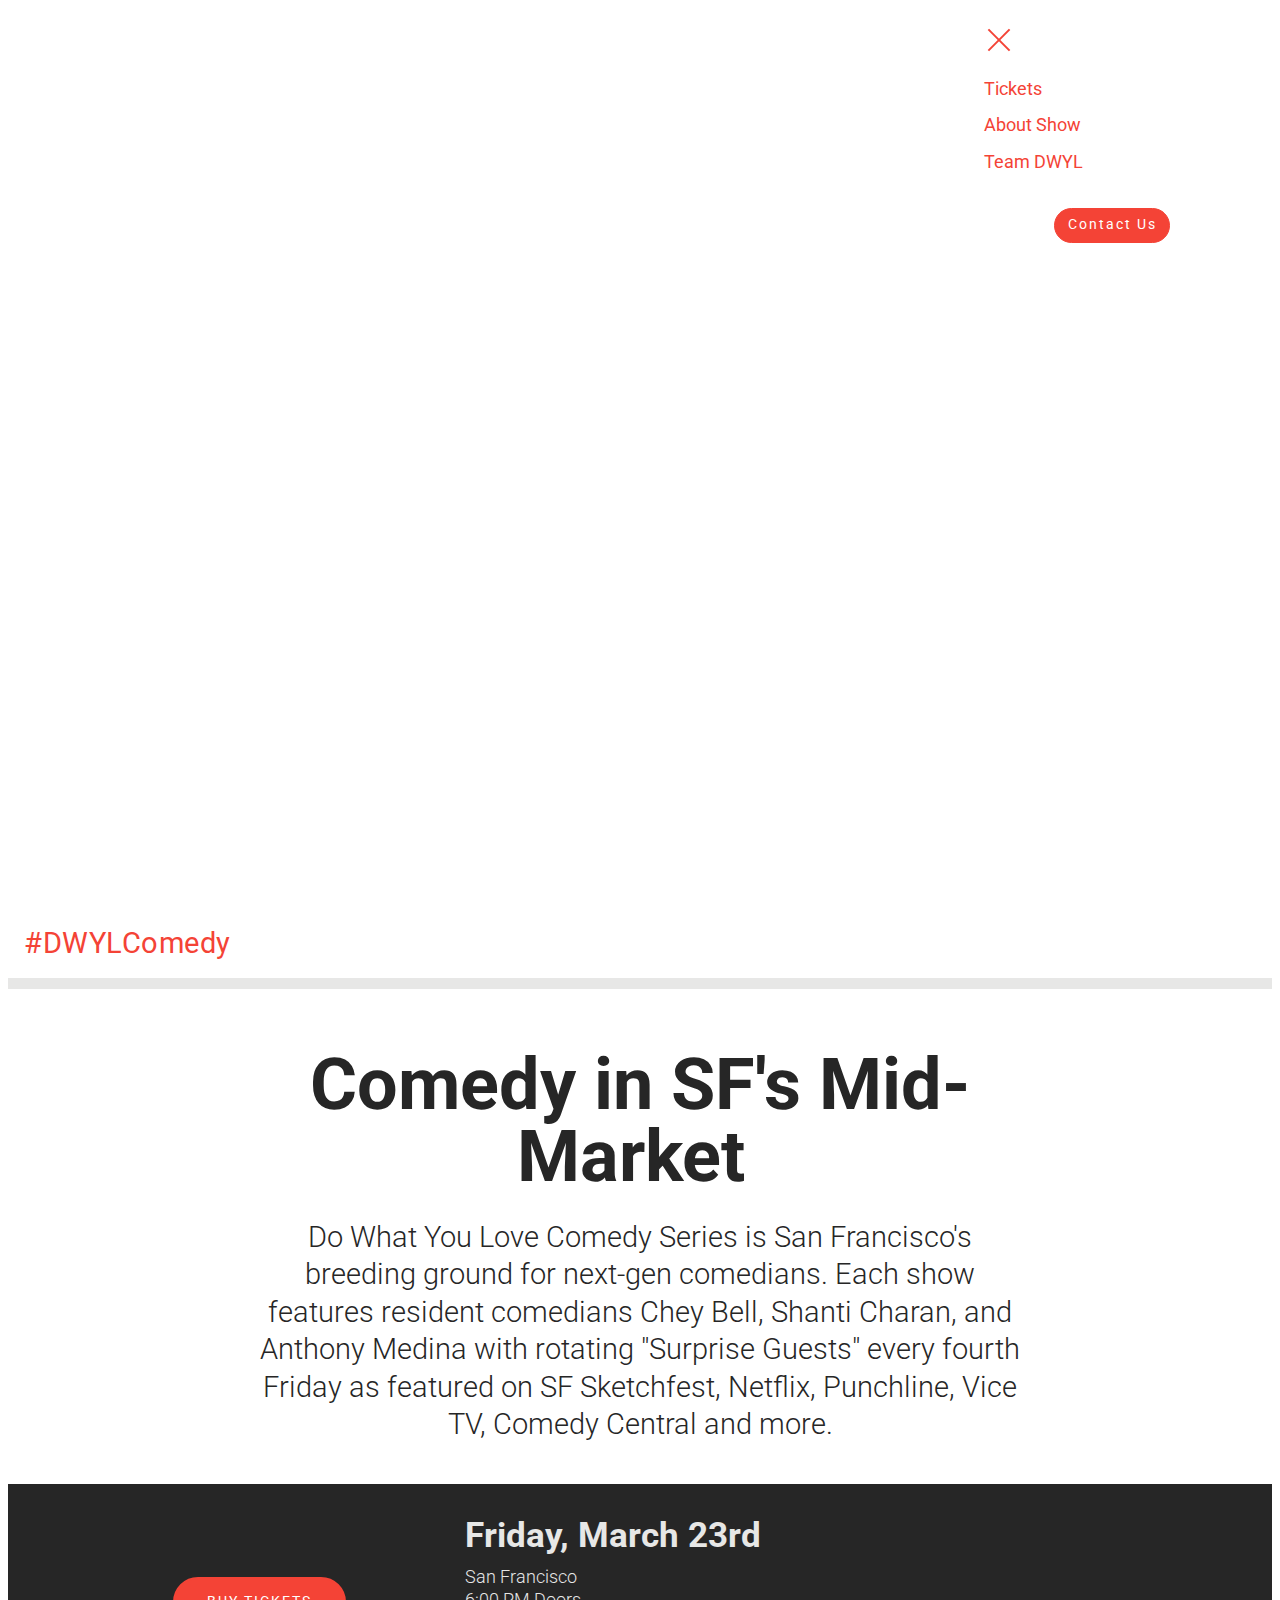
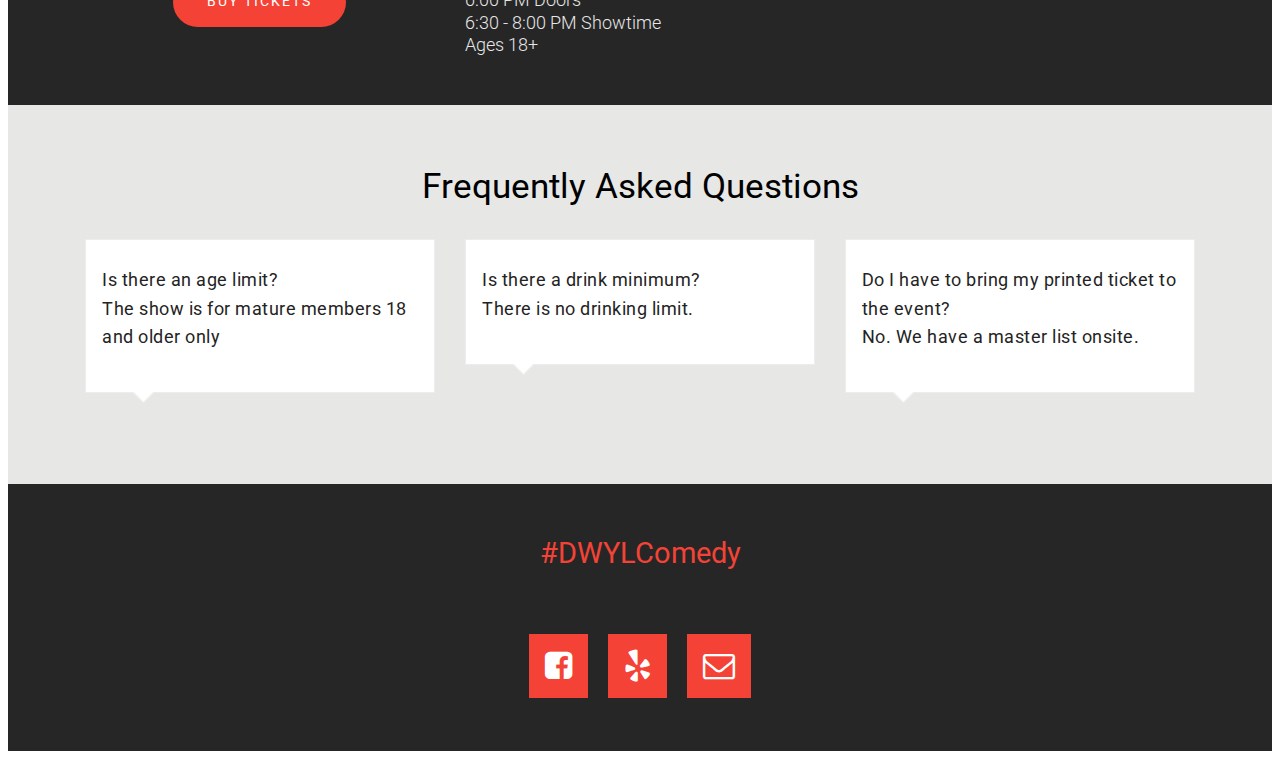
<file: page1.html>
<!DOCTYPE html>
<html amp>
<head>
  <!-- Site made with Mobirise Website Builder v4.6.5, https://mobirise.com -->
  <meta charset="UTF-8">
  <meta http-equiv="X-UA-Compatible" content="IE=edge">
  <meta name="generator" content="Mobirise v4.6.5, mobirise.com">
  <meta name="viewport" content="width=device-width, initial-scale=1, minimum-scale=1">
  <link rel="shortcut icon" href="assets/images/fb-profile-1000x1000.png" type="image/x-icon">
  <meta name="description" content="Each #DWYLComedy show features resident comedians and co-producers Chey Bell, Shanti Charan, and Anthony Medina with rotating "Surprise Guests".

All Do What You Love Comedy Series shows are for mature audiences who are 18+. No drink minimums. Please arrive at the venue by 6:15 pm, and check in with the ticket clerk. Doors and live music starts at 6 pm. The comedy show starts promptly at 6:30 pm and ends 8 pm.

Located in a historic venue built in 1921, in the heart of San Francisco's MidMarket district near Twitter, Civic Center BART and MUNI lines, WeWork Civic Center is the home of Do What You Love Comedy Series.">
  <title>About The Show</title>
  <link rel="stylesheet" href="https://maxcdn.bootstrapcdn.com/font-awesome/4.7.0/css/font-awesome.min.css">
<link rel="canonical" href="page1.html">
 <style amp-boilerplate>body{-webkit-animation:-amp-start 8s steps(1,end) 0s 1 normal both;-moz-animation:-amp-start 8s steps(1,end) 0s 1 normal both;-ms-animation:-amp-start 8s steps(1,end) 0s 1 normal both;animation:-amp-start 8s steps(1,end) 0s 1 normal both}@-webkit-keyframes -amp-start{from{visibility:hidden}to{visibility:visible}}@-moz-keyframes -amp-start{from{visibility:hidden}to{visibility:visible}}@-ms-keyframes -amp-start{from{visibility:hidden}to{visibility:visible}}@-o-keyframes -amp-start{from{visibility:hidden}to{visibility:visible}}@keyframes -amp-start{from{visibility:hidden}to{visibility:visible}}</style>
<noscript><style amp-boilerplate>body{-webkit-animation:none;-moz-animation:none;-ms-animation:none;animation:none}</style></noscript>
<link href="https://fonts.googleapis.com/css?family=Roboto:100,100i,300,300i,400,400i,500,500i,700,700i,900,900i&subset=cyrillic" rel="stylesheet">
 
 <style amp-custom> 
div,span,h1,h2,h3,h4,h5,h6,p,blockquote,a,ol,ul,li,figcaption{font: inherit;}section{background-color: #eeeeee;}section,.container,.container-fluid{position: relative;word-wrap: break-word;}a.mbr-iconfont:hover{text-decoration: none;}.article .lead p,.article .lead ul,.article .lead ol,.article .lead pre,.article .lead blockquote{margin-bottom: 0;}a{font-style: normal;font-weight: 400;cursor: pointer;}a,a:hover{text-decoration: none;}figure{margin-bottom: 0;}h1,h2,h3,h4,h5,h6,.h1,.h2,.h3,.h4,.h5,.h6,.display-1,.display-2,.display-3,.display-4{line-height: 1;word-break: break-word;word-wrap: break-word;}b,strong{font-weight: bold;}blockquote{padding: 10px 0 10px 20px;position: relative;border-left: 2px solid;border-color: #ff3366;}input:-webkit-autofill,input:-webkit-autofill:hover,input:-webkit-autofill:focus,input:-webkit-autofill:active{transition-delay: 9999s;transition-property: background-color,color;}textarea[type="hidden"]{display: none;}body{position: relative;}section{background-position: 50% 50%;background-repeat: no-repeat;background-size: cover;}section .mbr-background-video,section .mbr-background-video-preview{position: absolute;bottom: 0;left: 0;right: 0;top: 0;}.row{display: -webkit-box;display: -webkit-flex;display: -ms-flexbox;display: flex;-webkit-flex-wrap: wrap;-ms-flex-wrap: wrap;flex-wrap: wrap;margin-right: -15px;margin-left: -15px;}@media (min-width: 576px){.row{margin-right: -15px;margin-left: -15px;}}@media (min-width: 768px){.row{margin-right: -15px;margin-left: -15px;}}@media (min-width: 992px){.row{margin-right: -15px;margin-left: -15px;}}@media (min-width: 1200px){.row{margin-right: -15px;margin-left: -15px;}}.hidden{visibility: hidden;}.mbr-z-index20{z-index: 20;}.mbr-white{color: #ffffff;}.mbr-black{color: #000000;}.mbr-bg-white{background-color: #ffffff;}.mbr-bg-black{background-color: #000000;}.align-left{text-align: left;}.align-center{text-align: center;}.align-right{text-align: right;}@media (max-width: 767px){.align-left,.align-center,.align-right,.mbr-section-btn,.mbr-section-title{text-align: center;}}.mbr-light{font-weight: 300;}.mbr-regular{font-weight: 400;}.mbr-semibold{font-weight: 500;}.mbr-bold{font-weight: 700;}.mbr-figure img,.mbr-figure iframe{display: block;width: 100%;}.card{background-color: transparent;border: none;}.card-img{text-align: center;flex-shrink: 0;}.media{max-width: 100%;margin: 0 auto;}.mbr-figure{-ms-flex-item-align: center;-ms-grid-row-align: center;-webkit-align-self: center;align-self: center;}.media-container > div{max-width: 100%;}.mbr-figure img,.card-img img{width: 100%;}@media (max-width: 991px){.media-size-item{width: auto;}.media{width: auto;}.mbr-figure{width: 100%;}}.mbr-section-btn{margin-left: -.25rem;margin-right: -.25rem;font-size: 0;}nav .mbr-section-btn{margin-left: 0rem;margin-right: 0rem;}.btn .mbr-iconfont,.btn.btn-sm .mbr-iconfont{cursor: pointer;margin-right: 0.5rem;}.btn.btn-md .mbr-iconfont,.btn.btn-md .mbr-iconfont{margin-right: 0.8rem;}[type="submit"]{-webkit-appearance: none;}.mbr-fullscreen .mbr-overlay{min-height: 100vh;}.mbr-fullscreen{display: flex;display: -webkit-flex;display: -moz-flex;display: -ms-flex;display: -o-flex;align-items: center;-webkit-align-items: center;min-height: 100vh;box-sizing: border-box;padding-top: 3rem;padding-bottom: 3rem;}amp-img img{max-height: 100%;max-width: 100%;}img.mbr-temp{width: 100%;}.super-hide{display: none;}.is-builder .nodisplay + img[async],.is-builder .nodisplay + img[decoding="async"],.is-builder amp-img > a + img[async],.is-builder amp-img > a + img[decoding="async"]{display: none;}html:not(.is-builder) amp-img > a{position: absolute;top: 0;bottom: 0;left: 0;right: 0;z-index: 1;}.is-builder .temp-amp-sizer{position: absolute;}.is-builder amp-youtube .temp-amp-sizer,.is-builder amp-vimeo .temp-amp-sizer{position: static;}
*{box-sizing: border-box;}body{font-family: Roboto;font-style: normal;line-height: 1.5;}.mbr-section-title{font-style: normal;line-height: 1.2;}.mbr-section-subtitle{line-height: 1.3;}.mbr-text{font-style: normal;line-height: 1.6;}.display-1{font-family: 'Roboto',sans-serif;font-size: 4.5rem;}.display-2{font-family: 'Roboto',sans-serif;font-size: 2.2rem;}.display-4{font-family: 'Roboto',sans-serif;font-size: 0.9rem;}.display-5{font-family: 'Roboto',sans-serif;font-size: 1.8rem;}.display-7{font-family: 'Roboto',sans-serif;font-size: 1.1rem;}@media (max-width: 768px){.display-1{font-size: 3.6rem;font-size: calc( 2.225rem + (4.5 - 2.225) * ((100vw - 20rem) / (48 - 20)));line-height: calc( 1.4 * (2.225rem + (4.5 - 2.225) * ((100vw - 20rem) / (48 - 20))));}.display-2{font-size: 1.76rem;font-size: calc( 1.42rem + (2.2 - 1.42) * ((100vw - 20rem) / (48 - 20)));line-height: calc( 1.4 * (1.42rem + (2.2 - 1.42) * ((100vw - 20rem) / (48 - 20))));}.display-4{font-size: 0.72rem;font-size: calc( 0.965rem + (0.9 - 0.965) * ((100vw - 20rem) / (48 - 20)));line-height: calc( 1.4 * (0.965rem + (0.9 - 0.965) * ((100vw - 20rem) / (48 - 20))));}.display-5{font-size: 1.44rem;font-size: calc( 1.28rem + (1.8 - 1.28) * ((100vw - 20rem) / (48 - 20)));line-height: calc( 1.4 * (1.28rem + (1.8 - 1.28) * ((100vw - 20rem) / (48 - 20))));}}.btn{font-weight: 400;border-width: 2px;border-style: solid;font-style: normal;letter-spacing: 2px;margin: .4rem .8rem;white-space: normal;transition-property: background-color,color,border-color,box-shadow;transition-duration: .3s,.3s,.3s,2s;transition-timing-function: ease-in-out;padding: 1rem 2rem;border-radius: 0px;display: inline-flex;align-items: center;justify-content: center;word-break: break-word;}.btn-sm{border: 1px solid;font-weight: 400;letter-spacing: 2px;-webkit-transition: all 0.3s ease-in-out;-moz-transition: all 0.3s ease-in-out;transition: all 0.3s ease-in-out;padding: 0.6rem 0.8rem;border-radius: 0px;}.btn-md{font-weight: 600;letter-spacing: 2px;margin: .4rem .8rem;-webkit-transition: all 0.3s ease-in-out;-moz-transition: all 0.3s ease-in-out;transition: all 0.3s ease-in-out;padding: 1rem 2rem;border-radius: 0px;}.bg-primary{background-color: #f44336;}.bg-success{background-color: #0dcd7b;}.bg-info{background-color: #8282e7;}.bg-warning{background-color: #767676;}.bg-danger{background-color: #a0a0a0;}.btn-primary,.btn-primary:active,.btn-primary.active{background-color: #f44336;border-color: #f44336;color: #ffffff;}.btn-primary:hover,.btn-primary:focus,.btn-primary.focus{color: #ffffff;background-color: #d2190b;border-color: #d2190b;}.btn-primary.disabled,.btn-primary:disabled{color: #ffffff;background-color: #d2190b;border-color: #d2190b;}.btn-secondary,.btn-secondary:active,.btn-secondary.active{background-color: #4addff;border-color: #4addff;color: #003c4a;}.btn-secondary:hover,.btn-secondary:focus,.btn-secondary.focus{color: #003c4a;background-color: #00cdfd;border-color: #00cdfd;}.btn-secondary.disabled,.btn-secondary:disabled{color: #003c4a;background-color: #00cdfd;border-color: #00cdfd;}.btn-info,.btn-info:active,.btn-info.active{background-color: #8282e7;border-color: #8282e7;color: #ffffff;}.btn-info:hover,.btn-info:focus,.btn-info.focus{color: #ffffff;background-color: #4242db;border-color: #4242db;}.btn-info.disabled,.btn-info:disabled{color: #ffffff;background-color: #4242db;border-color: #4242db;}.btn-success,.btn-success:active,.btn-success.active{background-color: #0dcd7b;border-color: #0dcd7b;color: #ffffff;}.btn-success:hover,.btn-success:focus,.btn-success.focus{color: #ffffff;background-color: #088550;border-color: #088550;}.btn-success.disabled,.btn-success:disabled{color: #ffffff;background-color: #088550;border-color: #088550;}.btn-warning,.btn-warning:active,.btn-warning.active{background-color: #767676;border-color: #767676;color: #ffffff;}.btn-warning:hover,.btn-warning:focus,.btn-warning.focus{color: #ffffff;background-color: #505050;border-color: #505050;}.btn-warning.disabled,.btn-warning:disabled{color: #ffffff;background-color: #505050;border-color: #505050;}.btn-danger,.btn-danger:active,.btn-danger.active{background-color: #a0a0a0;border-color: #a0a0a0;color: #ffffff;}.btn-danger:hover,.btn-danger:focus,.btn-danger.focus{color: #ffffff;background-color: #7a7a7a;border-color: #7a7a7a;}.btn-danger.disabled,.btn-danger:disabled{color: #ffffff;background-color: #7a7a7a;border-color: #7a7a7a;}.btn-black,.btn-black:active,.btn-black.active{background-color: #333333;border-color: #333333;color: #ffffff;}.btn-black:hover,.btn-black:focus,.btn-black.focus{color: #ffffff;background-color: #0d0d0d;border-color: #0d0d0d;}.btn-black.disabled,.btn-black:disabled{color: #ffffff;background-color: #0d0d0d;border-color: #0d0d0d;}.btn-white,.btn-white:active,.btn-white.active{background-color: #ffffff;border-color: #ffffff;color: #808080;}.btn-white:hover,.btn-white:focus,.btn-white.focus{color: #808080;background-color: #d9d9d9;border-color: #d9d9d9;}.btn-white.disabled,.btn-white:disabled{color: #808080;background-color: #d9d9d9;border-color: #d9d9d9;}.btn-white,.btn-white:active,.btn-white.active{color: #333333;}.btn-white:hover,.btn-white:focus,.btn-white.focus{color: #333333;}.btn-white.disabled,.btn-white:disabled{color: #333333;}.btn-primary-outline,.btn-primary-outline:active,.btn-primary-outline.active{background: none;border-color: #ba160a;color: #ba160a;}.btn-primary-outline:hover,.btn-primary-outline:focus,.btn-primary-outline.focus{color: #ffffff;background-color: #f44336;border-color: #f44336;}.btn-primary-outline.disabled,.btn-primary-outline:disabled{color: #ffffff;background-color: #f44336;border-color: #f44336;}.btn-secondary-outline,.btn-secondary-outline:active,.btn-secondary-outline.active{background: none;border-color: #00b8e3;color: #00b8e3;}.btn-secondary-outline:hover,.btn-secondary-outline:focus,.btn-secondary-outline.focus{color: #003c4a;background-color: #4addff;border-color: #4addff;}.btn-secondary-outline.disabled,.btn-secondary-outline:disabled{color: #003c4a;background-color: #4addff;border-color: #4addff;}.btn-info-outline,.btn-info-outline:active,.btn-info-outline.active{background: none;border-color: #2c2cd7;color: #2c2cd7;}.btn-info-outline:hover,.btn-info-outline:focus,.btn-info-outline.focus{color: #ffffff;background-color: #8282e7;border-color: #8282e7;}.btn-info-outline.disabled,.btn-info-outline:disabled{color: #ffffff;background-color: #8282e7;border-color: #8282e7;}.btn-success-outline,.btn-success-outline:active,.btn-success-outline.active{background: none;border-color: #076d41;color: #076d41;}.btn-success-outline:hover,.btn-success-outline:focus,.btn-success-outline.focus{color: #ffffff;background-color: #0dcd7b;border-color: #0dcd7b;}.btn-success-outline.disabled,.btn-success-outline:disabled{color: #ffffff;background-color: #0dcd7b;border-color: #0dcd7b;}.btn-warning-outline,.btn-warning-outline:active,.btn-warning-outline.active{background: none;border-color: #434343;color: #434343;}.btn-warning-outline:hover,.btn-warning-outline:focus,.btn-warning-outline.focus{color: #ffffff;background-color: #767676;border-color: #767676;}.btn-warning-outline.disabled,.btn-warning-outline:disabled{color: #ffffff;background-color: #767676;border-color: #767676;}.btn-danger-outline,.btn-danger-outline:active,.btn-danger-outline.active{background: none;border-color: #6d6d6d;color: #6d6d6d;}.btn-danger-outline:hover,.btn-danger-outline:focus,.btn-danger-outline.focus{color: #ffffff;background-color: #a0a0a0;border-color: #a0a0a0;}.btn-danger-outline.disabled,.btn-danger-outline:disabled{color: #ffffff;background-color: #a0a0a0;border-color: #a0a0a0;}.btn-black-outline,.btn-black-outline:active,.btn-black-outline.active{background: none;border-color: #000000;color: #000000;}.btn-black-outline:hover,.btn-black-outline:focus,.btn-black-outline.focus{color: #ffffff;background-color: #333333;border-color: #333333;}.btn-black-outline.disabled,.btn-black-outline:disabled{color: #ffffff;background-color: #333333;border-color: #333333;}.btn-white-outline,.btn-white-outline:active,.btn-white-outline.active{background: none;border-color: #ffffff;color: #ffffff;}.btn-white-outline:hover,.btn-white-outline:focus,.btn-white-outline.focus{color: #333333;background-color: #ffffff;border-color: #ffffff;}.text-primary{color: #f44336;}.text-secondary{color: #4addff;}.text-success{color: #0dcd7b;}.text-info{color: #8282e7;}.text-warning{color: #767676;}.text-danger{color: #a0a0a0;}.text-white{color: #ffffff;}.text-black{color: #000000;}a.text-primary:hover,a.text-primary:focus{color: #ba160a;}a.text-secondary:hover,a.text-secondary:focus{color: #00b8e3;}a.text-success:hover,a.text-success:focus{color: #076d41;}a.text-info:hover,a.text-info:focus{color: #2c2cd7;}a.text-warning:hover,a.text-warning:focus{color: #434343;}a.text-danger:hover,a.text-danger:focus{color: #6d6d6d;}a.text-white:hover,a.text-white:focus{color: #b3b3b3;}a.text-black:hover,a.text-black:focus{color: #4d4d4d;}.alert-success{background-color: #0dcd7b;}.alert-info{background-color: #8282e7;}.alert-warning{background-color: #767676;}.alert-danger{background-color: #a0a0a0;}.mbr-section-btn a.btn:not(.btn-form){border-radius: 100px;transition-property: background-color,color,border-color,box-shadow;transition-duration: .3s,.3s,.3s,.8s;transition-timing-function: ease-in-out;}.mbr-section-btn a.btn:not(.btn-form):hover{box-shadow: 0 10px 40px 0 rgba(0,0,0,0.2);}.nav-tabs .nav-link{border-radius: 100px;}.btn-form{border-radius: 0;}.btn-form:hover{cursor: pointer;}a,a:hover{color: #f44336;}.mbr-plan-header.bg-primary .mbr-plan-subtitle,.mbr-plan-header.bg-primary .mbr-plan-price-desc{color: #fff8f7;}.mbr-plan-header.bg-success .mbr-plan-subtitle,.mbr-plan-header.bg-success .mbr-plan-price-desc{color: #acfad9;}.mbr-plan-header.bg-info .mbr-plan-subtitle,.mbr-plan-header.bg-info .mbr-plan-price-desc{color: #ffffff;}.mbr-plan-header.bg-warning .mbr-plan-subtitle,.mbr-plan-header.bg-warning .mbr-plan-price-desc{color: #b6b6b6;}.mbr-plan-header.bg-danger .mbr-plan-subtitle,.mbr-plan-header.bg-danger .mbr-plan-price-desc{color: #e0e0e0;}blockquote{padding: 10px 0 10px 20px;position: relative;border-color: #f44336;border-width: 3px;}ul,ol,pre,blockquote{margin-bottom: 0;margin-top: 0;}pre{background: #f4f4f4;padding: 10px 24px;white-space: pre-wrap;}.inactive{-webkit-user-select: none;-moz-user-select: none;-ms-user-select: none;user-select: none;pointer-events: none;-webkit-user-drag: none;user-drag: none;}html,body{height: auto;min-height: 100vh;}.popover-content ul.show{min-height: 155px;}#scrollToTop{display: none;}.mbr-container{max-width: 800px;padding: 0 10px;margin: 0 auto;position: relative;}h1,h2,h3{margin: auto;}h1,h3,p{padding: 10px 0;margin-bottom: 15px;}p,li,blockquote{color: #15181b;letter-spacing: 0.5px;line-height: 1.7;}.container{padding-right: 15px;padding-left: 15px;width: 100%;margin-right: auto;margin-left: auto;}@media (max-width: 767px){.container{max-width: 540px;}}@media (min-width: 768px){.container{max-width: 720px;}}@media (min-width: 992px){.container{max-width: 960px;}}@media (min-width: 1200px){.container{max-width: 1140px;}}.mbr-row{display: -webkit-box;display: -webkit-flex;display: -ms-flexbox;display: flex;-webkit-flex-wrap: wrap;-ms-flex-wrap: wrap;flex-wrap: wrap;margin-right: -15px;margin-left: -15px;}.mbr-justify-content-center{justify-content: center;}@media (max-width: 767px){.mbr-col-sm-12{-ms-flex: 0 0 100%;flex: 0 0 100%;max-width: 100%;padding-right: 15px;padding-left: 15px;}.mbr-row{margin: 0;}}@media (min-width: 768px){.mbr-col-md-3{-ms-flex: 0 0 25%;flex: 0 0 25%;max-width: 25%;padding-right: 15px;padding-left: 15px;}.mbr-col-md-4{-ms-flex: 0 0 33.333333%;flex: 0 0 33.333333%;max-width: 33.333333%;padding-right: 15px;padding-left: 15px;}.mbr-col-md-5{-ms-flex: 0 0 41.666667%;flex: 0 0 41.666667%;max-width: 41.666667%;padding-right: 15px;padding-left: 15px;}.mbr-col-md-6{-ms-flex: 0 0 50%;flex: 0 0 50%;max-width: 50%;padding-right: 15px;padding-left: 15px;}.mbr-col-md-7{-ms-flex: 0 0 58.333333%;flex: 0 0 58.333333%;max-width: 58.333333%;padding-right: 15px;padding-left: 15px;}.mbr-col-md-8{-ms-flex: 0 0 66.666667%;flex: 0 0 66.666667%;max-width: 66.666667%;padding-left: 15px;padding-right: 15px;}.mbr-col-md-10{-ms-flex: 0 0 83.333333%;flex: 0 0 83.333333%;max-width: 83.333333%;padding-left: 15px;padding-right: 15px;}.mbr-col-md-12{-ms-flex: 0 0 100%;flex: 0 0 100%;max-width: 100%;padding-right: 15px;padding-left: 15px;}}@media (min-width: 992px){.mbr-col-lg-2{-ms-flex: 0 0 16.666667%;flex: 0 0 16.666667%;max-width: 16.666667%;padding-right: 15px;padding-left: 15px;}.mbr-col-lg-3{-ms-flex: 0 0 25%;flex: 0 0 25%;max-width: 25%;padding-right: 15px;padding-left: 15px;}.mbr-col-lg-4{-ms-flex: 0 0 33.33%;flex: 0 0 33.33%;max-width: 33.33%;padding-right: 15px;padding-left: 15px;}.mbr-col-lg-5{-ms-flex: 0 0 41.666%;flex: 0 0 41.666%;max-width: 41.666%;padding-right: 15px;padding-left: 15px;}.mbr-col-lg-6{-ms-flex: 0 0 50%;flex: 0 0 50%;max-width: 50%;padding-right: 15px;padding-left: 15px;}.mbr-col-lg-8{-ms-flex: 0 0 66.666667%;flex: 0 0 66.666667%;max-width: 66.666667%;padding-left: 15px;padding-right: 15px;}.mbr-col-lg-10{-ms-flex: 0 0 83.3333%;flex: 0 0 83.3333%;max-width: 83.3333%;padding-right: 15px;padding-left: 15px;}.mbr-col-lg-12{-ms-flex: 0 0 100%;flex: 0 0 100%;max-width: 100%;padding-right: 15px;padding-left: 15px;}}@media (min-width: 1200px){.mbr-col-xl-7{-ms-flex: 0 0 58.333333%;flex: 0 0 58.333333%;max-width: 58.333333%;padding-right: 15px;padding-left: 15px;}.mbr-col-xl-8{-ms-flex: 0 0 66.666667%;flex: 0 0 66.666667%;max-width: 66.666667%;padding-left: 15px;padding-right: 15px;}}section.sidebar-open:before{content: '';position: fixed;top: 0;bottom: 0;right: 0;left: 0;background-color: rgba(0,0,0,0.2);z-index: 1040;}p{margin-top: 0;}.cid-qKznYEPYcj amp-sidebar{min-width: 260px;z-index: 1050;background-color: #ffffff;}.cid-qKznYEPYcj amp-sidebar.open:after{content: '';position: absolute;top: 0;left: 0;bottom: 0;right: 0;background-color: red;}.cid-qKznYEPYcj .open{transform: translateX(0%);display: block;}.cid-qKznYEPYcj .builder-sidebar{background-color: #ffffff;position: relative;height: 100vh;z-index: 1030;padding: 1rem 2rem;max-width: 20rem;}.cid-qKznYEPYcj .headerbar{display: flex;flex-direction: column;justify-content: center;padding: .5rem 1rem;min-height: 70px;align-items: center;background: #ffffff;}.cid-qKznYEPYcj .headerbar.sticky-nav{position: fixed;z-index: 1000;width: 100%;}.cid-qKznYEPYcj button.sticky-but{position: fixed;}.cid-qKznYEPYcj .brand{display: flex;align-items: center;align-self: flex-start;padding-right: 30px;}.cid-qKznYEPYcj .brand p{margin: 0;padding: 0;}.cid-qKznYEPYcj .brand-name{color: #bbbbbb;}.cid-qKznYEPYcj .sidebar{padding: 1rem 0;margin: 0;}.cid-qKznYEPYcj .sidebar > li{list-style: none;display: flex;flex-direction: column;}.cid-qKznYEPYcj .sidebar a{display: block;text-decoration: none;margin-bottom: 10px;}.cid-qKznYEPYcj .close-sidebar{width: 30px;height: 30px;position: relative;cursor: pointer;background-color: transparent;border: none;}.cid-qKznYEPYcj .close-sidebar:focus{outline: 2px auto #f44336;}.cid-qKznYEPYcj .close-sidebar span{position: absolute;left: 0;width: 30px;height: 2px;border-right: 5px;background-color: #f44336;}.cid-qKznYEPYcj .close-sidebar span:nth-child(1){transform: rotate(45deg);}.cid-qKznYEPYcj .close-sidebar span:nth-child(2){transform: rotate(-45deg);}@media (min-width: 992px){.cid-qKznYEPYcj .brand-name{min-width: 8rem;}.cid-qKznYEPYcj .builder-sidebar{margin-left: auto;}.cid-qKznYEPYcj .builder-sidebar .sidebar li{flex-direction: row;flex-wrap: wrap;}.cid-qKznYEPYcj .builder-sidebar .sidebar li a{padding: .5rem;margin: 0;}.cid-qKznYEPYcj .builder-overlay{display: none;}}.cid-qKznYEPYcj .hamburger{position: absolute;top: 25px;right: 20px;margin-left: auto;width: 30px;height: 20px;background: none;border: none;cursor: pointer;z-index: 1000;}.cid-qKznYEPYcj .hamburger:focus{outline: none;}.cid-qKznYEPYcj .hamburger span{position: absolute;right: 0;width: 30px;height: 2px;border-right: 5px;background-color: #f44336;}.cid-qKznYEPYcj .hamburger span:nth-child(1){top: 0;transition: all .2s;}.cid-qKznYEPYcj .hamburger span:nth-child(2){top: 8px;transition: all .15s;}.cid-qKznYEPYcj .hamburger span:nth-child(3){top: 8px;transition: all .15s;}.cid-qKznYEPYcj .hamburger span:nth-child(4){top: 16px;transition: all .2s;}.cid-qKznYEPYcj amp-img{height: 55px;width: 55px;margin-right: 1rem;display: flex;align-items: center;}@media (max-width: 768px){.cid-qKznYEPYcj amp-img{max-height: 55px;max-width: 55px;}}.cid-qKJMqhqZAe{padding-top: 15px;padding-bottom: 0px;background-color: #e7e7e6;}.cid-qKJMqhqZAe p{margin: 0;color: #ffffff;}.cid-qKJMqhqZAe .mbr-col-sm-12,.cid-qKJMqhqZAe .mbr-text{color: #262626;}.cid-qKKoahT57B{background-color: #ffffff;}.cid-qKKoahT57B .image-block{margin: auto;width: 66%;width: 100%;}.cid-qKKoahT57B amp-img{text-align: center;}.cid-qKKoahT57B .mbr-text{margin: 0;padding: .5rem 0;padding: .5rem 15px;}@media (max-width: 767px){.cid-qKKoahT57B .image-block{width: 100%;}}.cid-qKKphFB9Gg{padding-top: 60px;padding-bottom: 15px;background-color: #ffffff;}.cid-qKKphFB9Gg .mbr-title{padding-bottom: 1rem;}.cid-qKKphFB9Gg .mbr-section-btn{padding-top: 1.5rem;}.cid-qKKphFB9Gg H2{color: #262626;}.cid-qKKphFB9Gg .mbr-section-subtitle{color: #262626;}.cid-qKPPDzgxCs{padding-top: 30px;padding-bottom: 15px;background-color: #262626;}.cid-qKPPDzgxCs .mbr-row{flex-direction: row-reverse;}.cid-qKPPDzgxCs .btn-container{display: flex;align-items: center;justify-content: center;}@media (min-width: 768px){.cid-qKPPDzgxCs .mbr-section-subtitle{margin-bottom: 0;}}.cid-qKPPDzgxCs .mbr-section-subtitle{text-align: left;color: #e7e7e6;}.cid-qKPPDzgxCs .mbr-section-title{text-align: left;color: #e7e7e6;}.cid-qKKwJNEttE{padding-top: 60px;padding-bottom: 60px;background-color: #e7e7e6;}.cid-qKKwJNEttE .card{margin-bottom: 15px;position: relative;display: flex;-ms-flex-direction: column;flex-direction: column;word-wrap: break-word;}@media (max-width: 767px){.cid-qKKwJNEttE .card{margin-bottom: 30px;}}.cid-qKKwJNEttE .card .card-wrapper{position: relative;border: 1px solid #ededed;background-color: #ffffff;padding: 1rem;margin-bottom: 1rem;}.cid-qKKwJNEttE .card .card-wrapper:before{transform: rotate(45deg);width: 14px;height: 14px;background-color: #ffffff;border-color: #ededed;border-style: none solid solid none;border-width: 0 1px 1px 0;bottom: -8px;content: "";display: block;left: 50px;position: absolute;}.cid-qKKwJNEttE .card .signature{padding: 0 1rem;}.cid-qKKwJNEttE .card .signature .author-name{padding: .5rem 0;}.cid-qKKwJNEttE .mbr-text{color: #232323;}.cid-qKKwJNEttE .mbr-section-title{padding-bottom: 2rem;}@media (max-width: 767px){.cid-qKKwJNEttE .author-name,.cid-qKKwJNEttE .author-title{text-align: left;}}.cid-qL236wvXU9{padding-top: 45px;padding-bottom: 45px;background-color: #262626;}.cid-qL236wvXU9 h1{margin-bottom: 20px;}.cid-qL236wvXU9 .wrapper{text-align: center;}.cid-qL236wvXU9 .amp-iconfont{padding: 1rem;margin: .5rem;background: #f44336;color: #ffffff;font-size: 2rem;}.cid-qL236wvXU9 H1{color: #262626;}</style>
 
  <script async  src="https://cdn.ampproject.org/v0.js"></script>
  <script async custom-element="amp-analytics" src="https://cdn.ampproject.org/v0/amp-analytics-0.1.js"></script>
  <script async custom-element="amp-sidebar" src="https://cdn.ampproject.org/v0/amp-sidebar-0.1.js"></script>
  
  
</head>
<body><amp-sidebar id="sidebar" class="cid-qKznYEPYcj" layout="nodisplay" side="right">
        <div class="builder-sidebar" id="builder-sidebar">
            <button on="tap:sidebar.close" class="close-sidebar">
                <span></span>
                <span></span>
            </button>

            <div class="sidebar mbr-white" data-app-modern-menu="true"><a class="text-primary display-7" href="https://www.eventbrite.com/e/do-what-you-love-comedy-series-tickets-43455525647?aff=dwylwebsite" target="_blank">Tickets</a>
              <a class="text-primary display-7" href="page1.html">About Show</a>
              <a class="text-primary display-7" href="index.html#features2-9">Team DWYL</a></div>
            
            <div class="navbar-buttons mbr-section-btn align-center">
              <a class="btn btn-sm btn-primary display-4" href="https://mobirise.com">Contact Us</a>
            </div>
        </div>
    </amp-sidebar>

<!-- Google Analytics -->
<amp-analytics type="googleanalytics">
<script type="application/json">
{
  "vars": {
    "account": 114935665
  },
  "triggers": {
    "trackPageview": {
      "on": "visible",
      "request": "pageview"
    }
  }
}
</script>
</amp-analytics>
<!-- /Google Analytics -->


  <section class="menu cid-qKznYEPYcj" id="menu1-f">
    
    <nav class="headerbar sticky-nav">
      <div class="brand">
          
          <p class="brand-name mbr-fonts-style display-5"><a href="index.html">#DWYLComedy</a></p>
      </div>
    </nav>
    
    <button on="tap:sidebar.toggle" class="ampstart-btn hamburger sticky-but">
        <span></span>
        <span></span>
        <span></span>
        <span></span>
    </button>
</section>

<section class="footer1 cid-qKJMqhqZAe" id="footer1-g">

    

    <div class="container">
        <div class="mbr-col-sm-12 align-center mbr-white">
            <p class="mbr-text mbr-fonts-style display-5">
                Resident Co-producers</p>
        </div>
    </div>
</section>

<section class="image1 cid-qKKoahT57B" id="image1-h">

    

    <div>
        <div class="image-block">
            <amp-img src="assets/images/about-show-photo-3863x1218.png" layout="responsive" width="1281.3234811165846" height="404" alt="Mobirise">
                
            </amp-img>
            
        </div>
    </div>
</section>

<section class="mbr-section content18 cid-qKKphFB9Gg" id="content18-i">

    

    <div class="mbr-container">
        <h2 class="mbr-title align-center mbr-fonts-style mbr-bold mbr-white display-1">Comedy in SF's Mid-Market&nbsp;</h2>
        <h3 class="mbr-section-subtitle align-center mbr-light  mbr-fonts-style mbr-white display-5">Do What You Love Comedy Series is San Francisco's breeding ground for next-gen comedians. Each show features resident comedians Chey Bell, Shanti Charan, and Anthony Medina with rotating "Surprise Guests" every fourth Friday as featured on SF Sketchfest, Netflix, Punchline, Vice TV, Comedy Central and more.</h3>
        
    </div>
</section>

<section class="info2 cid-qKPPDzgxCs" id="info2-p">

    

    <div class="container">
        <div class="mbr-row mbr-justify-content-center">
            <div class="mbr-col-sm-12 mbr-col-md-6 mbr-col-lg-8">
                <h2 class="mbr-section-title align-right mbr-fonts-style mbr-bold display-2">
                    Friday, March 23rd</h2>
                <h3 class="mbr-section-subtitle align-right mbr-fonts-style mbr-light display-7">
                    San Francisco<br>6:00 PM Doors<br>6:30 - 8:00 PM Showtime<br>Ages 18+<br><br></h3>
            </div>
            <div class="btn-container mbr-col-sm-12 mbr-col-md-6 mbr-col-lg-4">
                <div class="mbr-section-btn align-center"><a class="btn btn-primary display-4" href="https://www.eventbrite.com/e/do-what-you-love-comedy-series-tickets-43455525647?aff=dwylwebsite" target="_blank">BUY TICKETS</a></div>
            </div>
        </div>
    </div>
</section>

<section class="testimonials1 mbr-section cid-qKKwJNEttE" id="testimonials1-l">

    
    
    <div class="container">
        <div class="mbr-row mbr-justify-content-center">
            <div class="mbr-col-sm-12 mbr-col-md-12">
                <h2 class="mbr-section-title mbr-fonts-style align-center display-2">Frequently Asked Questions</h2>
            </div>
            <div class="card mbr-col-sm-12 mbr-col-md-6 mbr-col-lg-4">
                <div class="card-wrapper">
                    <p class="mbr-text mbr-fonts-style align-left display-7">
                        Is there an age limit?<br>The show is for mature members 18 and older only
                    </p>
                </div>
                
            </div>
            
            <div class="card mbr-col-sm-12 mbr-col-md-6 mbr-col-lg-4">
                <div class="card-wrapper">
                    <p class="mbr-text mbr-fonts-style align-left display-7">
                        Is there a drink minimum?<br>There is no drinking limit.</p>
                </div>
                
            </div>

            <div class="card mbr-col-sm-12 mbr-col-md-6 mbr-col-lg-4">
                <div class="card-wrapper">
                    <p class="mbr-text mbr-fonts-style align-left display-7">
                        Do I have to bring my printed ticket to the event?<br>No. We have a master list onsite.</p>
                </div>
                
            </div>

            

            

            
            
        </div>
    </div>
</section>

<section class="social-follow cid-qL236wvXU9" id="social-follow-s">

    

    <div class="wrapper">
        <h1 class="mbr-fonts-style align-center mbr-light display-5">
            <a href="https://www.twitter.com/dwylcomedy" target="_blank">#DWYLComedy</a><br>do what you love comedy, comedy, stand up, san francisco<br></h1>
        <div class="icons-list">
            
            
            
            
            
            
            
        <a href="https://www.facebook.com/pages/Mobirise/1616226671953247" target="_blank">
                <span class="amp-iconfont fa-facebook-square fa"></span>
            </a><a href="https://www.facebook.com/pages/Mobirise/1616226671953247" target="_blank">
                <span class="amp-iconfont fa-yelp fa"></span>
            </a><a href="mailto:dwyl@gmail.com">
                <span class="amp-iconfont fa-envelope-o fa"></span>
            </a></div>
    </div>
</section>


  
  
</body>
</html>
</file>
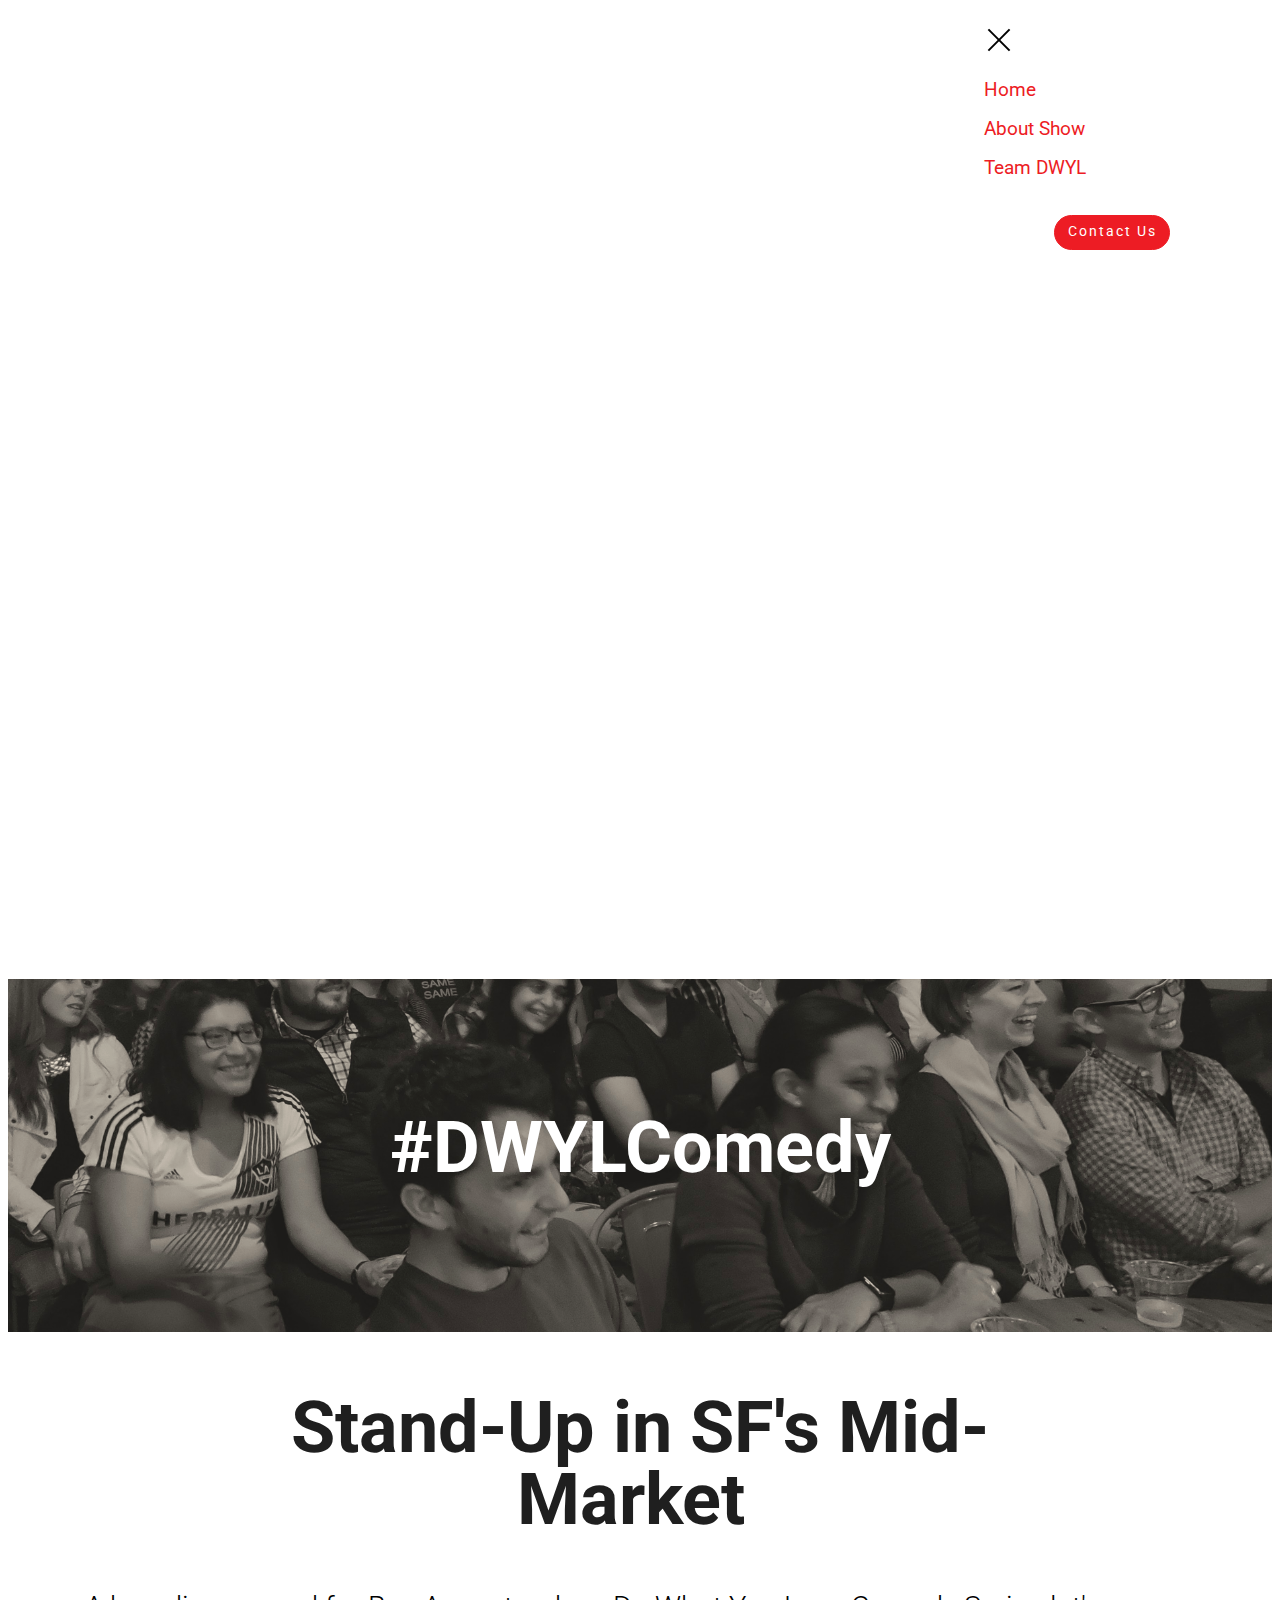
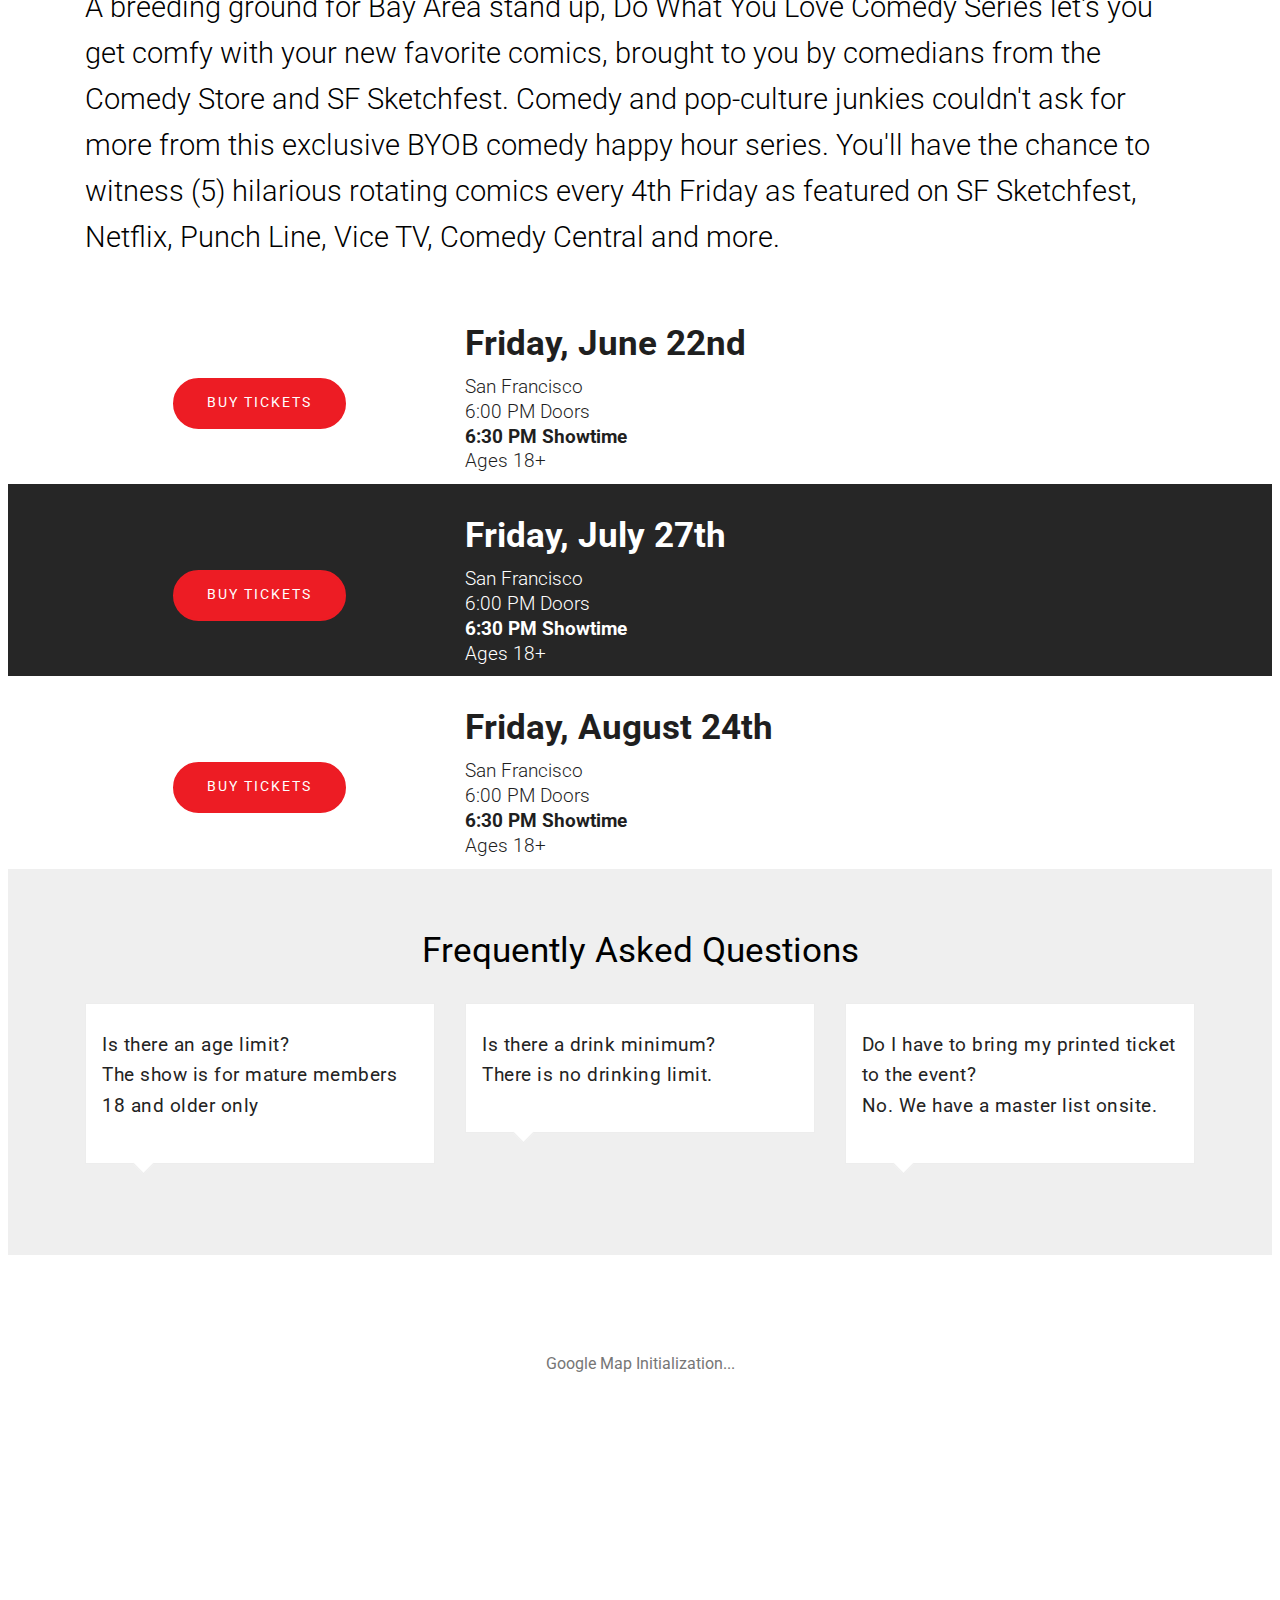
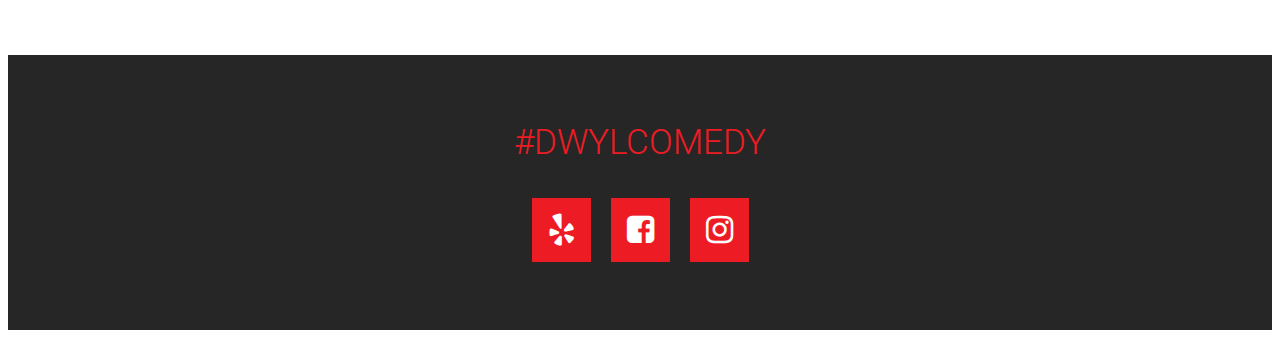
<file: shows.html>
<!DOCTYPE html>
<html amp>
<head>
  <!-- Site made with Mobirise Website Builder v4.6.6, https://mobirise.com -->
  <meta charset="UTF-8">
  <meta http-equiv="X-UA-Compatible" content="IE=edge">
  <meta name="generator" content="Mobirise v4.6.6, mobirise.com">
  <meta name="viewport" content="width=device-width, initial-scale=1, minimum-scale=1">
  <link rel="shortcut icon" href="assets/images/fb-dwyl-icon-2-copy-110x110.png" type="image/x-icon">
  <meta name="description" content="Each #DWYLComedy show features resident comedians and co-producers Chey Bell, Shanti Charan, and Anthony Medina with rotating "Surprise Guests".

All Do What You Love Comedy Series shows are for mature audiences who are 18+. No drink minimums. Please arrive at the venue by 6:15 pm, and check in with the ticket clerk. Doors and live music starts at 6 pm. The comedy show starts promptly at 6:30 pm and ends 8 pm.

Located in a historic venue built in 1921, in the heart of San Francisco's MidMarket district near Twitter, Civic Center BART and MUNI lines, WeWork Civic Center is the home of Do What You Love Comedy Series.">
  <title>About Show</title>
  <link rel="stylesheet" href="https://maxcdn.bootstrapcdn.com/font-awesome/4.7.0/css/font-awesome.min.css">
<link rel="canonical" href="shows.html">
 <style amp-boilerplate>body{-webkit-animation:-amp-start 8s steps(1,end) 0s 1 normal both;-moz-animation:-amp-start 8s steps(1,end) 0s 1 normal both;-ms-animation:-amp-start 8s steps(1,end) 0s 1 normal both;animation:-amp-start 8s steps(1,end) 0s 1 normal both}@-webkit-keyframes -amp-start{from{visibility:hidden}to{visibility:visible}}@-moz-keyframes -amp-start{from{visibility:hidden}to{visibility:visible}}@-ms-keyframes -amp-start{from{visibility:hidden}to{visibility:visible}}@-o-keyframes -amp-start{from{visibility:hidden}to{visibility:visible}}@keyframes -amp-start{from{visibility:hidden}to{visibility:visible}}</style>
<noscript><style amp-boilerplate>body{-webkit-animation:none;-moz-animation:none;-ms-animation:none;animation:none}</style></noscript>
<link href="https://fonts.googleapis.com/css?family=Roboto:100,100i,300,300i,400,400i,500,500i,700,700i,900,900i&subset=cyrillic" rel="stylesheet">
 
 <style amp-custom> 
div,span,h1,h2,h3,h4,h5,h6,p,blockquote,a,ol,ul,li,figcaption{font: inherit;}section{background-color: #eeeeee;}section,.container,.container-fluid{position: relative;word-wrap: break-word;}a.mbr-iconfont:hover{text-decoration: none;}.article .lead p,.article .lead ul,.article .lead ol,.article .lead pre,.article .lead blockquote{margin-bottom: 0;}a{font-style: normal;font-weight: 400;cursor: pointer;}a,a:hover{text-decoration: none;}figure{margin-bottom: 0;}h1,h2,h3,h4,h5,h6,.h1,.h2,.h3,.h4,.h5,.h6,.display-1,.display-2,.display-3,.display-4{line-height: 1;word-break: break-word;word-wrap: break-word;}b,strong{font-weight: bold;}blockquote{padding: 10px 0 10px 20px;position: relative;border-left: 2px solid;border-color: #ff3366;}input:-webkit-autofill,input:-webkit-autofill:hover,input:-webkit-autofill:focus,input:-webkit-autofill:active{transition-delay: 9999s;transition-property: background-color,color;}textarea[type="hidden"]{display: none;}body{position: relative;}section{background-position: 50% 50%;background-repeat: no-repeat;background-size: cover;}section .mbr-background-video,section .mbr-background-video-preview{position: absolute;bottom: 0;left: 0;right: 0;top: 0;}.row{display: -webkit-box;display: -webkit-flex;display: -ms-flexbox;display: flex;-webkit-flex-wrap: wrap;-ms-flex-wrap: wrap;flex-wrap: wrap;margin-right: -15px;margin-left: -15px;}@media (min-width: 576px){.row{margin-right: -15px;margin-left: -15px;}}@media (min-width: 768px){.row{margin-right: -15px;margin-left: -15px;}}@media (min-width: 992px){.row{margin-right: -15px;margin-left: -15px;}}@media (min-width: 1200px){.row{margin-right: -15px;margin-left: -15px;}}.hidden{visibility: hidden;}.mbr-z-index20{z-index: 20;}.mbr-white{color: #ffffff;}.mbr-black{color: #000000;}.mbr-bg-white{background-color: #ffffff;}.mbr-bg-black{background-color: #000000;}.align-left{text-align: left;}.align-center{text-align: center;}.align-right{text-align: right;}@media (max-width: 767px){.align-left,.align-center,.align-right,.mbr-section-btn,.mbr-section-title{text-align: center;}}.mbr-light{font-weight: 300;}.mbr-regular{font-weight: 400;}.mbr-semibold{font-weight: 500;}.mbr-bold{font-weight: 700;}.mbr-figure img,.mbr-figure iframe{display: block;width: 100%;}.card{background-color: transparent;border: none;}.card-img{text-align: center;flex-shrink: 0;}.media{max-width: 100%;margin: 0 auto;}.mbr-figure{-ms-flex-item-align: center;-ms-grid-row-align: center;-webkit-align-self: center;align-self: center;}.media-container > div{max-width: 100%;}.mbr-figure img,.card-img img{width: 100%;}@media (max-width: 991px){.media-size-item{width: auto;}.media{width: auto;}.mbr-figure{width: 100%;}}.mbr-section-btn{margin-left: -.25rem;margin-right: -.25rem;font-size: 0;}nav .mbr-section-btn{margin-left: 0rem;margin-right: 0rem;}.btn .mbr-iconfont,.btn.btn-sm .mbr-iconfont{cursor: pointer;margin-right: 0.5rem;}.btn.btn-md .mbr-iconfont,.btn.btn-md .mbr-iconfont{margin-right: 0.8rem;}[type="submit"]{-webkit-appearance: none;}.mbr-fullscreen .mbr-overlay{min-height: 100vh;}.mbr-fullscreen{display: flex;display: -webkit-flex;display: -moz-flex;display: -ms-flex;display: -o-flex;align-items: center;-webkit-align-items: center;min-height: 100vh;box-sizing: border-box;padding-top: 3rem;padding-bottom: 3rem;}amp-img img{max-height: 100%;max-width: 100%;}img.mbr-temp{width: 100%;}.super-hide{display: none;}.is-builder .nodisplay + img[async],.is-builder .nodisplay + img[decoding="async"],.is-builder amp-img > a + img[async],.is-builder amp-img > a + img[decoding="async"]{display: none;}html:not(.is-builder) amp-img > a{position: absolute;top: 0;bottom: 0;left: 0;right: 0;z-index: 1;}.is-builder .temp-amp-sizer{position: absolute;}.is-builder amp-youtube .temp-amp-sizer,.is-builder amp-vimeo .temp-amp-sizer{position: static;}
*{box-sizing: border-box;}body{font-family: Roboto;font-style: normal;line-height: 1.5;}.mbr-section-title{font-style: normal;line-height: 1.2;}.mbr-section-subtitle{line-height: 1.3;}.mbr-text{font-style: normal;line-height: 1.6;}.display-1{font-family: 'Roboto',sans-serif;font-size: 4.5rem;}.display-2{font-family: 'Roboto',sans-serif;font-size: 2.2rem;}.display-4{font-family: 'Roboto',sans-serif;font-size: 0.9rem;}.display-5{font-family: 'Roboto',sans-serif;font-size: 1.8rem;}.display-7{font-family: 'Roboto',sans-serif;font-size: 1.2rem;}@media (max-width: 768px){.display-1{font-size: 3.6rem;font-size: calc( 2.225rem + (4.5 - 2.225) * ((100vw - 20rem) / (48 - 20)));line-height: calc( 1.4 * (2.225rem + (4.5 - 2.225) * ((100vw - 20rem) / (48 - 20))));}.display-2{font-size: 1.76rem;font-size: calc( 1.42rem + (2.2 - 1.42) * ((100vw - 20rem) / (48 - 20)));line-height: calc( 1.4 * (1.42rem + (2.2 - 1.42) * ((100vw - 20rem) / (48 - 20))));}.display-4{font-size: 0.72rem;font-size: calc( 0.965rem + (0.9 - 0.965) * ((100vw - 20rem) / (48 - 20)));line-height: calc( 1.4 * (0.965rem + (0.9 - 0.965) * ((100vw - 20rem) / (48 - 20))));}.display-5{font-size: 1.44rem;font-size: calc( 1.28rem + (1.8 - 1.28) * ((100vw - 20rem) / (48 - 20)));line-height: calc( 1.4 * (1.28rem + (1.8 - 1.28) * ((100vw - 20rem) / (48 - 20))));}}.btn{font-weight: 400;border-width: 2px;border-style: solid;font-style: normal;letter-spacing: 2px;margin: .4rem .8rem;white-space: normal;transition-property: background-color,color,border-color,box-shadow;transition-duration: .3s,.3s,.3s,2s;transition-timing-function: ease-in-out;padding: 1rem 2rem;border-radius: 0px;display: inline-flex;align-items: center;justify-content: center;word-break: break-word;}.btn-sm{border: 1px solid;font-weight: 400;letter-spacing: 2px;-webkit-transition: all 0.3s ease-in-out;-moz-transition: all 0.3s ease-in-out;transition: all 0.3s ease-in-out;padding: 0.6rem 0.8rem;border-radius: 0px;}.btn-md{font-weight: 600;letter-spacing: 2px;margin: .4rem .8rem;-webkit-transition: all 0.3s ease-in-out;-moz-transition: all 0.3s ease-in-out;transition: all 0.3s ease-in-out;padding: 1rem 2rem;border-radius: 0px;}.bg-primary{background-color: #ed1c24;}.bg-success{background-color: #0dcd7b;}.bg-info{background-color: #8282e7;}.bg-warning{background-color: #767676;}.bg-danger{background-color: #a0a0a0;}.btn-primary,.btn-primary:active,.btn-primary.active{background-color: #ed1c24;border-color: #ed1c24;color: #ffffff;}.btn-primary:hover,.btn-primary:focus,.btn-primary.focus{color: #ffffff;background-color: #af0e14;border-color: #af0e14;}.btn-primary.disabled,.btn-primary:disabled{color: #ffffff;background-color: #af0e14;border-color: #af0e14;}.btn-secondary,.btn-secondary:active,.btn-secondary.active{background-color: #4addff;border-color: #4addff;color: #003c4a;}.btn-secondary:hover,.btn-secondary:focus,.btn-secondary.focus{color: #003c4a;background-color: #00cdfd;border-color: #00cdfd;}.btn-secondary.disabled,.btn-secondary:disabled{color: #003c4a;background-color: #00cdfd;border-color: #00cdfd;}.btn-info,.btn-info:active,.btn-info.active{background-color: #8282e7;border-color: #8282e7;color: #ffffff;}.btn-info:hover,.btn-info:focus,.btn-info.focus{color: #ffffff;background-color: #4242db;border-color: #4242db;}.btn-info.disabled,.btn-info:disabled{color: #ffffff;background-color: #4242db;border-color: #4242db;}.btn-success,.btn-success:active,.btn-success.active{background-color: #0dcd7b;border-color: #0dcd7b;color: #ffffff;}.btn-success:hover,.btn-success:focus,.btn-success.focus{color: #ffffff;background-color: #088550;border-color: #088550;}.btn-success.disabled,.btn-success:disabled{color: #ffffff;background-color: #088550;border-color: #088550;}.btn-warning,.btn-warning:active,.btn-warning.active{background-color: #767676;border-color: #767676;color: #ffffff;}.btn-warning:hover,.btn-warning:focus,.btn-warning.focus{color: #ffffff;background-color: #505050;border-color: #505050;}.btn-warning.disabled,.btn-warning:disabled{color: #ffffff;background-color: #505050;border-color: #505050;}.btn-danger,.btn-danger:active,.btn-danger.active{background-color: #a0a0a0;border-color: #a0a0a0;color: #ffffff;}.btn-danger:hover,.btn-danger:focus,.btn-danger.focus{color: #ffffff;background-color: #7a7a7a;border-color: #7a7a7a;}.btn-danger.disabled,.btn-danger:disabled{color: #ffffff;background-color: #7a7a7a;border-color: #7a7a7a;}.btn-black,.btn-black:active,.btn-black.active{background-color: #333333;border-color: #333333;color: #ffffff;}.btn-black:hover,.btn-black:focus,.btn-black.focus{color: #ffffff;background-color: #0d0d0d;border-color: #0d0d0d;}.btn-black.disabled,.btn-black:disabled{color: #ffffff;background-color: #0d0d0d;border-color: #0d0d0d;}.btn-white,.btn-white:active,.btn-white.active{background-color: #ffffff;border-color: #ffffff;color: #808080;}.btn-white:hover,.btn-white:focus,.btn-white.focus{color: #808080;background-color: #d9d9d9;border-color: #d9d9d9;}.btn-white.disabled,.btn-white:disabled{color: #808080;background-color: #d9d9d9;border-color: #d9d9d9;}.btn-white,.btn-white:active,.btn-white.active{color: #333333;}.btn-white:hover,.btn-white:focus,.btn-white.focus{color: #333333;}.btn-white.disabled,.btn-white:disabled{color: #333333;}.btn-primary-outline,.btn-primary-outline:active,.btn-primary-outline.active{background: none;border-color: #970c11;color: #970c11;}.btn-primary-outline:hover,.btn-primary-outline:focus,.btn-primary-outline.focus{color: #ffffff;background-color: #ed1c24;border-color: #ed1c24;}.btn-primary-outline.disabled,.btn-primary-outline:disabled{color: #ffffff;background-color: #ed1c24;border-color: #ed1c24;}.btn-secondary-outline,.btn-secondary-outline:active,.btn-secondary-outline.active{background: none;border-color: #00b8e3;color: #00b8e3;}.btn-secondary-outline:hover,.btn-secondary-outline:focus,.btn-secondary-outline.focus{color: #003c4a;background-color: #4addff;border-color: #4addff;}.btn-secondary-outline.disabled,.btn-secondary-outline:disabled{color: #003c4a;background-color: #4addff;border-color: #4addff;}.btn-info-outline,.btn-info-outline:active,.btn-info-outline.active{background: none;border-color: #2c2cd7;color: #2c2cd7;}.btn-info-outline:hover,.btn-info-outline:focus,.btn-info-outline.focus{color: #ffffff;background-color: #8282e7;border-color: #8282e7;}.btn-info-outline.disabled,.btn-info-outline:disabled{color: #ffffff;background-color: #8282e7;border-color: #8282e7;}.btn-success-outline,.btn-success-outline:active,.btn-success-outline.active{background: none;border-color: #076d41;color: #076d41;}.btn-success-outline:hover,.btn-success-outline:focus,.btn-success-outline.focus{color: #ffffff;background-color: #0dcd7b;border-color: #0dcd7b;}.btn-success-outline.disabled,.btn-success-outline:disabled{color: #ffffff;background-color: #0dcd7b;border-color: #0dcd7b;}.btn-warning-outline,.btn-warning-outline:active,.btn-warning-outline.active{background: none;border-color: #434343;color: #434343;}.btn-warning-outline:hover,.btn-warning-outline:focus,.btn-warning-outline.focus{color: #ffffff;background-color: #767676;border-color: #767676;}.btn-warning-outline.disabled,.btn-warning-outline:disabled{color: #ffffff;background-color: #767676;border-color: #767676;}.btn-danger-outline,.btn-danger-outline:active,.btn-danger-outline.active{background: none;border-color: #6d6d6d;color: #6d6d6d;}.btn-danger-outline:hover,.btn-danger-outline:focus,.btn-danger-outline.focus{color: #ffffff;background-color: #a0a0a0;border-color: #a0a0a0;}.btn-danger-outline.disabled,.btn-danger-outline:disabled{color: #ffffff;background-color: #a0a0a0;border-color: #a0a0a0;}.btn-black-outline,.btn-black-outline:active,.btn-black-outline.active{background: none;border-color: #000000;color: #000000;}.btn-black-outline:hover,.btn-black-outline:focus,.btn-black-outline.focus{color: #ffffff;background-color: #333333;border-color: #333333;}.btn-black-outline.disabled,.btn-black-outline:disabled{color: #ffffff;background-color: #333333;border-color: #333333;}.btn-white-outline,.btn-white-outline:active,.btn-white-outline.active{background: none;border-color: #ffffff;color: #ffffff;}.btn-white-outline:hover,.btn-white-outline:focus,.btn-white-outline.focus{color: #333333;background-color: #ffffff;border-color: #ffffff;}.text-primary{color: #ed1c24;}.text-secondary{color: #4addff;}.text-success{color: #0dcd7b;}.text-info{color: #8282e7;}.text-warning{color: #767676;}.text-danger{color: #a0a0a0;}.text-white{color: #ffffff;}.text-black{color: #000000;}a.text-primary:hover,a.text-primary:focus{color: #970c11;}a.text-secondary:hover,a.text-secondary:focus{color: #00b8e3;}a.text-success:hover,a.text-success:focus{color: #076d41;}a.text-info:hover,a.text-info:focus{color: #2c2cd7;}a.text-warning:hover,a.text-warning:focus{color: #434343;}a.text-danger:hover,a.text-danger:focus{color: #6d6d6d;}a.text-white:hover,a.text-white:focus{color: #b3b3b3;}a.text-black:hover,a.text-black:focus{color: #4d4d4d;}.alert-success{background-color: #0dcd7b;}.alert-info{background-color: #8282e7;}.alert-warning{background-color: #767676;}.alert-danger{background-color: #a0a0a0;}.mbr-section-btn a.btn:not(.btn-form){border-radius: 100px;transition-property: background-color,color,border-color,box-shadow;transition-duration: .3s,.3s,.3s,.8s;transition-timing-function: ease-in-out;}.mbr-section-btn a.btn:not(.btn-form):hover{box-shadow: 0 10px 40px 0 rgba(0,0,0,0.2);}.nav-tabs .nav-link{border-radius: 100px;}.btn-form{border-radius: 0;}.btn-form:hover{cursor: pointer;}a,a:hover{color: #ed1c24;}.mbr-plan-header.bg-primary .mbr-plan-subtitle,.mbr-plan-header.bg-primary .mbr-plan-price-desc{color: #fcd9da;}.mbr-plan-header.bg-success .mbr-plan-subtitle,.mbr-plan-header.bg-success .mbr-plan-price-desc{color: #acfad9;}.mbr-plan-header.bg-info .mbr-plan-subtitle,.mbr-plan-header.bg-info .mbr-plan-price-desc{color: #ffffff;}.mbr-plan-header.bg-warning .mbr-plan-subtitle,.mbr-plan-header.bg-warning .mbr-plan-price-desc{color: #b6b6b6;}.mbr-plan-header.bg-danger .mbr-plan-subtitle,.mbr-plan-header.bg-danger .mbr-plan-price-desc{color: #e0e0e0;}blockquote{padding: 10px 0 10px 20px;position: relative;border-color: #ed1c24;border-width: 3px;}ul,ol,pre,blockquote{margin-bottom: 0;margin-top: 0;}pre{background: #f4f4f4;padding: 10px 24px;white-space: pre-wrap;}.inactive{-webkit-user-select: none;-moz-user-select: none;-ms-user-select: none;user-select: none;pointer-events: none;-webkit-user-drag: none;user-drag: none;}html,body{height: auto;min-height: 100vh;}.popover-content ul.show{min-height: 155px;}#scrollToTop{display: none;}.mbr-container{max-width: 800px;padding: 0 10px;margin: 0 auto;position: relative;}h1,h2,h3{margin: auto;}h1,h3,p{padding: 10px 0;margin-bottom: 15px;}p,li,blockquote{color: #15181b;letter-spacing: 0.5px;line-height: 1.7;}.container{padding-right: 15px;padding-left: 15px;width: 100%;margin-right: auto;margin-left: auto;}@media (max-width: 767px){.container{max-width: 540px;}}@media (min-width: 768px){.container{max-width: 720px;}}@media (min-width: 992px){.container{max-width: 960px;}}@media (min-width: 1200px){.container{max-width: 1140px;}}.mbr-row{display: -webkit-box;display: -webkit-flex;display: -ms-flexbox;display: flex;-webkit-flex-wrap: wrap;-ms-flex-wrap: wrap;flex-wrap: wrap;margin-right: -15px;margin-left: -15px;}.mbr-justify-content-center{justify-content: center;}@media (max-width: 767px){.mbr-col-sm-12{-ms-flex: 0 0 100%;flex: 0 0 100%;max-width: 100%;padding-right: 15px;padding-left: 15px;}.mbr-row{margin: 0;}}@media (min-width: 768px){.mbr-col-md-3{-ms-flex: 0 0 25%;flex: 0 0 25%;max-width: 25%;padding-right: 15px;padding-left: 15px;}.mbr-col-md-4{-ms-flex: 0 0 33.333333%;flex: 0 0 33.333333%;max-width: 33.333333%;padding-right: 15px;padding-left: 15px;}.mbr-col-md-5{-ms-flex: 0 0 41.666667%;flex: 0 0 41.666667%;max-width: 41.666667%;padding-right: 15px;padding-left: 15px;}.mbr-col-md-6{-ms-flex: 0 0 50%;flex: 0 0 50%;max-width: 50%;padding-right: 15px;padding-left: 15px;}.mbr-col-md-7{-ms-flex: 0 0 58.333333%;flex: 0 0 58.333333%;max-width: 58.333333%;padding-right: 15px;padding-left: 15px;}.mbr-col-md-8{-ms-flex: 0 0 66.666667%;flex: 0 0 66.666667%;max-width: 66.666667%;padding-left: 15px;padding-right: 15px;}.mbr-col-md-10{-ms-flex: 0 0 83.333333%;flex: 0 0 83.333333%;max-width: 83.333333%;padding-left: 15px;padding-right: 15px;}.mbr-col-md-12{-ms-flex: 0 0 100%;flex: 0 0 100%;max-width: 100%;padding-right: 15px;padding-left: 15px;}}@media (min-width: 992px){.mbr-col-lg-2{-ms-flex: 0 0 16.666667%;flex: 0 0 16.666667%;max-width: 16.666667%;padding-right: 15px;padding-left: 15px;}.mbr-col-lg-3{-ms-flex: 0 0 25%;flex: 0 0 25%;max-width: 25%;padding-right: 15px;padding-left: 15px;}.mbr-col-lg-4{-ms-flex: 0 0 33.33%;flex: 0 0 33.33%;max-width: 33.33%;padding-right: 15px;padding-left: 15px;}.mbr-col-lg-5{-ms-flex: 0 0 41.666%;flex: 0 0 41.666%;max-width: 41.666%;padding-right: 15px;padding-left: 15px;}.mbr-col-lg-6{-ms-flex: 0 0 50%;flex: 0 0 50%;max-width: 50%;padding-right: 15px;padding-left: 15px;}.mbr-col-lg-8{-ms-flex: 0 0 66.666667%;flex: 0 0 66.666667%;max-width: 66.666667%;padding-left: 15px;padding-right: 15px;}.mbr-col-lg-10{-ms-flex: 0 0 83.3333%;flex: 0 0 83.3333%;max-width: 83.3333%;padding-right: 15px;padding-left: 15px;}.mbr-col-lg-12{-ms-flex: 0 0 100%;flex: 0 0 100%;max-width: 100%;padding-right: 15px;padding-left: 15px;}}@media (min-width: 1200px){.mbr-col-xl-7{-ms-flex: 0 0 58.333333%;flex: 0 0 58.333333%;max-width: 58.333333%;padding-right: 15px;padding-left: 15px;}.mbr-col-xl-8{-ms-flex: 0 0 66.666667%;flex: 0 0 66.666667%;max-width: 66.666667%;padding-left: 15px;padding-right: 15px;}}section.sidebar-open:before{content: '';position: fixed;top: 0;bottom: 0;right: 0;left: 0;background-color: rgba(0,0,0,0.2);z-index: 1040;}p{margin-top: 0;}.cid-qMPy26HEEf amp-sidebar{min-width: 260px;z-index: 1050;background-color: #ffffff;}.cid-qMPy26HEEf amp-sidebar.open:after{content: '';position: absolute;top: 0;left: 0;bottom: 0;right: 0;background-color: red;}.cid-qMPy26HEEf .open{transform: translateX(0%);display: block;}.cid-qMPy26HEEf .builder-sidebar{background-color: #ffffff;position: relative;height: 100vh;z-index: 1030;padding: 1rem 2rem;max-width: 20rem;}.cid-qMPy26HEEf .headerbar{display: flex;flex-direction: column;justify-content: center;padding: .5rem 1rem;min-height: 70px;align-items: center;background: #ffffff;}.cid-qMPy26HEEf .headerbar.sticky-nav{position: fixed;z-index: 1000;width: 100%;}.cid-qMPy26HEEf button.sticky-but{position: fixed;}.cid-qMPy26HEEf .brand{display: flex;align-items: center;align-self: flex-start;padding-right: 30px;}.cid-qMPy26HEEf .brand p{margin: 0;padding: 0;}.cid-qMPy26HEEf .brand-name{color: #197bc6;}.cid-qMPy26HEEf .sidebar{padding: 1rem 0;margin: 0;}.cid-qMPy26HEEf .sidebar > li{list-style: none;display: flex;flex-direction: column;}.cid-qMPy26HEEf .sidebar a{display: block;text-decoration: none;margin-bottom: 10px;}.cid-qMPy26HEEf .close-sidebar{width: 30px;height: 30px;position: relative;cursor: pointer;background-color: transparent;border: none;}.cid-qMPy26HEEf .close-sidebar:focus{outline: 2px auto #ed1c24;}.cid-qMPy26HEEf .close-sidebar span{position: absolute;left: 0;width: 30px;height: 2px;border-right: 5px;background-color: #000000;}.cid-qMPy26HEEf .close-sidebar span:nth-child(1){transform: rotate(45deg);}.cid-qMPy26HEEf .close-sidebar span:nth-child(2){transform: rotate(-45deg);}@media (min-width: 992px){.cid-qMPy26HEEf .brand-name{min-width: 8rem;}.cid-qMPy26HEEf .builder-sidebar{margin-left: auto;}.cid-qMPy26HEEf .builder-sidebar .sidebar li{flex-direction: row;flex-wrap: wrap;}.cid-qMPy26HEEf .builder-sidebar .sidebar li a{padding: .5rem;margin: 0;}.cid-qMPy26HEEf .builder-overlay{display: none;}}.cid-qMPy26HEEf .hamburger{position: absolute;top: 25px;right: 20px;margin-left: auto;width: 30px;height: 20px;background: none;border: none;cursor: pointer;z-index: 1000;}@media (min-width: 768px){.cid-qMPy26HEEf .hamburger{top: calc(0.5rem + 55 * 0.5px - 10px);}}.cid-qMPy26HEEf .hamburger:focus{outline: none;}.cid-qMPy26HEEf .hamburger span{position: absolute;right: 0;width: 30px;height: 2px;border-right: 5px;background-color: #000000;}.cid-qMPy26HEEf .hamburger span:nth-child(1){top: 0;transition: all .2s;}.cid-qMPy26HEEf .hamburger span:nth-child(2){top: 8px;transition: all .15s;}.cid-qMPy26HEEf .hamburger span:nth-child(3){top: 8px;transition: all .15s;}.cid-qMPy26HEEf .hamburger span:nth-child(4){top: 16px;transition: all .2s;}.cid-qMPy26HEEf amp-img{height: 55px;width: 55px;margin-right: 1rem;display: flex;align-items: center;}@media (max-width: 768px){.cid-qMPy26HEEf amp-img{max-height: 55px;max-width: 55px;}}.cid-qN9aT8hI7p{padding-top: 60px;padding-bottom: 60px;background-image: url("assets/images/about-show-photo-2000x631.png");}.cid-qN9aT8hI7p .mbr-title{padding-bottom: 1rem;}.cid-qN9aT8hI7p .mbr-section-btn{padding-top: 1.5rem;}.cid-qNP87oQ0Ew{padding-top: 60px;padding-bottom: 0px;background-color: #ffffff;}.cid-qNP87oQ0Ew .mbr-title{padding-bottom: 1rem;color: #1f1f1f;}.cid-qNP87oQ0Ew .mbr-section-btn{padding-top: 1.5rem;}.cid-qNP8aqrNVU{padding-top: 0px;padding-bottom: 0px;background-color: #ffffff;}.cid-qNP8aqrNVU .mbr-text{padding: 2rem 0;text-align: left;}.cid-qNP3abE2kQ{padding-top: 30px;padding-bottom: 0px;background-color: #ffffff;}.cid-qNP3abE2kQ .mbr-row{flex-direction: row-reverse;}.cid-qNP3abE2kQ .btn-container{display: flex;align-items: center;justify-content: center;}@media (min-width: 768px){.cid-qNP3abE2kQ .mbr-section-subtitle{margin-bottom: 0;}}.cid-qNP3abE2kQ .mbr-section-title{color: #1f1f1f;text-align: left;}.cid-qNP3abE2kQ .mbr-section-subtitle{color: #1f1f1f;text-align: left;}.cid-qNP47b4M3p{padding-top: 30px;padding-bottom: 0px;background-color: #262626;}.cid-qNP47b4M3p .mbr-row{flex-direction: row-reverse;}.cid-qNP47b4M3p .btn-container{display: flex;align-items: center;justify-content: center;}@media (min-width: 768px){.cid-qNP47b4M3p .mbr-section-subtitle{margin-bottom: 0;}}.cid-qNP47b4M3p .mbr-section-title{color: #ffffff;text-align: left;}.cid-qNP47b4M3p .mbr-section-subtitle{color: #ffffff;text-align: left;}.cid-qRuCNobv12{padding-top: 30px;padding-bottom: 0px;background-color: #ffffff;}.cid-qRuCNobv12 .mbr-row{flex-direction: row-reverse;}.cid-qRuCNobv12 .btn-container{display: flex;align-items: center;justify-content: center;}@media (min-width: 768px){.cid-qRuCNobv12 .mbr-section-subtitle{margin-bottom: 0;}}.cid-qRuCNobv12 .mbr-section-title{color: #1f1f1f;text-align: left;}.cid-qRuCNobv12 .mbr-section-subtitle{color: #1f1f1f;text-align: left;}.cid-qN9kP56sWY{padding-top: 60px;padding-bottom: 60px;background-color: #efefef;}.cid-qN9kP56sWY .card{margin-bottom: 15px;position: relative;display: flex;-ms-flex-direction: column;flex-direction: column;word-wrap: break-word;}@media (max-width: 767px){.cid-qN9kP56sWY .card{margin-bottom: 30px;}}.cid-qN9kP56sWY .card .card-wrapper{position: relative;border: 1px solid #ededed;background-color: #ffffff;padding: 1rem;margin-bottom: 1rem;}.cid-qN9kP56sWY .card .card-wrapper:before{transform: rotate(45deg);width: 14px;height: 14px;background-color: #ffffff;border-color: #ededed;border-style: none solid solid none;border-width: 0 1px 1px 0;bottom: -8px;content: "";display: block;left: 50px;position: absolute;}.cid-qN9kP56sWY .card .signature{padding: 0 1rem;}.cid-qN9kP56sWY .card .signature .author-name{padding: .5rem 0;}.cid-qN9kP56sWY .mbr-text{color: #232323;}.cid-qN9kP56sWY .mbr-section-title{padding-bottom: 2rem;}@media (max-width: 767px){.cid-qN9kP56sWY .author-name,.cid-qN9kP56sWY .author-title{text-align: left;}}.cid-qN9fY0x5gW{padding-top: 0px;padding-bottom: 0px;background-color: #ffffff;}.cid-qN9fY0x5gW .mbr-row{margin-left: 0;margin-right: 0;}.cid-qN9fY0x5gW .mbr-section-title{padding-bottom: 3rem;}.cid-qN9fY0x5gW .google-map{height: 25rem;position: relative;width: 100%;}.cid-qN9fY0x5gW .google-map iframe{height: 100%;width: 100%;}.cid-qN9fY0x5gW .google-map [data-state-details]{color: #6b6763;font-family: Montserrat;height: 1.5em;margin-top: -0.75em;padding-left: 1.25rem;padding-right: 1.25rem;position: absolute;text-align: center;top: 50%;width: 100%;}.cid-qN9fY0x5gW .google-map[data-state]{background: #e9e5dc;}.cid-qN9fY0x5gW .google-map[data-state="loading"] [data-state-details]{display: none;}.cid-qN9fY0x5gW .map-placeholder{display: none;}.cid-qN9fY0x5gW h4{padding-top: 5rem;color: #767676;text-align: center;}.cid-qN9qO5qBMK{padding-top: 60px;padding-bottom: 60px;background-color: #262626;}.cid-qN9qO5qBMK h1{margin-bottom: 20px;}.cid-qN9qO5qBMK .wrapper{text-align: center;}.cid-qN9qO5qBMK .amp-iconfont{padding: 1rem;margin: .5rem;background: #ed1c24;color: #ffffff;font-size: 2rem;}.cid-qN9qO5qBMK H1{color: #ed1c24;}</style>
 
  <script async  src="https://cdn.ampproject.org/v0.js"></script>
  <script async custom-element="amp-analytics" src="https://cdn.ampproject.org/v0/amp-analytics-0.1.js"></script>
  <script async custom-element="amp-sidebar" src="https://cdn.ampproject.org/v0/amp-sidebar-0.1.js"></script>
  <script async custom-element="amp-iframe" src="https://cdn.ampproject.org/v0/amp-iframe-0.1.js"></script>
  
  
</head>
<body><amp-sidebar id="sidebar" class="cid-qMPy26HEEf" layout="nodisplay" side="right">
        <div class="builder-sidebar" id="builder-sidebar">
            <button on="tap:sidebar.close" class="close-sidebar">
                <span></span>
                <span></span>
            </button>

            <div class="sidebar mbr-white" data-app-modern-menu="true"><a class="text-primary display-7" href="http://dwylcomedy.com/index.html">Home</a>
              <a class="text-primary display-7" href="shows.html">About Show</a>
              <a class="text-primary display-7" href="index.html#features2-6">Team DWYL</a></div>
            
            <div class="navbar-buttons mbr-section-btn align-center"><a class="btn btn-sm btn-primary display-4" href="mailto:dwylcomedy@gmail.com">Contact Us</a></div>
        </div>
    </amp-sidebar>

<!-- Google Analytics -->
<amp-analytics type="googleanalytics">
<script type="application/json">
{
  "vars": {
    "account": "UA-114935665-1"
  },
  "triggers": {
    "trackPageview": {
      "on": "visible",
      "request": "pageview"
    }
  }
}
</script>
</amp-analytics>
<!-- /Google Analytics -->


  <section class="menu cid-qMPy26HEEf" id="menu1-c">
    
    <nav class="headerbar sticky-nav">
      <div class="brand">
          <span class="brand-logo">
              <amp-img src="assets/images/fb-dwyl-icon-2-copy-110x110.png" layout="responsive" width="55" height="55" alt="Do What You Love Comedy Series">
                  <a href="index.html"></a>
              </amp-img>
          </span>
          
      </div>
    </nav>
    
    <button on="tap:sidebar.toggle" class="ampstart-btn hamburger sticky-but">
        <span></span>
        <span></span>
        <span></span>
        <span></span>
    </button>
</section>

<section class="mbr-section content19 cid-qN9aT8hI7p" id="content19-e">

    

    <div class="mbr-container">
        <h2 class="mbr-title align-center mbr-fonts-style mbr-bold mbr-white display-1"><br><br>#DWYLComedy<br><br></h2>
        
        
    </div>
</section>

<section class="mbr-section content19 cid-qNP87oQ0Ew" id="content19-t">

    

    <div class="mbr-container">
        <h2 class="mbr-title align-center mbr-fonts-style mbr-bold mbr-white display-1">
            Stand-Up in SF's Mid-Market&nbsp;</h2>
        
        
    </div>
</section>

<section class="content4 mbr-section article cid-qNP8aqrNVU" id="content4-u">
    
     

    <div class="container">
        <div class="mbr-text align-center mbr-fonts-style mbr-light display-5">A breeding ground for Bay Area stand up, Do What You Love Comedy Series let's you get comfy with your new favorite comics, brought to you by comedians from the Comedy Store and SF Sketchfest. Comedy and pop-culture junkies couldn't ask for more from this exclusive BYOB comedy happy hour series. You'll have the chance to witness (5) hilarious rotating comics every 4th Friday as featured on SF Sketchfest, Netflix, Punch Line, Vice TV, Comedy Central and more.&nbsp;</div>
    </div>
</section>

<section class="info2 cid-qNP3abE2kQ" id="info2-q">

    

    <div class="container">
        <div class="mbr-row mbr-justify-content-center">
            <div class="mbr-col-sm-12 mbr-col-md-6 mbr-col-lg-8">
                <h2 class="mbr-section-title align-right mbr-fonts-style mbr-bold display-2">
                    Friday, June 22nd</h2>
                <h3 class="mbr-section-subtitle align-right mbr-fonts-style mbr-light display-7">
                    San Francisco<br>6:00 PM Doors<br><strong>6:30 PM</strong>&nbsp;<strong>Showtime</strong><br>Ages 18+</h3>
            </div>
            <div class="btn-container mbr-col-sm-12 mbr-col-md-6 mbr-col-lg-4">
                <div class="mbr-section-btn align-center"><a class="btn btn-primary display-4" href="https://www.eventbrite.com/e/do-what-you-love-comedy-series-tickets-44715538379?aff=dwylwebsite" target="_blank">BUY TICKETS</a></div>
            </div>
        </div>
    </div>
</section>

<section class="info2 cid-qNP47b4M3p" id="info2-s">

    

    <div class="container">
        <div class="mbr-row mbr-justify-content-center">
            <div class="mbr-col-sm-12 mbr-col-md-6 mbr-col-lg-8">
                <h2 class="mbr-section-title align-right mbr-fonts-style mbr-bold display-2">
                    Friday, July 27th</h2>
                <h3 class="mbr-section-subtitle align-right mbr-fonts-style mbr-light display-7">
                    San Francisco<br>6:00 PM Doors<br><strong>6:30 PM</strong>&nbsp;<strong>Showtime</strong><br>Ages 18+</h3>
            </div>
            <div class="btn-container mbr-col-sm-12 mbr-col-md-6 mbr-col-lg-4">
                <div class="mbr-section-btn align-center"><a class="btn btn-primary display-4" href="https://www.eventbrite.com/e/do-what-you-love-comedy-series-tickets-45915567699?discount=DWYLComedy" target="_blank">BUY TICKETS</a></div>
            </div>
        </div>
    </div>
</section>

<section class="info2 cid-qRuCNobv12" id="info2-w">

    

    <div class="container">
        <div class="mbr-row mbr-justify-content-center">
            <div class="mbr-col-sm-12 mbr-col-md-6 mbr-col-lg-8">
                <h2 class="mbr-section-title align-right mbr-fonts-style mbr-bold display-2">
                    Friday, August 24th</h2>
                <h3 class="mbr-section-subtitle align-right mbr-fonts-style mbr-light display-7">
                    San Francisco<br>6:00 PM Doors<br><strong>6:30 PM</strong>&nbsp;<strong>Showtime</strong><br>Ages 18+</h3>
            </div>
            <div class="btn-container mbr-col-sm-12 mbr-col-md-6 mbr-col-lg-4">
                <div class="mbr-section-btn align-center"><a class="btn btn-primary display-4" href="https://www.eventbrite.com/e/do-what-you-love-comedy-series-tickets-45916285847?discount=DWYLComedy" target="_blank">BUY TICKETS</a></div>
            </div>
        </div>
    </div>
</section>

<section class="testimonials1 mbr-section cid-qN9kP56sWY" id="testimonials1-l">

    
    
    <div class="container">
        <div class="mbr-row mbr-justify-content-center">
            <div class="mbr-col-sm-12 mbr-col-md-12">
                <h2 class="mbr-section-title mbr-fonts-style align-center display-2">
                    Frequently Asked Questions</h2>
            </div>
            <div class="card mbr-col-sm-12 mbr-col-md-6 mbr-col-lg-4">
                <div class="card-wrapper">
                    <p class="mbr-text mbr-fonts-style align-left display-7">Is there an age limit?<br>The show is for mature members 18 and older only</p>
                </div>
                
            </div>
            
            <div class="card mbr-col-sm-12 mbr-col-md-6 mbr-col-lg-4">
                <div class="card-wrapper">
                    <p class="mbr-text mbr-fonts-style align-left display-7">Is there a drink minimum?<br>There is no drinking limit.</p>
                </div>
                
            </div>

            <div class="card mbr-col-sm-12 mbr-col-md-6 mbr-col-lg-4">
                <div class="card-wrapper">
                    <p class="mbr-text mbr-fonts-style align-left display-7">Do I have to bring my printed ticket to the event?<br>No. We have a master list onsite.</p>
                </div>
                
            </div>

            

            

            
            
        </div>
    </div>
</section>

<section class="map cid-qN9fY0x5gW" id="map1-j">

    
    <div class="mbr-row mbr-justify-content-center">
        <div class="map-title mbr-col-sm-12 mbr-col-md-12 align-center">
            
        </div>
        <div class="google-map"><amp-iframe src="https://www.google.com/maps/embed/v1/place?key=AIzaSyA0Dx_boXQiwvdz8sJHoYeZNVTdoWONYkU&amp;q=place_id:ChIJCX_5R4OAhYARxsMw9kyDljk" height="400" layout="fixed-height" sandbox="allow-scripts allow-same-origin                                     allow-popups" frameborder="0">
            <h4 placeholder="">Google Map Initialization...</h4>
        </amp-iframe></div>
        
    </div>
</section>

<section class="social-follow cid-qN9qO5qBMK" id="social-follow-m">

    

    <div class="wrapper">
        <h1 class="mbr-fonts-style align-center mbr-light display-2">#DWYLCOMEDY</h1>
        <div class="icons-list">
            
            
            
            
            
            
            
        <a href="https://www.yelp.com/biz/do-what-you-love-comedy-series-san-francisco" target="_blank">
                <span class="amp-iconfont fa-yelp fa"></span>
            </a><a href="https://www.facebook.com/DoWhatYouLoveComedySeries/" target="_blank">
                <span class="amp-iconfont fa-facebook-square fa"></span>
            </a><a href="https://www.instagram.com/dwylcomedy" target="_blank">
                <span class="amp-iconfont fa-instagram fa"></span>
            </a></div>
    </div>
</section>


  
  
</body>
</html>
</file>
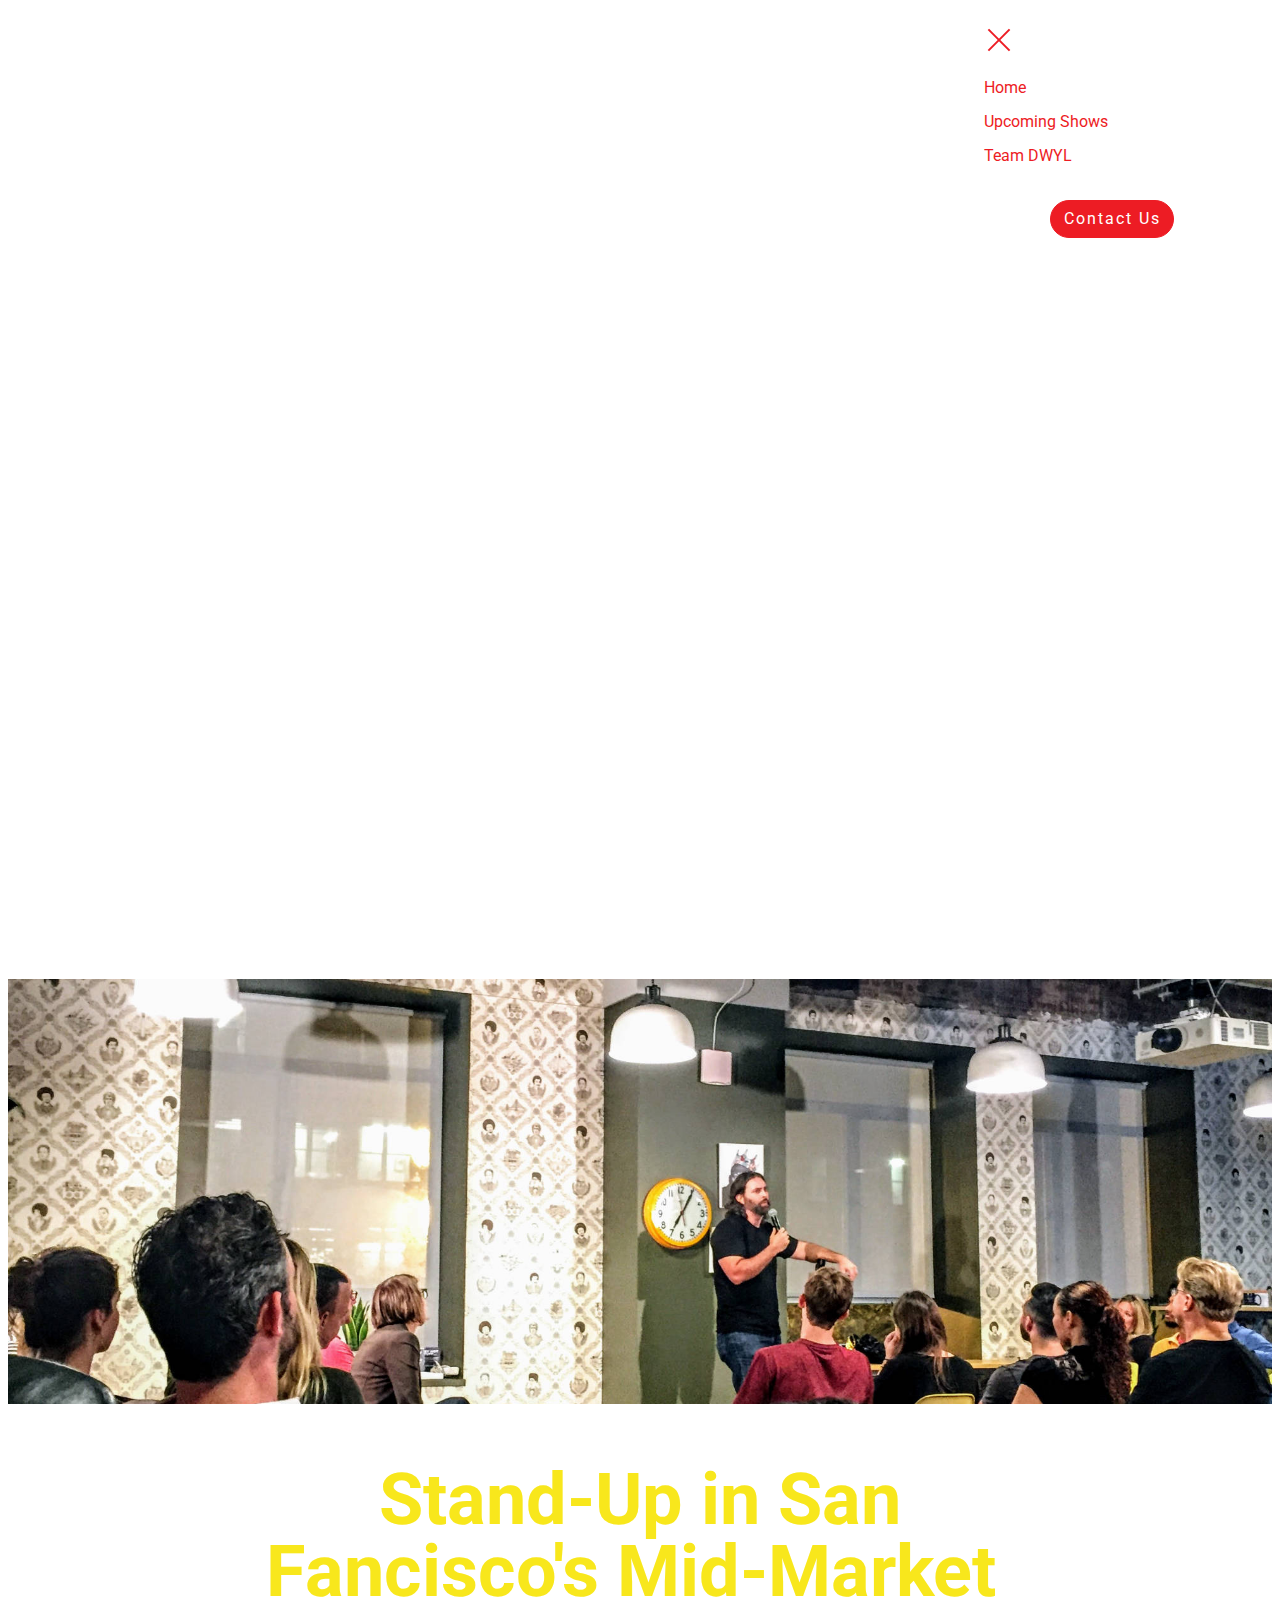
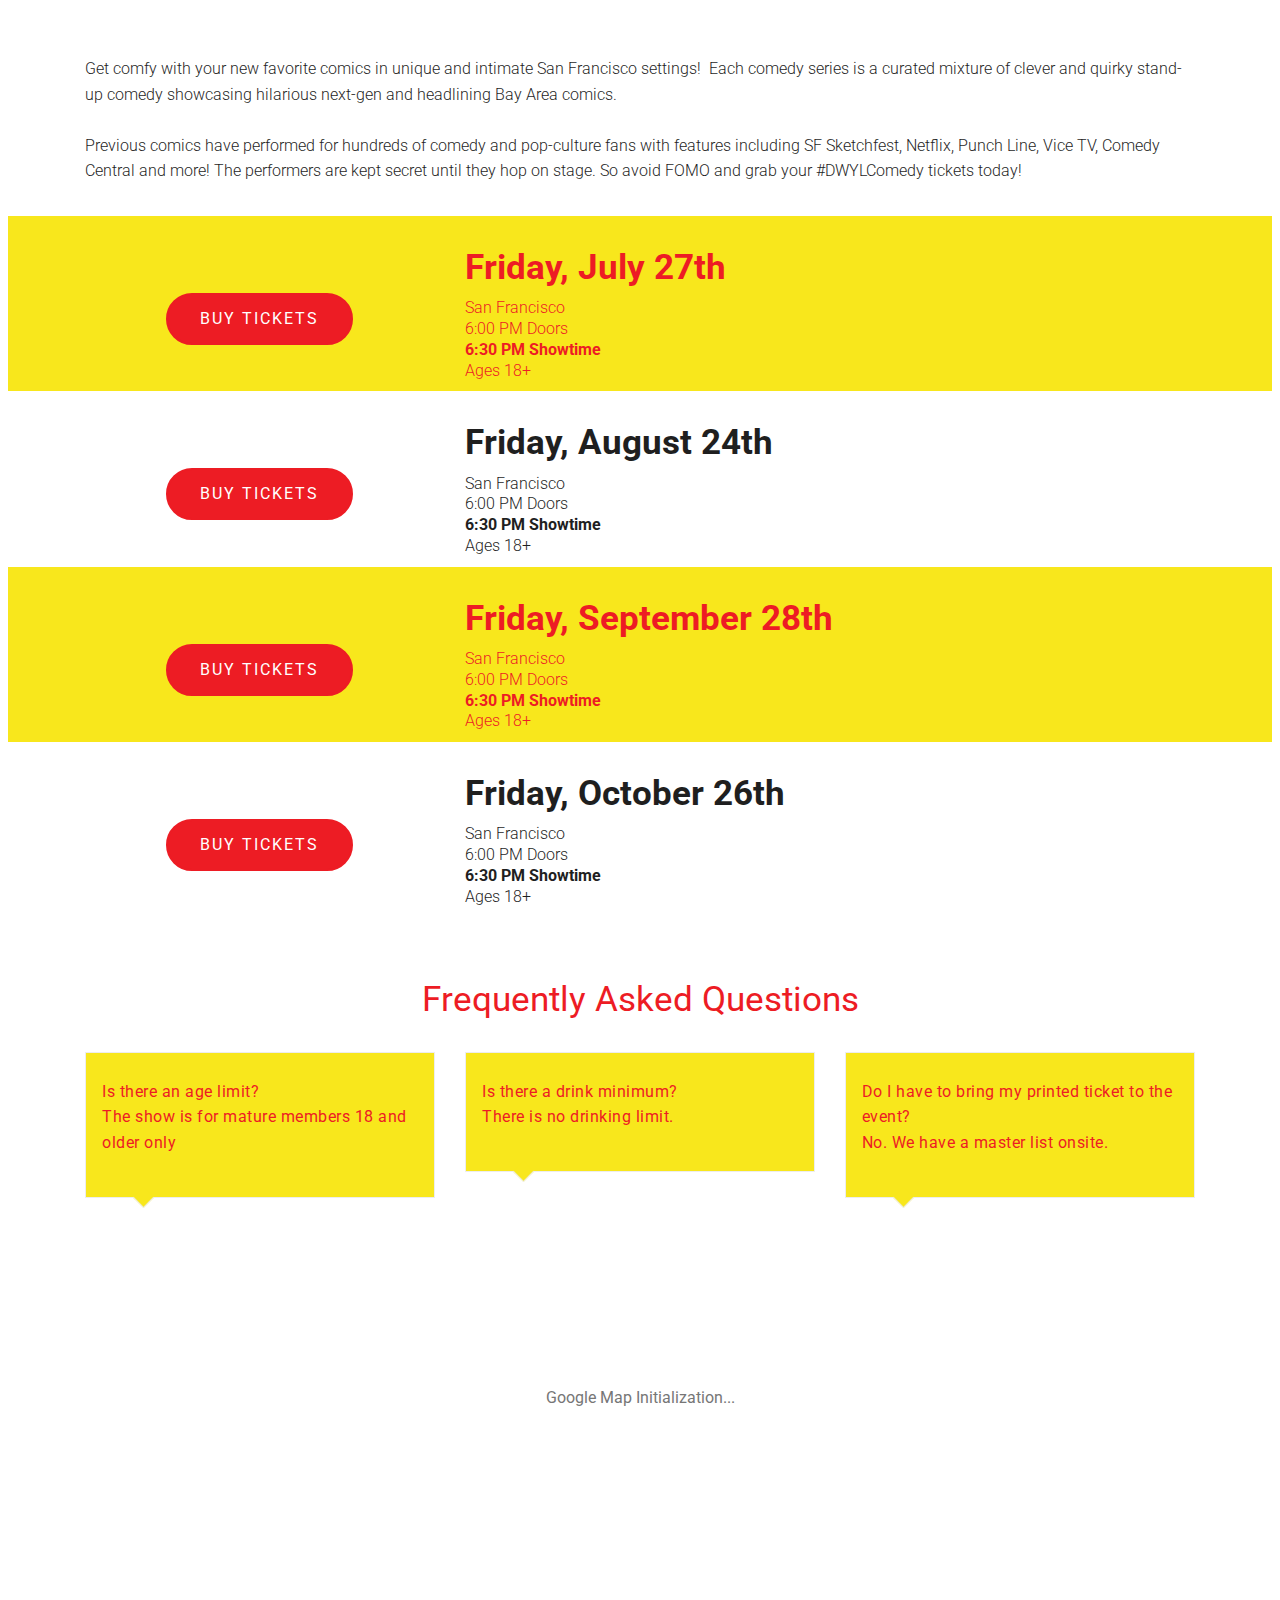
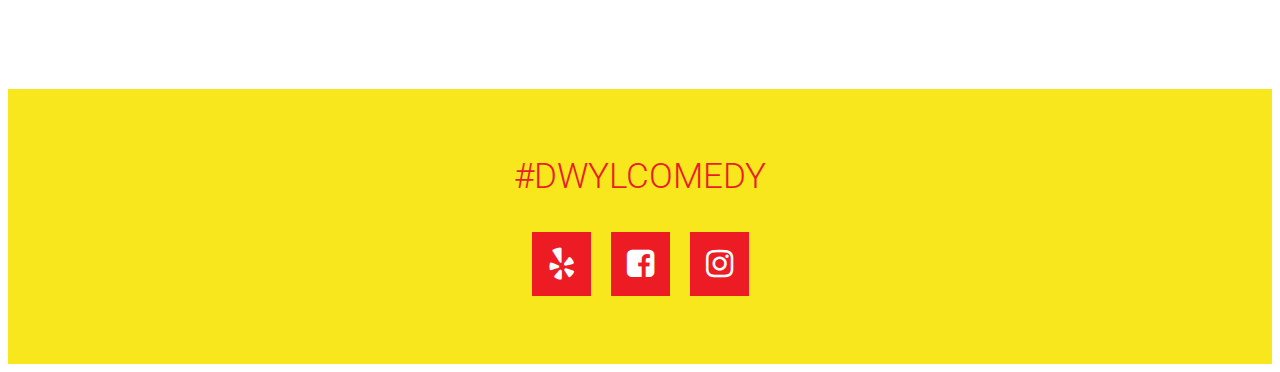
<file: Upcoming Shows.html>
<!DOCTYPE html>
<html amp>
<head>
  <!-- Site made with Mobirise Website Builder v4.6.6, https://mobirise.com -->
  <meta charset="UTF-8">
  <meta http-equiv="X-UA-Compatible" content="IE=edge">
  <meta name="generator" content="Mobirise v4.6.6, mobirise.com">
  <meta name="viewport" content="width=device-width, initial-scale=1, minimum-scale=1">
  <link rel="shortcut icon" href="assets/images/dwyl-favcon-yel-110x110.png" type="image/x-icon">
  <meta name="description" content="Each #DWYLComedy show features resident comedians and co-producers Chey Bell, Valerie Vernale, and Anthony Medina with rotating "Surprise Guests" as featured on SF Sketchfest, Punch Line, Netflix, Vice TV, Comedy Central and more.">
  <title>Upcoming Shows</title>
  <link rel="stylesheet" href="https://maxcdn.bootstrapcdn.com/font-awesome/4.7.0/css/font-awesome.min.css">
<link rel="canonical" href="Upcoming Shows.html">
 <style amp-boilerplate>body{-webkit-animation:-amp-start 8s steps(1,end) 0s 1 normal both;-moz-animation:-amp-start 8s steps(1,end) 0s 1 normal both;-ms-animation:-amp-start 8s steps(1,end) 0s 1 normal both;animation:-amp-start 8s steps(1,end) 0s 1 normal both}@-webkit-keyframes -amp-start{from{visibility:hidden}to{visibility:visible}}@-moz-keyframes -amp-start{from{visibility:hidden}to{visibility:visible}}@-ms-keyframes -amp-start{from{visibility:hidden}to{visibility:visible}}@-o-keyframes -amp-start{from{visibility:hidden}to{visibility:visible}}@keyframes -amp-start{from{visibility:hidden}to{visibility:visible}}</style>
<noscript><style amp-boilerplate>body{-webkit-animation:none;-moz-animation:none;-ms-animation:none;animation:none}</style></noscript>
<link href="https://fonts.googleapis.com/css?family=Roboto:100,100i,300,300i,400,400i,500,500i,700,700i,900,900i&subset=cyrillic" rel="stylesheet">
 
 <style amp-custom> 
div,span,h1,h2,h3,h4,h5,h6,p,blockquote,a,ol,ul,li,figcaption{font: inherit;}section{background-color: #eeeeee;}section,.container,.container-fluid{position: relative;word-wrap: break-word;}a.mbr-iconfont:hover{text-decoration: none;}.article .lead p,.article .lead ul,.article .lead ol,.article .lead pre,.article .lead blockquote{margin-bottom: 0;}a{font-style: normal;font-weight: 400;cursor: pointer;}a,a:hover{text-decoration: none;}figure{margin-bottom: 0;}h1,h2,h3,h4,h5,h6,.h1,.h2,.h3,.h4,.h5,.h6,.display-1,.display-2,.display-3,.display-4{line-height: 1;word-break: break-word;word-wrap: break-word;}b,strong{font-weight: bold;}blockquote{padding: 10px 0 10px 20px;position: relative;border-left: 2px solid;border-color: #ff3366;}input:-webkit-autofill,input:-webkit-autofill:hover,input:-webkit-autofill:focus,input:-webkit-autofill:active{transition-delay: 9999s;transition-property: background-color,color;}textarea[type="hidden"]{display: none;}body{position: relative;}section{background-position: 50% 50%;background-repeat: no-repeat;background-size: cover;}section .mbr-background-video,section .mbr-background-video-preview{position: absolute;bottom: 0;left: 0;right: 0;top: 0;}.row{display: -webkit-box;display: -webkit-flex;display: -ms-flexbox;display: flex;-webkit-flex-wrap: wrap;-ms-flex-wrap: wrap;flex-wrap: wrap;margin-right: -15px;margin-left: -15px;}@media (min-width: 576px){.row{margin-right: -15px;margin-left: -15px;}}@media (min-width: 768px){.row{margin-right: -15px;margin-left: -15px;}}@media (min-width: 992px){.row{margin-right: -15px;margin-left: -15px;}}@media (min-width: 1200px){.row{margin-right: -15px;margin-left: -15px;}}.hidden{visibility: hidden;}.mbr-z-index20{z-index: 20;}.mbr-white{color: #ffffff;}.mbr-black{color: #000000;}.mbr-bg-white{background-color: #ffffff;}.mbr-bg-black{background-color: #000000;}.align-left{text-align: left;}.align-center{text-align: center;}.align-right{text-align: right;}@media (max-width: 767px){.align-left,.align-center,.align-right,.mbr-section-btn,.mbr-section-title{text-align: center;}}.mbr-light{font-weight: 300;}.mbr-regular{font-weight: 400;}.mbr-semibold{font-weight: 500;}.mbr-bold{font-weight: 700;}.mbr-figure img,.mbr-figure iframe{display: block;width: 100%;}.card{background-color: transparent;border: none;}.card-img{text-align: center;flex-shrink: 0;}.media{max-width: 100%;margin: 0 auto;}.mbr-figure{-ms-flex-item-align: center;-ms-grid-row-align: center;-webkit-align-self: center;align-self: center;}.media-container > div{max-width: 100%;}.mbr-figure img,.card-img img{width: 100%;}@media (max-width: 991px){.media-size-item{width: auto;}.media{width: auto;}.mbr-figure{width: 100%;}}.mbr-section-btn{margin-left: -.25rem;margin-right: -.25rem;font-size: 0;}nav .mbr-section-btn{margin-left: 0rem;margin-right: 0rem;}.btn .mbr-iconfont,.btn.btn-sm .mbr-iconfont{cursor: pointer;margin-right: 0.5rem;}.btn.btn-md .mbr-iconfont,.btn.btn-md .mbr-iconfont{margin-right: 0.8rem;}[type="submit"]{-webkit-appearance: none;}.mbr-fullscreen .mbr-overlay{min-height: 100vh;}.mbr-fullscreen{display: flex;display: -webkit-flex;display: -moz-flex;display: -ms-flex;display: -o-flex;align-items: center;-webkit-align-items: center;min-height: 100vh;box-sizing: border-box;padding-top: 3rem;padding-bottom: 3rem;}amp-img img{max-height: 100%;max-width: 100%;}img.mbr-temp{width: 100%;}.super-hide{display: none;}.is-builder .nodisplay + img[async],.is-builder .nodisplay + img[decoding="async"],.is-builder amp-img > a + img[async],.is-builder amp-img > a + img[decoding="async"]{display: none;}html:not(.is-builder) amp-img > a{position: absolute;top: 0;bottom: 0;left: 0;right: 0;z-index: 1;}.is-builder .temp-amp-sizer{position: absolute;}.is-builder amp-youtube .temp-amp-sizer,.is-builder amp-vimeo .temp-amp-sizer{position: static;}
*{box-sizing: border-box;}body{font-family: Roboto;font-style: normal;line-height: 1.5;}.mbr-section-title{font-style: normal;line-height: 1.2;}.mbr-section-subtitle{line-height: 1.3;}.mbr-text{font-style: normal;line-height: 1.6;}.display-1{font-family: 'Roboto',sans-serif;font-size: 4.5rem;}.display-2{font-family: 'Roboto',sans-serif;font-size: 2.2rem;}.display-4{font-family: 'Roboto',sans-serif;font-size: 1rem;}.display-5{font-family: 'Roboto',sans-serif;font-size: 1.8rem;}.display-7{font-family: 'Roboto',sans-serif;font-size: 1rem;}@media (max-width: 768px){.display-1{font-size: 3.6rem;font-size: calc( 2.225rem + (4.5 - 2.225) * ((100vw - 20rem) / (48 - 20)));line-height: calc( 1.4 * (2.225rem + (4.5 - 2.225) * ((100vw - 20rem) / (48 - 20))));}.display-2{font-size: 1.76rem;font-size: calc( 1.42rem + (2.2 - 1.42) * ((100vw - 20rem) / (48 - 20)));line-height: calc( 1.4 * (1.42rem + (2.2 - 1.42) * ((100vw - 20rem) / (48 - 20))));}.display-4{font-size: 0.8rem;font-size: calc( 1rem + (1 - 1) * ((100vw - 20rem) / (48 - 20)));line-height: calc( 1.4 * (1rem + (1 - 1) * ((100vw - 20rem) / (48 - 20))));}.display-5{font-size: 1.44rem;font-size: calc( 1.28rem + (1.8 - 1.28) * ((100vw - 20rem) / (48 - 20)));line-height: calc( 1.4 * (1.28rem + (1.8 - 1.28) * ((100vw - 20rem) / (48 - 20))));}}.btn{font-weight: 400;border-width: 2px;border-style: solid;font-style: normal;letter-spacing: 2px;margin: .4rem .8rem;white-space: normal;transition-property: background-color,color,border-color,box-shadow;transition-duration: .3s,.3s,.3s,2s;transition-timing-function: ease-in-out;padding: 1rem 2rem;border-radius: 0px;display: inline-flex;align-items: center;justify-content: center;word-break: break-word;}.btn-sm{border: 1px solid;font-weight: 400;letter-spacing: 2px;-webkit-transition: all 0.3s ease-in-out;-moz-transition: all 0.3s ease-in-out;transition: all 0.3s ease-in-out;padding: 0.6rem 0.8rem;border-radius: 0px;}.btn-md{font-weight: 600;letter-spacing: 2px;margin: .4rem .8rem;-webkit-transition: all 0.3s ease-in-out;-moz-transition: all 0.3s ease-in-out;transition: all 0.3s ease-in-out;padding: 1rem 2rem;border-radius: 0px;}.bg-primary{background-color: #ed1c24;}.bg-success{background-color: #0dcd7b;}.bg-info{background-color: #8282e7;}.bg-warning{background-color: #767676;}.bg-danger{background-color: #a0a0a0;}.btn-primary,.btn-primary:active,.btn-primary.active{background-color: #ed1c24;border-color: #ed1c24;color: #ffffff;}.btn-primary:hover,.btn-primary:focus,.btn-primary.focus{color: #ffffff;background-color: #af0e14;border-color: #af0e14;}.btn-primary.disabled,.btn-primary:disabled{color: #ffffff;background-color: #af0e14;border-color: #af0e14;}.btn-secondary,.btn-secondary:active,.btn-secondary.active{background-color: #4addff;border-color: #4addff;color: #003c4a;}.btn-secondary:hover,.btn-secondary:focus,.btn-secondary.focus{color: #003c4a;background-color: #00cdfd;border-color: #00cdfd;}.btn-secondary.disabled,.btn-secondary:disabled{color: #003c4a;background-color: #00cdfd;border-color: #00cdfd;}.btn-info,.btn-info:active,.btn-info.active{background-color: #8282e7;border-color: #8282e7;color: #ffffff;}.btn-info:hover,.btn-info:focus,.btn-info.focus{color: #ffffff;background-color: #4242db;border-color: #4242db;}.btn-info.disabled,.btn-info:disabled{color: #ffffff;background-color: #4242db;border-color: #4242db;}.btn-success,.btn-success:active,.btn-success.active{background-color: #0dcd7b;border-color: #0dcd7b;color: #ffffff;}.btn-success:hover,.btn-success:focus,.btn-success.focus{color: #ffffff;background-color: #088550;border-color: #088550;}.btn-success.disabled,.btn-success:disabled{color: #ffffff;background-color: #088550;border-color: #088550;}.btn-warning,.btn-warning:active,.btn-warning.active{background-color: #767676;border-color: #767676;color: #ffffff;}.btn-warning:hover,.btn-warning:focus,.btn-warning.focus{color: #ffffff;background-color: #505050;border-color: #505050;}.btn-warning.disabled,.btn-warning:disabled{color: #ffffff;background-color: #505050;border-color: #505050;}.btn-danger,.btn-danger:active,.btn-danger.active{background-color: #a0a0a0;border-color: #a0a0a0;color: #ffffff;}.btn-danger:hover,.btn-danger:focus,.btn-danger.focus{color: #ffffff;background-color: #7a7a7a;border-color: #7a7a7a;}.btn-danger.disabled,.btn-danger:disabled{color: #ffffff;background-color: #7a7a7a;border-color: #7a7a7a;}.btn-black,.btn-black:active,.btn-black.active{background-color: #333333;border-color: #333333;color: #ffffff;}.btn-black:hover,.btn-black:focus,.btn-black.focus{color: #ffffff;background-color: #0d0d0d;border-color: #0d0d0d;}.btn-black.disabled,.btn-black:disabled{color: #ffffff;background-color: #0d0d0d;border-color: #0d0d0d;}.btn-white,.btn-white:active,.btn-white.active{background-color: #ffffff;border-color: #ffffff;color: #808080;}.btn-white:hover,.btn-white:focus,.btn-white.focus{color: #808080;background-color: #d9d9d9;border-color: #d9d9d9;}.btn-white.disabled,.btn-white:disabled{color: #808080;background-color: #d9d9d9;border-color: #d9d9d9;}.btn-white,.btn-white:active,.btn-white.active{color: #333333;}.btn-white:hover,.btn-white:focus,.btn-white.focus{color: #333333;}.btn-white.disabled,.btn-white:disabled{color: #333333;}.btn-primary-outline,.btn-primary-outline:active,.btn-primary-outline.active{background: none;border-color: #970c11;color: #970c11;}.btn-primary-outline:hover,.btn-primary-outline:focus,.btn-primary-outline.focus{color: #ffffff;background-color: #ed1c24;border-color: #ed1c24;}.btn-primary-outline.disabled,.btn-primary-outline:disabled{color: #ffffff;background-color: #ed1c24;border-color: #ed1c24;}.btn-secondary-outline,.btn-secondary-outline:active,.btn-secondary-outline.active{background: none;border-color: #00b8e3;color: #00b8e3;}.btn-secondary-outline:hover,.btn-secondary-outline:focus,.btn-secondary-outline.focus{color: #003c4a;background-color: #4addff;border-color: #4addff;}.btn-secondary-outline.disabled,.btn-secondary-outline:disabled{color: #003c4a;background-color: #4addff;border-color: #4addff;}.btn-info-outline,.btn-info-outline:active,.btn-info-outline.active{background: none;border-color: #2c2cd7;color: #2c2cd7;}.btn-info-outline:hover,.btn-info-outline:focus,.btn-info-outline.focus{color: #ffffff;background-color: #8282e7;border-color: #8282e7;}.btn-info-outline.disabled,.btn-info-outline:disabled{color: #ffffff;background-color: #8282e7;border-color: #8282e7;}.btn-success-outline,.btn-success-outline:active,.btn-success-outline.active{background: none;border-color: #076d41;color: #076d41;}.btn-success-outline:hover,.btn-success-outline:focus,.btn-success-outline.focus{color: #ffffff;background-color: #0dcd7b;border-color: #0dcd7b;}.btn-success-outline.disabled,.btn-success-outline:disabled{color: #ffffff;background-color: #0dcd7b;border-color: #0dcd7b;}.btn-warning-outline,.btn-warning-outline:active,.btn-warning-outline.active{background: none;border-color: #434343;color: #434343;}.btn-warning-outline:hover,.btn-warning-outline:focus,.btn-warning-outline.focus{color: #ffffff;background-color: #767676;border-color: #767676;}.btn-warning-outline.disabled,.btn-warning-outline:disabled{color: #ffffff;background-color: #767676;border-color: #767676;}.btn-danger-outline,.btn-danger-outline:active,.btn-danger-outline.active{background: none;border-color: #6d6d6d;color: #6d6d6d;}.btn-danger-outline:hover,.btn-danger-outline:focus,.btn-danger-outline.focus{color: #ffffff;background-color: #a0a0a0;border-color: #a0a0a0;}.btn-danger-outline.disabled,.btn-danger-outline:disabled{color: #ffffff;background-color: #a0a0a0;border-color: #a0a0a0;}.btn-black-outline,.btn-black-outline:active,.btn-black-outline.active{background: none;border-color: #000000;color: #000000;}.btn-black-outline:hover,.btn-black-outline:focus,.btn-black-outline.focus{color: #ffffff;background-color: #333333;border-color: #333333;}.btn-black-outline.disabled,.btn-black-outline:disabled{color: #ffffff;background-color: #333333;border-color: #333333;}.btn-white-outline,.btn-white-outline:active,.btn-white-outline.active{background: none;border-color: #ffffff;color: #ffffff;}.btn-white-outline:hover,.btn-white-outline:focus,.btn-white-outline.focus{color: #333333;background-color: #ffffff;border-color: #ffffff;}.text-primary{color: #ed1c24;}.text-secondary{color: #4addff;}.text-success{color: #0dcd7b;}.text-info{color: #8282e7;}.text-warning{color: #767676;}.text-danger{color: #a0a0a0;}.text-white{color: #ffffff;}.text-black{color: #000000;}a.text-primary:hover,a.text-primary:focus{color: #970c11;}a.text-secondary:hover,a.text-secondary:focus{color: #00b8e3;}a.text-success:hover,a.text-success:focus{color: #076d41;}a.text-info:hover,a.text-info:focus{color: #2c2cd7;}a.text-warning:hover,a.text-warning:focus{color: #434343;}a.text-danger:hover,a.text-danger:focus{color: #6d6d6d;}a.text-white:hover,a.text-white:focus{color: #b3b3b3;}a.text-black:hover,a.text-black:focus{color: #4d4d4d;}.alert-success{background-color: #0dcd7b;}.alert-info{background-color: #8282e7;}.alert-warning{background-color: #767676;}.alert-danger{background-color: #a0a0a0;}.mbr-section-btn a.btn:not(.btn-form){border-radius: 100px;transition-property: background-color,color,border-color,box-shadow;transition-duration: .3s,.3s,.3s,.8s;transition-timing-function: ease-in-out;}.mbr-section-btn a.btn:not(.btn-form):hover{box-shadow: 0 10px 40px 0 rgba(0,0,0,0.2);}.nav-tabs .nav-link{border-radius: 100px;}.btn-form{border-radius: 0;}.btn-form:hover{cursor: pointer;}a,a:hover{color: #ed1c24;}.mbr-plan-header.bg-primary .mbr-plan-subtitle,.mbr-plan-header.bg-primary .mbr-plan-price-desc{color: #fcd9da;}.mbr-plan-header.bg-success .mbr-plan-subtitle,.mbr-plan-header.bg-success .mbr-plan-price-desc{color: #acfad9;}.mbr-plan-header.bg-info .mbr-plan-subtitle,.mbr-plan-header.bg-info .mbr-plan-price-desc{color: #ffffff;}.mbr-plan-header.bg-warning .mbr-plan-subtitle,.mbr-plan-header.bg-warning .mbr-plan-price-desc{color: #b6b6b6;}.mbr-plan-header.bg-danger .mbr-plan-subtitle,.mbr-plan-header.bg-danger .mbr-plan-price-desc{color: #e0e0e0;}blockquote{padding: 10px 0 10px 20px;position: relative;border-color: #ed1c24;border-width: 3px;}ul,ol,pre,blockquote{margin-bottom: 0;margin-top: 0;}pre{background: #f4f4f4;padding: 10px 24px;white-space: pre-wrap;}.inactive{-webkit-user-select: none;-moz-user-select: none;-ms-user-select: none;user-select: none;pointer-events: none;-webkit-user-drag: none;user-drag: none;}html,body{height: auto;min-height: 100vh;}.popover-content ul.show{min-height: 155px;}#scrollToTop{display: none;}.mbr-container{max-width: 800px;padding: 0 10px;margin: 0 auto;position: relative;}h1,h2,h3{margin: auto;}h1,h3,p{padding: 10px 0;margin-bottom: 15px;}p,li,blockquote{color: #15181b;letter-spacing: 0.5px;line-height: 1.7;}.container{padding-right: 15px;padding-left: 15px;width: 100%;margin-right: auto;margin-left: auto;}@media (max-width: 767px){.container{max-width: 540px;}}@media (min-width: 768px){.container{max-width: 720px;}}@media (min-width: 992px){.container{max-width: 960px;}}@media (min-width: 1200px){.container{max-width: 1140px;}}.mbr-row{display: -webkit-box;display: -webkit-flex;display: -ms-flexbox;display: flex;-webkit-flex-wrap: wrap;-ms-flex-wrap: wrap;flex-wrap: wrap;margin-right: -15px;margin-left: -15px;}.mbr-justify-content-center{justify-content: center;}@media (max-width: 767px){.mbr-col-sm-12{-ms-flex: 0 0 100%;flex: 0 0 100%;max-width: 100%;padding-right: 15px;padding-left: 15px;}.mbr-row{margin: 0;}}@media (min-width: 768px){.mbr-col-md-3{-ms-flex: 0 0 25%;flex: 0 0 25%;max-width: 25%;padding-right: 15px;padding-left: 15px;}.mbr-col-md-4{-ms-flex: 0 0 33.333333%;flex: 0 0 33.333333%;max-width: 33.333333%;padding-right: 15px;padding-left: 15px;}.mbr-col-md-5{-ms-flex: 0 0 41.666667%;flex: 0 0 41.666667%;max-width: 41.666667%;padding-right: 15px;padding-left: 15px;}.mbr-col-md-6{-ms-flex: 0 0 50%;flex: 0 0 50%;max-width: 50%;padding-right: 15px;padding-left: 15px;}.mbr-col-md-7{-ms-flex: 0 0 58.333333%;flex: 0 0 58.333333%;max-width: 58.333333%;padding-right: 15px;padding-left: 15px;}.mbr-col-md-8{-ms-flex: 0 0 66.666667%;flex: 0 0 66.666667%;max-width: 66.666667%;padding-left: 15px;padding-right: 15px;}.mbr-col-md-10{-ms-flex: 0 0 83.333333%;flex: 0 0 83.333333%;max-width: 83.333333%;padding-left: 15px;padding-right: 15px;}.mbr-col-md-12{-ms-flex: 0 0 100%;flex: 0 0 100%;max-width: 100%;padding-right: 15px;padding-left: 15px;}}@media (min-width: 992px){.mbr-col-lg-2{-ms-flex: 0 0 16.666667%;flex: 0 0 16.666667%;max-width: 16.666667%;padding-right: 15px;padding-left: 15px;}.mbr-col-lg-3{-ms-flex: 0 0 25%;flex: 0 0 25%;max-width: 25%;padding-right: 15px;padding-left: 15px;}.mbr-col-lg-4{-ms-flex: 0 0 33.33%;flex: 0 0 33.33%;max-width: 33.33%;padding-right: 15px;padding-left: 15px;}.mbr-col-lg-5{-ms-flex: 0 0 41.666%;flex: 0 0 41.666%;max-width: 41.666%;padding-right: 15px;padding-left: 15px;}.mbr-col-lg-6{-ms-flex: 0 0 50%;flex: 0 0 50%;max-width: 50%;padding-right: 15px;padding-left: 15px;}.mbr-col-lg-8{-ms-flex: 0 0 66.666667%;flex: 0 0 66.666667%;max-width: 66.666667%;padding-left: 15px;padding-right: 15px;}.mbr-col-lg-10{-ms-flex: 0 0 83.3333%;flex: 0 0 83.3333%;max-width: 83.3333%;padding-right: 15px;padding-left: 15px;}.mbr-col-lg-12{-ms-flex: 0 0 100%;flex: 0 0 100%;max-width: 100%;padding-right: 15px;padding-left: 15px;}}@media (min-width: 1200px){.mbr-col-xl-7{-ms-flex: 0 0 58.333333%;flex: 0 0 58.333333%;max-width: 58.333333%;padding-right: 15px;padding-left: 15px;}.mbr-col-xl-8{-ms-flex: 0 0 66.666667%;flex: 0 0 66.666667%;max-width: 66.666667%;padding-left: 15px;padding-right: 15px;}}section.sidebar-open:before{content: '';position: fixed;top: 0;bottom: 0;right: 0;left: 0;background-color: rgba(0,0,0,0.2);z-index: 1040;}p{margin-top: 0;}.cid-qMPy26HEEf amp-sidebar{min-width: 260px;z-index: 1050;background-color: #ffffff;}.cid-qMPy26HEEf amp-sidebar.open:after{content: '';position: absolute;top: 0;left: 0;bottom: 0;right: 0;background-color: red;}.cid-qMPy26HEEf .open{transform: translateX(0%);display: block;}.cid-qMPy26HEEf .builder-sidebar{background-color: #ffffff;position: relative;height: 100vh;z-index: 1030;padding: 1rem 2rem;max-width: 20rem;}.cid-qMPy26HEEf .headerbar{display: flex;flex-direction: column;justify-content: center;padding: .5rem 1rem;min-height: 70px;align-items: center;background: #ffffff;}.cid-qMPy26HEEf .headerbar.sticky-nav{position: fixed;z-index: 1000;width: 100%;}.cid-qMPy26HEEf button.sticky-but{position: fixed;}.cid-qMPy26HEEf .brand{display: flex;align-items: center;align-self: flex-start;padding-right: 30px;}.cid-qMPy26HEEf .brand p{margin: 0;padding: 0;}.cid-qMPy26HEEf .brand-name{color: #197bc6;}.cid-qMPy26HEEf .sidebar{padding: 1rem 0;margin: 0;}.cid-qMPy26HEEf .sidebar > li{list-style: none;display: flex;flex-direction: column;}.cid-qMPy26HEEf .sidebar a{display: block;text-decoration: none;margin-bottom: 10px;}.cid-qMPy26HEEf .close-sidebar{width: 30px;height: 30px;position: relative;cursor: pointer;background-color: transparent;border: none;}.cid-qMPy26HEEf .close-sidebar:focus{outline: 2px auto #ed1c24;}.cid-qMPy26HEEf .close-sidebar span{position: absolute;left: 0;width: 30px;height: 2px;border-right: 5px;background-color: #ed1c24;}.cid-qMPy26HEEf .close-sidebar span:nth-child(1){transform: rotate(45deg);}.cid-qMPy26HEEf .close-sidebar span:nth-child(2){transform: rotate(-45deg);}@media (min-width: 992px){.cid-qMPy26HEEf .brand-name{min-width: 8rem;}.cid-qMPy26HEEf .builder-sidebar{margin-left: auto;}.cid-qMPy26HEEf .builder-sidebar .sidebar li{flex-direction: row;flex-wrap: wrap;}.cid-qMPy26HEEf .builder-sidebar .sidebar li a{padding: .5rem;margin: 0;}.cid-qMPy26HEEf .builder-overlay{display: none;}}.cid-qMPy26HEEf .hamburger{position: absolute;top: 25px;right: 20px;margin-left: auto;width: 30px;height: 20px;background: none;border: none;cursor: pointer;z-index: 1000;}@media (min-width: 768px){.cid-qMPy26HEEf .hamburger{top: calc(0.5rem + 55 * 0.5px - 10px);}}.cid-qMPy26HEEf .hamburger:focus{outline: none;}.cid-qMPy26HEEf .hamburger span{position: absolute;right: 0;width: 30px;height: 2px;border-right: 5px;background-color: #ed1c24;}.cid-qMPy26HEEf .hamburger span:nth-child(1){top: 0;transition: all .2s;}.cid-qMPy26HEEf .hamburger span:nth-child(2){top: 8px;transition: all .15s;}.cid-qMPy26HEEf .hamburger span:nth-child(3){top: 8px;transition: all .15s;}.cid-qMPy26HEEf .hamburger span:nth-child(4){top: 16px;transition: all .2s;}.cid-qMPy26HEEf amp-img{height: 55px;width: 55px;margin-right: 1rem;display: flex;align-items: center;}@media (max-width: 768px){.cid-qMPy26HEEf amp-img{max-height: 55px;max-width: 55px;}}.cid-qN9aT8hI7p{padding-top: 60px;padding-bottom: 60px;background-image: url("assets/images/dwyl-comedy-hjpg-2000x1500.jpg");}.cid-qN9aT8hI7p .mbr-title{padding-bottom: 1rem;color: #f8e71c;}.cid-qN9aT8hI7p .mbr-section-btn{padding-top: 1.5rem;}.cid-qNP87oQ0Ew{padding-top: 60px;padding-bottom: 0px;background-color: #ffffff;}.cid-qNP87oQ0Ew .mbr-title{padding-bottom: 1rem;color: #f8e71c;}.cid-qNP87oQ0Ew .mbr-section-btn{padding-top: 1.5rem;}.cid-qNP8aqrNVU{padding-top: 0px;padding-bottom: 0px;background-color: #ffffff;}.cid-qNP8aqrNVU .mbr-text{padding: 2rem 0;text-align: left;color: #1f1f1f;}.cid-qNP47b4M3p{padding-top: 30px;padding-bottom: 0px;background-color: #f8e71c;}.cid-qNP47b4M3p .mbr-row{flex-direction: row-reverse;}.cid-qNP47b4M3p .btn-container{display: flex;align-items: center;justify-content: center;}@media (min-width: 768px){.cid-qNP47b4M3p .mbr-section-subtitle{margin-bottom: 0;}}.cid-qNP47b4M3p .mbr-section-title{color: #ed1c24;text-align: left;}.cid-qNP47b4M3p .mbr-section-subtitle{color: #ed1c24;text-align: left;}.cid-qRuCNobv12{padding-top: 30px;padding-bottom: 0px;background-color: #ffffff;}.cid-qRuCNobv12 .mbr-row{flex-direction: row-reverse;}.cid-qRuCNobv12 .btn-container{display: flex;align-items: center;justify-content: center;}@media (min-width: 768px){.cid-qRuCNobv12 .mbr-section-subtitle{margin-bottom: 0;}}.cid-qRuCNobv12 .mbr-section-title{color: #1f1f1f;text-align: left;}.cid-qRuCNobv12 .mbr-section-subtitle{color: #1f1f1f;text-align: left;}.cid-qVKaKENlYU{padding-top: 30px;padding-bottom: 0px;background-color: #f8e71c;}.cid-qVKaKENlYU .mbr-row{flex-direction: row-reverse;}.cid-qVKaKENlYU .btn-container{display: flex;align-items: center;justify-content: center;}@media (min-width: 768px){.cid-qVKaKENlYU .mbr-section-subtitle{margin-bottom: 0;}}.cid-qVKaKENlYU .mbr-section-title{color: #ed1c24;text-align: left;}.cid-qVKaKENlYU .mbr-section-subtitle{color: #ed1c24;text-align: left;}.cid-qVKaVSf7tp{padding-top: 30px;padding-bottom: 0px;background-color: #ffffff;}.cid-qVKaVSf7tp .mbr-row{flex-direction: row-reverse;}.cid-qVKaVSf7tp .btn-container{display: flex;align-items: center;justify-content: center;}@media (min-width: 768px){.cid-qVKaVSf7tp .mbr-section-subtitle{margin-bottom: 0;}}.cid-qVKaVSf7tp .mbr-section-title{color: #1f1f1f;text-align: left;}.cid-qVKaVSf7tp .mbr-section-subtitle{color: #1f1f1f;text-align: left;}.cid-qN9kP56sWY{padding-top: 60px;padding-bottom: 60px;background-color: #ffffff;}.cid-qN9kP56sWY .card{margin-bottom: 15px;position: relative;display: flex;-ms-flex-direction: column;flex-direction: column;word-wrap: break-word;}@media (max-width: 767px){.cid-qN9kP56sWY .card{margin-bottom: 30px;}}.cid-qN9kP56sWY .card .card-wrapper{position: relative;border: 1px solid #ededed;background-color: #f8e71c;padding: 1rem;margin-bottom: 1rem;}.cid-qN9kP56sWY .card .card-wrapper:before{transform: rotate(45deg);width: 14px;height: 14px;background-color: #f8e71c;border-color: #ededed;border-style: none solid solid none;border-width: 0 1px 1px 0;bottom: -8px;content: "";display: block;left: 50px;position: absolute;}.cid-qN9kP56sWY .card .signature{padding: 0 1rem;}.cid-qN9kP56sWY .card .signature .author-name{padding: .5rem 0;}.cid-qN9kP56sWY .mbr-text{color: #ed1c24;}.cid-qN9kP56sWY .mbr-section-title{padding-bottom: 2rem;color: #ed1c24;}@media (max-width: 767px){.cid-qN9kP56sWY .author-name,.cid-qN9kP56sWY .author-title{text-align: left;}}.cid-qN9fY0x5gW{padding-top: 0px;padding-bottom: 0px;background-color: #ffffff;}.cid-qN9fY0x5gW .mbr-row{margin-left: 0;margin-right: 0;}.cid-qN9fY0x5gW .mbr-section-title{padding-bottom: 3rem;}.cid-qN9fY0x5gW .google-map{height: 25rem;position: relative;width: 100%;}.cid-qN9fY0x5gW .google-map iframe{height: 100%;width: 100%;}.cid-qN9fY0x5gW .google-map [data-state-details]{color: #6b6763;font-family: Montserrat;height: 1.5em;margin-top: -0.75em;padding-left: 1.25rem;padding-right: 1.25rem;position: absolute;text-align: center;top: 50%;width: 100%;}.cid-qN9fY0x5gW .google-map[data-state]{background: #e9e5dc;}.cid-qN9fY0x5gW .google-map[data-state="loading"] [data-state-details]{display: none;}.cid-qN9fY0x5gW .map-placeholder{display: none;}.cid-qN9fY0x5gW h4{padding-top: 5rem;color: #767676;text-align: center;}.cid-qN9qO5qBMK{padding-top: 60px;padding-bottom: 60px;background-color: #f8e71c;}.cid-qN9qO5qBMK h1{margin-bottom: 20px;}.cid-qN9qO5qBMK .wrapper{text-align: center;}.cid-qN9qO5qBMK .amp-iconfont{padding: 1rem;margin: .5rem;background: #ed1c24;color: #ffffff;font-size: 2rem;}.cid-qN9qO5qBMK H1{color: #ed1c24;}</style>
 
  <script async  src="https://cdn.ampproject.org/v0.js"></script>
  <script async custom-element="amp-analytics" src="https://cdn.ampproject.org/v0/amp-analytics-0.1.js"></script>
  <script async custom-element="amp-sidebar" src="https://cdn.ampproject.org/v0/amp-sidebar-0.1.js"></script>
  <script async custom-element="amp-iframe" src="https://cdn.ampproject.org/v0/amp-iframe-0.1.js"></script>
  
  
</head>
<body><amp-sidebar id="sidebar" class="cid-qMPy26HEEf" layout="nodisplay" side="right">
        <div class="builder-sidebar" id="builder-sidebar">
            <button on="tap:sidebar.close" class="close-sidebar">
                <span></span>
                <span></span>
            </button>

            <div class="sidebar mbr-white" data-app-modern-menu="true"><a class="text-primary display-7" href="index.html">Home</a>
              <a class="text-primary display-7" href="Upcoming Shows.html">Upcoming Shows</a>
              <a class="text-primary display-7" href="index.html#features2-6">Team DWYL</a></div>
            
            <div class="navbar-buttons mbr-section-btn align-center"><a class="btn btn-sm btn-primary display-4" href="mailto:dwylcomedy@gmail.com">Contact Us</a></div>
        </div>
    </amp-sidebar>

<!-- Google Analytics -->
<amp-analytics type="googleanalytics">
<script type="application/json">
{
  "vars": {
    "account": "UA-114935665-1"
  },
  "triggers": {
    "trackPageview": {
      "on": "visible",
      "request": "pageview"
    }
  }
}
</script>
</amp-analytics>
<!-- /Google Analytics -->


  <section class="menu cid-qMPy26HEEf" id="menu1-c">
    
    <nav class="headerbar sticky-nav">
      <div class="brand">
          <span class="brand-logo">
              <amp-img src="assets/images/dwyl-favcon-yel-110x110.png" layout="responsive" width="55" height="55" alt="Do What You Love Comedy Series">
                  <a href="index.html"></a>
              </amp-img>
          </span>
          
      </div>
    </nav>
    
    <button on="tap:sidebar.toggle" class="ampstart-btn hamburger sticky-but">
        <span></span>
        <span></span>
        <span></span>
        <span></span>
    </button>
</section>

<section class="mbr-section content19 cid-qN9aT8hI7p" id="content19-e">

    

    <div class="mbr-container">
        <h2 class="mbr-title align-center mbr-fonts-style mbr-bold mbr-white display-1"><br><br><br><br><br></h2>
        
        
    </div>
</section>

<section class="mbr-section content19 cid-qNP87oQ0Ew" id="content19-t">

    

    <div class="mbr-container">
        <h2 class="mbr-title align-center mbr-fonts-style mbr-bold mbr-white display-1">
            Stand-Up in San Fancisco's Mid-Market&nbsp;</h2>
        
        
    </div>
</section>

<section class="content4 mbr-section article cid-qNP8aqrNVU" id="content4-u">
    
     

    <div class="container">
        <div class="mbr-text align-center mbr-fonts-style mbr-light display-7">Get comfy with your new favorite comics in unique and intimate San Francisco settings! &nbsp;Each comedy series is a curated mixture of clever and quirky stand-up comedy showcasing hilarious next-gen and headlining Bay Area comics. &nbsp;<br><br>Previous comics have performed for hundreds of comedy and pop-culture fans with features including SF Sketchfest, Netflix, Punch Line, Vice TV, Comedy Central and more!  The performers are kept secret until they hop on stage. So avoid FOMO and grab your #DWYLComedy tickets today!</div>
    </div>
</section>

<section class="info2 cid-qNP47b4M3p" id="info2-s">

    

    <div class="container">
        <div class="mbr-row mbr-justify-content-center">
            <div class="mbr-col-sm-12 mbr-col-md-6 mbr-col-lg-8">
                <h2 class="mbr-section-title align-right mbr-fonts-style mbr-bold display-2">
                    Friday, July 27th</h2>
                <h3 class="mbr-section-subtitle align-right mbr-fonts-style mbr-light display-7">
                    San Francisco<br>6:00 PM Doors<br><strong>6:30 PM</strong>&nbsp;<strong>Showtime</strong><br>Ages 18+</h3>
            </div>
            <div class="btn-container mbr-col-sm-12 mbr-col-md-6 mbr-col-lg-4">
                <div class="mbr-section-btn align-center"><a class="btn btn-primary display-4" href="https://www.eventbrite.com/e/do-what-you-love-comedy-series-tickets-45915567699?discount=DWYLComedy" target="_blank">BUY TICKETS</a></div>
            </div>
        </div>
    </div>
</section>

<section class="info2 cid-qRuCNobv12" id="info2-w">

    

    <div class="container">
        <div class="mbr-row mbr-justify-content-center">
            <div class="mbr-col-sm-12 mbr-col-md-6 mbr-col-lg-8">
                <h2 class="mbr-section-title align-right mbr-fonts-style mbr-bold display-2">
                    Friday, August 24th</h2>
                <h3 class="mbr-section-subtitle align-right mbr-fonts-style mbr-light display-7">
                    San Francisco<br>6:00 PM Doors<br><strong>6:30 PM</strong>&nbsp;<strong>Showtime</strong><br>Ages 18+</h3>
            </div>
            <div class="btn-container mbr-col-sm-12 mbr-col-md-6 mbr-col-lg-4">
                <div class="mbr-section-btn align-center"><a class="btn btn-primary display-4" href="https://www.eventbrite.com/e/do-what-you-love-comedy-series-tickets-45916285847?aff=dwylwebsite" target="_blank">BUY TICKETS</a></div>
            </div>
        </div>
    </div>
</section>

<section class="info2 cid-qVKaKENlYU" id="info2-z">

    

    <div class="container">
        <div class="mbr-row mbr-justify-content-center">
            <div class="mbr-col-sm-12 mbr-col-md-6 mbr-col-lg-8">
                <h2 class="mbr-section-title align-right mbr-fonts-style mbr-bold display-2">
                    Friday, September 28th</h2>
                <h3 class="mbr-section-subtitle align-right mbr-fonts-style mbr-light display-7">
                    San Francisco<br>6:00 PM Doors<br><strong>6:30 PM</strong>&nbsp;<strong>Showtime</strong><br>Ages 18+</h3>
            </div>
            <div class="btn-container mbr-col-sm-12 mbr-col-md-6 mbr-col-lg-4">
                <div class="mbr-section-btn align-center"><a class="btn btn-primary display-4" href="https://www.eventbrite.com/e/do-what-you-love-comedy-series-tickets-45916285847?aff=dwylwebsite" target="_blank">BUY TICKETS</a></div>
            </div>
        </div>
    </div>
</section>

<section class="info2 cid-qVKaVSf7tp" id="info2-10">

    

    <div class="container">
        <div class="mbr-row mbr-justify-content-center">
            <div class="mbr-col-sm-12 mbr-col-md-6 mbr-col-lg-8">
                <h2 class="mbr-section-title align-right mbr-fonts-style mbr-bold display-2">
                    Friday, October 26th</h2>
                <h3 class="mbr-section-subtitle align-right mbr-fonts-style mbr-light display-7">
                    San Francisco<br>6:00 PM Doors<br><strong>6:30 PM</strong>&nbsp;<strong>Showtime</strong><br>Ages 18+</h3>
            </div>
            <div class="btn-container mbr-col-sm-12 mbr-col-md-6 mbr-col-lg-4">
                <div class="mbr-section-btn align-center"><a class="btn btn-primary display-4" href="https://www.eventbrite.com/e/do-what-you-love-comedy-series-tickets-45916285847?aff=dwylwebsite" target="_blank">BUY TICKETS</a></div>
            </div>
        </div>
    </div>
</section>

<section class="testimonials1 mbr-section cid-qN9kP56sWY" id="testimonials1-l">

    
    
    <div class="container">
        <div class="mbr-row mbr-justify-content-center">
            <div class="mbr-col-sm-12 mbr-col-md-12">
                <h2 class="mbr-section-title mbr-fonts-style align-center display-2">
                    Frequently Asked Questions</h2>
            </div>
            <div class="card mbr-col-sm-12 mbr-col-md-6 mbr-col-lg-4">
                <div class="card-wrapper">
                    <p class="mbr-text mbr-fonts-style align-left display-7">Is there an age limit?<br>The show is for mature members 18 and older only</p>
                </div>
                
            </div>
            
            <div class="card mbr-col-sm-12 mbr-col-md-6 mbr-col-lg-4">
                <div class="card-wrapper">
                    <p class="mbr-text mbr-fonts-style align-left display-7">Is there a drink minimum?<br>There is no drinking limit.</p>
                </div>
                
            </div>

            <div class="card mbr-col-sm-12 mbr-col-md-6 mbr-col-lg-4">
                <div class="card-wrapper">
                    <p class="mbr-text mbr-fonts-style align-left display-7">Do I have to bring my printed ticket to the event?<br>No. We have a master list onsite.</p>
                </div>
                
            </div>

            

            

            
            
        </div>
    </div>
</section>

<section class="map cid-qN9fY0x5gW" id="map1-j">

    
    <div class="mbr-row mbr-justify-content-center">
        <div class="map-title mbr-col-sm-12 mbr-col-md-12 align-center">
            
        </div>
        <div class="google-map"><amp-iframe src="https://www.google.com/maps/embed/v1/place?key=AIzaSyA0Dx_boXQiwvdz8sJHoYeZNVTdoWONYkU&amp;q=place_id:ChIJCX_5R4OAhYARxsMw9kyDljk" height="400" layout="fixed-height" sandbox="allow-scripts allow-same-origin                                     allow-popups" frameborder="0">
            <h4 placeholder="">Google Map Initialization...</h4>
        </amp-iframe></div>
        
    </div>
</section>

<section class="social-follow cid-qN9qO5qBMK" id="social-follow-m">

    

    <div class="wrapper">
        <h1 class="mbr-fonts-style align-center mbr-light display-2">#DWYLCOMEDY</h1>
        <div class="icons-list">
            
            
            
            
            
            
            
        <a href="https://www.yelp.com/biz/do-what-you-love-comedy-series-san-francisco" target="_blank">
                <span class="amp-iconfont fa-yelp fa"></span>
            </a><a href="https://www.facebook.com/DoWhatYouLoveComedySeries/" target="_blank">
                <span class="amp-iconfont fa-facebook-square fa"></span>
            </a><a href="https://www.instagram.com/dwylcomedy" target="_blank">
                <span class="amp-iconfont fa-instagram fa"></span>
            </a></div>
    </div>
</section>


  
  
</body>
</html>
</file>
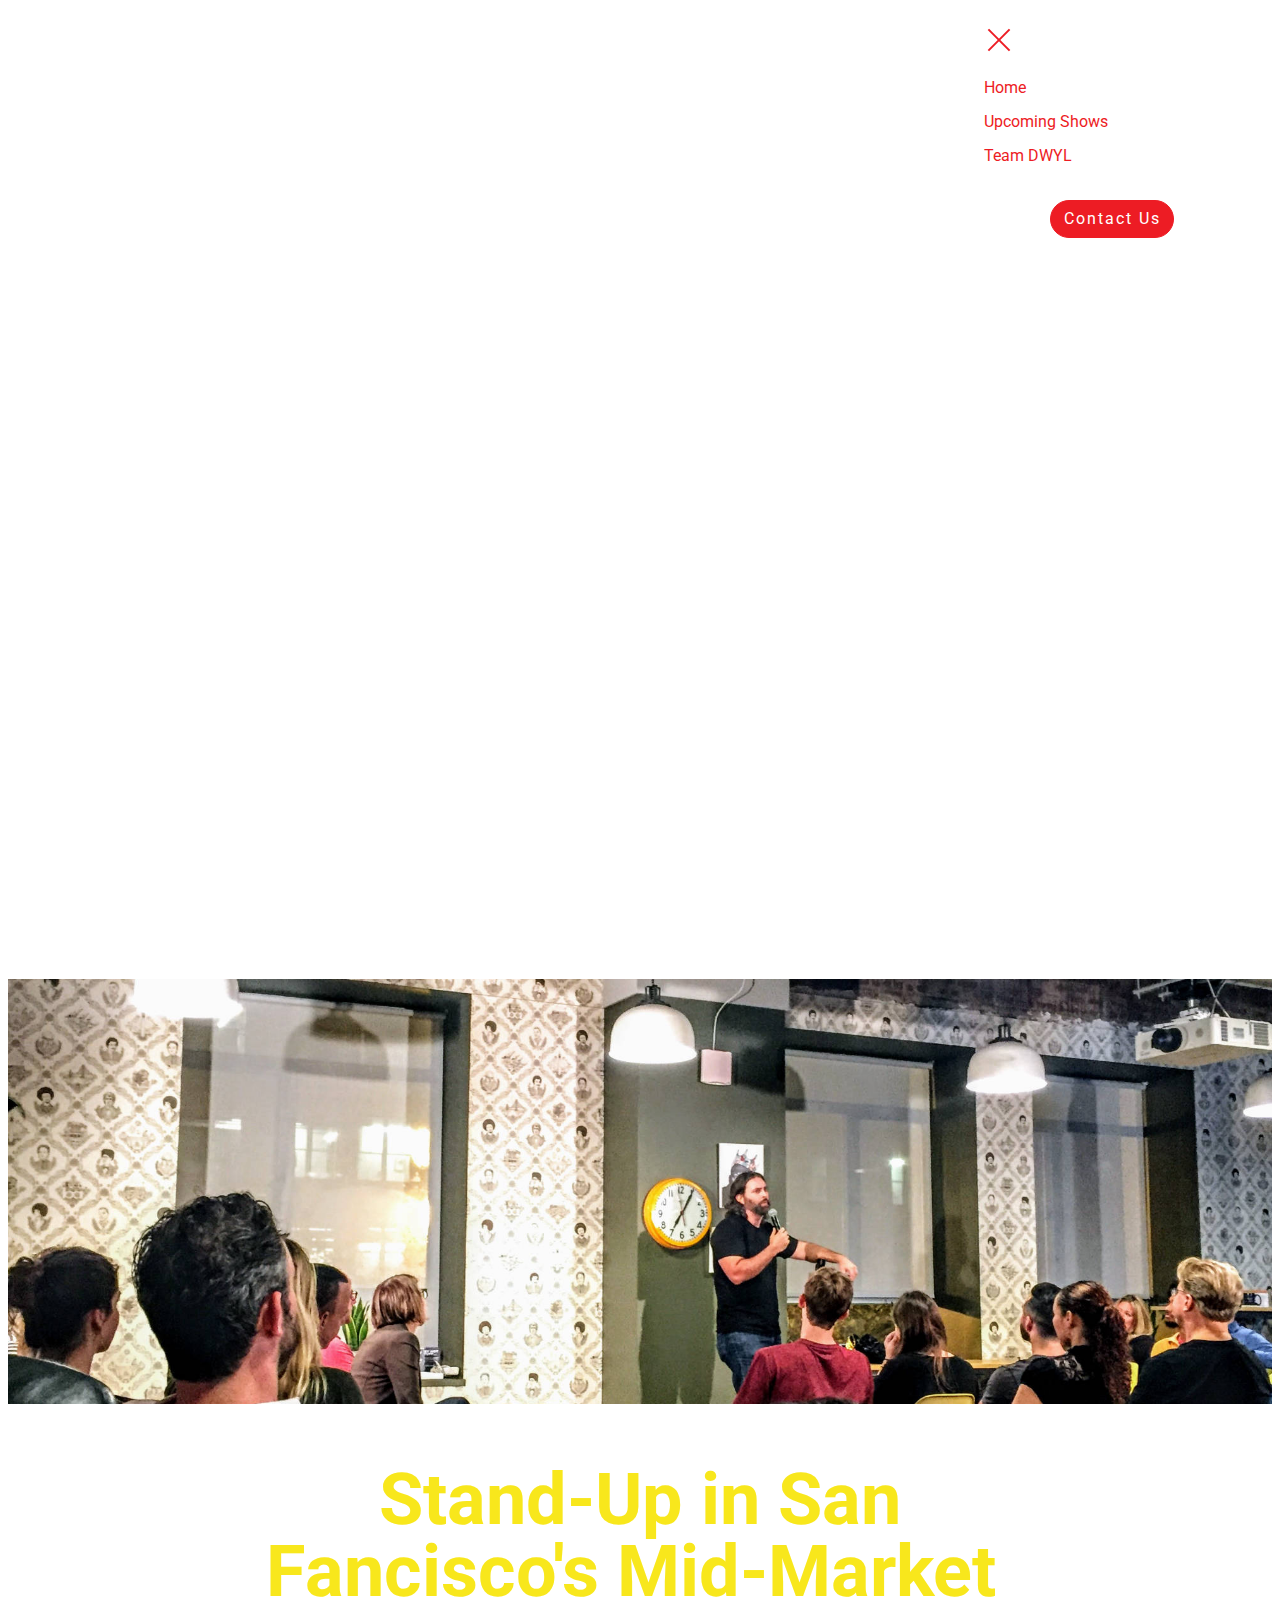
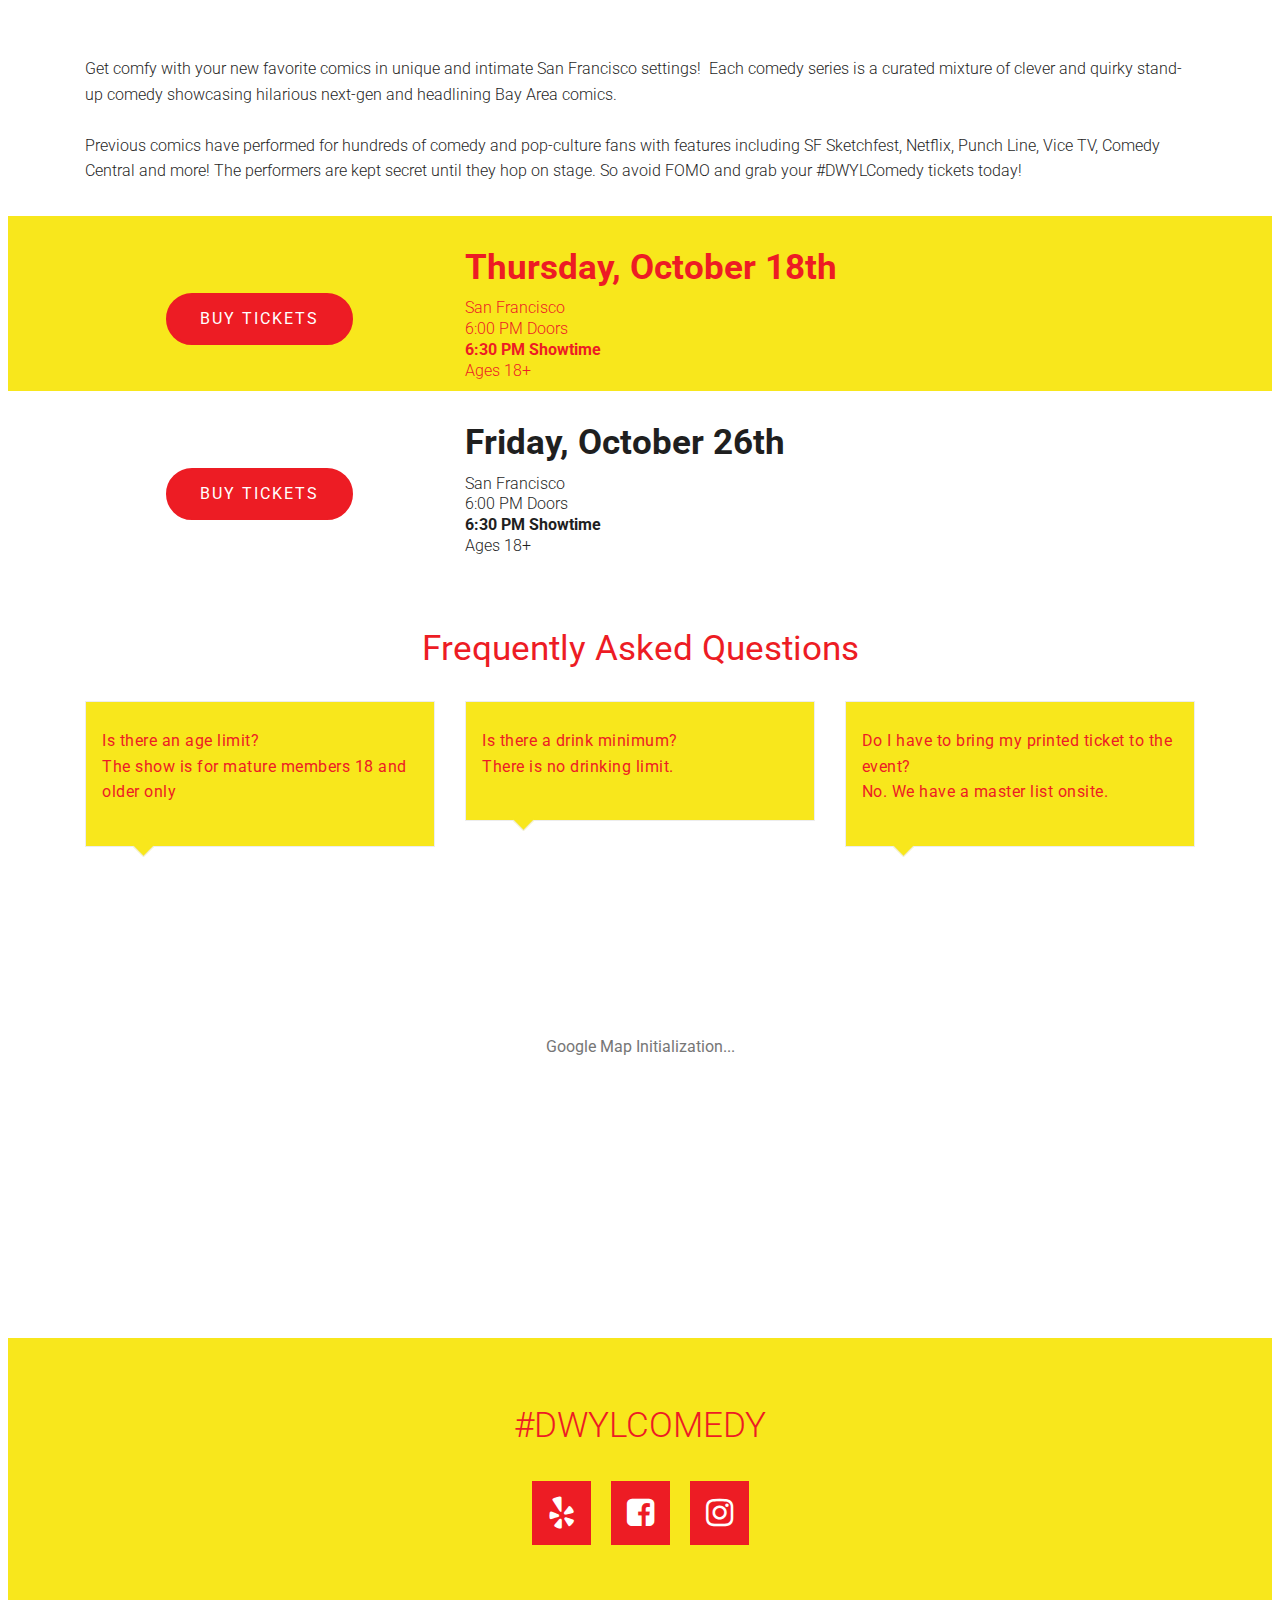
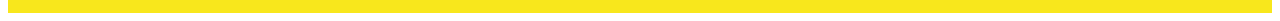
<file: UpcomingShows-do-what-you-love-comedy-series-tickets.html>
<!DOCTYPE html>
<html amp>
<head>
  <!-- Site made with Mobirise Website Builder v4.8.1, https://mobirise.com -->
  <meta charset="UTF-8">
  <meta http-equiv="X-UA-Compatible" content="IE=edge">
  <meta name="generator" content="Mobirise v4.8.1, mobirise.com">
  <meta name="viewport" content="width=device-width, initial-scale=1, minimum-scale=1">
  <link rel="shortcut icon" href="assets/images/dwyl-favcon-yel-110x110.png" type="image/x-icon">
  <meta name="description" content="Each #DWYLComedy show features resident comedians and co-producers Chey Bell, Valerie Vernale, and Anthony Medina with rotating "Surprise Guests" as featured on SF Sketchfest, Punch Line, Netflix, Vice TV, Comedy Central and more.">
  <title>Upcoming Shows</title>
  <link rel="stylesheet" href="https://maxcdn.bootstrapcdn.com/font-awesome/4.7.0/css/font-awesome.min.css">
<link rel="canonical" href="UpcomingShows-do-what-you-love-comedy-series-tickets.html">
 <style amp-boilerplate>body{-webkit-animation:-amp-start 8s steps(1,end) 0s 1 normal both;-moz-animation:-amp-start 8s steps(1,end) 0s 1 normal both;-ms-animation:-amp-start 8s steps(1,end) 0s 1 normal both;animation:-amp-start 8s steps(1,end) 0s 1 normal both}@-webkit-keyframes -amp-start{from{visibility:hidden}to{visibility:visible}}@-moz-keyframes -amp-start{from{visibility:hidden}to{visibility:visible}}@-ms-keyframes -amp-start{from{visibility:hidden}to{visibility:visible}}@-o-keyframes -amp-start{from{visibility:hidden}to{visibility:visible}}@keyframes -amp-start{from{visibility:hidden}to{visibility:visible}}</style>
<noscript><style amp-boilerplate>body{-webkit-animation:none;-moz-animation:none;-ms-animation:none;animation:none}</style></noscript>
<link href="https://fonts.googleapis.com/css?family=Roboto:100,100i,300,300i,400,400i,500,500i,700,700i,900,900i&subset=cyrillic" rel="stylesheet">
 
 <style amp-custom> 
div,span,h1,h2,h3,h4,h5,h6,p,blockquote,a,ol,ul,li,figcaption{font: inherit;}section{background-color: #eeeeee;}section,.container,.container-fluid{position: relative;word-wrap: break-word;}a.mbr-iconfont:hover{text-decoration: none;}.article .lead p,.article .lead ul,.article .lead ol,.article .lead pre,.article .lead blockquote{margin-bottom: 0;}a{font-style: normal;font-weight: 400;cursor: pointer;}a,a:hover{text-decoration: none;}figure{margin-bottom: 0;}h1,h2,h3,h4,h5,h6,.h1,.h2,.h3,.h4,.h5,.h6,.display-1,.display-2,.display-3,.display-4{line-height: 1;word-break: break-word;word-wrap: break-word;}b,strong{font-weight: bold;}blockquote{padding: 10px 0 10px 20px;position: relative;border-left: 2px solid;border-color: #ff3366;}input:-webkit-autofill,input:-webkit-autofill:hover,input:-webkit-autofill:focus,input:-webkit-autofill:active{transition-delay: 9999s;transition-property: background-color,color;}textarea[type="hidden"]{display: none;}body{position: relative;}section{background-position: 50% 50%;background-repeat: no-repeat;background-size: cover;}section .mbr-background-video,section .mbr-background-video-preview{position: absolute;bottom: 0;left: 0;right: 0;top: 0;}.row{display: -webkit-box;display: -webkit-flex;display: -ms-flexbox;display: flex;-webkit-flex-wrap: wrap;-ms-flex-wrap: wrap;flex-wrap: wrap;margin-right: -15px;margin-left: -15px;}@media (min-width: 576px){.row{margin-right: -15px;margin-left: -15px;}}@media (min-width: 768px){.row{margin-right: -15px;margin-left: -15px;}}@media (min-width: 992px){.row{margin-right: -15px;margin-left: -15px;}}@media (min-width: 1200px){.row{margin-right: -15px;margin-left: -15px;}}.hidden{visibility: hidden;}.mbr-z-index20{z-index: 20;}.mbr-white{color: #ffffff;}.mbr-black{color: #000000;}.mbr-bg-white{background-color: #ffffff;}.mbr-bg-black{background-color: #000000;}.align-left{text-align: left;}.align-center{text-align: center;}.align-right{text-align: right;}@media (max-width: 767px){.align-left,.align-center,.align-right,.mbr-section-btn,.mbr-section-title{text-align: center;}}.mbr-light{font-weight: 300;}.mbr-regular{font-weight: 400;}.mbr-semibold{font-weight: 500;}.mbr-bold{font-weight: 700;}.mbr-figure img,.mbr-figure iframe{display: block;width: 100%;}.card{background-color: transparent;border: none;}.card-img{text-align: center;flex-shrink: 0;}.media{max-width: 100%;margin: 0 auto;}.mbr-figure{-ms-flex-item-align: center;-ms-grid-row-align: center;-webkit-align-self: center;align-self: center;}.media-container > div{max-width: 100%;}.mbr-figure img,.card-img img{width: 100%;}@media (max-width: 991px){.media-size-item{width: auto;}.media{width: auto;}.mbr-figure{width: 100%;}}.mbr-section-btn{margin-left: -.25rem;margin-right: -.25rem;font-size: 0;}nav .mbr-section-btn{margin-left: 0rem;margin-right: 0rem;}.btn .mbr-iconfont,.btn.btn-sm .mbr-iconfont{cursor: pointer;margin-right: 0.5rem;}.btn.btn-md .mbr-iconfont,.btn.btn-md .mbr-iconfont{margin-right: 0.8rem;}[type="submit"]{-webkit-appearance: none;}.mbr-fullscreen .mbr-overlay{min-height: 100vh;}.mbr-fullscreen{display: flex;display: -webkit-flex;display: -moz-flex;display: -ms-flex;display: -o-flex;align-items: center;-webkit-align-items: center;min-height: 100vh;box-sizing: border-box;padding-top: 3rem;padding-bottom: 3rem;}amp-img img{max-height: 100%;max-width: 100%;}img.mbr-temp{width: 100%;}.super-hide{display: none;}.is-builder .nodisplay + img[async],.is-builder .nodisplay + img[decoding="async"],.is-builder amp-img > a + img[async],.is-builder amp-img > a + img[decoding="async"]{display: none;}html:not(.is-builder) amp-img > a{position: absolute;top: 0;bottom: 0;left: 0;right: 0;z-index: 1;}.is-builder .temp-amp-sizer{position: absolute;}.is-builder amp-youtube .temp-amp-sizer,.is-builder amp-vimeo .temp-amp-sizer{position: static;}
*{box-sizing: border-box;}body{font-family: Roboto;font-style: normal;line-height: 1.5;}.mbr-section-title{font-style: normal;line-height: 1.2;}.mbr-section-subtitle{line-height: 1.3;}.mbr-text{font-style: normal;line-height: 1.6;}.display-1{font-family: 'Roboto',sans-serif;font-size: 4.5rem;}.display-2{font-family: 'Roboto',sans-serif;font-size: 2.2rem;}.display-4{font-family: 'Roboto',sans-serif;font-size: 1rem;}.display-5{font-family: 'proximanova-regular';font-size: 1.6rem;}.display-7{font-family: 'Roboto',sans-serif;font-size: 1rem;}@media (max-width: 768px){.display-1{font-size: 3.6rem;font-size: calc( 2.225rem + (4.5 - 2.225) * ((100vw - 20rem) / (48 - 20)));line-height: calc( 1.4 * (2.225rem + (4.5 - 2.225) * ((100vw - 20rem) / (48 - 20))));}.display-2{font-size: 1.76rem;font-size: calc( 1.42rem + (2.2 - 1.42) * ((100vw - 20rem) / (48 - 20)));line-height: calc( 1.4 * (1.42rem + (2.2 - 1.42) * ((100vw - 20rem) / (48 - 20))));}.display-4{font-size: 0.8rem;font-size: calc( 1rem + (1 - 1) * ((100vw - 20rem) / (48 - 20)));line-height: calc( 1.4 * (1rem + (1 - 1) * ((100vw - 20rem) / (48 - 20))));}.display-5{font-size: 1.28rem;font-size: calc( 1.21rem + (1.6 - 1.21) * ((100vw - 20rem) / (48 - 20)));line-height: calc( 1.4 * (1.21rem + (1.6 - 1.21) * ((100vw - 20rem) / (48 - 20))));}}.btn{font-weight: 400;border-width: 2px;border-style: solid;font-style: normal;letter-spacing: 2px;margin: .4rem .8rem;white-space: normal;transition-property: background-color,color,border-color,box-shadow;transition-duration: .3s,.3s,.3s,2s;transition-timing-function: ease-in-out;padding: 1rem 2rem;border-radius: 0px;display: inline-flex;align-items: center;justify-content: center;word-break: break-word;}.btn-sm{border: 1px solid;font-weight: 400;letter-spacing: 2px;-webkit-transition: all 0.3s ease-in-out;-moz-transition: all 0.3s ease-in-out;transition: all 0.3s ease-in-out;padding: 0.6rem 0.8rem;border-radius: 0px;}.btn-md{font-weight: 600;letter-spacing: 2px;margin: .4rem .8rem;-webkit-transition: all 0.3s ease-in-out;-moz-transition: all 0.3s ease-in-out;transition: all 0.3s ease-in-out;padding: 1rem 2rem;border-radius: 0px;}.bg-primary{background-color: #ed1c24;}.bg-success{background-color: #0dcd7b;}.bg-info{background-color: #8282e7;}.bg-warning{background-color: #767676;}.bg-danger{background-color: #a0a0a0;}.btn-primary,.btn-primary:active,.btn-primary.active{background-color: #ed1c24;border-color: #ed1c24;color: #ffffff;}.btn-primary:hover,.btn-primary:focus,.btn-primary.focus{color: #ffffff;background-color: #af0e14;border-color: #af0e14;}.btn-primary.disabled,.btn-primary:disabled{color: #ffffff;background-color: #af0e14;border-color: #af0e14;}.btn-secondary,.btn-secondary:active,.btn-secondary.active{background-color: #4addff;border-color: #4addff;color: #003c4a;}.btn-secondary:hover,.btn-secondary:focus,.btn-secondary.focus{color: #003c4a;background-color: #00cdfd;border-color: #00cdfd;}.btn-secondary.disabled,.btn-secondary:disabled{color: #003c4a;background-color: #00cdfd;border-color: #00cdfd;}.btn-info,.btn-info:active,.btn-info.active{background-color: #8282e7;border-color: #8282e7;color: #ffffff;}.btn-info:hover,.btn-info:focus,.btn-info.focus{color: #ffffff;background-color: #4242db;border-color: #4242db;}.btn-info.disabled,.btn-info:disabled{color: #ffffff;background-color: #4242db;border-color: #4242db;}.btn-success,.btn-success:active,.btn-success.active{background-color: #0dcd7b;border-color: #0dcd7b;color: #ffffff;}.btn-success:hover,.btn-success:focus,.btn-success.focus{color: #ffffff;background-color: #088550;border-color: #088550;}.btn-success.disabled,.btn-success:disabled{color: #ffffff;background-color: #088550;border-color: #088550;}.btn-warning,.btn-warning:active,.btn-warning.active{background-color: #767676;border-color: #767676;color: #ffffff;}.btn-warning:hover,.btn-warning:focus,.btn-warning.focus{color: #ffffff;background-color: #505050;border-color: #505050;}.btn-warning.disabled,.btn-warning:disabled{color: #ffffff;background-color: #505050;border-color: #505050;}.btn-danger,.btn-danger:active,.btn-danger.active{background-color: #a0a0a0;border-color: #a0a0a0;color: #ffffff;}.btn-danger:hover,.btn-danger:focus,.btn-danger.focus{color: #ffffff;background-color: #7a7a7a;border-color: #7a7a7a;}.btn-danger.disabled,.btn-danger:disabled{color: #ffffff;background-color: #7a7a7a;border-color: #7a7a7a;}.btn-black,.btn-black:active,.btn-black.active{background-color: #333333;border-color: #333333;color: #ffffff;}.btn-black:hover,.btn-black:focus,.btn-black.focus{color: #ffffff;background-color: #0d0d0d;border-color: #0d0d0d;}.btn-black.disabled,.btn-black:disabled{color: #ffffff;background-color: #0d0d0d;border-color: #0d0d0d;}.btn-white,.btn-white:active,.btn-white.active{background-color: #ffffff;border-color: #ffffff;color: #808080;}.btn-white:hover,.btn-white:focus,.btn-white.focus{color: #808080;background-color: #d9d9d9;border-color: #d9d9d9;}.btn-white.disabled,.btn-white:disabled{color: #808080;background-color: #d9d9d9;border-color: #d9d9d9;}.btn-white,.btn-white:active,.btn-white.active{color: #333333;}.btn-white:hover,.btn-white:focus,.btn-white.focus{color: #333333;}.btn-white.disabled,.btn-white:disabled{color: #333333;}.btn-primary-outline,.btn-primary-outline:active,.btn-primary-outline.active{background: none;border-color: #970c11;color: #970c11;}.btn-primary-outline:hover,.btn-primary-outline:focus,.btn-primary-outline.focus{color: #ffffff;background-color: #ed1c24;border-color: #ed1c24;}.btn-primary-outline.disabled,.btn-primary-outline:disabled{color: #ffffff;background-color: #ed1c24;border-color: #ed1c24;}.btn-secondary-outline,.btn-secondary-outline:active,.btn-secondary-outline.active{background: none;border-color: #00b8e3;color: #00b8e3;}.btn-secondary-outline:hover,.btn-secondary-outline:focus,.btn-secondary-outline.focus{color: #003c4a;background-color: #4addff;border-color: #4addff;}.btn-secondary-outline.disabled,.btn-secondary-outline:disabled{color: #003c4a;background-color: #4addff;border-color: #4addff;}.btn-info-outline,.btn-info-outline:active,.btn-info-outline.active{background: none;border-color: #2c2cd7;color: #2c2cd7;}.btn-info-outline:hover,.btn-info-outline:focus,.btn-info-outline.focus{color: #ffffff;background-color: #8282e7;border-color: #8282e7;}.btn-info-outline.disabled,.btn-info-outline:disabled{color: #ffffff;background-color: #8282e7;border-color: #8282e7;}.btn-success-outline,.btn-success-outline:active,.btn-success-outline.active{background: none;border-color: #076d41;color: #076d41;}.btn-success-outline:hover,.btn-success-outline:focus,.btn-success-outline.focus{color: #ffffff;background-color: #0dcd7b;border-color: #0dcd7b;}.btn-success-outline.disabled,.btn-success-outline:disabled{color: #ffffff;background-color: #0dcd7b;border-color: #0dcd7b;}.btn-warning-outline,.btn-warning-outline:active,.btn-warning-outline.active{background: none;border-color: #434343;color: #434343;}.btn-warning-outline:hover,.btn-warning-outline:focus,.btn-warning-outline.focus{color: #ffffff;background-color: #767676;border-color: #767676;}.btn-warning-outline.disabled,.btn-warning-outline:disabled{color: #ffffff;background-color: #767676;border-color: #767676;}.btn-danger-outline,.btn-danger-outline:active,.btn-danger-outline.active{background: none;border-color: #6d6d6d;color: #6d6d6d;}.btn-danger-outline:hover,.btn-danger-outline:focus,.btn-danger-outline.focus{color: #ffffff;background-color: #a0a0a0;border-color: #a0a0a0;}.btn-danger-outline.disabled,.btn-danger-outline:disabled{color: #ffffff;background-color: #a0a0a0;border-color: #a0a0a0;}.btn-black-outline,.btn-black-outline:active,.btn-black-outline.active{background: none;border-color: #000000;color: #000000;}.btn-black-outline:hover,.btn-black-outline:focus,.btn-black-outline.focus{color: #ffffff;background-color: #333333;border-color: #333333;}.btn-black-outline.disabled,.btn-black-outline:disabled{color: #ffffff;background-color: #333333;border-color: #333333;}.btn-white-outline,.btn-white-outline:active,.btn-white-outline.active{background: none;border-color: #ffffff;color: #ffffff;}.btn-white-outline:hover,.btn-white-outline:focus,.btn-white-outline.focus{color: #333333;background-color: #ffffff;border-color: #ffffff;}.text-primary{color: #ed1c24;}.text-secondary{color: #4addff;}.text-success{color: #0dcd7b;}.text-info{color: #8282e7;}.text-warning{color: #767676;}.text-danger{color: #a0a0a0;}.text-white{color: #ffffff;}.text-black{color: #000000;}a.text-primary:hover,a.text-primary:focus{color: #970c11;}a.text-secondary:hover,a.text-secondary:focus{color: #00b8e3;}a.text-success:hover,a.text-success:focus{color: #076d41;}a.text-info:hover,a.text-info:focus{color: #2c2cd7;}a.text-warning:hover,a.text-warning:focus{color: #434343;}a.text-danger:hover,a.text-danger:focus{color: #6d6d6d;}a.text-white:hover,a.text-white:focus{color: #b3b3b3;}a.text-black:hover,a.text-black:focus{color: #4d4d4d;}.alert-success{background-color: #0dcd7b;}.alert-info{background-color: #8282e7;}.alert-warning{background-color: #767676;}.alert-danger{background-color: #a0a0a0;}.mbr-section-btn a.btn:not(.btn-form){border-radius: 100px;transition-property: background-color,color,border-color,box-shadow;transition-duration: .3s,.3s,.3s,.8s;transition-timing-function: ease-in-out;}.mbr-section-btn a.btn:not(.btn-form):hover{box-shadow: 0 10px 40px 0 rgba(0,0,0,0.2);}.nav-tabs .nav-link{border-radius: 100px;}.btn-form{border-radius: 0;}.btn-form:hover{cursor: pointer;}a,a:hover{color: #ed1c24;}.mbr-plan-header.bg-primary .mbr-plan-subtitle,.mbr-plan-header.bg-primary .mbr-plan-price-desc{color: #fcd9da;}.mbr-plan-header.bg-success .mbr-plan-subtitle,.mbr-plan-header.bg-success .mbr-plan-price-desc{color: #acfad9;}.mbr-plan-header.bg-info .mbr-plan-subtitle,.mbr-plan-header.bg-info .mbr-plan-price-desc{color: #ffffff;}.mbr-plan-header.bg-warning .mbr-plan-subtitle,.mbr-plan-header.bg-warning .mbr-plan-price-desc{color: #b6b6b6;}.mbr-plan-header.bg-danger .mbr-plan-subtitle,.mbr-plan-header.bg-danger .mbr-plan-price-desc{color: #e0e0e0;}blockquote{padding: 10px 0 10px 20px;position: relative;border-color: #ed1c24;border-width: 3px;}ul,ol,pre,blockquote{margin-bottom: 0;margin-top: 0;}pre{background: #f4f4f4;padding: 10px 24px;white-space: pre-wrap;}.inactive{-webkit-user-select: none;-moz-user-select: none;-ms-user-select: none;user-select: none;pointer-events: none;-webkit-user-drag: none;user-drag: none;}html,body{height: auto;min-height: 100vh;}.popover-content ul.show{min-height: 155px;}#scrollToTop{display: none;}.mbr-container{max-width: 800px;padding: 0 10px;margin: 0 auto;position: relative;}h1,h2,h3{margin: auto;}h1,h3,p{padding: 10px 0;margin-bottom: 15px;}p,li,blockquote{color: #15181b;letter-spacing: 0.5px;line-height: 1.7;}.container{padding-right: 15px;padding-left: 15px;width: 100%;margin-right: auto;margin-left: auto;}@media (max-width: 767px){.container{max-width: 540px;}}@media (min-width: 768px){.container{max-width: 720px;}}@media (min-width: 992px){.container{max-width: 960px;}}@media (min-width: 1200px){.container{max-width: 1140px;}}.mbr-row{display: -webkit-box;display: -webkit-flex;display: -ms-flexbox;display: flex;-webkit-flex-wrap: wrap;-ms-flex-wrap: wrap;flex-wrap: wrap;margin-right: -15px;margin-left: -15px;}.mbr-justify-content-center{justify-content: center;}@media (max-width: 767px){.mbr-col-sm-12{-ms-flex: 0 0 100%;flex: 0 0 100%;max-width: 100%;padding-right: 15px;padding-left: 15px;}.mbr-row{margin: 0;}}@media (min-width: 768px){.mbr-col-md-3{-ms-flex: 0 0 25%;flex: 0 0 25%;max-width: 25%;padding-right: 15px;padding-left: 15px;}.mbr-col-md-4{-ms-flex: 0 0 33.333333%;flex: 0 0 33.333333%;max-width: 33.333333%;padding-right: 15px;padding-left: 15px;}.mbr-col-md-5{-ms-flex: 0 0 41.666667%;flex: 0 0 41.666667%;max-width: 41.666667%;padding-right: 15px;padding-left: 15px;}.mbr-col-md-6{-ms-flex: 0 0 50%;flex: 0 0 50%;max-width: 50%;padding-right: 15px;padding-left: 15px;}.mbr-col-md-7{-ms-flex: 0 0 58.333333%;flex: 0 0 58.333333%;max-width: 58.333333%;padding-right: 15px;padding-left: 15px;}.mbr-col-md-8{-ms-flex: 0 0 66.666667%;flex: 0 0 66.666667%;max-width: 66.666667%;padding-left: 15px;padding-right: 15px;}.mbr-col-md-10{-ms-flex: 0 0 83.333333%;flex: 0 0 83.333333%;max-width: 83.333333%;padding-left: 15px;padding-right: 15px;}.mbr-col-md-12{-ms-flex: 0 0 100%;flex: 0 0 100%;max-width: 100%;padding-right: 15px;padding-left: 15px;}}@media (min-width: 992px){.mbr-col-lg-2{-ms-flex: 0 0 16.666667%;flex: 0 0 16.666667%;max-width: 16.666667%;padding-right: 15px;padding-left: 15px;}.mbr-col-lg-3{-ms-flex: 0 0 25%;flex: 0 0 25%;max-width: 25%;padding-right: 15px;padding-left: 15px;}.mbr-col-lg-4{-ms-flex: 0 0 33.33%;flex: 0 0 33.33%;max-width: 33.33%;padding-right: 15px;padding-left: 15px;}.mbr-col-lg-5{-ms-flex: 0 0 41.666%;flex: 0 0 41.666%;max-width: 41.666%;padding-right: 15px;padding-left: 15px;}.mbr-col-lg-6{-ms-flex: 0 0 50%;flex: 0 0 50%;max-width: 50%;padding-right: 15px;padding-left: 15px;}.mbr-col-lg-8{-ms-flex: 0 0 66.666667%;flex: 0 0 66.666667%;max-width: 66.666667%;padding-left: 15px;padding-right: 15px;}.mbr-col-lg-10{-ms-flex: 0 0 83.3333%;flex: 0 0 83.3333%;max-width: 83.3333%;padding-right: 15px;padding-left: 15px;}.mbr-col-lg-12{-ms-flex: 0 0 100%;flex: 0 0 100%;max-width: 100%;padding-right: 15px;padding-left: 15px;}}@media (min-width: 1200px){.mbr-col-xl-7{-ms-flex: 0 0 58.333333%;flex: 0 0 58.333333%;max-width: 58.333333%;padding-right: 15px;padding-left: 15px;}.mbr-col-xl-8{-ms-flex: 0 0 66.666667%;flex: 0 0 66.666667%;max-width: 66.666667%;padding-left: 15px;padding-right: 15px;}}section.sidebar-open:before{content: '';position: fixed;top: 0;bottom: 0;right: 0;left: 0;background-color: rgba(0,0,0,0.2);z-index: 1040;}p{margin-top: 0;}.cid-qMPy26HEEf amp-sidebar{min-width: 260px;z-index: 1050;background-color: #ffffff;}.cid-qMPy26HEEf amp-sidebar.open:after{content: '';position: absolute;top: 0;left: 0;bottom: 0;right: 0;background-color: red;}.cid-qMPy26HEEf .open{transform: translateX(0%);display: block;}.cid-qMPy26HEEf .builder-sidebar{background-color: #ffffff;position: relative;height: 100vh;z-index: 1030;padding: 1rem 2rem;max-width: 20rem;}.cid-qMPy26HEEf .headerbar{display: flex;flex-direction: column;justify-content: center;padding: .5rem 1rem;min-height: 70px;align-items: center;background: #ffffff;}.cid-qMPy26HEEf .headerbar.sticky-nav{position: fixed;z-index: 1000;width: 100%;}.cid-qMPy26HEEf button.sticky-but{position: fixed;}.cid-qMPy26HEEf .brand{display: flex;align-items: center;align-self: flex-start;padding-right: 30px;}.cid-qMPy26HEEf .brand p{margin: 0;padding: 0;}.cid-qMPy26HEEf .brand-name{color: #197bc6;}.cid-qMPy26HEEf .sidebar{padding: 1rem 0;margin: 0;}.cid-qMPy26HEEf .sidebar > li{list-style: none;display: flex;flex-direction: column;}.cid-qMPy26HEEf .sidebar a{display: block;text-decoration: none;margin-bottom: 10px;}.cid-qMPy26HEEf .close-sidebar{width: 30px;height: 30px;position: relative;cursor: pointer;background-color: transparent;border: none;}.cid-qMPy26HEEf .close-sidebar:focus{outline: 2px auto #ed1c24;}.cid-qMPy26HEEf .close-sidebar span{position: absolute;left: 0;width: 30px;height: 2px;border-right: 5px;background-color: #ed1c24;}.cid-qMPy26HEEf .close-sidebar span:nth-child(1){transform: rotate(45deg);}.cid-qMPy26HEEf .close-sidebar span:nth-child(2){transform: rotate(-45deg);}@media (min-width: 992px){.cid-qMPy26HEEf .brand-name{min-width: 8rem;}.cid-qMPy26HEEf .builder-sidebar{margin-left: auto;}.cid-qMPy26HEEf .builder-sidebar .sidebar li{flex-direction: row;flex-wrap: wrap;}.cid-qMPy26HEEf .builder-sidebar .sidebar li a{padding: .5rem;margin: 0;}.cid-qMPy26HEEf .builder-overlay{display: none;}}.cid-qMPy26HEEf .hamburger{position: absolute;top: 25px;right: 20px;margin-left: auto;width: 30px;height: 20px;background: none;border: none;cursor: pointer;z-index: 1000;}@media (min-width: 768px){.cid-qMPy26HEEf .hamburger{top: calc(0.5rem + 55 * 0.5px - 10px);}}.cid-qMPy26HEEf .hamburger:focus{outline: none;}.cid-qMPy26HEEf .hamburger span{position: absolute;right: 0;width: 30px;height: 2px;border-right: 5px;background-color: #ed1c24;}.cid-qMPy26HEEf .hamburger span:nth-child(1){top: 0;transition: all .2s;}.cid-qMPy26HEEf .hamburger span:nth-child(2){top: 8px;transition: all .15s;}.cid-qMPy26HEEf .hamburger span:nth-child(3){top: 8px;transition: all .15s;}.cid-qMPy26HEEf .hamburger span:nth-child(4){top: 16px;transition: all .2s;}.cid-qMPy26HEEf amp-img{height: 55px;width: 55px;margin-right: 1rem;display: flex;align-items: center;}@media (max-width: 768px){.cid-qMPy26HEEf amp-img{max-height: 55px;max-width: 55px;}}.cid-qN9aT8hI7p{padding-top: 60px;padding-bottom: 60px;background-image: url("assets/images/dwyl-comedy-hjpg-2000x1500.jpg");}.cid-qN9aT8hI7p .mbr-title{padding-bottom: 1rem;color: #f8e71c;}.cid-qN9aT8hI7p .mbr-section-btn{padding-top: 1.5rem;}.cid-qNP87oQ0Ew{padding-top: 60px;padding-bottom: 0px;background-color: #ffffff;}.cid-qNP87oQ0Ew .mbr-title{padding-bottom: 1rem;color: #f8e71c;}.cid-qNP87oQ0Ew .mbr-section-btn{padding-top: 1.5rem;}.cid-qNP8aqrNVU{padding-top: 0px;padding-bottom: 0px;background-color: #ffffff;}.cid-qNP8aqrNVU .mbr-text{padding: 2rem 0;text-align: left;color: #1f1f1f;}.cid-qNP47b4M3p{padding-top: 30px;padding-bottom: 0px;background-color: #f8e71c;}.cid-qNP47b4M3p .mbr-row{flex-direction: row-reverse;}.cid-qNP47b4M3p .btn-container{display: flex;align-items: center;justify-content: center;}@media (min-width: 768px){.cid-qNP47b4M3p .mbr-section-subtitle{margin-bottom: 0;}}.cid-qNP47b4M3p .mbr-section-title{color: #ed1c24;text-align: left;}.cid-qNP47b4M3p .mbr-section-subtitle{color: #ed1c24;text-align: left;}.cid-qRuCNobv12{padding-top: 30px;padding-bottom: 0px;background-color: #ffffff;}.cid-qRuCNobv12 .mbr-row{flex-direction: row-reverse;}.cid-qRuCNobv12 .btn-container{display: flex;align-items: center;justify-content: center;}@media (min-width: 768px){.cid-qRuCNobv12 .mbr-section-subtitle{margin-bottom: 0;}}.cid-qRuCNobv12 .mbr-section-title{color: #1f1f1f;text-align: left;}.cid-qRuCNobv12 .mbr-section-subtitle{color: #1f1f1f;text-align: left;}.cid-qN9kP56sWY{padding-top: 60px;padding-bottom: 60px;background-color: #ffffff;}.cid-qN9kP56sWY .card{margin-bottom: 15px;position: relative;display: flex;-ms-flex-direction: column;flex-direction: column;word-wrap: break-word;}@media (max-width: 767px){.cid-qN9kP56sWY .card{margin-bottom: 30px;}}.cid-qN9kP56sWY .card .card-wrapper{position: relative;border: 1px solid #ededed;background-color: #f8e71c;padding: 1rem;margin-bottom: 1rem;}.cid-qN9kP56sWY .card .card-wrapper:before{transform: rotate(45deg);width: 14px;height: 14px;background-color: #f8e71c;border-color: #ededed;border-style: none solid solid none;border-width: 0 1px 1px 0;bottom: -8px;content: "";display: block;left: 50px;position: absolute;}.cid-qN9kP56sWY .card .signature{padding: 0 1rem;}.cid-qN9kP56sWY .card .signature .author-name{padding: .5rem 0;}.cid-qN9kP56sWY .mbr-text{color: #ed1c24;}.cid-qN9kP56sWY .mbr-section-title{padding-bottom: 2rem;color: #ed1c24;}@media (max-width: 767px){.cid-qN9kP56sWY .author-name,.cid-qN9kP56sWY .author-title{text-align: left;}}.cid-qN9fY0x5gW{padding-top: 0px;padding-bottom: 0px;background-color: #ffffff;}.cid-qN9fY0x5gW .mbr-row{margin-left: 0;margin-right: 0;}.cid-qN9fY0x5gW .mbr-section-title{padding-bottom: 3rem;}.cid-qN9fY0x5gW .google-map{height: 25rem;position: relative;width: 100%;}.cid-qN9fY0x5gW .google-map iframe{height: 100%;width: 100%;}.cid-qN9fY0x5gW .google-map [data-state-details]{color: #6b6763;font-family: Montserrat;height: 1.5em;margin-top: -0.75em;padding-left: 1.25rem;padding-right: 1.25rem;position: absolute;text-align: center;top: 50%;width: 100%;}.cid-qN9fY0x5gW .google-map[data-state]{background: #e9e5dc;}.cid-qN9fY0x5gW .google-map[data-state="loading"] [data-state-details]{display: none;}.cid-qN9fY0x5gW .map-placeholder{display: none;}.cid-qN9fY0x5gW h4{padding-top: 5rem;color: #767676;text-align: center;}.cid-qN9qO5qBMK{padding-top: 60px;padding-bottom: 60px;background-color: #f8e71c;}.cid-qN9qO5qBMK h1{margin-bottom: 20px;}.cid-qN9qO5qBMK .wrapper{text-align: center;}.cid-qN9qO5qBMK .amp-iconfont{padding: 1rem;margin: .5rem;background: #ed1c24;color: #ffffff;font-size: 2rem;}.cid-qN9qO5qBMK H1{color: #ed1c24;}
.engine{position: absolute;text-indent: -2400px;text-align: center;padding: 0;top: 0;left: -2400px;}</style>
 
  <script async  src="https://cdn.ampproject.org/v0.js"></script>
  <script async custom-element="amp-analytics" src="https://cdn.ampproject.org/v0/amp-analytics-0.1.js"></script>
  <script async custom-element="amp-sidebar" src="https://cdn.ampproject.org/v0/amp-sidebar-0.1.js"></script>
  <script async custom-element="amp-iframe" src="https://cdn.ampproject.org/v0/amp-iframe-0.1.js"></script>
  
  
</head>
<body><amp-sidebar id="sidebar" class="cid-qMPy26HEEf" layout="nodisplay" side="right">
        <div class="builder-sidebar" id="builder-sidebar">
            <button on="tap:sidebar.close" class="close-sidebar">
                <span></span>
                <span></span>
            </button>

            <div class="sidebar mbr-white" data-app-modern-menu="true"><a class="text-primary display-7" href="index.html">Home</a>
              <a class="text-primary display-7" href="UpcomingShows.html">Upcoming Shows</a>
              <a class="text-primary display-7" href="index.html#features2-6">Team DWYL</a></div>
            
            <div class="navbar-buttons mbr-section-btn align-center"><a class="btn btn-sm btn-primary display-4" href="mailto:dwylcomedy@gmail.com">Contact Us</a></div>
        </div>
    </amp-sidebar>

<!-- Google Analytics -->
<amp-analytics type="googleanalytics">
<script type="application/json">
{
  "vars": {
    "account": "UA-114935665-1"
  },
  "triggers": {
    "trackPageview": {
      "on": "visible",
      "request": "pageview"
    }
  }
}
</script>
</amp-analytics>
<!-- /Google Analytics -->


  <section class="menu cid-qMPy26HEEf" id="menu1-c">
    
    <nav class="headerbar sticky-nav">
      <div class="brand">
          <span class="brand-logo">
              <amp-img src="assets/images/dwyl-favcon-yel-110x110.png" layout="responsive" width="55" height="55" alt="Do What You Love Comedy Series">
                  <a href="index.html"></a>
              </amp-img>
          </span>
          
      </div>
    </nav>
    
    <button on="tap:sidebar.toggle" class="ampstart-btn hamburger sticky-but">
        <span></span>
        <span></span>
        <span></span>
        <span></span>
    </button>
</section>

<section class="engine"><a href="https://mobiri.se/g">how to build your own site</a></section><section class="mbr-section content19 cid-qN9aT8hI7p" id="content19-e">

    

    <div class="mbr-container">
        <h2 class="mbr-title align-center mbr-fonts-style mbr-bold mbr-white display-1"><br><br><br><br><br></h2>
        
        
    </div>
</section>

<section class="mbr-section content19 cid-qNP87oQ0Ew" id="content19-t">

    

    <div class="mbr-container">
        <h2 class="mbr-title align-center mbr-fonts-style mbr-bold mbr-white display-1">
            Stand-Up in San Fancisco's Mid-Market&nbsp;</h2>
        
        
    </div>
</section>

<section class="content4 mbr-section article cid-qNP8aqrNVU" id="content4-u">
    
     

    <div class="container">
        <div class="mbr-text align-center mbr-fonts-style mbr-light display-7">Get comfy with your new favorite comics in unique and intimate San Francisco settings! &nbsp;Each comedy series is a curated mixture of clever and quirky stand-up comedy showcasing hilarious next-gen and headlining Bay Area comics. &nbsp;<br><br>Previous comics have performed for hundreds of comedy and pop-culture fans with features including SF Sketchfest, Netflix, Punch Line, Vice TV, Comedy Central and more!  The performers are kept secret until they hop on stage. So avoid FOMO and grab your #DWYLComedy tickets today!</div>
    </div>
</section>

<section class="info2 cid-qNP47b4M3p" id="info2-s">

    

    <div class="container">
        <div class="mbr-row mbr-justify-content-center">
            <div class="mbr-col-sm-12 mbr-col-md-6 mbr-col-lg-8">
                <h2 class="mbr-section-title align-right mbr-fonts-style mbr-bold display-2">
                    Thursday, October 18th</h2>
                <h3 class="mbr-section-subtitle align-right mbr-fonts-style mbr-light display-7">
                    San Francisco<br>6:00 PM Doors<br><strong>6:30 PM</strong>&nbsp;<strong>Showtime</strong><br>Ages 18+</h3>
            </div>
            <div class="btn-container mbr-col-sm-12 mbr-col-md-6 mbr-col-lg-4">
                <div class="mbr-section-btn align-center"><a class="btn btn-primary display-4" href="https://www.eventbrite.com/e/do-what-you-love-comedy-series-tickets-49669803720?aff=dwylwebsite" target="_blank">BUY TICKETS</a></div>
            </div>
        </div>
    </div>
</section>

<section class="info2 cid-qRuCNobv12" id="info2-w">

    

    <div class="container">
        <div class="mbr-row mbr-justify-content-center">
            <div class="mbr-col-sm-12 mbr-col-md-6 mbr-col-lg-8">
                <h2 class="mbr-section-title align-right mbr-fonts-style mbr-bold display-2">Friday, October 26th</h2>
                <h3 class="mbr-section-subtitle align-right mbr-fonts-style mbr-light display-7">
                    San Francisco<br>6:00 PM Doors<br><strong>6:30 PM</strong>&nbsp;<strong>Showtime</strong><br>Ages 18+</h3>
            </div>
            <div class="btn-container mbr-col-sm-12 mbr-col-md-6 mbr-col-lg-4">
                <div class="mbr-section-btn align-center"><a class="btn btn-primary display-4" href="https://www.eventbrite.com/e/do-what-you-love-comedy-series-tickets-47373227599?aff=dwylwebsite" target="_blank">BUY TICKETS</a></div>
            </div>
        </div>
    </div>
</section>

<section class="testimonials1 mbr-section cid-qN9kP56sWY" id="testimonials1-l">

    
    
    <div class="container">
        <div class="mbr-row mbr-justify-content-center">
            <div class="mbr-col-sm-12 mbr-col-md-12">
                <h2 class="mbr-section-title mbr-fonts-style align-center display-2">
                    Frequently Asked Questions</h2>
            </div>
            <div class="card mbr-col-sm-12 mbr-col-md-6 mbr-col-lg-4">
                <div class="card-wrapper">
                    <p class="mbr-text mbr-fonts-style align-left display-7">Is there an age limit?<br>The show is for mature members 18 and older only</p>
                </div>
                
            </div>
            
            <div class="card mbr-col-sm-12 mbr-col-md-6 mbr-col-lg-4">
                <div class="card-wrapper">
                    <p class="mbr-text mbr-fonts-style align-left display-7">Is there a drink minimum?<br>There is no drinking limit.</p>
                </div>
                
            </div>

            <div class="card mbr-col-sm-12 mbr-col-md-6 mbr-col-lg-4">
                <div class="card-wrapper">
                    <p class="mbr-text mbr-fonts-style align-left display-7">Do I have to bring my printed ticket to the event?<br>No. We have a master list onsite.</p>
                </div>
                
            </div>

            

            

            
            
        </div>
    </div>
</section>

<section class="map cid-qN9fY0x5gW" id="map1-j">

    
    <div class="mbr-row mbr-justify-content-center">
        <div class="map-title mbr-col-sm-12 mbr-col-md-12 align-center">
            
        </div>
        <div class="google-map"><amp-iframe src="https://www.google.com/maps/embed/v1/place?key=AIzaSyA0Dx_boXQiwvdz8sJHoYeZNVTdoWONYkU&amp;q=place_id:ChIJCX_5R4OAhYARxsMw9kyDljk" height="400" layout="fill" sandbox="allow-scripts allow-same-origin                                 allow-popups" frameborder="0" class="mobirise-loader">
            <h4 placeholder="">Google Map Initialization...</h4>
        </amp-iframe></div>
        
    </div>
</section>

<section class="social-follow cid-qN9qO5qBMK" id="social-follow-m">

    

    <div class="wrapper">
        <h1 class="mbr-fonts-style align-center mbr-light display-2">#DWYLCOMEDY</h1>
        <div class="icons-list">
            
            
            
            
            
            
            
        <a href="https://www.yelp.com/biz/do-what-you-love-comedy-series-san-francisco" target="_blank">
                <span class="amp-iconfont fa-yelp fa"></span>
            </a><a href="https://www.facebook.com/DoWhatYouLoveComedySeries/" target="_blank">
                <span class="amp-iconfont fa-facebook-square fa"></span>
            </a><a href="https://www.instagram.com/dwylcomedy" target="_blank">
                <span class="amp-iconfont fa-instagram fa"></span>
            </a></div>
    </div>
</section>


  
  
</body>
</html>
</file>
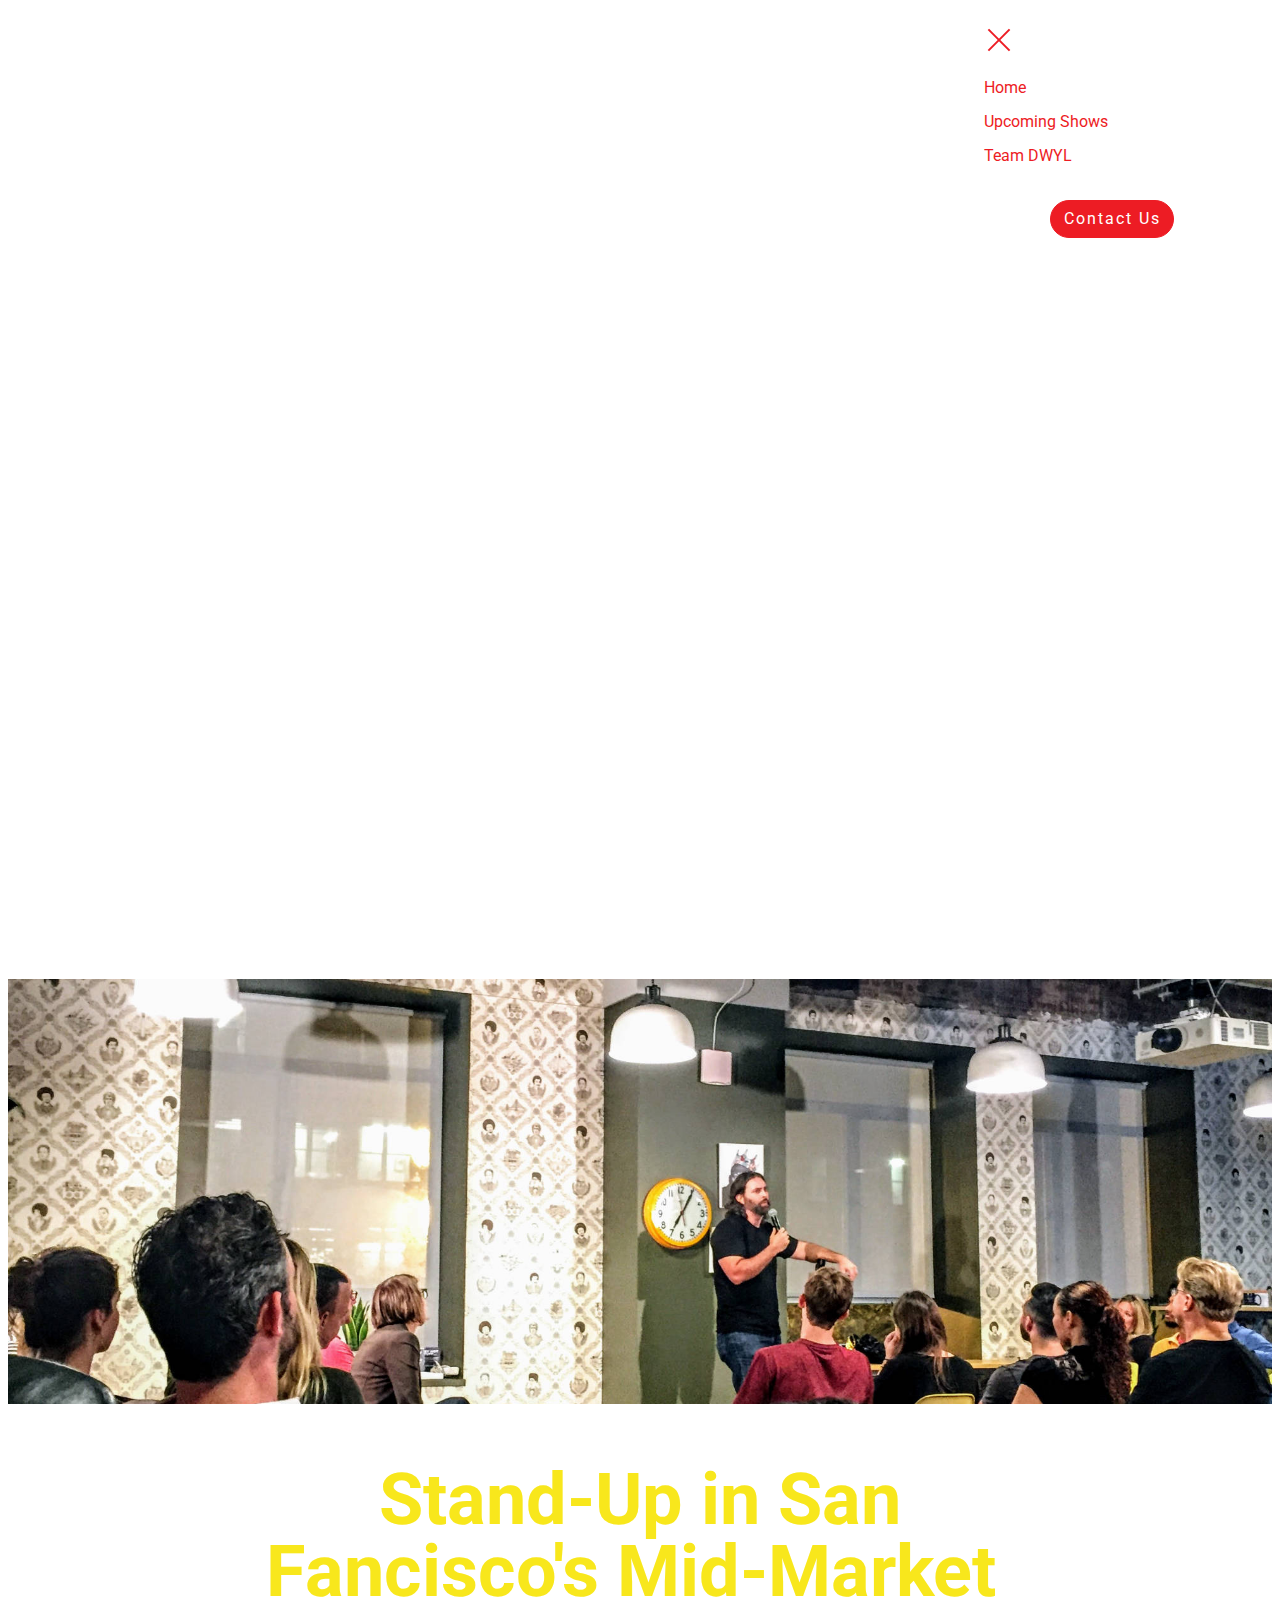
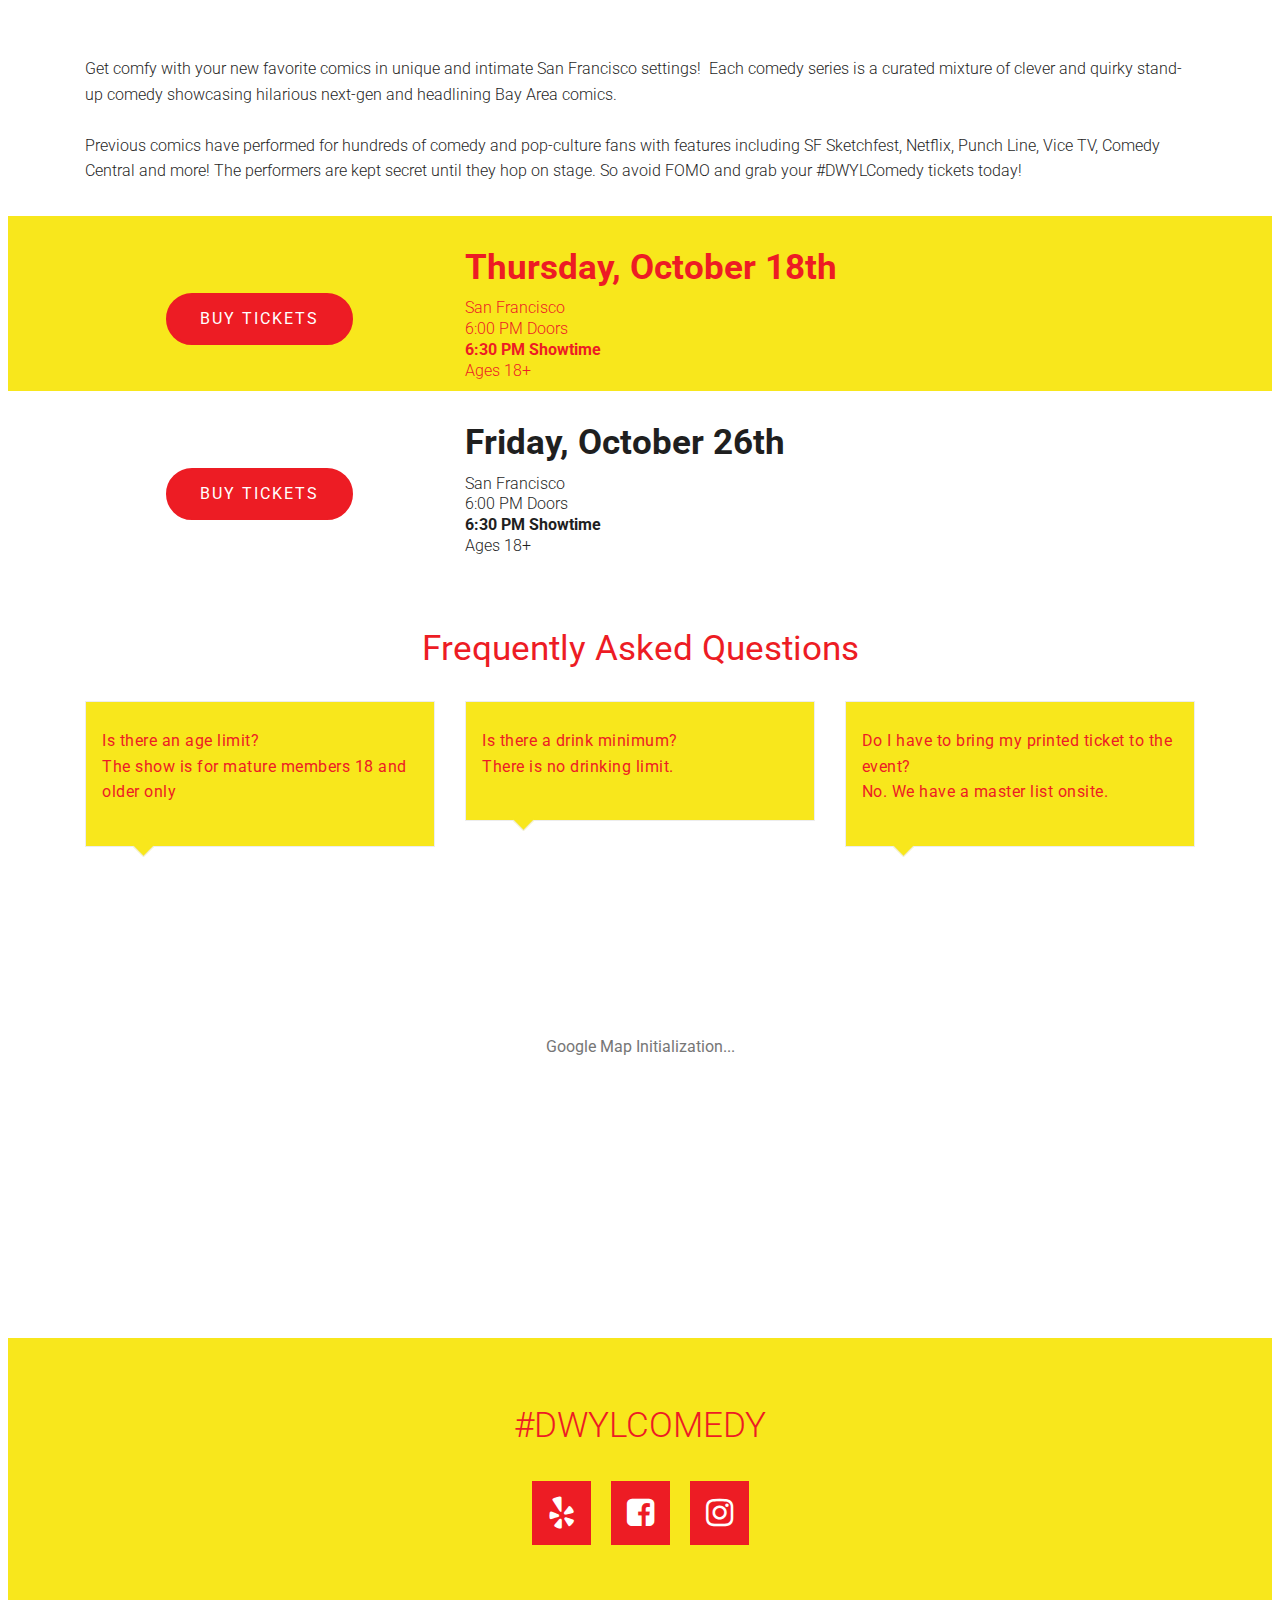
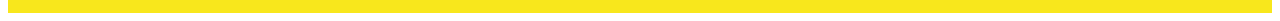
<file: UpcomingShows.html>
<!DOCTYPE html>
<html amp>
<head>
  <!-- Site made with Mobirise Website Builder v4.8.1, https://mobirise.com -->
  <meta charset="UTF-8">
  <meta http-equiv="X-UA-Compatible" content="IE=edge">
  <meta name="generator" content="Mobirise v4.8.1, mobirise.com">
  <meta name="viewport" content="width=device-width, initial-scale=1, minimum-scale=1">
  <link rel="shortcut icon" href="assets/images/dwyl-favcon-yel-110x110.png" type="image/x-icon">
  <meta name="description" content="Each #DWYLComedy show features resident comedians and co-producers Chey Bell, Valerie Vernale, and Anthony Medina with rotating "Surprise Guests" as featured on SF Sketchfest, Punch Line, Netflix, Vice TV, Comedy Central and more.">
  <title>Upcoming Shows</title>
  <link rel="stylesheet" href="https://maxcdn.bootstrapcdn.com/font-awesome/4.7.0/css/font-awesome.min.css">
<link rel="canonical" href="UpcomingShows.html">
 <style amp-boilerplate>body{-webkit-animation:-amp-start 8s steps(1,end) 0s 1 normal both;-moz-animation:-amp-start 8s steps(1,end) 0s 1 normal both;-ms-animation:-amp-start 8s steps(1,end) 0s 1 normal both;animation:-amp-start 8s steps(1,end) 0s 1 normal both}@-webkit-keyframes -amp-start{from{visibility:hidden}to{visibility:visible}}@-moz-keyframes -amp-start{from{visibility:hidden}to{visibility:visible}}@-ms-keyframes -amp-start{from{visibility:hidden}to{visibility:visible}}@-o-keyframes -amp-start{from{visibility:hidden}to{visibility:visible}}@keyframes -amp-start{from{visibility:hidden}to{visibility:visible}}</style>
<noscript><style amp-boilerplate>body{-webkit-animation:none;-moz-animation:none;-ms-animation:none;animation:none}</style></noscript>
<link href="https://fonts.googleapis.com/css?family=Roboto:100,100i,300,300i,400,400i,500,500i,700,700i,900,900i&subset=cyrillic" rel="stylesheet">
 
 <style amp-custom> 
div,span,h1,h2,h3,h4,h5,h6,p,blockquote,a,ol,ul,li,figcaption{font: inherit;}section{background-color: #eeeeee;}section,.container,.container-fluid{position: relative;word-wrap: break-word;}a.mbr-iconfont:hover{text-decoration: none;}.article .lead p,.article .lead ul,.article .lead ol,.article .lead pre,.article .lead blockquote{margin-bottom: 0;}a{font-style: normal;font-weight: 400;cursor: pointer;}a,a:hover{text-decoration: none;}figure{margin-bottom: 0;}h1,h2,h3,h4,h5,h6,.h1,.h2,.h3,.h4,.h5,.h6,.display-1,.display-2,.display-3,.display-4{line-height: 1;word-break: break-word;word-wrap: break-word;}b,strong{font-weight: bold;}blockquote{padding: 10px 0 10px 20px;position: relative;border-left: 2px solid;border-color: #ff3366;}input:-webkit-autofill,input:-webkit-autofill:hover,input:-webkit-autofill:focus,input:-webkit-autofill:active{transition-delay: 9999s;transition-property: background-color,color;}textarea[type="hidden"]{display: none;}body{position: relative;}section{background-position: 50% 50%;background-repeat: no-repeat;background-size: cover;}section .mbr-background-video,section .mbr-background-video-preview{position: absolute;bottom: 0;left: 0;right: 0;top: 0;}.row{display: -webkit-box;display: -webkit-flex;display: -ms-flexbox;display: flex;-webkit-flex-wrap: wrap;-ms-flex-wrap: wrap;flex-wrap: wrap;margin-right: -15px;margin-left: -15px;}@media (min-width: 576px){.row{margin-right: -15px;margin-left: -15px;}}@media (min-width: 768px){.row{margin-right: -15px;margin-left: -15px;}}@media (min-width: 992px){.row{margin-right: -15px;margin-left: -15px;}}@media (min-width: 1200px){.row{margin-right: -15px;margin-left: -15px;}}.hidden{visibility: hidden;}.mbr-z-index20{z-index: 20;}.mbr-white{color: #ffffff;}.mbr-black{color: #000000;}.mbr-bg-white{background-color: #ffffff;}.mbr-bg-black{background-color: #000000;}.align-left{text-align: left;}.align-center{text-align: center;}.align-right{text-align: right;}@media (max-width: 767px){.align-left,.align-center,.align-right,.mbr-section-btn,.mbr-section-title{text-align: center;}}.mbr-light{font-weight: 300;}.mbr-regular{font-weight: 400;}.mbr-semibold{font-weight: 500;}.mbr-bold{font-weight: 700;}.mbr-figure img,.mbr-figure iframe{display: block;width: 100%;}.card{background-color: transparent;border: none;}.card-img{text-align: center;flex-shrink: 0;}.media{max-width: 100%;margin: 0 auto;}.mbr-figure{-ms-flex-item-align: center;-ms-grid-row-align: center;-webkit-align-self: center;align-self: center;}.media-container > div{max-width: 100%;}.mbr-figure img,.card-img img{width: 100%;}@media (max-width: 991px){.media-size-item{width: auto;}.media{width: auto;}.mbr-figure{width: 100%;}}.mbr-section-btn{margin-left: -.25rem;margin-right: -.25rem;font-size: 0;}nav .mbr-section-btn{margin-left: 0rem;margin-right: 0rem;}.btn .mbr-iconfont,.btn.btn-sm .mbr-iconfont{cursor: pointer;margin-right: 0.5rem;}.btn.btn-md .mbr-iconfont,.btn.btn-md .mbr-iconfont{margin-right: 0.8rem;}[type="submit"]{-webkit-appearance: none;}.mbr-fullscreen .mbr-overlay{min-height: 100vh;}.mbr-fullscreen{display: flex;display: -webkit-flex;display: -moz-flex;display: -ms-flex;display: -o-flex;align-items: center;-webkit-align-items: center;min-height: 100vh;box-sizing: border-box;padding-top: 3rem;padding-bottom: 3rem;}amp-img img{max-height: 100%;max-width: 100%;}img.mbr-temp{width: 100%;}.super-hide{display: none;}.is-builder .nodisplay + img[async],.is-builder .nodisplay + img[decoding="async"],.is-builder amp-img > a + img[async],.is-builder amp-img > a + img[decoding="async"]{display: none;}html:not(.is-builder) amp-img > a{position: absolute;top: 0;bottom: 0;left: 0;right: 0;z-index: 1;}.is-builder .temp-amp-sizer{position: absolute;}.is-builder amp-youtube .temp-amp-sizer,.is-builder amp-vimeo .temp-amp-sizer{position: static;}
*{box-sizing: border-box;}body{font-family: Roboto;font-style: normal;line-height: 1.5;}.mbr-section-title{font-style: normal;line-height: 1.2;}.mbr-section-subtitle{line-height: 1.3;}.mbr-text{font-style: normal;line-height: 1.6;}.display-1{font-family: 'Roboto',sans-serif;font-size: 4.5rem;}.display-2{font-family: 'Roboto',sans-serif;font-size: 2.2rem;}.display-4{font-family: 'Roboto',sans-serif;font-size: 1rem;}.display-5{font-family: 'proximanova-regular';font-size: 1.6rem;}.display-7{font-family: 'Roboto',sans-serif;font-size: 1rem;}@media (max-width: 768px){.display-1{font-size: 3.6rem;font-size: calc( 2.225rem + (4.5 - 2.225) * ((100vw - 20rem) / (48 - 20)));line-height: calc( 1.4 * (2.225rem + (4.5 - 2.225) * ((100vw - 20rem) / (48 - 20))));}.display-2{font-size: 1.76rem;font-size: calc( 1.42rem + (2.2 - 1.42) * ((100vw - 20rem) / (48 - 20)));line-height: calc( 1.4 * (1.42rem + (2.2 - 1.42) * ((100vw - 20rem) / (48 - 20))));}.display-4{font-size: 0.8rem;font-size: calc( 1rem + (1 - 1) * ((100vw - 20rem) / (48 - 20)));line-height: calc( 1.4 * (1rem + (1 - 1) * ((100vw - 20rem) / (48 - 20))));}.display-5{font-size: 1.28rem;font-size: calc( 1.21rem + (1.6 - 1.21) * ((100vw - 20rem) / (48 - 20)));line-height: calc( 1.4 * (1.21rem + (1.6 - 1.21) * ((100vw - 20rem) / (48 - 20))));}}.btn{font-weight: 400;border-width: 2px;border-style: solid;font-style: normal;letter-spacing: 2px;margin: .4rem .8rem;white-space: normal;transition-property: background-color,color,border-color,box-shadow;transition-duration: .3s,.3s,.3s,2s;transition-timing-function: ease-in-out;padding: 1rem 2rem;border-radius: 0px;display: inline-flex;align-items: center;justify-content: center;word-break: break-word;}.btn-sm{border: 1px solid;font-weight: 400;letter-spacing: 2px;-webkit-transition: all 0.3s ease-in-out;-moz-transition: all 0.3s ease-in-out;transition: all 0.3s ease-in-out;padding: 0.6rem 0.8rem;border-radius: 0px;}.btn-md{font-weight: 600;letter-spacing: 2px;margin: .4rem .8rem;-webkit-transition: all 0.3s ease-in-out;-moz-transition: all 0.3s ease-in-out;transition: all 0.3s ease-in-out;padding: 1rem 2rem;border-radius: 0px;}.bg-primary{background-color: #ed1c24;}.bg-success{background-color: #0dcd7b;}.bg-info{background-color: #8282e7;}.bg-warning{background-color: #767676;}.bg-danger{background-color: #a0a0a0;}.btn-primary,.btn-primary:active,.btn-primary.active{background-color: #ed1c24;border-color: #ed1c24;color: #ffffff;}.btn-primary:hover,.btn-primary:focus,.btn-primary.focus{color: #ffffff;background-color: #af0e14;border-color: #af0e14;}.btn-primary.disabled,.btn-primary:disabled{color: #ffffff;background-color: #af0e14;border-color: #af0e14;}.btn-secondary,.btn-secondary:active,.btn-secondary.active{background-color: #4addff;border-color: #4addff;color: #003c4a;}.btn-secondary:hover,.btn-secondary:focus,.btn-secondary.focus{color: #003c4a;background-color: #00cdfd;border-color: #00cdfd;}.btn-secondary.disabled,.btn-secondary:disabled{color: #003c4a;background-color: #00cdfd;border-color: #00cdfd;}.btn-info,.btn-info:active,.btn-info.active{background-color: #8282e7;border-color: #8282e7;color: #ffffff;}.btn-info:hover,.btn-info:focus,.btn-info.focus{color: #ffffff;background-color: #4242db;border-color: #4242db;}.btn-info.disabled,.btn-info:disabled{color: #ffffff;background-color: #4242db;border-color: #4242db;}.btn-success,.btn-success:active,.btn-success.active{background-color: #0dcd7b;border-color: #0dcd7b;color: #ffffff;}.btn-success:hover,.btn-success:focus,.btn-success.focus{color: #ffffff;background-color: #088550;border-color: #088550;}.btn-success.disabled,.btn-success:disabled{color: #ffffff;background-color: #088550;border-color: #088550;}.btn-warning,.btn-warning:active,.btn-warning.active{background-color: #767676;border-color: #767676;color: #ffffff;}.btn-warning:hover,.btn-warning:focus,.btn-warning.focus{color: #ffffff;background-color: #505050;border-color: #505050;}.btn-warning.disabled,.btn-warning:disabled{color: #ffffff;background-color: #505050;border-color: #505050;}.btn-danger,.btn-danger:active,.btn-danger.active{background-color: #a0a0a0;border-color: #a0a0a0;color: #ffffff;}.btn-danger:hover,.btn-danger:focus,.btn-danger.focus{color: #ffffff;background-color: #7a7a7a;border-color: #7a7a7a;}.btn-danger.disabled,.btn-danger:disabled{color: #ffffff;background-color: #7a7a7a;border-color: #7a7a7a;}.btn-black,.btn-black:active,.btn-black.active{background-color: #333333;border-color: #333333;color: #ffffff;}.btn-black:hover,.btn-black:focus,.btn-black.focus{color: #ffffff;background-color: #0d0d0d;border-color: #0d0d0d;}.btn-black.disabled,.btn-black:disabled{color: #ffffff;background-color: #0d0d0d;border-color: #0d0d0d;}.btn-white,.btn-white:active,.btn-white.active{background-color: #ffffff;border-color: #ffffff;color: #808080;}.btn-white:hover,.btn-white:focus,.btn-white.focus{color: #808080;background-color: #d9d9d9;border-color: #d9d9d9;}.btn-white.disabled,.btn-white:disabled{color: #808080;background-color: #d9d9d9;border-color: #d9d9d9;}.btn-white,.btn-white:active,.btn-white.active{color: #333333;}.btn-white:hover,.btn-white:focus,.btn-white.focus{color: #333333;}.btn-white.disabled,.btn-white:disabled{color: #333333;}.btn-primary-outline,.btn-primary-outline:active,.btn-primary-outline.active{background: none;border-color: #970c11;color: #970c11;}.btn-primary-outline:hover,.btn-primary-outline:focus,.btn-primary-outline.focus{color: #ffffff;background-color: #ed1c24;border-color: #ed1c24;}.btn-primary-outline.disabled,.btn-primary-outline:disabled{color: #ffffff;background-color: #ed1c24;border-color: #ed1c24;}.btn-secondary-outline,.btn-secondary-outline:active,.btn-secondary-outline.active{background: none;border-color: #00b8e3;color: #00b8e3;}.btn-secondary-outline:hover,.btn-secondary-outline:focus,.btn-secondary-outline.focus{color: #003c4a;background-color: #4addff;border-color: #4addff;}.btn-secondary-outline.disabled,.btn-secondary-outline:disabled{color: #003c4a;background-color: #4addff;border-color: #4addff;}.btn-info-outline,.btn-info-outline:active,.btn-info-outline.active{background: none;border-color: #2c2cd7;color: #2c2cd7;}.btn-info-outline:hover,.btn-info-outline:focus,.btn-info-outline.focus{color: #ffffff;background-color: #8282e7;border-color: #8282e7;}.btn-info-outline.disabled,.btn-info-outline:disabled{color: #ffffff;background-color: #8282e7;border-color: #8282e7;}.btn-success-outline,.btn-success-outline:active,.btn-success-outline.active{background: none;border-color: #076d41;color: #076d41;}.btn-success-outline:hover,.btn-success-outline:focus,.btn-success-outline.focus{color: #ffffff;background-color: #0dcd7b;border-color: #0dcd7b;}.btn-success-outline.disabled,.btn-success-outline:disabled{color: #ffffff;background-color: #0dcd7b;border-color: #0dcd7b;}.btn-warning-outline,.btn-warning-outline:active,.btn-warning-outline.active{background: none;border-color: #434343;color: #434343;}.btn-warning-outline:hover,.btn-warning-outline:focus,.btn-warning-outline.focus{color: #ffffff;background-color: #767676;border-color: #767676;}.btn-warning-outline.disabled,.btn-warning-outline:disabled{color: #ffffff;background-color: #767676;border-color: #767676;}.btn-danger-outline,.btn-danger-outline:active,.btn-danger-outline.active{background: none;border-color: #6d6d6d;color: #6d6d6d;}.btn-danger-outline:hover,.btn-danger-outline:focus,.btn-danger-outline.focus{color: #ffffff;background-color: #a0a0a0;border-color: #a0a0a0;}.btn-danger-outline.disabled,.btn-danger-outline:disabled{color: #ffffff;background-color: #a0a0a0;border-color: #a0a0a0;}.btn-black-outline,.btn-black-outline:active,.btn-black-outline.active{background: none;border-color: #000000;color: #000000;}.btn-black-outline:hover,.btn-black-outline:focus,.btn-black-outline.focus{color: #ffffff;background-color: #333333;border-color: #333333;}.btn-black-outline.disabled,.btn-black-outline:disabled{color: #ffffff;background-color: #333333;border-color: #333333;}.btn-white-outline,.btn-white-outline:active,.btn-white-outline.active{background: none;border-color: #ffffff;color: #ffffff;}.btn-white-outline:hover,.btn-white-outline:focus,.btn-white-outline.focus{color: #333333;background-color: #ffffff;border-color: #ffffff;}.text-primary{color: #ed1c24;}.text-secondary{color: #4addff;}.text-success{color: #0dcd7b;}.text-info{color: #8282e7;}.text-warning{color: #767676;}.text-danger{color: #a0a0a0;}.text-white{color: #ffffff;}.text-black{color: #000000;}a.text-primary:hover,a.text-primary:focus{color: #970c11;}a.text-secondary:hover,a.text-secondary:focus{color: #00b8e3;}a.text-success:hover,a.text-success:focus{color: #076d41;}a.text-info:hover,a.text-info:focus{color: #2c2cd7;}a.text-warning:hover,a.text-warning:focus{color: #434343;}a.text-danger:hover,a.text-danger:focus{color: #6d6d6d;}a.text-white:hover,a.text-white:focus{color: #b3b3b3;}a.text-black:hover,a.text-black:focus{color: #4d4d4d;}.alert-success{background-color: #0dcd7b;}.alert-info{background-color: #8282e7;}.alert-warning{background-color: #767676;}.alert-danger{background-color: #a0a0a0;}.mbr-section-btn a.btn:not(.btn-form){border-radius: 100px;transition-property: background-color,color,border-color,box-shadow;transition-duration: .3s,.3s,.3s,.8s;transition-timing-function: ease-in-out;}.mbr-section-btn a.btn:not(.btn-form):hover{box-shadow: 0 10px 40px 0 rgba(0,0,0,0.2);}.nav-tabs .nav-link{border-radius: 100px;}.btn-form{border-radius: 0;}.btn-form:hover{cursor: pointer;}a,a:hover{color: #ed1c24;}.mbr-plan-header.bg-primary .mbr-plan-subtitle,.mbr-plan-header.bg-primary .mbr-plan-price-desc{color: #fcd9da;}.mbr-plan-header.bg-success .mbr-plan-subtitle,.mbr-plan-header.bg-success .mbr-plan-price-desc{color: #acfad9;}.mbr-plan-header.bg-info .mbr-plan-subtitle,.mbr-plan-header.bg-info .mbr-plan-price-desc{color: #ffffff;}.mbr-plan-header.bg-warning .mbr-plan-subtitle,.mbr-plan-header.bg-warning .mbr-plan-price-desc{color: #b6b6b6;}.mbr-plan-header.bg-danger .mbr-plan-subtitle,.mbr-plan-header.bg-danger .mbr-plan-price-desc{color: #e0e0e0;}blockquote{padding: 10px 0 10px 20px;position: relative;border-color: #ed1c24;border-width: 3px;}ul,ol,pre,blockquote{margin-bottom: 0;margin-top: 0;}pre{background: #f4f4f4;padding: 10px 24px;white-space: pre-wrap;}.inactive{-webkit-user-select: none;-moz-user-select: none;-ms-user-select: none;user-select: none;pointer-events: none;-webkit-user-drag: none;user-drag: none;}html,body{height: auto;min-height: 100vh;}.popover-content ul.show{min-height: 155px;}#scrollToTop{display: none;}.mbr-container{max-width: 800px;padding: 0 10px;margin: 0 auto;position: relative;}h1,h2,h3{margin: auto;}h1,h3,p{padding: 10px 0;margin-bottom: 15px;}p,li,blockquote{color: #15181b;letter-spacing: 0.5px;line-height: 1.7;}.container{padding-right: 15px;padding-left: 15px;width: 100%;margin-right: auto;margin-left: auto;}@media (max-width: 767px){.container{max-width: 540px;}}@media (min-width: 768px){.container{max-width: 720px;}}@media (min-width: 992px){.container{max-width: 960px;}}@media (min-width: 1200px){.container{max-width: 1140px;}}.mbr-row{display: -webkit-box;display: -webkit-flex;display: -ms-flexbox;display: flex;-webkit-flex-wrap: wrap;-ms-flex-wrap: wrap;flex-wrap: wrap;margin-right: -15px;margin-left: -15px;}.mbr-justify-content-center{justify-content: center;}@media (max-width: 767px){.mbr-col-sm-12{-ms-flex: 0 0 100%;flex: 0 0 100%;max-width: 100%;padding-right: 15px;padding-left: 15px;}.mbr-row{margin: 0;}}@media (min-width: 768px){.mbr-col-md-3{-ms-flex: 0 0 25%;flex: 0 0 25%;max-width: 25%;padding-right: 15px;padding-left: 15px;}.mbr-col-md-4{-ms-flex: 0 0 33.333333%;flex: 0 0 33.333333%;max-width: 33.333333%;padding-right: 15px;padding-left: 15px;}.mbr-col-md-5{-ms-flex: 0 0 41.666667%;flex: 0 0 41.666667%;max-width: 41.666667%;padding-right: 15px;padding-left: 15px;}.mbr-col-md-6{-ms-flex: 0 0 50%;flex: 0 0 50%;max-width: 50%;padding-right: 15px;padding-left: 15px;}.mbr-col-md-7{-ms-flex: 0 0 58.333333%;flex: 0 0 58.333333%;max-width: 58.333333%;padding-right: 15px;padding-left: 15px;}.mbr-col-md-8{-ms-flex: 0 0 66.666667%;flex: 0 0 66.666667%;max-width: 66.666667%;padding-left: 15px;padding-right: 15px;}.mbr-col-md-10{-ms-flex: 0 0 83.333333%;flex: 0 0 83.333333%;max-width: 83.333333%;padding-left: 15px;padding-right: 15px;}.mbr-col-md-12{-ms-flex: 0 0 100%;flex: 0 0 100%;max-width: 100%;padding-right: 15px;padding-left: 15px;}}@media (min-width: 992px){.mbr-col-lg-2{-ms-flex: 0 0 16.666667%;flex: 0 0 16.666667%;max-width: 16.666667%;padding-right: 15px;padding-left: 15px;}.mbr-col-lg-3{-ms-flex: 0 0 25%;flex: 0 0 25%;max-width: 25%;padding-right: 15px;padding-left: 15px;}.mbr-col-lg-4{-ms-flex: 0 0 33.33%;flex: 0 0 33.33%;max-width: 33.33%;padding-right: 15px;padding-left: 15px;}.mbr-col-lg-5{-ms-flex: 0 0 41.666%;flex: 0 0 41.666%;max-width: 41.666%;padding-right: 15px;padding-left: 15px;}.mbr-col-lg-6{-ms-flex: 0 0 50%;flex: 0 0 50%;max-width: 50%;padding-right: 15px;padding-left: 15px;}.mbr-col-lg-8{-ms-flex: 0 0 66.666667%;flex: 0 0 66.666667%;max-width: 66.666667%;padding-left: 15px;padding-right: 15px;}.mbr-col-lg-10{-ms-flex: 0 0 83.3333%;flex: 0 0 83.3333%;max-width: 83.3333%;padding-right: 15px;padding-left: 15px;}.mbr-col-lg-12{-ms-flex: 0 0 100%;flex: 0 0 100%;max-width: 100%;padding-right: 15px;padding-left: 15px;}}@media (min-width: 1200px){.mbr-col-xl-7{-ms-flex: 0 0 58.333333%;flex: 0 0 58.333333%;max-width: 58.333333%;padding-right: 15px;padding-left: 15px;}.mbr-col-xl-8{-ms-flex: 0 0 66.666667%;flex: 0 0 66.666667%;max-width: 66.666667%;padding-left: 15px;padding-right: 15px;}}section.sidebar-open:before{content: '';position: fixed;top: 0;bottom: 0;right: 0;left: 0;background-color: rgba(0,0,0,0.2);z-index: 1040;}p{margin-top: 0;}.cid-qMPy26HEEf amp-sidebar{min-width: 260px;z-index: 1050;background-color: #ffffff;}.cid-qMPy26HEEf amp-sidebar.open:after{content: '';position: absolute;top: 0;left: 0;bottom: 0;right: 0;background-color: red;}.cid-qMPy26HEEf .open{transform: translateX(0%);display: block;}.cid-qMPy26HEEf .builder-sidebar{background-color: #ffffff;position: relative;height: 100vh;z-index: 1030;padding: 1rem 2rem;max-width: 20rem;}.cid-qMPy26HEEf .headerbar{display: flex;flex-direction: column;justify-content: center;padding: .5rem 1rem;min-height: 70px;align-items: center;background: #ffffff;}.cid-qMPy26HEEf .headerbar.sticky-nav{position: fixed;z-index: 1000;width: 100%;}.cid-qMPy26HEEf button.sticky-but{position: fixed;}.cid-qMPy26HEEf .brand{display: flex;align-items: center;align-self: flex-start;padding-right: 30px;}.cid-qMPy26HEEf .brand p{margin: 0;padding: 0;}.cid-qMPy26HEEf .brand-name{color: #197bc6;}.cid-qMPy26HEEf .sidebar{padding: 1rem 0;margin: 0;}.cid-qMPy26HEEf .sidebar > li{list-style: none;display: flex;flex-direction: column;}.cid-qMPy26HEEf .sidebar a{display: block;text-decoration: none;margin-bottom: 10px;}.cid-qMPy26HEEf .close-sidebar{width: 30px;height: 30px;position: relative;cursor: pointer;background-color: transparent;border: none;}.cid-qMPy26HEEf .close-sidebar:focus{outline: 2px auto #ed1c24;}.cid-qMPy26HEEf .close-sidebar span{position: absolute;left: 0;width: 30px;height: 2px;border-right: 5px;background-color: #ed1c24;}.cid-qMPy26HEEf .close-sidebar span:nth-child(1){transform: rotate(45deg);}.cid-qMPy26HEEf .close-sidebar span:nth-child(2){transform: rotate(-45deg);}@media (min-width: 992px){.cid-qMPy26HEEf .brand-name{min-width: 8rem;}.cid-qMPy26HEEf .builder-sidebar{margin-left: auto;}.cid-qMPy26HEEf .builder-sidebar .sidebar li{flex-direction: row;flex-wrap: wrap;}.cid-qMPy26HEEf .builder-sidebar .sidebar li a{padding: .5rem;margin: 0;}.cid-qMPy26HEEf .builder-overlay{display: none;}}.cid-qMPy26HEEf .hamburger{position: absolute;top: 25px;right: 20px;margin-left: auto;width: 30px;height: 20px;background: none;border: none;cursor: pointer;z-index: 1000;}@media (min-width: 768px){.cid-qMPy26HEEf .hamburger{top: calc(0.5rem + 55 * 0.5px - 10px);}}.cid-qMPy26HEEf .hamburger:focus{outline: none;}.cid-qMPy26HEEf .hamburger span{position: absolute;right: 0;width: 30px;height: 2px;border-right: 5px;background-color: #ed1c24;}.cid-qMPy26HEEf .hamburger span:nth-child(1){top: 0;transition: all .2s;}.cid-qMPy26HEEf .hamburger span:nth-child(2){top: 8px;transition: all .15s;}.cid-qMPy26HEEf .hamburger span:nth-child(3){top: 8px;transition: all .15s;}.cid-qMPy26HEEf .hamburger span:nth-child(4){top: 16px;transition: all .2s;}.cid-qMPy26HEEf amp-img{height: 55px;width: 55px;margin-right: 1rem;display: flex;align-items: center;}@media (max-width: 768px){.cid-qMPy26HEEf amp-img{max-height: 55px;max-width: 55px;}}.cid-qN9aT8hI7p{padding-top: 60px;padding-bottom: 60px;background-image: url("assets/images/dwyl-comedy-hjpg-2000x1500.jpg");}.cid-qN9aT8hI7p .mbr-title{padding-bottom: 1rem;color: #f8e71c;}.cid-qN9aT8hI7p .mbr-section-btn{padding-top: 1.5rem;}.cid-qNP87oQ0Ew{padding-top: 60px;padding-bottom: 0px;background-color: #ffffff;}.cid-qNP87oQ0Ew .mbr-title{padding-bottom: 1rem;color: #f8e71c;}.cid-qNP87oQ0Ew .mbr-section-btn{padding-top: 1.5rem;}.cid-qNP8aqrNVU{padding-top: 0px;padding-bottom: 0px;background-color: #ffffff;}.cid-qNP8aqrNVU .mbr-text{padding: 2rem 0;text-align: left;color: #1f1f1f;}.cid-qNP47b4M3p{padding-top: 30px;padding-bottom: 0px;background-color: #f8e71c;}.cid-qNP47b4M3p .mbr-row{flex-direction: row-reverse;}.cid-qNP47b4M3p .btn-container{display: flex;align-items: center;justify-content: center;}@media (min-width: 768px){.cid-qNP47b4M3p .mbr-section-subtitle{margin-bottom: 0;}}.cid-qNP47b4M3p .mbr-section-title{color: #ed1c24;text-align: left;}.cid-qNP47b4M3p .mbr-section-subtitle{color: #ed1c24;text-align: left;}.cid-qRuCNobv12{padding-top: 30px;padding-bottom: 0px;background-color: #ffffff;}.cid-qRuCNobv12 .mbr-row{flex-direction: row-reverse;}.cid-qRuCNobv12 .btn-container{display: flex;align-items: center;justify-content: center;}@media (min-width: 768px){.cid-qRuCNobv12 .mbr-section-subtitle{margin-bottom: 0;}}.cid-qRuCNobv12 .mbr-section-title{color: #1f1f1f;text-align: left;}.cid-qRuCNobv12 .mbr-section-subtitle{color: #1f1f1f;text-align: left;}.cid-qN9kP56sWY{padding-top: 60px;padding-bottom: 60px;background-color: #ffffff;}.cid-qN9kP56sWY .card{margin-bottom: 15px;position: relative;display: flex;-ms-flex-direction: column;flex-direction: column;word-wrap: break-word;}@media (max-width: 767px){.cid-qN9kP56sWY .card{margin-bottom: 30px;}}.cid-qN9kP56sWY .card .card-wrapper{position: relative;border: 1px solid #ededed;background-color: #f8e71c;padding: 1rem;margin-bottom: 1rem;}.cid-qN9kP56sWY .card .card-wrapper:before{transform: rotate(45deg);width: 14px;height: 14px;background-color: #f8e71c;border-color: #ededed;border-style: none solid solid none;border-width: 0 1px 1px 0;bottom: -8px;content: "";display: block;left: 50px;position: absolute;}.cid-qN9kP56sWY .card .signature{padding: 0 1rem;}.cid-qN9kP56sWY .card .signature .author-name{padding: .5rem 0;}.cid-qN9kP56sWY .mbr-text{color: #ed1c24;}.cid-qN9kP56sWY .mbr-section-title{padding-bottom: 2rem;color: #ed1c24;}@media (max-width: 767px){.cid-qN9kP56sWY .author-name,.cid-qN9kP56sWY .author-title{text-align: left;}}.cid-qN9fY0x5gW{padding-top: 0px;padding-bottom: 0px;background-color: #ffffff;}.cid-qN9fY0x5gW .mbr-row{margin-left: 0;margin-right: 0;}.cid-qN9fY0x5gW .mbr-section-title{padding-bottom: 3rem;}.cid-qN9fY0x5gW .google-map{height: 25rem;position: relative;width: 100%;}.cid-qN9fY0x5gW .google-map iframe{height: 100%;width: 100%;}.cid-qN9fY0x5gW .google-map [data-state-details]{color: #6b6763;font-family: Montserrat;height: 1.5em;margin-top: -0.75em;padding-left: 1.25rem;padding-right: 1.25rem;position: absolute;text-align: center;top: 50%;width: 100%;}.cid-qN9fY0x5gW .google-map[data-state]{background: #e9e5dc;}.cid-qN9fY0x5gW .google-map[data-state="loading"] [data-state-details]{display: none;}.cid-qN9fY0x5gW .map-placeholder{display: none;}.cid-qN9fY0x5gW h4{padding-top: 5rem;color: #767676;text-align: center;}.cid-qN9qO5qBMK{padding-top: 60px;padding-bottom: 60px;background-color: #f8e71c;}.cid-qN9qO5qBMK h1{margin-bottom: 20px;}.cid-qN9qO5qBMK .wrapper{text-align: center;}.cid-qN9qO5qBMK .amp-iconfont{padding: 1rem;margin: .5rem;background: #ed1c24;color: #ffffff;font-size: 2rem;}.cid-qN9qO5qBMK H1{color: #ed1c24;}
.engine{position: absolute;text-indent: -2400px;text-align: center;padding: 0;top: 0;left: -2400px;}</style>
 
  <script async  src="https://cdn.ampproject.org/v0.js"></script>
  <script async custom-element="amp-analytics" src="https://cdn.ampproject.org/v0/amp-analytics-0.1.js"></script>
  <script async custom-element="amp-sidebar" src="https://cdn.ampproject.org/v0/amp-sidebar-0.1.js"></script>
  <script async custom-element="amp-iframe" src="https://cdn.ampproject.org/v0/amp-iframe-0.1.js"></script>
  
  
</head>
<body><amp-sidebar id="sidebar" class="cid-qMPy26HEEf" layout="nodisplay" side="right">
        <div class="builder-sidebar" id="builder-sidebar">
            <button on="tap:sidebar.close" class="close-sidebar">
                <span></span>
                <span></span>
            </button>

            <div class="sidebar mbr-white" data-app-modern-menu="true"><a class="text-primary display-7" href="index.html">Home</a>
              <a class="text-primary display-7" href="UpcomingShows.html">Upcoming Shows</a>
              <a class="text-primary display-7" href="index.html#features2-6">Team DWYL</a></div>
            
            <div class="navbar-buttons mbr-section-btn align-center"><a class="btn btn-sm btn-primary display-4" href="mailto:dwylcomedy@gmail.com">Contact Us</a></div>
        </div>
    </amp-sidebar>

<!-- Google Analytics -->
<amp-analytics type="googleanalytics">
<script type="application/json">
{
  "vars": {
    "account": "UA-114935665-1"
  },
  "triggers": {
    "trackPageview": {
      "on": "visible",
      "request": "pageview"
    }
  }
}
</script>
</amp-analytics>
<!-- /Google Analytics -->


  <section class="menu cid-qMPy26HEEf" id="menu1-c">
    
    <nav class="headerbar sticky-nav">
      <div class="brand">
          <span class="brand-logo">
              <amp-img src="assets/images/dwyl-favcon-yel-110x110.png" layout="responsive" width="55" height="55" alt="Do What You Love Comedy Series">
                  <a href="index.html"></a>
              </amp-img>
          </span>
          
      </div>
    </nav>
    
    <button on="tap:sidebar.toggle" class="ampstart-btn hamburger sticky-but">
        <span></span>
        <span></span>
        <span></span>
        <span></span>
    </button>
</section>

<section class="engine"><a href="https://mobiri.se/n">simple website templates</a></section><section class="mbr-section content19 cid-qN9aT8hI7p" id="content19-e">

    

    <div class="mbr-container">
        <h2 class="mbr-title align-center mbr-fonts-style mbr-bold mbr-white display-1"><br><br><br><br><br></h2>
        
        
    </div>
</section>

<section class="mbr-section content19 cid-qNP87oQ0Ew" id="content19-t">

    

    <div class="mbr-container">
        <h2 class="mbr-title align-center mbr-fonts-style mbr-bold mbr-white display-1">
            Stand-Up in San Fancisco's Mid-Market&nbsp;</h2>
        
        
    </div>
</section>

<section class="content4 mbr-section article cid-qNP8aqrNVU" id="content4-u">
    
     

    <div class="container">
        <div class="mbr-text align-center mbr-fonts-style mbr-light display-7">Get comfy with your new favorite comics in unique and intimate San Francisco settings! &nbsp;Each comedy series is a curated mixture of clever and quirky stand-up comedy showcasing hilarious next-gen and headlining Bay Area comics. &nbsp;<br><br>Previous comics have performed for hundreds of comedy and pop-culture fans with features including SF Sketchfest, Netflix, Punch Line, Vice TV, Comedy Central and more!  The performers are kept secret until they hop on stage. So avoid FOMO and grab your #DWYLComedy tickets today!</div>
    </div>
</section>

<section class="info2 cid-qNP47b4M3p" id="info2-s">

    

    <div class="container">
        <div class="mbr-row mbr-justify-content-center">
            <div class="mbr-col-sm-12 mbr-col-md-6 mbr-col-lg-8">
                <h2 class="mbr-section-title align-right mbr-fonts-style mbr-bold display-2">
                    Thursday, October 18th</h2>
                <h3 class="mbr-section-subtitle align-right mbr-fonts-style mbr-light display-7">
                    San Francisco<br>6:00 PM Doors<br><strong>6:30 PM</strong>&nbsp;<strong>Showtime</strong><br>Ages 18+</h3>
            </div>
            <div class="btn-container mbr-col-sm-12 mbr-col-md-6 mbr-col-lg-4">
                <div class="mbr-section-btn align-center"><a class="btn btn-primary display-4" href="https://www.eventbrite.com/e/do-what-you-love-comedy-series-tickets-49669803720?aff=dwylwebsite" target="_blank">BUY TICKETS</a></div>
            </div>
        </div>
    </div>
</section>

<section class="info2 cid-qRuCNobv12" id="info2-w">

    

    <div class="container">
        <div class="mbr-row mbr-justify-content-center">
            <div class="mbr-col-sm-12 mbr-col-md-6 mbr-col-lg-8">
                <h2 class="mbr-section-title align-right mbr-fonts-style mbr-bold display-2">Friday, October 26th</h2>
                <h3 class="mbr-section-subtitle align-right mbr-fonts-style mbr-light display-7">
                    San Francisco<br>6:00 PM Doors<br><strong>6:30 PM</strong>&nbsp;<strong>Showtime</strong><br>Ages 18+</h3>
            </div>
            <div class="btn-container mbr-col-sm-12 mbr-col-md-6 mbr-col-lg-4">
                <div class="mbr-section-btn align-center"><a class="btn btn-primary display-4" href="https://www.eventbrite.com/e/do-what-you-love-comedy-series-tickets-47373227599?aff=dwylwebsite" target="_blank">BUY TICKETS</a></div>
            </div>
        </div>
    </div>
</section>

<section class="testimonials1 mbr-section cid-qN9kP56sWY" id="testimonials1-l">

    
    
    <div class="container">
        <div class="mbr-row mbr-justify-content-center">
            <div class="mbr-col-sm-12 mbr-col-md-12">
                <h2 class="mbr-section-title mbr-fonts-style align-center display-2">
                    Frequently Asked Questions</h2>
            </div>
            <div class="card mbr-col-sm-12 mbr-col-md-6 mbr-col-lg-4">
                <div class="card-wrapper">
                    <p class="mbr-text mbr-fonts-style align-left display-7">Is there an age limit?<br>The show is for mature members 18 and older only</p>
                </div>
                
            </div>
            
            <div class="card mbr-col-sm-12 mbr-col-md-6 mbr-col-lg-4">
                <div class="card-wrapper">
                    <p class="mbr-text mbr-fonts-style align-left display-7">Is there a drink minimum?<br>There is no drinking limit.</p>
                </div>
                
            </div>

            <div class="card mbr-col-sm-12 mbr-col-md-6 mbr-col-lg-4">
                <div class="card-wrapper">
                    <p class="mbr-text mbr-fonts-style align-left display-7">Do I have to bring my printed ticket to the event?<br>No. We have a master list onsite.</p>
                </div>
                
            </div>

            

            

            
            
        </div>
    </div>
</section>

<section class="map cid-qN9fY0x5gW" id="map1-j">

    
    <div class="mbr-row mbr-justify-content-center">
        <div class="map-title mbr-col-sm-12 mbr-col-md-12 align-center">
            
        </div>
        <div class="google-map"><amp-iframe src="https://www.google.com/maps/embed/v1/place?key=AIzaSyA0Dx_boXQiwvdz8sJHoYeZNVTdoWONYkU&amp;q=place_id:ChIJCX_5R4OAhYARxsMw9kyDljk" height="400" layout="fill" sandbox="allow-scripts allow-same-origin                                 allow-popups" frameborder="0" class="mobirise-loader">
            <h4 placeholder="">Google Map Initialization...</h4>
        </amp-iframe></div>
        
    </div>
</section>

<section class="social-follow cid-qN9qO5qBMK" id="social-follow-m">

    

    <div class="wrapper">
        <h1 class="mbr-fonts-style align-center mbr-light display-2">#DWYLCOMEDY</h1>
        <div class="icons-list">
            
            
            
            
            
            
            
        <a href="https://www.yelp.com/biz/do-what-you-love-comedy-series-san-francisco" target="_blank">
                <span class="amp-iconfont fa-yelp fa"></span>
            </a><a href="https://www.facebook.com/DoWhatYouLoveComedySeries/" target="_blank">
                <span class="amp-iconfont fa-facebook-square fa"></span>
            </a><a href="https://www.instagram.com/dwylcomedy" target="_blank">
                <span class="amp-iconfont fa-instagram fa"></span>
            </a></div>
    </div>
</section>


  
  
</body>
</html>
</file>
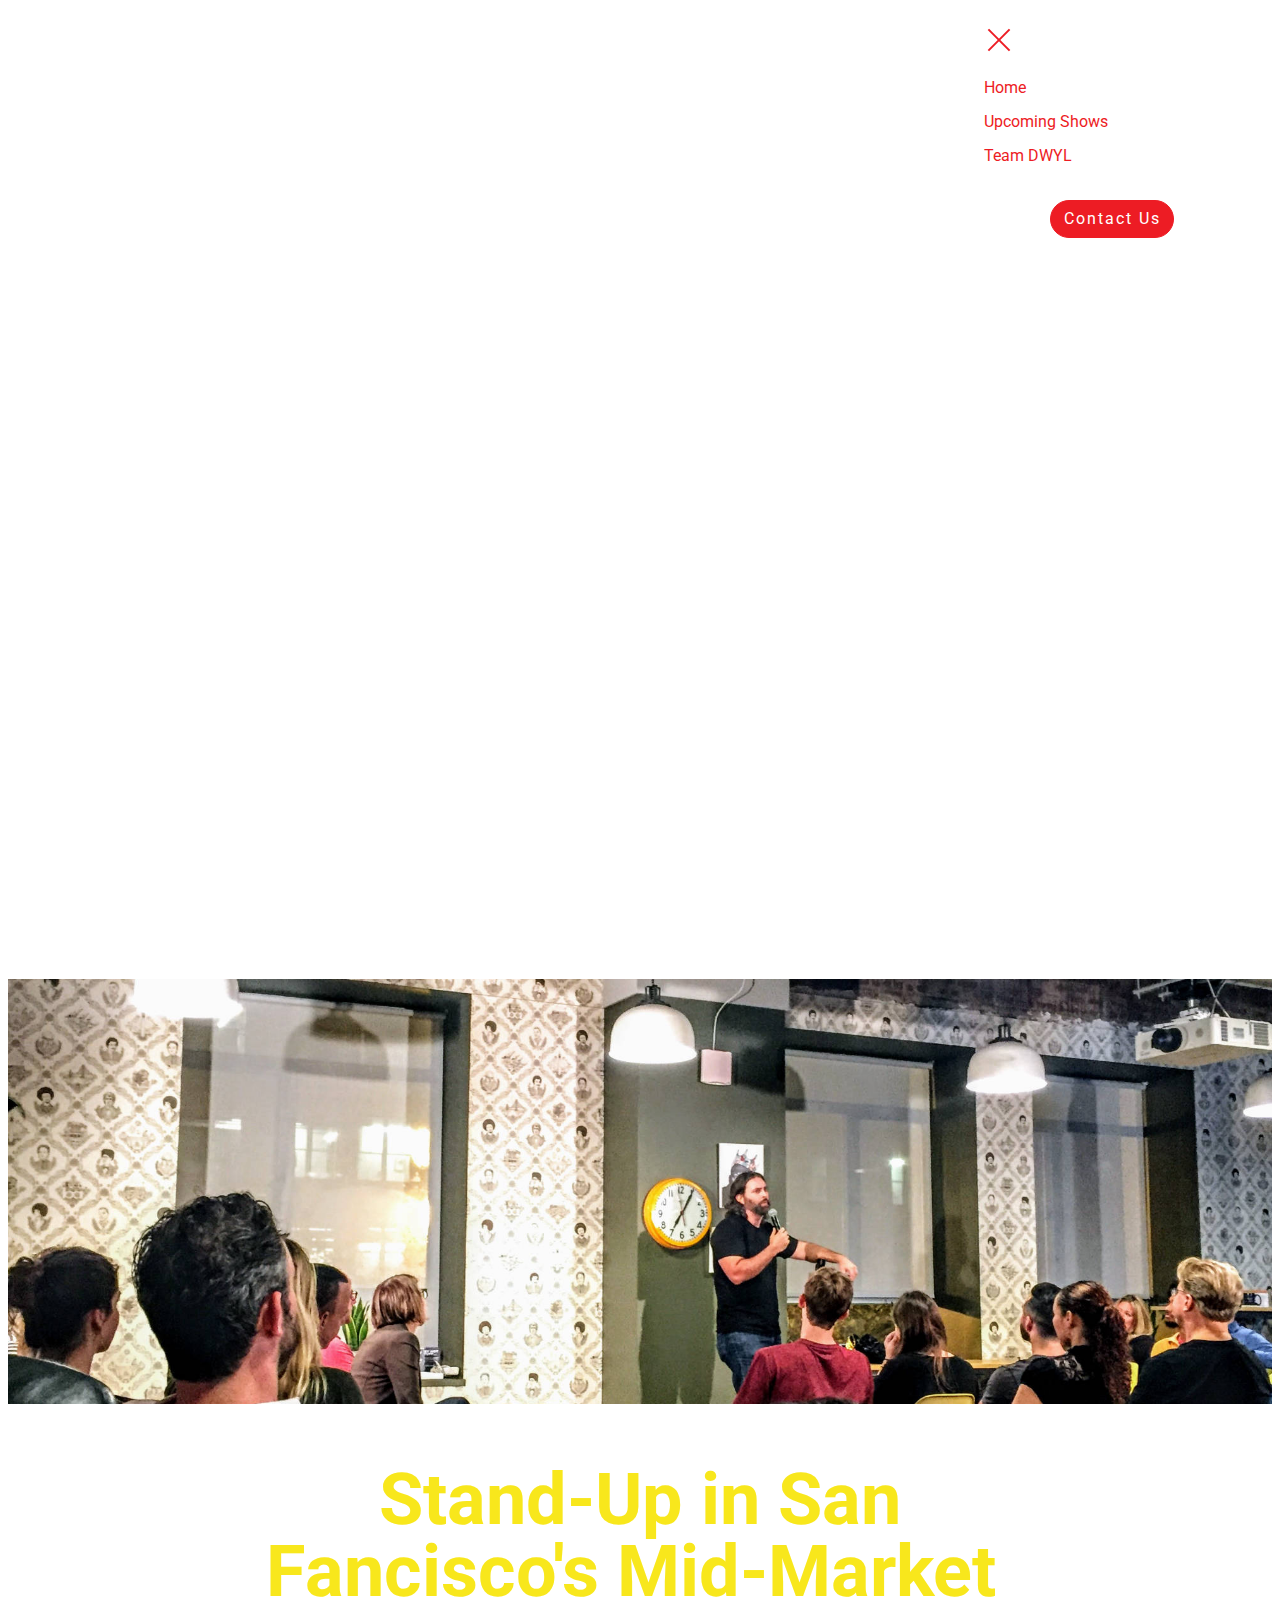
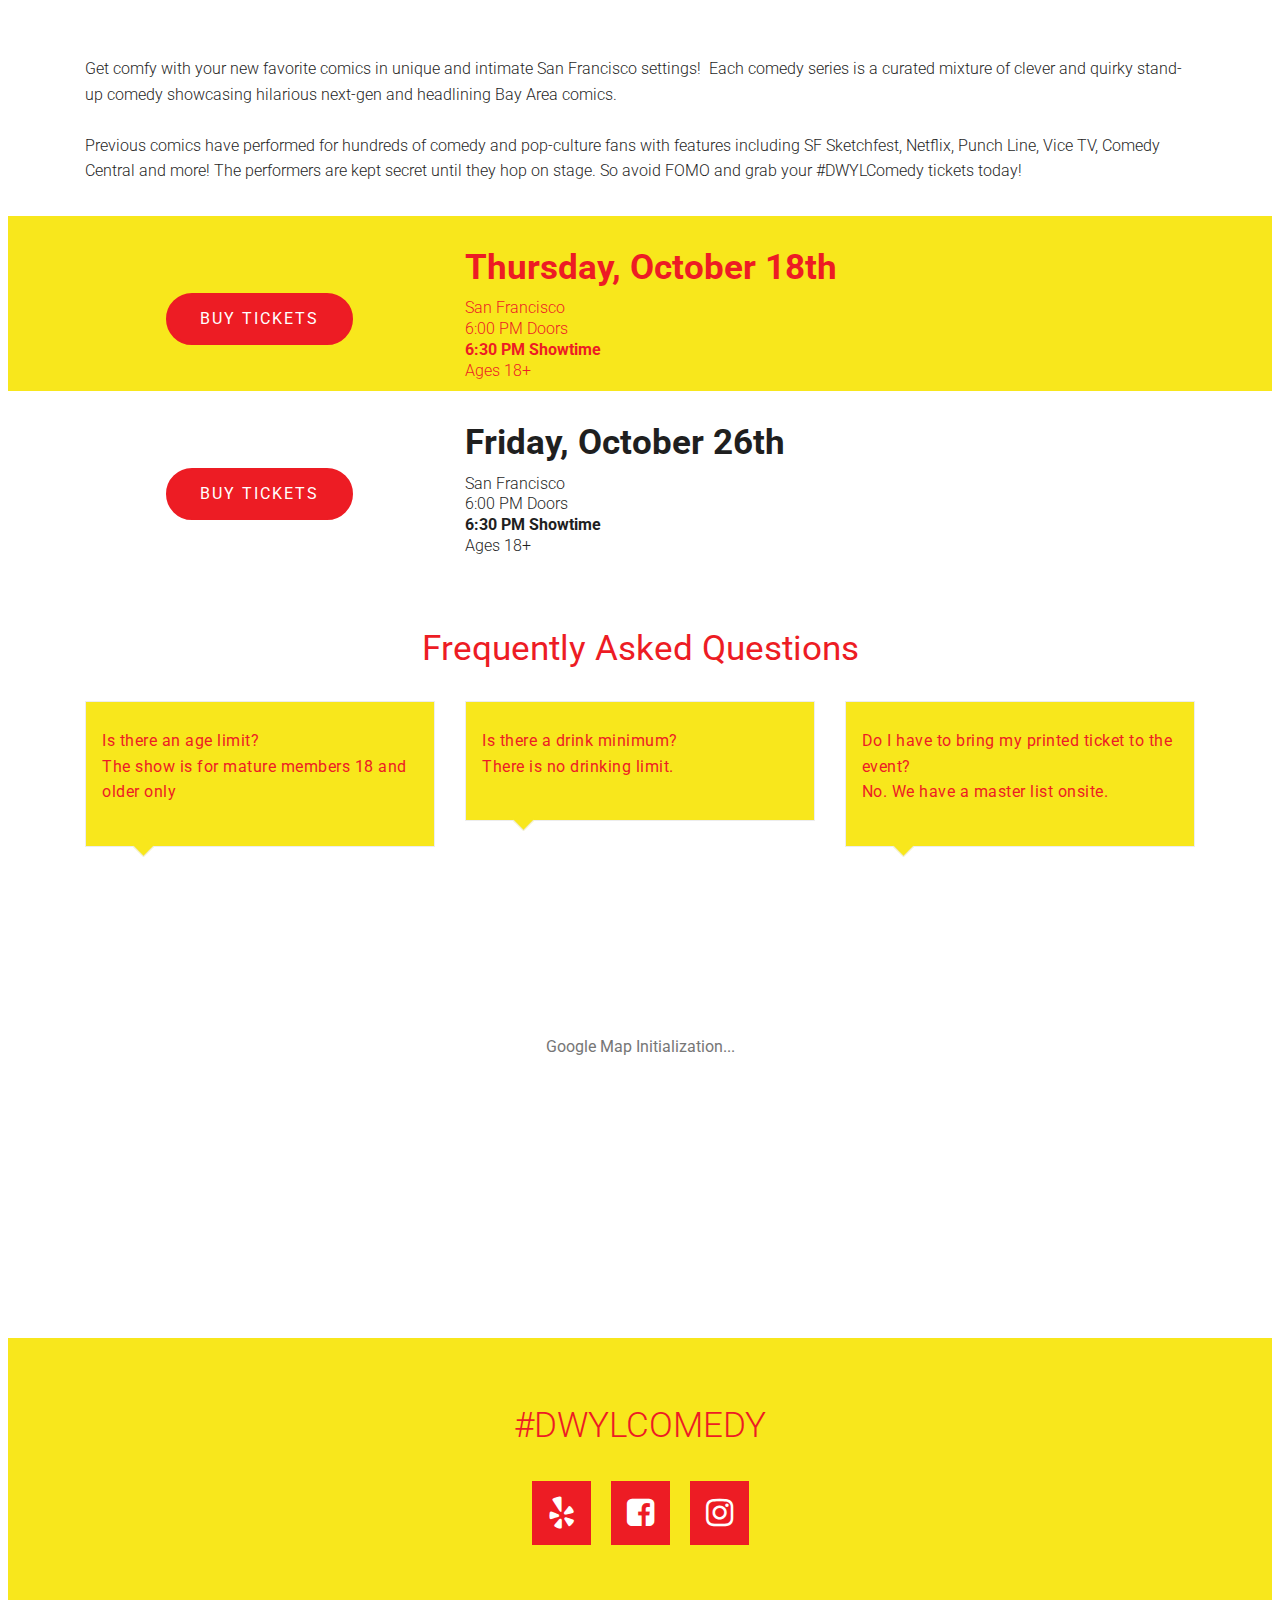
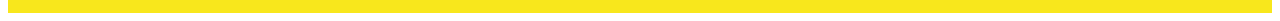
<file: UpcomingShowsdo-what-you-love-comedy-series-tickets.html>
<!DOCTYPE html>
<html amp>
<head>
  <!-- Site made with Mobirise Website Builder v4.8.1, https://mobirise.com -->
  <meta charset="UTF-8">
  <meta http-equiv="X-UA-Compatible" content="IE=edge">
  <meta name="generator" content="Mobirise v4.8.1, mobirise.com">
  <meta name="viewport" content="width=device-width, initial-scale=1, minimum-scale=1">
  <link rel="shortcut icon" href="assets/images/dwyl-favcon-yel-110x110.png" type="image/x-icon">
  <meta name="description" content="Each #DWYLComedy show features resident comedians and co-producers Chey Bell, Valerie Vernale, and Anthony Medina with rotating "Surprise Guests" as featured on SF Sketchfest, Punch Line, Netflix, Vice TV, Comedy Central and more.">
  <title>Upcoming Shows</title>
  <link rel="stylesheet" href="https://maxcdn.bootstrapcdn.com/font-awesome/4.7.0/css/font-awesome.min.css">
<link rel="canonical" href="UpcomingShowsdo-what-you-love-comedy-series-tickets.html">
 <style amp-boilerplate>body{-webkit-animation:-amp-start 8s steps(1,end) 0s 1 normal both;-moz-animation:-amp-start 8s steps(1,end) 0s 1 normal both;-ms-animation:-amp-start 8s steps(1,end) 0s 1 normal both;animation:-amp-start 8s steps(1,end) 0s 1 normal both}@-webkit-keyframes -amp-start{from{visibility:hidden}to{visibility:visible}}@-moz-keyframes -amp-start{from{visibility:hidden}to{visibility:visible}}@-ms-keyframes -amp-start{from{visibility:hidden}to{visibility:visible}}@-o-keyframes -amp-start{from{visibility:hidden}to{visibility:visible}}@keyframes -amp-start{from{visibility:hidden}to{visibility:visible}}</style>
<noscript><style amp-boilerplate>body{-webkit-animation:none;-moz-animation:none;-ms-animation:none;animation:none}</style></noscript>
<link href="https://fonts.googleapis.com/css?family=Roboto:100,100i,300,300i,400,400i,500,500i,700,700i,900,900i&subset=cyrillic" rel="stylesheet">
 
 <style amp-custom> 
div,span,h1,h2,h3,h4,h5,h6,p,blockquote,a,ol,ul,li,figcaption{font: inherit;}section{background-color: #eeeeee;}section,.container,.container-fluid{position: relative;word-wrap: break-word;}a.mbr-iconfont:hover{text-decoration: none;}.article .lead p,.article .lead ul,.article .lead ol,.article .lead pre,.article .lead blockquote{margin-bottom: 0;}a{font-style: normal;font-weight: 400;cursor: pointer;}a,a:hover{text-decoration: none;}figure{margin-bottom: 0;}h1,h2,h3,h4,h5,h6,.h1,.h2,.h3,.h4,.h5,.h6,.display-1,.display-2,.display-3,.display-4{line-height: 1;word-break: break-word;word-wrap: break-word;}b,strong{font-weight: bold;}blockquote{padding: 10px 0 10px 20px;position: relative;border-left: 2px solid;border-color: #ff3366;}input:-webkit-autofill,input:-webkit-autofill:hover,input:-webkit-autofill:focus,input:-webkit-autofill:active{transition-delay: 9999s;transition-property: background-color,color;}textarea[type="hidden"]{display: none;}body{position: relative;}section{background-position: 50% 50%;background-repeat: no-repeat;background-size: cover;}section .mbr-background-video,section .mbr-background-video-preview{position: absolute;bottom: 0;left: 0;right: 0;top: 0;}.row{display: -webkit-box;display: -webkit-flex;display: -ms-flexbox;display: flex;-webkit-flex-wrap: wrap;-ms-flex-wrap: wrap;flex-wrap: wrap;margin-right: -15px;margin-left: -15px;}@media (min-width: 576px){.row{margin-right: -15px;margin-left: -15px;}}@media (min-width: 768px){.row{margin-right: -15px;margin-left: -15px;}}@media (min-width: 992px){.row{margin-right: -15px;margin-left: -15px;}}@media (min-width: 1200px){.row{margin-right: -15px;margin-left: -15px;}}.hidden{visibility: hidden;}.mbr-z-index20{z-index: 20;}.mbr-white{color: #ffffff;}.mbr-black{color: #000000;}.mbr-bg-white{background-color: #ffffff;}.mbr-bg-black{background-color: #000000;}.align-left{text-align: left;}.align-center{text-align: center;}.align-right{text-align: right;}@media (max-width: 767px){.align-left,.align-center,.align-right,.mbr-section-btn,.mbr-section-title{text-align: center;}}.mbr-light{font-weight: 300;}.mbr-regular{font-weight: 400;}.mbr-semibold{font-weight: 500;}.mbr-bold{font-weight: 700;}.mbr-figure img,.mbr-figure iframe{display: block;width: 100%;}.card{background-color: transparent;border: none;}.card-img{text-align: center;flex-shrink: 0;}.media{max-width: 100%;margin: 0 auto;}.mbr-figure{-ms-flex-item-align: center;-ms-grid-row-align: center;-webkit-align-self: center;align-self: center;}.media-container > div{max-width: 100%;}.mbr-figure img,.card-img img{width: 100%;}@media (max-width: 991px){.media-size-item{width: auto;}.media{width: auto;}.mbr-figure{width: 100%;}}.mbr-section-btn{margin-left: -.25rem;margin-right: -.25rem;font-size: 0;}nav .mbr-section-btn{margin-left: 0rem;margin-right: 0rem;}.btn .mbr-iconfont,.btn.btn-sm .mbr-iconfont{cursor: pointer;margin-right: 0.5rem;}.btn.btn-md .mbr-iconfont,.btn.btn-md .mbr-iconfont{margin-right: 0.8rem;}[type="submit"]{-webkit-appearance: none;}.mbr-fullscreen .mbr-overlay{min-height: 100vh;}.mbr-fullscreen{display: flex;display: -webkit-flex;display: -moz-flex;display: -ms-flex;display: -o-flex;align-items: center;-webkit-align-items: center;min-height: 100vh;box-sizing: border-box;padding-top: 3rem;padding-bottom: 3rem;}amp-img img{max-height: 100%;max-width: 100%;}img.mbr-temp{width: 100%;}.super-hide{display: none;}.is-builder .nodisplay + img[async],.is-builder .nodisplay + img[decoding="async"],.is-builder amp-img > a + img[async],.is-builder amp-img > a + img[decoding="async"]{display: none;}html:not(.is-builder) amp-img > a{position: absolute;top: 0;bottom: 0;left: 0;right: 0;z-index: 1;}.is-builder .temp-amp-sizer{position: absolute;}.is-builder amp-youtube .temp-amp-sizer,.is-builder amp-vimeo .temp-amp-sizer{position: static;}
*{box-sizing: border-box;}body{font-family: Roboto;font-style: normal;line-height: 1.5;}.mbr-section-title{font-style: normal;line-height: 1.2;}.mbr-section-subtitle{line-height: 1.3;}.mbr-text{font-style: normal;line-height: 1.6;}.display-1{font-family: 'Roboto',sans-serif;font-size: 4.5rem;}.display-2{font-family: 'Roboto',sans-serif;font-size: 2.2rem;}.display-4{font-family: 'Roboto',sans-serif;font-size: 1rem;}.display-5{font-family: 'proximanova-regular';font-size: 1.6rem;}.display-7{font-family: 'Roboto',sans-serif;font-size: 1rem;}@media (max-width: 768px){.display-1{font-size: 3.6rem;font-size: calc( 2.225rem + (4.5 - 2.225) * ((100vw - 20rem) / (48 - 20)));line-height: calc( 1.4 * (2.225rem + (4.5 - 2.225) * ((100vw - 20rem) / (48 - 20))));}.display-2{font-size: 1.76rem;font-size: calc( 1.42rem + (2.2 - 1.42) * ((100vw - 20rem) / (48 - 20)));line-height: calc( 1.4 * (1.42rem + (2.2 - 1.42) * ((100vw - 20rem) / (48 - 20))));}.display-4{font-size: 0.8rem;font-size: calc( 1rem + (1 - 1) * ((100vw - 20rem) / (48 - 20)));line-height: calc( 1.4 * (1rem + (1 - 1) * ((100vw - 20rem) / (48 - 20))));}.display-5{font-size: 1.28rem;font-size: calc( 1.21rem + (1.6 - 1.21) * ((100vw - 20rem) / (48 - 20)));line-height: calc( 1.4 * (1.21rem + (1.6 - 1.21) * ((100vw - 20rem) / (48 - 20))));}}.btn{font-weight: 400;border-width: 2px;border-style: solid;font-style: normal;letter-spacing: 2px;margin: .4rem .8rem;white-space: normal;transition-property: background-color,color,border-color,box-shadow;transition-duration: .3s,.3s,.3s,2s;transition-timing-function: ease-in-out;padding: 1rem 2rem;border-radius: 0px;display: inline-flex;align-items: center;justify-content: center;word-break: break-word;}.btn-sm{border: 1px solid;font-weight: 400;letter-spacing: 2px;-webkit-transition: all 0.3s ease-in-out;-moz-transition: all 0.3s ease-in-out;transition: all 0.3s ease-in-out;padding: 0.6rem 0.8rem;border-radius: 0px;}.btn-md{font-weight: 600;letter-spacing: 2px;margin: .4rem .8rem;-webkit-transition: all 0.3s ease-in-out;-moz-transition: all 0.3s ease-in-out;transition: all 0.3s ease-in-out;padding: 1rem 2rem;border-radius: 0px;}.bg-primary{background-color: #ed1c24;}.bg-success{background-color: #0dcd7b;}.bg-info{background-color: #8282e7;}.bg-warning{background-color: #767676;}.bg-danger{background-color: #a0a0a0;}.btn-primary,.btn-primary:active,.btn-primary.active{background-color: #ed1c24;border-color: #ed1c24;color: #ffffff;}.btn-primary:hover,.btn-primary:focus,.btn-primary.focus{color: #ffffff;background-color: #af0e14;border-color: #af0e14;}.btn-primary.disabled,.btn-primary:disabled{color: #ffffff;background-color: #af0e14;border-color: #af0e14;}.btn-secondary,.btn-secondary:active,.btn-secondary.active{background-color: #4addff;border-color: #4addff;color: #003c4a;}.btn-secondary:hover,.btn-secondary:focus,.btn-secondary.focus{color: #003c4a;background-color: #00cdfd;border-color: #00cdfd;}.btn-secondary.disabled,.btn-secondary:disabled{color: #003c4a;background-color: #00cdfd;border-color: #00cdfd;}.btn-info,.btn-info:active,.btn-info.active{background-color: #8282e7;border-color: #8282e7;color: #ffffff;}.btn-info:hover,.btn-info:focus,.btn-info.focus{color: #ffffff;background-color: #4242db;border-color: #4242db;}.btn-info.disabled,.btn-info:disabled{color: #ffffff;background-color: #4242db;border-color: #4242db;}.btn-success,.btn-success:active,.btn-success.active{background-color: #0dcd7b;border-color: #0dcd7b;color: #ffffff;}.btn-success:hover,.btn-success:focus,.btn-success.focus{color: #ffffff;background-color: #088550;border-color: #088550;}.btn-success.disabled,.btn-success:disabled{color: #ffffff;background-color: #088550;border-color: #088550;}.btn-warning,.btn-warning:active,.btn-warning.active{background-color: #767676;border-color: #767676;color: #ffffff;}.btn-warning:hover,.btn-warning:focus,.btn-warning.focus{color: #ffffff;background-color: #505050;border-color: #505050;}.btn-warning.disabled,.btn-warning:disabled{color: #ffffff;background-color: #505050;border-color: #505050;}.btn-danger,.btn-danger:active,.btn-danger.active{background-color: #a0a0a0;border-color: #a0a0a0;color: #ffffff;}.btn-danger:hover,.btn-danger:focus,.btn-danger.focus{color: #ffffff;background-color: #7a7a7a;border-color: #7a7a7a;}.btn-danger.disabled,.btn-danger:disabled{color: #ffffff;background-color: #7a7a7a;border-color: #7a7a7a;}.btn-black,.btn-black:active,.btn-black.active{background-color: #333333;border-color: #333333;color: #ffffff;}.btn-black:hover,.btn-black:focus,.btn-black.focus{color: #ffffff;background-color: #0d0d0d;border-color: #0d0d0d;}.btn-black.disabled,.btn-black:disabled{color: #ffffff;background-color: #0d0d0d;border-color: #0d0d0d;}.btn-white,.btn-white:active,.btn-white.active{background-color: #ffffff;border-color: #ffffff;color: #808080;}.btn-white:hover,.btn-white:focus,.btn-white.focus{color: #808080;background-color: #d9d9d9;border-color: #d9d9d9;}.btn-white.disabled,.btn-white:disabled{color: #808080;background-color: #d9d9d9;border-color: #d9d9d9;}.btn-white,.btn-white:active,.btn-white.active{color: #333333;}.btn-white:hover,.btn-white:focus,.btn-white.focus{color: #333333;}.btn-white.disabled,.btn-white:disabled{color: #333333;}.btn-primary-outline,.btn-primary-outline:active,.btn-primary-outline.active{background: none;border-color: #970c11;color: #970c11;}.btn-primary-outline:hover,.btn-primary-outline:focus,.btn-primary-outline.focus{color: #ffffff;background-color: #ed1c24;border-color: #ed1c24;}.btn-primary-outline.disabled,.btn-primary-outline:disabled{color: #ffffff;background-color: #ed1c24;border-color: #ed1c24;}.btn-secondary-outline,.btn-secondary-outline:active,.btn-secondary-outline.active{background: none;border-color: #00b8e3;color: #00b8e3;}.btn-secondary-outline:hover,.btn-secondary-outline:focus,.btn-secondary-outline.focus{color: #003c4a;background-color: #4addff;border-color: #4addff;}.btn-secondary-outline.disabled,.btn-secondary-outline:disabled{color: #003c4a;background-color: #4addff;border-color: #4addff;}.btn-info-outline,.btn-info-outline:active,.btn-info-outline.active{background: none;border-color: #2c2cd7;color: #2c2cd7;}.btn-info-outline:hover,.btn-info-outline:focus,.btn-info-outline.focus{color: #ffffff;background-color: #8282e7;border-color: #8282e7;}.btn-info-outline.disabled,.btn-info-outline:disabled{color: #ffffff;background-color: #8282e7;border-color: #8282e7;}.btn-success-outline,.btn-success-outline:active,.btn-success-outline.active{background: none;border-color: #076d41;color: #076d41;}.btn-success-outline:hover,.btn-success-outline:focus,.btn-success-outline.focus{color: #ffffff;background-color: #0dcd7b;border-color: #0dcd7b;}.btn-success-outline.disabled,.btn-success-outline:disabled{color: #ffffff;background-color: #0dcd7b;border-color: #0dcd7b;}.btn-warning-outline,.btn-warning-outline:active,.btn-warning-outline.active{background: none;border-color: #434343;color: #434343;}.btn-warning-outline:hover,.btn-warning-outline:focus,.btn-warning-outline.focus{color: #ffffff;background-color: #767676;border-color: #767676;}.btn-warning-outline.disabled,.btn-warning-outline:disabled{color: #ffffff;background-color: #767676;border-color: #767676;}.btn-danger-outline,.btn-danger-outline:active,.btn-danger-outline.active{background: none;border-color: #6d6d6d;color: #6d6d6d;}.btn-danger-outline:hover,.btn-danger-outline:focus,.btn-danger-outline.focus{color: #ffffff;background-color: #a0a0a0;border-color: #a0a0a0;}.btn-danger-outline.disabled,.btn-danger-outline:disabled{color: #ffffff;background-color: #a0a0a0;border-color: #a0a0a0;}.btn-black-outline,.btn-black-outline:active,.btn-black-outline.active{background: none;border-color: #000000;color: #000000;}.btn-black-outline:hover,.btn-black-outline:focus,.btn-black-outline.focus{color: #ffffff;background-color: #333333;border-color: #333333;}.btn-black-outline.disabled,.btn-black-outline:disabled{color: #ffffff;background-color: #333333;border-color: #333333;}.btn-white-outline,.btn-white-outline:active,.btn-white-outline.active{background: none;border-color: #ffffff;color: #ffffff;}.btn-white-outline:hover,.btn-white-outline:focus,.btn-white-outline.focus{color: #333333;background-color: #ffffff;border-color: #ffffff;}.text-primary{color: #ed1c24;}.text-secondary{color: #4addff;}.text-success{color: #0dcd7b;}.text-info{color: #8282e7;}.text-warning{color: #767676;}.text-danger{color: #a0a0a0;}.text-white{color: #ffffff;}.text-black{color: #000000;}a.text-primary:hover,a.text-primary:focus{color: #970c11;}a.text-secondary:hover,a.text-secondary:focus{color: #00b8e3;}a.text-success:hover,a.text-success:focus{color: #076d41;}a.text-info:hover,a.text-info:focus{color: #2c2cd7;}a.text-warning:hover,a.text-warning:focus{color: #434343;}a.text-danger:hover,a.text-danger:focus{color: #6d6d6d;}a.text-white:hover,a.text-white:focus{color: #b3b3b3;}a.text-black:hover,a.text-black:focus{color: #4d4d4d;}.alert-success{background-color: #0dcd7b;}.alert-info{background-color: #8282e7;}.alert-warning{background-color: #767676;}.alert-danger{background-color: #a0a0a0;}.mbr-section-btn a.btn:not(.btn-form){border-radius: 100px;transition-property: background-color,color,border-color,box-shadow;transition-duration: .3s,.3s,.3s,.8s;transition-timing-function: ease-in-out;}.mbr-section-btn a.btn:not(.btn-form):hover{box-shadow: 0 10px 40px 0 rgba(0,0,0,0.2);}.nav-tabs .nav-link{border-radius: 100px;}.btn-form{border-radius: 0;}.btn-form:hover{cursor: pointer;}a,a:hover{color: #ed1c24;}.mbr-plan-header.bg-primary .mbr-plan-subtitle,.mbr-plan-header.bg-primary .mbr-plan-price-desc{color: #fcd9da;}.mbr-plan-header.bg-success .mbr-plan-subtitle,.mbr-plan-header.bg-success .mbr-plan-price-desc{color: #acfad9;}.mbr-plan-header.bg-info .mbr-plan-subtitle,.mbr-plan-header.bg-info .mbr-plan-price-desc{color: #ffffff;}.mbr-plan-header.bg-warning .mbr-plan-subtitle,.mbr-plan-header.bg-warning .mbr-plan-price-desc{color: #b6b6b6;}.mbr-plan-header.bg-danger .mbr-plan-subtitle,.mbr-plan-header.bg-danger .mbr-plan-price-desc{color: #e0e0e0;}blockquote{padding: 10px 0 10px 20px;position: relative;border-color: #ed1c24;border-width: 3px;}ul,ol,pre,blockquote{margin-bottom: 0;margin-top: 0;}pre{background: #f4f4f4;padding: 10px 24px;white-space: pre-wrap;}.inactive{-webkit-user-select: none;-moz-user-select: none;-ms-user-select: none;user-select: none;pointer-events: none;-webkit-user-drag: none;user-drag: none;}html,body{height: auto;min-height: 100vh;}.popover-content ul.show{min-height: 155px;}#scrollToTop{display: none;}.mbr-container{max-width: 800px;padding: 0 10px;margin: 0 auto;position: relative;}h1,h2,h3{margin: auto;}h1,h3,p{padding: 10px 0;margin-bottom: 15px;}p,li,blockquote{color: #15181b;letter-spacing: 0.5px;line-height: 1.7;}.container{padding-right: 15px;padding-left: 15px;width: 100%;margin-right: auto;margin-left: auto;}@media (max-width: 767px){.container{max-width: 540px;}}@media (min-width: 768px){.container{max-width: 720px;}}@media (min-width: 992px){.container{max-width: 960px;}}@media (min-width: 1200px){.container{max-width: 1140px;}}.mbr-row{display: -webkit-box;display: -webkit-flex;display: -ms-flexbox;display: flex;-webkit-flex-wrap: wrap;-ms-flex-wrap: wrap;flex-wrap: wrap;margin-right: -15px;margin-left: -15px;}.mbr-justify-content-center{justify-content: center;}@media (max-width: 767px){.mbr-col-sm-12{-ms-flex: 0 0 100%;flex: 0 0 100%;max-width: 100%;padding-right: 15px;padding-left: 15px;}.mbr-row{margin: 0;}}@media (min-width: 768px){.mbr-col-md-3{-ms-flex: 0 0 25%;flex: 0 0 25%;max-width: 25%;padding-right: 15px;padding-left: 15px;}.mbr-col-md-4{-ms-flex: 0 0 33.333333%;flex: 0 0 33.333333%;max-width: 33.333333%;padding-right: 15px;padding-left: 15px;}.mbr-col-md-5{-ms-flex: 0 0 41.666667%;flex: 0 0 41.666667%;max-width: 41.666667%;padding-right: 15px;padding-left: 15px;}.mbr-col-md-6{-ms-flex: 0 0 50%;flex: 0 0 50%;max-width: 50%;padding-right: 15px;padding-left: 15px;}.mbr-col-md-7{-ms-flex: 0 0 58.333333%;flex: 0 0 58.333333%;max-width: 58.333333%;padding-right: 15px;padding-left: 15px;}.mbr-col-md-8{-ms-flex: 0 0 66.666667%;flex: 0 0 66.666667%;max-width: 66.666667%;padding-left: 15px;padding-right: 15px;}.mbr-col-md-10{-ms-flex: 0 0 83.333333%;flex: 0 0 83.333333%;max-width: 83.333333%;padding-left: 15px;padding-right: 15px;}.mbr-col-md-12{-ms-flex: 0 0 100%;flex: 0 0 100%;max-width: 100%;padding-right: 15px;padding-left: 15px;}}@media (min-width: 992px){.mbr-col-lg-2{-ms-flex: 0 0 16.666667%;flex: 0 0 16.666667%;max-width: 16.666667%;padding-right: 15px;padding-left: 15px;}.mbr-col-lg-3{-ms-flex: 0 0 25%;flex: 0 0 25%;max-width: 25%;padding-right: 15px;padding-left: 15px;}.mbr-col-lg-4{-ms-flex: 0 0 33.33%;flex: 0 0 33.33%;max-width: 33.33%;padding-right: 15px;padding-left: 15px;}.mbr-col-lg-5{-ms-flex: 0 0 41.666%;flex: 0 0 41.666%;max-width: 41.666%;padding-right: 15px;padding-left: 15px;}.mbr-col-lg-6{-ms-flex: 0 0 50%;flex: 0 0 50%;max-width: 50%;padding-right: 15px;padding-left: 15px;}.mbr-col-lg-8{-ms-flex: 0 0 66.666667%;flex: 0 0 66.666667%;max-width: 66.666667%;padding-left: 15px;padding-right: 15px;}.mbr-col-lg-10{-ms-flex: 0 0 83.3333%;flex: 0 0 83.3333%;max-width: 83.3333%;padding-right: 15px;padding-left: 15px;}.mbr-col-lg-12{-ms-flex: 0 0 100%;flex: 0 0 100%;max-width: 100%;padding-right: 15px;padding-left: 15px;}}@media (min-width: 1200px){.mbr-col-xl-7{-ms-flex: 0 0 58.333333%;flex: 0 0 58.333333%;max-width: 58.333333%;padding-right: 15px;padding-left: 15px;}.mbr-col-xl-8{-ms-flex: 0 0 66.666667%;flex: 0 0 66.666667%;max-width: 66.666667%;padding-left: 15px;padding-right: 15px;}}section.sidebar-open:before{content: '';position: fixed;top: 0;bottom: 0;right: 0;left: 0;background-color: rgba(0,0,0,0.2);z-index: 1040;}p{margin-top: 0;}.cid-qMPy26HEEf amp-sidebar{min-width: 260px;z-index: 1050;background-color: #ffffff;}.cid-qMPy26HEEf amp-sidebar.open:after{content: '';position: absolute;top: 0;left: 0;bottom: 0;right: 0;background-color: red;}.cid-qMPy26HEEf .open{transform: translateX(0%);display: block;}.cid-qMPy26HEEf .builder-sidebar{background-color: #ffffff;position: relative;height: 100vh;z-index: 1030;padding: 1rem 2rem;max-width: 20rem;}.cid-qMPy26HEEf .headerbar{display: flex;flex-direction: column;justify-content: center;padding: .5rem 1rem;min-height: 70px;align-items: center;background: #ffffff;}.cid-qMPy26HEEf .headerbar.sticky-nav{position: fixed;z-index: 1000;width: 100%;}.cid-qMPy26HEEf button.sticky-but{position: fixed;}.cid-qMPy26HEEf .brand{display: flex;align-items: center;align-self: flex-start;padding-right: 30px;}.cid-qMPy26HEEf .brand p{margin: 0;padding: 0;}.cid-qMPy26HEEf .brand-name{color: #197bc6;}.cid-qMPy26HEEf .sidebar{padding: 1rem 0;margin: 0;}.cid-qMPy26HEEf .sidebar > li{list-style: none;display: flex;flex-direction: column;}.cid-qMPy26HEEf .sidebar a{display: block;text-decoration: none;margin-bottom: 10px;}.cid-qMPy26HEEf .close-sidebar{width: 30px;height: 30px;position: relative;cursor: pointer;background-color: transparent;border: none;}.cid-qMPy26HEEf .close-sidebar:focus{outline: 2px auto #ed1c24;}.cid-qMPy26HEEf .close-sidebar span{position: absolute;left: 0;width: 30px;height: 2px;border-right: 5px;background-color: #ed1c24;}.cid-qMPy26HEEf .close-sidebar span:nth-child(1){transform: rotate(45deg);}.cid-qMPy26HEEf .close-sidebar span:nth-child(2){transform: rotate(-45deg);}@media (min-width: 992px){.cid-qMPy26HEEf .brand-name{min-width: 8rem;}.cid-qMPy26HEEf .builder-sidebar{margin-left: auto;}.cid-qMPy26HEEf .builder-sidebar .sidebar li{flex-direction: row;flex-wrap: wrap;}.cid-qMPy26HEEf .builder-sidebar .sidebar li a{padding: .5rem;margin: 0;}.cid-qMPy26HEEf .builder-overlay{display: none;}}.cid-qMPy26HEEf .hamburger{position: absolute;top: 25px;right: 20px;margin-left: auto;width: 30px;height: 20px;background: none;border: none;cursor: pointer;z-index: 1000;}@media (min-width: 768px){.cid-qMPy26HEEf .hamburger{top: calc(0.5rem + 55 * 0.5px - 10px);}}.cid-qMPy26HEEf .hamburger:focus{outline: none;}.cid-qMPy26HEEf .hamburger span{position: absolute;right: 0;width: 30px;height: 2px;border-right: 5px;background-color: #ed1c24;}.cid-qMPy26HEEf .hamburger span:nth-child(1){top: 0;transition: all .2s;}.cid-qMPy26HEEf .hamburger span:nth-child(2){top: 8px;transition: all .15s;}.cid-qMPy26HEEf .hamburger span:nth-child(3){top: 8px;transition: all .15s;}.cid-qMPy26HEEf .hamburger span:nth-child(4){top: 16px;transition: all .2s;}.cid-qMPy26HEEf amp-img{height: 55px;width: 55px;margin-right: 1rem;display: flex;align-items: center;}@media (max-width: 768px){.cid-qMPy26HEEf amp-img{max-height: 55px;max-width: 55px;}}.cid-qN9aT8hI7p{padding-top: 60px;padding-bottom: 60px;background-image: url("assets/images/dwyl-comedy-hjpg-2000x1500.jpg");}.cid-qN9aT8hI7p .mbr-title{padding-bottom: 1rem;color: #f8e71c;}.cid-qN9aT8hI7p .mbr-section-btn{padding-top: 1.5rem;}.cid-qNP87oQ0Ew{padding-top: 60px;padding-bottom: 0px;background-color: #ffffff;}.cid-qNP87oQ0Ew .mbr-title{padding-bottom: 1rem;color: #f8e71c;}.cid-qNP87oQ0Ew .mbr-section-btn{padding-top: 1.5rem;}.cid-qNP8aqrNVU{padding-top: 0px;padding-bottom: 0px;background-color: #ffffff;}.cid-qNP8aqrNVU .mbr-text{padding: 2rem 0;text-align: left;color: #1f1f1f;}.cid-qNP47b4M3p{padding-top: 30px;padding-bottom: 0px;background-color: #f8e71c;}.cid-qNP47b4M3p .mbr-row{flex-direction: row-reverse;}.cid-qNP47b4M3p .btn-container{display: flex;align-items: center;justify-content: center;}@media (min-width: 768px){.cid-qNP47b4M3p .mbr-section-subtitle{margin-bottom: 0;}}.cid-qNP47b4M3p .mbr-section-title{color: #ed1c24;text-align: left;}.cid-qNP47b4M3p .mbr-section-subtitle{color: #ed1c24;text-align: left;}.cid-qRuCNobv12{padding-top: 30px;padding-bottom: 0px;background-color: #ffffff;}.cid-qRuCNobv12 .mbr-row{flex-direction: row-reverse;}.cid-qRuCNobv12 .btn-container{display: flex;align-items: center;justify-content: center;}@media (min-width: 768px){.cid-qRuCNobv12 .mbr-section-subtitle{margin-bottom: 0;}}.cid-qRuCNobv12 .mbr-section-title{color: #1f1f1f;text-align: left;}.cid-qRuCNobv12 .mbr-section-subtitle{color: #1f1f1f;text-align: left;}.cid-qN9kP56sWY{padding-top: 60px;padding-bottom: 60px;background-color: #ffffff;}.cid-qN9kP56sWY .card{margin-bottom: 15px;position: relative;display: flex;-ms-flex-direction: column;flex-direction: column;word-wrap: break-word;}@media (max-width: 767px){.cid-qN9kP56sWY .card{margin-bottom: 30px;}}.cid-qN9kP56sWY .card .card-wrapper{position: relative;border: 1px solid #ededed;background-color: #f8e71c;padding: 1rem;margin-bottom: 1rem;}.cid-qN9kP56sWY .card .card-wrapper:before{transform: rotate(45deg);width: 14px;height: 14px;background-color: #f8e71c;border-color: #ededed;border-style: none solid solid none;border-width: 0 1px 1px 0;bottom: -8px;content: "";display: block;left: 50px;position: absolute;}.cid-qN9kP56sWY .card .signature{padding: 0 1rem;}.cid-qN9kP56sWY .card .signature .author-name{padding: .5rem 0;}.cid-qN9kP56sWY .mbr-text{color: #ed1c24;}.cid-qN9kP56sWY .mbr-section-title{padding-bottom: 2rem;color: #ed1c24;}@media (max-width: 767px){.cid-qN9kP56sWY .author-name,.cid-qN9kP56sWY .author-title{text-align: left;}}.cid-qN9fY0x5gW{padding-top: 0px;padding-bottom: 0px;background-color: #ffffff;}.cid-qN9fY0x5gW .mbr-row{margin-left: 0;margin-right: 0;}.cid-qN9fY0x5gW .mbr-section-title{padding-bottom: 3rem;}.cid-qN9fY0x5gW .google-map{height: 25rem;position: relative;width: 100%;}.cid-qN9fY0x5gW .google-map iframe{height: 100%;width: 100%;}.cid-qN9fY0x5gW .google-map [data-state-details]{color: #6b6763;font-family: Montserrat;height: 1.5em;margin-top: -0.75em;padding-left: 1.25rem;padding-right: 1.25rem;position: absolute;text-align: center;top: 50%;width: 100%;}.cid-qN9fY0x5gW .google-map[data-state]{background: #e9e5dc;}.cid-qN9fY0x5gW .google-map[data-state="loading"] [data-state-details]{display: none;}.cid-qN9fY0x5gW .map-placeholder{display: none;}.cid-qN9fY0x5gW h4{padding-top: 5rem;color: #767676;text-align: center;}.cid-qN9qO5qBMK{padding-top: 60px;padding-bottom: 60px;background-color: #f8e71c;}.cid-qN9qO5qBMK h1{margin-bottom: 20px;}.cid-qN9qO5qBMK .wrapper{text-align: center;}.cid-qN9qO5qBMK .amp-iconfont{padding: 1rem;margin: .5rem;background: #ed1c24;color: #ffffff;font-size: 2rem;}.cid-qN9qO5qBMK H1{color: #ed1c24;}
.engine{position: absolute;text-indent: -2400px;text-align: center;padding: 0;top: 0;left: -2400px;}</style>
 
  <script async  src="https://cdn.ampproject.org/v0.js"></script>
  <script async custom-element="amp-analytics" src="https://cdn.ampproject.org/v0/amp-analytics-0.1.js"></script>
  <script async custom-element="amp-sidebar" src="https://cdn.ampproject.org/v0/amp-sidebar-0.1.js"></script>
  <script async custom-element="amp-iframe" src="https://cdn.ampproject.org/v0/amp-iframe-0.1.js"></script>
  
  
</head>
<body><amp-sidebar id="sidebar" class="cid-qMPy26HEEf" layout="nodisplay" side="right">
        <div class="builder-sidebar" id="builder-sidebar">
            <button on="tap:sidebar.close" class="close-sidebar">
                <span></span>
                <span></span>
            </button>

            <div class="sidebar mbr-white" data-app-modern-menu="true"><a class="text-primary display-7" href="index.html">Home</a>
              <a class="text-primary display-7" href="UpcomingShows.html">Upcoming Shows</a>
              <a class="text-primary display-7" href="index.html#features2-6">Team DWYL</a></div>
            
            <div class="navbar-buttons mbr-section-btn align-center"><a class="btn btn-sm btn-primary display-4" href="mailto:dwylcomedy@gmail.com">Contact Us</a></div>
        </div>
    </amp-sidebar>

<!-- Google Analytics -->
<amp-analytics type="googleanalytics">
<script type="application/json">
{
  "vars": {
    "account": "UA-114935665-1"
  },
  "triggers": {
    "trackPageview": {
      "on": "visible",
      "request": "pageview"
    }
  }
}
</script>
</amp-analytics>
<!-- /Google Analytics -->


  <section class="menu cid-qMPy26HEEf" id="menu1-c">
    
    <nav class="headerbar sticky-nav">
      <div class="brand">
          <span class="brand-logo">
              <amp-img src="assets/images/dwyl-favcon-yel-110x110.png" layout="responsive" width="55" height="55" alt="Do What You Love Comedy Series">
                  <a href="index.html"></a>
              </amp-img>
          </span>
          
      </div>
    </nav>
    
    <button on="tap:sidebar.toggle" class="ampstart-btn hamburger sticky-but">
        <span></span>
        <span></span>
        <span></span>
        <span></span>
    </button>
</section>

<section class="engine"><a href="https://mobiri.se/k">develop own website</a></section><section class="mbr-section content19 cid-qN9aT8hI7p" id="content19-e">

    

    <div class="mbr-container">
        <h2 class="mbr-title align-center mbr-fonts-style mbr-bold mbr-white display-1"><br><br><br><br><br></h2>
        
        
    </div>
</section>

<section class="mbr-section content19 cid-qNP87oQ0Ew" id="content19-t">

    

    <div class="mbr-container">
        <h2 class="mbr-title align-center mbr-fonts-style mbr-bold mbr-white display-1">
            Stand-Up in San Fancisco's Mid-Market&nbsp;</h2>
        
        
    </div>
</section>

<section class="content4 mbr-section article cid-qNP8aqrNVU" id="content4-u">
    
     

    <div class="container">
        <div class="mbr-text align-center mbr-fonts-style mbr-light display-7">Get comfy with your new favorite comics in unique and intimate San Francisco settings! &nbsp;Each comedy series is a curated mixture of clever and quirky stand-up comedy showcasing hilarious next-gen and headlining Bay Area comics. &nbsp;<br><br>Previous comics have performed for hundreds of comedy and pop-culture fans with features including SF Sketchfest, Netflix, Punch Line, Vice TV, Comedy Central and more!  The performers are kept secret until they hop on stage. So avoid FOMO and grab your #DWYLComedy tickets today!</div>
    </div>
</section>

<section class="info2 cid-qNP47b4M3p" id="info2-s">

    

    <div class="container">
        <div class="mbr-row mbr-justify-content-center">
            <div class="mbr-col-sm-12 mbr-col-md-6 mbr-col-lg-8">
                <h2 class="mbr-section-title align-right mbr-fonts-style mbr-bold display-2">
                    Thursday, October 18th</h2>
                <h3 class="mbr-section-subtitle align-right mbr-fonts-style mbr-light display-7">
                    San Francisco<br>6:00 PM Doors<br><strong>6:30 PM</strong>&nbsp;<strong>Showtime</strong><br>Ages 18+</h3>
            </div>
            <div class="btn-container mbr-col-sm-12 mbr-col-md-6 mbr-col-lg-4">
                <div class="mbr-section-btn align-center"><a class="btn btn-primary display-4" href="https://www.eventbrite.com/e/do-what-you-love-comedy-series-tickets-49669803720?aff=dwylwebsite" target="_blank">BUY TICKETS</a></div>
            </div>
        </div>
    </div>
</section>

<section class="info2 cid-qRuCNobv12" id="info2-w">

    

    <div class="container">
        <div class="mbr-row mbr-justify-content-center">
            <div class="mbr-col-sm-12 mbr-col-md-6 mbr-col-lg-8">
                <h2 class="mbr-section-title align-right mbr-fonts-style mbr-bold display-2">Friday, October 26th</h2>
                <h3 class="mbr-section-subtitle align-right mbr-fonts-style mbr-light display-7">
                    San Francisco<br>6:00 PM Doors<br><strong>6:30 PM</strong>&nbsp;<strong>Showtime</strong><br>Ages 18+</h3>
            </div>
            <div class="btn-container mbr-col-sm-12 mbr-col-md-6 mbr-col-lg-4">
                <div class="mbr-section-btn align-center"><a class="btn btn-primary display-4" href="https://www.eventbrite.com/e/do-what-you-love-comedy-series-tickets-47373227599?aff=dwylwebsite" target="_blank">BUY TICKETS</a></div>
            </div>
        </div>
    </div>
</section>

<section class="testimonials1 mbr-section cid-qN9kP56sWY" id="testimonials1-l">

    
    
    <div class="container">
        <div class="mbr-row mbr-justify-content-center">
            <div class="mbr-col-sm-12 mbr-col-md-12">
                <h2 class="mbr-section-title mbr-fonts-style align-center display-2">
                    Frequently Asked Questions</h2>
            </div>
            <div class="card mbr-col-sm-12 mbr-col-md-6 mbr-col-lg-4">
                <div class="card-wrapper">
                    <p class="mbr-text mbr-fonts-style align-left display-7">Is there an age limit?<br>The show is for mature members 18 and older only</p>
                </div>
                
            </div>
            
            <div class="card mbr-col-sm-12 mbr-col-md-6 mbr-col-lg-4">
                <div class="card-wrapper">
                    <p class="mbr-text mbr-fonts-style align-left display-7">Is there a drink minimum?<br>There is no drinking limit.</p>
                </div>
                
            </div>

            <div class="card mbr-col-sm-12 mbr-col-md-6 mbr-col-lg-4">
                <div class="card-wrapper">
                    <p class="mbr-text mbr-fonts-style align-left display-7">Do I have to bring my printed ticket to the event?<br>No. We have a master list onsite.</p>
                </div>
                
            </div>

            

            

            
            
        </div>
    </div>
</section>

<section class="map cid-qN9fY0x5gW" id="map1-j">

    
    <div class="mbr-row mbr-justify-content-center">
        <div class="map-title mbr-col-sm-12 mbr-col-md-12 align-center">
            
        </div>
        <div class="google-map"><amp-iframe src="https://www.google.com/maps/embed/v1/place?key=AIzaSyA0Dx_boXQiwvdz8sJHoYeZNVTdoWONYkU&amp;q=place_id:ChIJCX_5R4OAhYARxsMw9kyDljk" height="400" layout="fill" sandbox="allow-scripts allow-same-origin                                 allow-popups" frameborder="0" class="mobirise-loader">
            <h4 placeholder="">Google Map Initialization...</h4>
        </amp-iframe></div>
        
    </div>
</section>

<section class="social-follow cid-qN9qO5qBMK" id="social-follow-m">

    

    <div class="wrapper">
        <h1 class="mbr-fonts-style align-center mbr-light display-2">#DWYLCOMEDY</h1>
        <div class="icons-list">
            
            
            
            
            
            
            
        <a href="https://www.yelp.com/biz/do-what-you-love-comedy-series-san-francisco" target="_blank">
                <span class="amp-iconfont fa-yelp fa"></span>
            </a><a href="https://www.facebook.com/DoWhatYouLoveComedySeries/" target="_blank">
                <span class="amp-iconfont fa-facebook-square fa"></span>
            </a><a href="https://www.instagram.com/dwylcomedy" target="_blank">
                <span class="amp-iconfont fa-instagram fa"></span>
            </a></div>
    </div>
</section>


  
  
</body>
</html>
</file>
